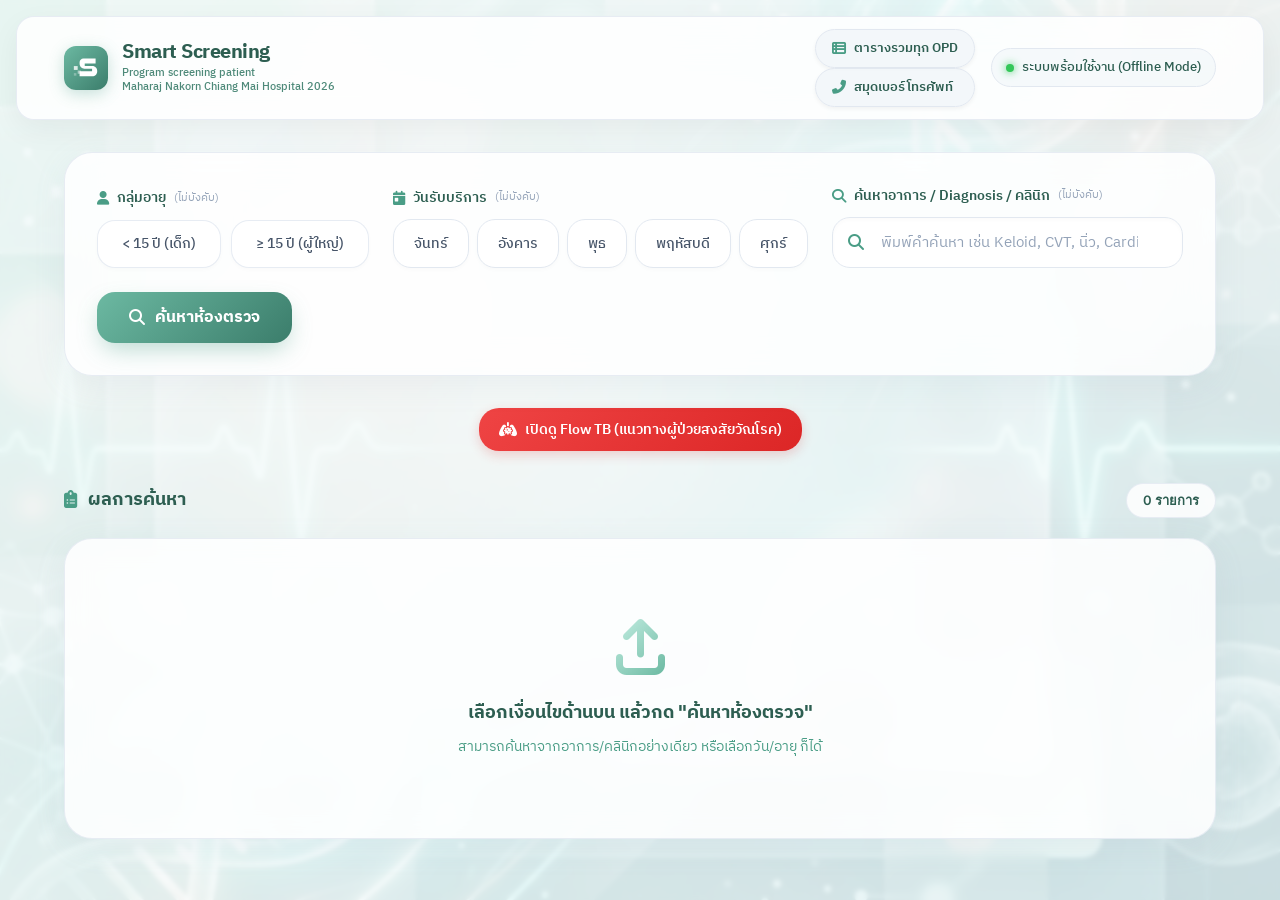
<file: index.html>
<!DOCTYPE html>
<html lang="th">

<head>
    <meta charset="UTF-8">
    <meta name="viewport" content="width=device-width, initial-scale=1.0">
    <title>Smart Screening Program</title>
    <meta name="description" content="ระบบคัดกรองและแนะนำห้องตรวจ OPD สำหรับเจ้าหน้าที่โรงพยาบาล">
    <link
        href="https://fonts.googleapis.com/css2?family=IBM+Plex+Sans+Thai:wght@400;500;600;700&family=Inter:wght@400;500;600&display=swap"
        rel="stylesheet">
    <link rel="stylesheet" href="https://cdnjs.cloudflare.com/ajax/libs/font-awesome/6.4.0/css/all.min.css">
    <link rel="icon" type="image/png" href="favicon.png">
    <script src="https://code.jquery.com/jquery-3.7.1.min.js"></script>
    <link rel="stylesheet" href="style.css?v=4">
</head>

<body class="glass-theme">
    <!-- Decorative background elements -->
    <div class="bg-blob blob-1"></div>
    <div class="bg-blob blob-2"></div>
    <div class="bg-blob blob-3"></div>

    <!-- Top Bar -->
    <header id="top-bar">
        <div class="top-bar-inner">
            <div class="brand">
                <div class="brand-icon">
                    <svg viewBox="0 0 100 100" fill="none" xmlns="http://www.w3.org/2000/svg">
                        <path
                            d="M30 32C30 25.4 35.4 20 42 20H80V36H46V44H70C78.3 44 85 50.7 85 59V61C85 69.3 78.3 76 70 76H30V60H69V52H45C36.7 52 30 45.3 30 37V32Z"
                            fill="white" />
                        <rect x="12" y="44" width="12" height="12" fill="white" opacity="0.8" />
                        <rect x="24" y="58" width="10" height="10" fill="white" opacity="0.5" />
                        <rect x="12" y="66" width="8" height="8" fill="white" opacity="0.3" />
                    </svg>
                </div>
                <div>
                    <h1>Smart Screening</h1>
                    <span class="brand-sub">Program screening patient<br>Maharaj Nakorn Chiang Mai Hospital 2026</span>
                </div>
            </div>
            <div class="top-bar-right">
                <div class="nav-links">
                    <a href="summary.html" class="nav-link">
                        <i class="fas fa-th-list"></i> ตารางรวมทุก OPD
                    </a>
                    <a href="directory.html" class="nav-link">
                        <i class="fas fa-phone-alt"></i> สมุดเบอร์โทรศัพท์
                    </a>
                </div>
                <div class="top-bar-status">
                    <span class="status-dot"></span>
                    <span class="status-text">ระบบพร้อมใช้งาน (Offline Mode)</span>
                </div>
            </div>
        </div>
    </header>

    <main id="app">
        <!-- Filter Bar -->
        <section id="filter-section">
            <div class="filter-bar">
                <!-- Age Group -->
                <div class="filter-group">
                    <label class="filter-label">
                        <i class="fa-solid fa-user"></i> กลุ่มอายุ
                        <span class="optional-tag">(ไม่บังคับ)</span>
                    </label>
                    <div class="age-options">
                        <label class="age-btn">
                            <input type="radio" name="age" value="<15">
                            <span>&lt; 15 ปี (เด็ก)</span>
                        </label>
                        <label class="age-btn">
                            <input type="radio" name="age" value=">=15">
                            <span>≥ 15 ปี (ผู้ใหญ่)</span>
                        </label>
                    </div>
                </div>

                <!-- Day -->
                <div class="filter-group">
                    <label class="filter-label">
                        <i class="fa-solid fa-calendar-day"></i> วันรับบริการ
                        <span class="optional-tag">(ไม่บังคับ)</span>
                    </label>
                    <div class="day-options" id="day-selector">
                        <button type="button" class="day-btn" data-day="Monday">จันทร์</button>
                        <button type="button" class="day-btn" data-day="Tuesday">อังคาร</button>
                        <button type="button" class="day-btn" data-day="Wednesday">พุธ</button>
                        <button type="button" class="day-btn" data-day="Thursday">พฤหัสบดี</button>
                        <button type="button" class="day-btn" data-day="Friday">ศุกร์</button>
                    </div>
                    <input type="hidden" id="selected-day" value="">
                </div>

                <!-- Keyword -->
                <div class="filter-group filter-group-search">
                    <label class="filter-label">
                        <i class="fa-solid fa-magnifying-glass"></i> ค้นหาอาการ / Diagnosis / คลินิก
                        <span class="optional-tag">(ไม่บังคับ)</span>
                    </label>
                    <div class="search-wrap">
                        <i class="fa-solid fa-magnifying-glass search-icon"></i>
                        <input type="text" id="keyword" placeholder="พิมพ์คำค้นหา เช่น Keloid, CVT, นิ่ว, Cardio..."
                            autocomplete="off">
                        <button type="button" id="clear-keyword" title="ล้างคำค้นหา" style="display:none;">
                            <i class="fa-solid fa-xmark"></i>
                        </button>
                        <div id="suggest-dropdown" class="suggest-dropdown"></div>
                    </div>
                </div>

                <button id="search-btn" type="button">
                    <i class="fa-solid fa-magnifying-glass"></i>
                    <span>ค้นหาห้องตรวจ</span>
                </button>
            </div>
            
            <div style="display: flex; justify-content: center; margin-top: 20px;">
                <button type="button" class="btn-flow-tb" onclick="openFlowTBModal(event)" style="box-shadow: 0 4px 12px rgba(220, 38, 38, 0.2); font-size: 14px; padding: 10px 20px;">
                    <i class="fa-solid fa-lungs-virus"></i> เปิดดู Flow TB (แนวทางผู้ป่วยสงสัยวัณโรค)
                </button>
            </div>
        </section>

        <!-- Results -->
        <section id="results-section">
            <div class="results-header">
                <h2><i class="fa-solid fa-clipboard-list"></i> ผลการค้นหา</h2>
                <span id="result-count" class="count-badge">0 รายการ</span>
            </div>
            <div id="results-container">
                <div class="empty-state">
                    <i class="fa-solid fa-arrow-up-from-bracket"></i>
                    <p class="empty-title">เลือกเงื่อนไขด้านบน แล้วกด "ค้นหาห้องตรวจ"</p>
                    <p class="empty-sub">สามารถค้นหาจากอาการ/คลินิกอย่างเดียว หรือเลือกวัน/อายุ ก็ได้</p>
                </div>
            </div>
        </section>

    <!-- Flow TB Modal -->
    <div class="flow-tb-modal" id="flowTBModal">
        <div class="flow-tb-content">
            <div class="flow-tb-header">
                <h2><i class="fa-solid fa-lungs-virus"></i> แนวทางปฏิบัติการดูแลผู้ป่วยสงสัยวัณโรค</h2>
                <button class="close-modal-btn" onclick="closeFlowTBModal()"><i class="fa-solid fa-xmark"></i></button>
            </div>
            <div class="flow-tb-body">
                <div class="fc-container">
                    <div class="fc-node primary">
                        ผู้ป่วยสงสัยวัณโรค
                    </div>
                    <div class="fc-connector"></div>
                    
                    <div class="fc-split">
                        <!-- OPD Staff Path -->
                        <div class="fc-branch">
                            <div class="fc-node action" style="border-color: #3b82f6; background: #eff6ff;">
                                <h4 style="color: #1d4ed8; text-align: center;">เจ้าหน้าที่ OPD</h4>
                            </div>
                            <div class="fc-connector"></div>
                            <div class="fc-node action">
                                <h4>แบบคัดกรองการติดเชื้อวัณโรค คะแนน ≥ 3</h4>
                                <ul>
                                    <li>ให้ผู้ป่วยสวม Surgical Mask (ห้ามใช้ Cloth Mask)</li>
                                    <li>บุคลากรสวม N95 Mask</li>
                                    <li>แนะนำวิธีการปฏิบัติตัวขณะรอตรวจ</li>
                                    <li><strong>เจ้าหน้าที่ OPD โทรประสาน EID (38589)</strong> เพื่อส่งต่อ</li>
                                </ul>
                            </div>
                            <div class="fc-connector"></div>
                            <div class="fc-node destination">
                                ส่งต่อ OPD EID (38589)
                            </div>
                            <div class="fc-connector"></div>
                            <div class="fc-node action">
                                <h4>กระบวนการที่ EID</h4>
                                <ul>
                                    <li><strong>1. ประเมินสัญญาณชีพแรกรับ</strong>
                                        <ul style="margin-top:4px; margin-bottom:4px;">
                                            <li>- <span style="color:#047857;">ปกติ/คงที่:</span> ส่งไป CXR ที่ EID-TB และกลับมารอผลที่ EID</li>
                                            <li>- <span style="color:#b91c1c;">ผิดปกติ/ไม่คงที่:</span> ประสาน ER ส่งไปห้อง Negative Pressure</li>
                                        </ul>
                                    </li>
                                    <li><strong>2. ประสานพยาบาล EID-TB</strong> แจ้งชื่อ นามสกุล HN</li>
                                </ul>
                            </div>
                        </div>

                        <!-- Other Clinics Path -->
                        <div class="fc-branch">
                            <div class="fc-node action" style="border-color: #8b5cf6; background: #f5f3ff;">
                                <h4 style="color: #6d28d9; text-align: center;">แพทย์ห้องตรวจอื่น</h4>
                            </div>
                            
                            <div class="cross-arrow-container">
                                <div class="fc-connector"></div>
                                <div class="cross-arrow"></div>
                            </div>
                            
                            <div class="fc-node action">
                                <h4>ผู้ป่วยสงสัยจากอาการ / ยังไม่ได้ CXR</h4>
                                <ul style="list-style: none; padding:0; text-align:center;">
                                    <li><i class="fa-solid fa-arrow-left"></i> เข้าสู่กระบวนการของ <strong>เจ้าหน้าที่ OPD</strong></li>
                                </ul>
                            </div>

                            <div class="mobile-text-path">
                                <div class="fc-connector"></div>
                                <div class="fc-node action">
                                    <h4>ส่งเสมหะแล้วพบเชื้อ / CXR ผิดปกติ</h4>
                                    <ul style="list-style: none; padding:0; text-align:center;">
                                        <li><i class="fa-solid fa-arrow-down"></i> ดูที่ <strong>แพทย์อายุรกรรม</strong></li>
                                    </ul>
                                </div>
                            </div>
                        </div>

                        <!-- Med Dept Path -->
                        <div class="fc-branch">
                            <div class="fc-node action" style="border-color: #10b981; background: #ecfdf5;">
                                <h4 style="color: #047857; text-align: center;">แพทย์ห้องอายุรกรรม</h4>
                            </div>
                            <div class="fc-connector"></div>
                            <div class="fc-node action">
                                <h4>ส่งเสมหะแล้วพบเชื้อ / CXR ผิดปกติ</h4>
                                <ul>
                                    <li>ให้ผู้ป่วยสวม Surgical Mask</li>
                                    <li>บุคลากรสวม N95 Mask</li>
                                    <li>แนะนำวิธีการปฏิบัติตัวขณะรอตรวจ</li>
                                    <li><strong>โทรประสาน EID-TB (38723)</strong> เพื่อส่งต่อ</li>
                                </ul>
                            </div>
                            <div class="fc-connector"></div>
                            <div class="fc-node destination">
                                ส่งต่อ EID-TB (38723)
                            </div>
                            <div class="fc-connector"></div>
                            <div class="fc-node action">
                                <h4>กระบวนการที่ EID - TB</h4>
                                <ul>
                                    <li>แจ้งแพทย์ขออ่านผล CXR</li>
                                    <li>พยาบาลแจ้งผล X-ray แก่ผู้ป่วย</li>
                                </ul>
                            </div>
                            <div class="fc-connector"></div>
                            <div class="fc-split" style="gap: 12px;">
                                <div class="fc-branch">
                                    <div class="fc-node terminal" style="padding: 12px 8px; font-size: 13px; border-color:#fca5a5; background:#fef2f2; color:#b91c1c;">
                                        <strong>ผล Positive</strong><br>ส่งพบแพทย์ที่<br>EID Complex<br><strong>TB Clinic</strong>
                                    </div>
                                </div>
                                <div class="fc-branch">
                                    <div class="fc-node terminal" style="padding: 12px 8px; font-size: 13px; border-color:#93c5fd; background:#eff6ff; color:#1d4ed8;">
                                        <strong>ผล Negative</strong><br>ส่งพบแพทย์ที่<br>EID Complex<br><strong>URI Clinic</strong>
                                    </div>
                                </div>
                            </div>
                        </div>
                    </div>
                </div>
            </div>
        </div>
    </div>
    </main>

    <script>
        $(function () {
            // Standalone Data
            const appData = window.appData = {
    "conditions": [
        {
            "opd": "1",
            "day_week": "",
            "clinic": "Sx.Plastic",
            "diagnosis": "Keloid ทั่วร่างกาย"
        },
        {
            "opd": "1",
            "day_week": "",
            "clinic": "Sx.Plastic",
            "diagnosis": "จี้ไฝ\/หูด ที่อยู่บริเวณใบหน้าทั้งหมด"
        },
        {
            "opd": "1",
            "day_week": "",
            "clinic": "Sx.Plastic",
            "diagnosis": "ก้อนบริเวณใบหน้าทั้งหมด"
        },
        {
            "opd": "1",
            "day_week": "",
            "clinic": "Sx.Plastic",
            "diagnosis": "ปวดกราม\/ขากรรไกร"
        },
        {
            "opd": "1",
            "day_week": "",
            "clinic": "Sx.Plastic",
            "diagnosis": "Clef lip Clef palate"
        },
        {
            "opd": "1",
            "day_week": "Tuesday",
            "clinic": "",
            "diagnosis": "ไฝ\/ติ่งเนื้อ\/ปานดำ บริเวณใบหน้า"
        },
        {
            "opd": "1",
            "day_week": "Thursday",
            "clinic": "",
            "diagnosis": "ไฝ\/ติ่งเนื้อ\/ปานดำ บริเวณใบหน้า"
        },
        {
            "opd": "1",
            "day_week": "Tuesday",
            "clinic": "",
            "diagnosis": "หูดบริเวณมือ"
        },
        {
            "opd": "1",
            "day_week": "Thursday",
            "clinic": "",
            "diagnosis": "หูดบริเวณมือ"
        },
        {
            "opd": "1",
            "day_week": "",
            "clinic": "Sx.Plastic",
            "diagnosis": "ก้อนบริเวณใบหน้าทั้งหมดตัดที่แนวผม"
        },
        {
            "opd": "1",
            "day_week": "",
            "clinic": "Sx.Plastic",
            "diagnosis": "ก้อนบริเวณใบหู"
        },
        {
            "opd": "1",
            "day_week": "",
            "clinic": "Sx.Plastic",
            "diagnosis": "ก้อนบริเวณมือตัดที่ข้อมือ* สัปดาห์ที่สาย HAND เป็น Plastic *"
        },
        {
            "opd": "1",
            "day_week": "",
            "clinic": "Sx.Plastic",
            "diagnosis": "สาย HAND : มือและข้อมือ"
        },
        {
            "opd": "2",
            "day_week": "",
            "clinic": "Uro.Ped",
            "diagnosis": "Hypospadias"
        },
        {
            "opd": "2",
            "day_week": "",
            "clinic": "Uro.Ped",
            "diagnosis": "Epispadias"
        },
        {
            "opd": "2",
            "day_week": "",
            "clinic": "Uro.Ped",
            "diagnosis": "Phimosis"
        },
        {
            "opd": "2",
            "day_week": "",
            "clinic": "Uro.Ped",
            "diagnosis": "Undescended Testis"
        },
        {
            "opd": "2",
            "day_week": "",
            "clinic": "Uro.Ped",
            "diagnosis": "Circumcision"
        },
        {
            "opd": "2",
            "day_week": "",
            "clinic": "Neuro.Sx",
            "diagnosis": "embolization"
        },
        {
            "opd": "2",
            "day_week": "",
            "clinic": "Neuro.Sx",
            "diagnosis": "Brain tumor \/ ก้อนต่างๆในสมอง"
        },
        {
            "opd": "2",
            "day_week": "",
            "clinic": "Neuro.Sx",
            "diagnosis": "Trauma > 24 ชม. ที่มีประวัติศีรษะกระแทก"
        },
        {
            "opd": "2",
            "day_week": "",
            "clinic": "Neuro.Sx",
            "diagnosis": "Epilepsy refer for Sx."
        },
        {
            "opd": "2",
            "day_week": "",
            "clinic": "Uro.Sx.",
            "diagnosis": "เปลี่ยนสาย Foley's cath อย่างเดียว (เคสเดิม)"
        },
        {
            "opd": "2",
            "day_week": "",
            "clinic": "Uro.Sx.",
            "diagnosis": "เคสใหม่ : Retained foley's cath จากห้องไหนให้ส่งกลับห้องเดิมเพื่อพิจารณา"
        },
        {
            "opd": "2",
            "day_week": "",
            "clinic": "Uro.Sx.",
            "diagnosis": "นิ่วทางเดินปัสสาวะ : รับเฉพาะ มีประวัติการรักษา \/ บันทึกข้อความ \/ ผลยืนยันว่าเป็นนิวทางเดินปัสสาวะจริง"
        },
        {
            "opd": "2",
            "day_week": "",
            "clinic": "Uro.Sx.",
            "diagnosis": "ปัสสาวะแสบขัด"
        },
        {
            "opd": "2",
            "day_week": "",
            "clinic": "Uro.Sx.",
            "diagnosis": "ปัสสาวะปนเลือด"
        },
        {
            "opd": "2",
            "day_week": "",
            "clinic": "Uro.Sx.",
            "diagnosis": "BPH"
        },
        {
            "opd": "2",
            "day_week": "",
            "clinic": "Uro.Sx.",
            "diagnosis": "CA"
        },
        {
            "opd": "2",
            "day_week": "Wednesday",
            "clinic": "",
            "diagnosis": "หูดบริเวณอวัยวะเพศชาย"
        },
        {
            "opd": "2",
            "day_week": "Thursday",
            "clinic": "",
            "diagnosis": "หูดบริเวณอวัยวะเพศชาย"
        },
        {
            "opd": "2",
            "day_week": "Wednesday",
            "clinic": "",
            "diagnosis": "Gonorrhea : ชาย"
        },
        {
            "opd": "2",
            "day_week": "Thursday",
            "clinic": "",
            "diagnosis": "Gonorrhea : ชาย"
        },
        {
            "opd": "3",
            "day_week": "Monday",
            "clinic": "",
            "diagnosis": "หูดบริเวณอวัยวะเพศหญิง"
        },
        {
            "opd": "3",
            "day_week": "Wednesday",
            "clinic": "",
            "diagnosis": "หูดบริเวณอวัยวะเพศหญิง"
        },
        {
            "opd": "3",
            "day_week": "Friday",
            "clinic": "",
            "diagnosis": "หูดบริเวณอวัยวะเพศหญิง"
        },
        {
            "opd": "3",
            "day_week": "Monday",
            "clinic": "",
            "diagnosis": "Gonorrhea : หญิง"
        },
        {
            "opd": "3",
            "day_week": "Wednesday",
            "clinic": "",
            "diagnosis": "Gonorrhea : หญิง"
        },
        {
            "opd": "3",
            "day_week": "Friday",
            "clinic": "",
            "diagnosis": "Gonorrhea : หญิง"
        },
        {
            "opd": "3",
            "day_week": "",
            "clinic": "Gyne",
            "diagnosis": "ปวดหน่วงท้องน้อย (ไม่มี ปัสสาวะแสบขัดร่วม)"
        },
        {
            "opd": "3",
            "day_week": "",
            "clinic": "Gyne",
            "diagnosis": "เลือดออกวางช่องคลอด"
        },
        {
            "opd": "3",
            "day_week": "",
            "clinic": "Gyne",
            "diagnosis": "ตรวจภายในประจำปี"
        },
        {
            "opd": "3",
            "day_week": "",
            "clinic": "Gyne",
            "diagnosis": "UPT positive มีเลือดออกทางช่องคลอดแต่ยังไม่ได้ฝากครรภ์"
        },
        {
            "opd": "3",
            "day_week": "",
            "clinic": "Gyne",
            "diagnosis": "Herpes"
        },
        {
            "opd": "3",
            "day_week": "",
            "clinic": "Gyne",
            "diagnosis": "Cyst"
        },
        {
            "opd": "3",
            "day_week": "",
            "clinic": "Gyne",
            "diagnosis": "ประจำเดือน \/ ตกขาวผิดปกติ"
        },
        {
            "opd": "3",
            "day_week": "",
            "clinic": "Gyne",
            "diagnosis": "หูด"
        },
        {
            "opd": "3",
            "day_week": "",
            "clinic": "Gyne",
            "diagnosis": "คลำพบก้อนบริเวณอวัยวะเพศ"
        },
        {
            "opd": "3",
            "day_week": "",
            "clinic": "Gyne",
            "diagnosis": "คลำพบก้อนบริเวณขาหนีบในตำแหน่งใกล้อวัยวะเพศ"
        },
        {
            "opd": "3",
            "day_week": "",
            "clinic": "Onco Gyne",
            "diagnosis": "Refer for CMT"
        },
        {
            "opd": "3",
            "day_week": "",
            "clinic": "Onco Gyne",
            "diagnosis": "Refer for Sx."
        },
        {
            "opd": "4",
            "day_week": "",
            "clinic": "ANC",
            "diagnosis": "ฝากครรภ์"
        },
        {
            "opd": "4",
            "day_week": "",
            "clinic": "ANC",
            "diagnosis": "U\/S"
        },
        {
            "opd": "4",
            "day_week": "",
            "clinic": "ANC",
            "diagnosis": "Amniocentesis"
        },
        {
            "opd": "4",
            "day_week": "",
            "clinic": "ANC",
            "diagnosis": "Cordocentesis"
        },
        {
            "opd": "4",
            "day_week": "",
            "clinic": "ANC",
            "diagnosis": "ให้คำปรึกษากรณีตั้งครรภ์ไม่พร้อม"
        },
        {
            "opd": "5",
            "day_week": "",
            "clinic": "Uro Gyne",
            "diagnosis": "POP"
        },
        {
            "opd": "5",
            "day_week": "",
            "clinic": "Uro Gyne",
            "diagnosis": "Cystocele"
        },
        {
            "opd": "5",
            "day_week": "",
            "clinic": "Uro Gyne",
            "diagnosis": "Vaginal stenosis"
        },
        {
            "opd": "5",
            "day_week": "",
            "clinic": "Uro Gyne",
            "diagnosis": "Uterine prolapse"
        },
        {
            "opd": "5",
            "day_week": "",
            "clinic": "Uro Gyne",
            "diagnosis": "Refer for Hysteroscopy"
        },
        {
            "opd": "5",
            "day_week": "",
            "clinic": "Uro Gyne",
            "diagnosis": "Refer for Cystectomy"
        },
        {
            "opd": "5",
            "day_week": "",
            "clinic": "Uro Gyne",
            "diagnosis": "Refer for Pessary"
        },
        {
            "opd": "5",
            "day_week": "",
            "clinic": "วางแผนครอบครัว",
            "diagnosis": "เตรียมความพร้อมก่อนมีบุตร"
        },
        {
            "opd": "5",
            "day_week": "",
            "clinic": "วางแผนครอบครัว",
            "diagnosis": "คุมกำเนิดมาตลอดเตรียมวางแผนมีบุตร"
        },
        {
            "opd": "6",
            "day_week": "",
            "clinic": "ภูมิแพ้",
            "diagnosis": "ภูมิแพ้ในระบบทางเดินหายใจ"
        },
        {
            "opd": "6",
            "day_week": "",
            "clinic": "ภูมิแพ้",
            "diagnosis": "ปรึกษาเรื่องการผ่าตัด Thyroid"
        },
        {
            "opd": "6",
            "day_week": "",
            "clinic": "ภูมิแพ้",
            "diagnosis": "ปรึกษาเรื่องการผ่าตัด Tonsils"
        },
        {
            "opd": "6",
            "day_week": "",
            "clinic": "ภูมิแพ้",
            "diagnosis": "ต่อม Adenoid โต"
        },
        {
            "opd": "6",
            "day_week": "",
            "clinic": "ภูมิแพ้",
            "diagnosis": "ผู้ป่วยมีอาการในระบบทางเดินหายใจที่ไม่มีไข้ร่วม"
        },
        {
            "opd": "6",
            "day_week": "",
            "clinic": "ภูมิแพ้",
            "diagnosis": "Skin Test - มีเฉพาะ test พื้นฐาน 9 test"
        },
        {
            "opd": "6",
            "day_week": "",
            "clinic": "ENT Ped",
            "diagnosis": "ปรึกษาเรื่องการผ่าตัด Thyid"
        },
        {
            "opd": "6",
            "day_week": "",
            "clinic": "ENT Ped",
            "diagnosis": "ปรึกษาเรื่องการผ่าตัด Tonsils"
        },
        {
            "opd": "6",
            "day_week": "",
            "clinic": "ENT Ped",
            "diagnosis": "ต่อม Adenoid โต"
        },
        {
            "opd": "6",
            "day_week": "",
            "clinic": "ENT Ped",
            "diagnosis": "ผู้ป่วยมีอาการในระบบทางเดินหายใจที่ไม่มีไข้ร่วม"
        },
        {
            "opd": "6",
            "day_week": "",
            "clinic": "นอนกรน OSA",
            "diagnosis": "Sleep test"
        },
        {
            "opd": "6",
            "day_week": "",
            "clinic": "นอนกรน OSA",
            "diagnosis": "นอนกรน"
        },
        {
            "opd": "6",
            "day_week": "",
            "clinic": "นอนกรน OSA",
            "diagnosis": "หยุดหายใจขณะหลับ"
        },
        {
            "opd": "6",
            "day_week": "",
            "clinic": "นอนกรน OSA",
            "diagnosis": "CPAP"
        },
        {
            "opd": "6",
            "day_week": "",
            "clinic": "ENT Tumor",
            "diagnosis": "มะเร็ง หู คอ จมูก"
        },
        {
            "opd": "6",
            "day_week": "",
            "clinic": "ENT Tumor",
            "diagnosis": "ก้อนบริเวณคอด้านหน้า"
        },
        {
            "opd": "6",
            "day_week": "",
            "clinic": "Sinus",
            "diagnosis": "Sinusitis"
        },
        {
            "opd": "6",
            "day_week": "",
            "clinic": "Sinus",
            "diagnosis": "ปรึกษาเรื่องการผ่าตัด Sinus"
        },
        {
            "opd": "6",
            "day_week": "",
            "clinic": "Sinus",
            "diagnosis": "ปรึกษาเรื่องการผ่าตัด Thyroid"
        },
        {
            "opd": "6",
            "day_week": "",
            "clinic": "Sinus",
            "diagnosis": "ปรึกษาเรื่องการผ่าตัด Tonsils"
        },
        {
            "opd": "6",
            "day_week": "",
            "clinic": "Sinus",
            "diagnosis": "ต่อม Adenoid โต"
        },
        {
            "opd": "6",
            "day_week": "",
            "clinic": "Sinus",
            "diagnosis": "ผู้ป่วยมีอาการในระบบทางเดินหายใจที่ไม่มีไข้ร่วม"
        },
        {
            "opd": "6",
            "day_week": "",
            "clinic": "โสตประสาทหู",
            "diagnosis": "การได้ยินลดลง"
        },
        {
            "opd": "6",
            "day_week": "",
            "clinic": "โสตประสาทหู",
            "diagnosis": "มีเสียงดังในหู่"
        },
        {
            "opd": "6",
            "day_week": "",
            "clinic": "โสตประสาทหู",
            "diagnosis": "Otitis"
        },
        {
            "opd": "6",
            "day_week": "",
            "clinic": "โสตประสาทหู",
            "diagnosis": "Otorrhea"
        },
        {
            "opd": "6",
            "day_week": "",
            "clinic": "โสตประสาทหู",
            "diagnosis": "Peripheral Vertigo"
        },
        {
            "opd": "6",
            "day_week": "",
            "clinic": "เครื่องช่วยฟัง",
            "diagnosis": "รับทั้ง New case และเคสเดิมต้องพบแพทย์เพื่อประเมินการได้ยินก่อน"
        },
        {
            "opd": "7",
            "day_week": "Monday",
            "clinic": "",
            "diagnosis": "ไฝ\/ติ่งเนื้อ ใกล้ดวงตา"
        },
        {
            "opd": "7",
            "day_week": "Tuesday",
            "clinic": "",
            "diagnosis": "ไฝ\/ติ่งเนื้อ ใกล้ดวงตา"
        },
        {
            "opd": "7",
            "day_week": "Wednesday",
            "clinic": "",
            "diagnosis": "ไฝ\/ติ่งเนื้อ ใกล้ดวงตา"
        },
        {
            "opd": "7",
            "day_week": "Friday",
            "clinic": "",
            "diagnosis": "ไฝ\/ติ่งเนื้อ ใกล้ดวงตา"
        },
        {
            "opd": "Retina",
            "day_week": "",
            "clinic": "จอประสาทตา",
            "diagnosis": "IOL Subluxation"
        },
        {
            "opd": "Retina",
            "day_week": "",
            "clinic": "จอประสาทตา",
            "diagnosis": "IOFB"
        },
        {
            "opd": "Retina",
            "day_week": "",
            "clinic": "จอประสาทตา",
            "diagnosis": "Endophthalmitis"
        },
        {
            "opd": "Retina",
            "day_week": "",
            "clinic": "จอประสาทตา",
            "diagnosis": "DR:Diabetic Retinopathy"
        },
        {
            "opd": "Retina",
            "day_week": "",
            "clinic": "จอประสาทตา",
            "diagnosis": "DME : Diabetic Macular Edema"
        },
        {
            "opd": "Retina",
            "day_week": "",
            "clinic": "จอประสาทตา",
            "diagnosis": "PDR : Proliferative Diabetic Retinopathy"
        },
        {
            "opd": "Retina",
            "day_week": "",
            "clinic": "จอประสาทตา",
            "diagnosis": "MH : Macular Hole"
        },
        {
            "opd": "Retina",
            "day_week": "",
            "clinic": "จอประสาทตา",
            "diagnosis": "RD:Retinal Detachment"
        },
        {
            "opd": "Retina",
            "day_week": "",
            "clinic": "จอประสาทตา",
            "diagnosis": "RRD: : Rhegmatogenous Retinal Detachment"
        },
        {
            "opd": "Retina",
            "day_week": "",
            "clinic": "จอประสาทตา",
            "diagnosis": "ERM : Epiretinal Membrane"
        },
        {
            "opd": "9",
            "day_week": "Monday",
            "clinic": "",
            "diagnosis": "ไฝ\/ติ่งเนื้อ\/หูด ประสงค์รักษาด้วยยา"
        },
        {
            "opd": "9",
            "day_week": "Tuesday",
            "clinic": "",
            "diagnosis": "ไฝ\/ติ่งเนื้อ\/หูด ประสงค์รักษาด้วยยา"
        },
        {
            "opd": "9",
            "day_week": "Wednesday",
            "clinic": "",
            "diagnosis": "ไฝ\/ติ่งเนื้อ\/หูด ประสงค์รักษาด้วยยา"
        },
        {
            "opd": "9",
            "day_week": "Thursday",
            "clinic": "",
            "diagnosis": "ไฝ\/ติ่งเนื้อ\/หูด ประสงค์รักษาด้วยยา"
        },
        {
            "opd": "9",
            "day_week": "Friday",
            "clinic": "",
            "diagnosis": "ไฝ\/ติ่งเนื้อ\/หูด ประสงค์รักษาด้วยยา"
        },
        {
            "opd": "9",
            "day_week": "Tuesday",
            "clinic": "",
            "diagnosis": "Adrenal mass Adrenal Vein Sampling (AVS)"
        },
        {
            "opd": "9",
            "day_week": "Thursday",
            "clinic": "",
            "diagnosis": "Adrenal mass Adrenal Vein Sampling (AVS)"
        },
        {
            "opd": "9",
            "day_week": "Tuesday",
            "clinic": "",
            "diagnosis": "Adrenal mass Biopsy"
        },
        {
            "opd": "9",
            "day_week": "Thursday",
            "clinic": "",
            "diagnosis": "Adrenal mass Biopsy"
        },
        {
            "opd": "9",
            "day_week": "",
            "clinic": "Neuro.Med",
            "diagnosis": "Refer Neuro med มหาราชฯ ครั้งแรก"
        },
        {
            "opd": "9",
            "day_week": "",
            "clinic": "Neuro.Med",
            "diagnosis": "ผู้ป่วยประสงค์ย้ายมารับการรักษาต่อเนื่องเกี่ยวกับ"
        },
        {
            "opd": "9",
            "day_week": "",
            "clinic": "Neuro.Med",
            "diagnosis": "อายุรกรรมทางระบบประสาท เช่น Stroke Dementia"
        },
        {
            "opd": "9",
            "day_week": "",
            "clinic": "Neuro.Med",
            "diagnosis": "Parkinson Migraine เป็นต้น"
        },
        {
            "opd": "9",
            "day_week": "",
            "clinic": "Neuro.Med",
            "diagnosis": "ผู้ป่วยใหม่สงสัยโรคอายุรกรรมทางระบบประสาท"
        },
        {
            "opd": "9",
            "day_week": "",
            "clinic": "Neuro.Med",
            "diagnosis": "ผู้ป่วยเดิม OPD21(Neuro) ผิดนัดเกิน 1 ปี"
        },
        {
            "opd": "9",
            "day_week": "",
            "clinic": "Hemato",
            "diagnosis": "Refer Hemato มหาราชฯ"
        },
        {
            "opd": "9",
            "day_week": "",
            "clinic": "Hemato",
            "diagnosis": "Lab CBC ผิดปกติประสงค์พบแพทย์"
        },
        {
            "opd": "9",
            "day_week": "",
            "clinic": "Hemato",
            "diagnosis": "ผู้ป่วยประสงค์ย้ายมารับการรักษาต่อเนื่องเกี่ยวกับอายุรกรรมโรคเลือด"
        },
        {
            "opd": "9",
            "day_week": "",
            "clinic": "Hemato",
            "diagnosis": "ผู้ป่วยเดิม OPD23(Hemato) ผิดนัดมีอาการ \/ ยาหมด"
        },
        {
            "opd": "9",
            "day_week": "",
            "clinic": "Cardio",
            "diagnosis": "Refer Cardio มหาราชฯ"
        },
        {
            "opd": "9",
            "day_week": "",
            "clinic": "Cardio",
            "diagnosis": "ผล EKG Abnormal"
        },
        {
            "opd": "9",
            "day_week": "",
            "clinic": "Cardio",
            "diagnosis": "ผู้ป่วยประสงค์ย้ายมารับการรักษาต่อเนื่องเกี่ยวกับอายุรกรรมโรคหัวใจ แต่ไม่มีประวัติการักษา \/บันทึกข้อความ \/ หนังสือส่งตัว"
        },
        {
            "opd": "9",
            "day_week": "",
            "clinic": "Cardio",
            "diagnosis": "ผู้ป่วยเดิม OPD22(Cardio) ผิดนัดมีอาการ \/ ยาหมด"
        },
        {
            "opd": "9",
            "day_week": "",
            "clinic": "Endocine",
            "diagnosis": "ผู้ป่วยใหม่ประสงค์ย้ายมารักษาต่อมีเอกสาร refer บันทึกข้อความ \/ ประวัติการรักษาที่ ไม่ได้ระบุ I131"
        },
        {
            "opd": "9",
            "day_week": "",
            "clinic": "Endocine",
            "diagnosis": "โรคอ้วน"
        },
        {
            "opd": "9",
            "day_week": "",
            "clinic": "Endocine",
            "diagnosis": "ผู้ป่วยประสงค์ย้ายมารับการรักษาต่อเนื่องเกี่ยวกับ อายุรกรรมต่อมไร้ท่อหรือไทรอยด์ แต่ไม่มีประวัติการรักษา \/ บันทึกข้อความ \/ หนังสือส่งตัว"
        },
        {
            "opd": "9",
            "day_week": "",
            "clinic": "Onco",
            "diagnosis": "Refer Oncologist"
        },
        {
            "opd": "9",
            "day_week": "",
            "clinic": "Onco",
            "diagnosis": "Multiple metastasis"
        },
        {
            "opd": "9",
            "day_week": "",
            "clinic": "Onco",
            "diagnosis": "CMT"
        },
        {
            "opd": "9",
            "day_week": "",
            "clinic": "Onco",
            "diagnosis": "Systemic therapy"
        },
        {
            "opd": "9",
            "day_week": "",
            "clinic": "Onco",
            "diagnosis": "Target therapy"
        },
        {
            "opd": "9",
            "day_week": "",
            "clinic": "Onco",
            "diagnosis": "New Case CA refer consult for palliative"
        },
        {
            "opd": "9",
            "day_week": "",
            "clinic": "Onco",
            "diagnosis": "New Case CA refer consult for pain clinic"
        },
        {
            "opd": "9",
            "day_week": "",
            "clinic": "Nephro",
            "diagnosis": "Refer Nephro มหาราชฯ"
        },
        {
            "opd": "9",
            "day_week": "",
            "clinic": "Nephro",
            "diagnosis": "ค่าไตผิดปกติประสงค์พบแพทย์"
        },
        {
            "opd": "9",
            "day_week": "",
            "clinic": "Nephro",
            "diagnosis": "ปัสสาวะมีลักษณะผิดปกติ เช่น ปัสสาวะเป็นฟอง ปัสสาวะบ่อย ปัสสาวะสีเข้ม แต่ไม่มี อาการปวดหน่วงท้องน้อย \/ ปัสสาวะแสบขัดร่วม"
        },
        {
            "opd": "9",
            "day_week": "",
            "clinic": "Nephro",
            "diagnosis": "ผู้ป่วยประสงค์ย้ายมารับการรักษาต่อเนื่องเกี่ยวกับอายุรกรรมโรคไต"
        },
        {
            "opd": "9",
            "day_week": "",
            "clinic": "Nephro",
            "diagnosis": "ผู้ป่วยเดิม OPD26(Nephro) ผิดนัดนัดมีอาการ \/ ยาหมด"
        },
        {
            "opd": "9",
            "day_week": "",
            "clinic": "GI",
            "diagnosis": "Refer GI med มหาราชฯ"
        },
        {
            "opd": "9",
            "day_week": "",
            "clinic": "GI",
            "diagnosis": "Stool occult blood positive ประสงค์พบแพทย์"
        },
        {
            "opd": "9",
            "day_week": "",
            "clinic": "GI",
            "diagnosis": "ผู้ป่วยประสงค์ย้ายมารับการรักษาต่อเนื่องเกี่ยวกับอายุรกรรมโรคทางเดินอาหาร"
        },
        {
            "opd": "9",
            "day_week": "",
            "clinic": "GI",
            "diagnosis": "ผู้ป่วยเดิม OPD23(GI) ผิดนัดมีอาการ \/ ยาหมด"
        },
        {
            "opd": "9",
            "day_week": "",
            "clinic": "Rheumato",
            "diagnosis": "Refer Rheumatologist มหาราชฯ"
        },
        {
            "opd": "9",
            "day_week": "",
            "clinic": "Rheumato",
            "diagnosis": "มีอาการปวดข้อต่างๆตามร่างกายหลายข้อร่วมกัน"
        },
        {
            "opd": "9",
            "day_week": "",
            "clinic": "Rheumato",
            "diagnosis": "ผู้ป่วยประสงค์ย้ายมารับการรักษาต่อเนื่องเกี่ยวกับอายุรกรรมโรคข้อและรูมาติสซั่ม"
        },
        {
            "opd": "9",
            "day_week": "",
            "clinic": "Rheumato",
            "diagnosis": "ผู้ป่วยเดิม OPD22(Rheumato) ผิดนัดมีอาการ \/ ยาหมด"
        },
        {
            "opd": "9",
            "day_week": "",
            "clinic": "Chest",
            "diagnosis": "Refer Chest med มหาราชฯ"
        },
        {
            "opd": "9",
            "day_week": "",
            "clinic": "Chest",
            "diagnosis": "ผู้ป่วยประสงค์ย้ายมารับการรักษาต่อเนื่องเกี่ยวกับอายุรกรรมโรคปอด"
        },
        {
            "opd": "9",
            "day_week": "",
            "clinic": "Chest",
            "diagnosis": "ผู้ป่วยเดิม OPD22(Chest) ผิดนัดมีอาการ \/ ยาหมด"
        },
        {
            "opd": "10",
            "day_week": "",
            "clinic": "Spine",
            "diagnosis": "Refer Ortho Spine มหาราชฯ"
        },
        {
            "opd": "10",
            "day_week": "",
            "clinic": "Spine",
            "diagnosis": "กระดูกหลังคด"
        },
        {
            "opd": "10",
            "day_week": "",
            "clinic": "Spine",
            "diagnosis": "กระดูกทับเส้นประสาท"
        },
        {
            "opd": "10",
            "day_week": "",
            "clinic": "Spine",
            "diagnosis": "ผู้ป่วยประสงค์ย้ายมารับการรักษาต่อเนื่องเกี่ยวกับโรคกระดูก ข้อ เอ็น และกล้ามเนื้อ"
        },
        {
            "opd": "10",
            "day_week": "",
            "clinic": "Spine",
            "diagnosis": "ผู้ป่วยเดิม OPD10 ผิดนัดมีอาการ \/ ยาหมด"
        },
        {
            "opd": "10",
            "day_week": "",
            "clinic": "Hand",
            "diagnosis": "Refer Ortho HAND มหาราชฯ"
        },
        {
            "opd": "10",
            "day_week": "",
            "clinic": "Hand",
            "diagnosis": "Lesion บริเวณมือและข้อมือ เช่น ก้อน \/ แผล เป็นต้น"
        },
        {
            "opd": "10",
            "day_week": "",
            "clinic": "Hand",
            "diagnosis": "ผู้ป่วยประสงค์ย้ายมารับการรักษาต่อเนื่องเกี่ยวกับโรคกระดูก ข้อ เอ็น และกล้ามเนื้อ"
        },
        {
            "opd": "10",
            "day_week": "",
            "clinic": "Hand",
            "diagnosis": "ผู้ป่วยเดิม OPD10 ผิดนัดมีอาการ \/ ยาหมด"
        },
        {
            "opd": "10",
            "day_week": "",
            "clinic": "Adult",
            "diagnosis": "Refer Ortho มหาราชฯ"
        },
        {
            "opd": "10",
            "day_week": "",
            "clinic": "Adult",
            "diagnosis": "ปวดเข่า เข่าเสื่อม"
        },
        {
            "opd": "10",
            "day_week": "",
            "clinic": "Adult",
            "diagnosis": "กระดูกพรุน"
        },
        {
            "opd": "10",
            "day_week": "",
            "clinic": "Adult",
            "diagnosis": "ผู้ป่วยประสงค์ย้ายมารับการรักษาต่อเนื่องเกี่ยวกับโรคกระดูก ข้อ เอ็น และกล้ามเนื้อ"
        },
        {
            "opd": "10",
            "day_week": "",
            "clinic": "Adult",
            "diagnosis": "ผู้ป่วยเดิม OPD10 ผิดนัดมีอาการ \/ ยาหมด"
        },
        {
            "opd": "10",
            "day_week": "",
            "clinic": "Trauma",
            "diagnosis": "Refer Ortho Trauma มหาราชฯ"
        },
        {
            "opd": "10",
            "day_week": "",
            "clinic": "Trauma",
            "diagnosis": "กระดูกหักจากการประสบอุบัติเหตุ"
        },
        {
            "opd": "10",
            "day_week": "",
            "clinic": "Trauma",
            "diagnosis": "ACL injury"
        },
        {
            "opd": "10",
            "day_week": "",
            "clinic": "Trauma",
            "diagnosis": "ผู้ป่วยประสงค์ย้ายมารับการรักษาต่อเนื่องเกี่ยวกับโรคกระดูก ข้อ เอ็น และกล้ามเนื้อ"
        },
        {
            "opd": "10",
            "day_week": "",
            "clinic": "Trauma",
            "diagnosis": "ผู้ป่วยเดิม OPD10 ผิดนัดมีอาการ \/ ยาหมด"
        },
        {
            "opd": "10",
            "day_week": "",
            "clinic": "Ortho Tumor",
            "diagnosis": "Refer Ortho Tumor มหาราชฯ"
        },
        {
            "opd": "10",
            "day_week": "",
            "clinic": "Ortho Tumor",
            "diagnosis": "มะเร็งที่มีการแพร่กระจายไปยังกระดูก"
        },
        {
            "opd": "10",
            "day_week": "",
            "clinic": "Ortho Tumor",
            "diagnosis": "ก้อนบริเวณกระดูก"
        },
        {
            "opd": "10",
            "day_week": "",
            "clinic": "Ortho Tumor",
            "diagnosis": "ผู้ป่วยประสงค์ย้ายมารับการรักษาต่อเนื่องเกี่ยวกับโรคกระดูก ข้อ เอ็น และกล้ามเนื้อ"
        },
        {
            "opd": "10",
            "day_week": "",
            "clinic": "Ortho Tumor",
            "diagnosis": "ผู้ป่วยเดิม OPD10 ผิดนัดมีอาการ \/ ยาหมด"
        },
        {
            "opd": "10",
            "day_week": "",
            "clinic": "Foot",
            "diagnosis": "Refer Ortho มหาราชฯ"
        },
        {
            "opd": "10",
            "day_week": "",
            "clinic": "Foot",
            "diagnosis": "รองช้ำ"
        },
        {
            "opd": "10",
            "day_week": "",
            "clinic": "Foot",
            "diagnosis": "เท้าแบน"
        },
        {
            "opd": "10",
            "day_week": "",
            "clinic": "Foot",
            "diagnosis": "ผู้ป่วยประสงค์ย้ายมารับการรักษาต่อเนื่องเกี่ยวกับโรคกระดูก ข้อ เอ็น และกล้ามเนื้อ"
        },
        {
            "opd": "10",
            "day_week": "",
            "clinic": "Foot",
            "diagnosis": "ผู้ป่วยเดิม OPD10 ผิดนัดมีอาการ \/ ยาหมด"
        },
        {
            "opd": "10",
            "day_week": "",
            "clinic": "Ankle",
            "diagnosis": "Refer Ortho มหาราชฯ"
        },
        {
            "opd": "10",
            "day_week": "",
            "clinic": "Ankle",
            "diagnosis": "รองช้ำ"
        },
        {
            "opd": "10",
            "day_week": "",
            "clinic": "Ankle",
            "diagnosis": "เท้าแบน"
        },
        {
            "opd": "10",
            "day_week": "",
            "clinic": "Ankle",
            "diagnosis": "ผู้ป่วยประสงค์ย้ายมารับการรักษาต่อเนื่องเกี่ยวกับโรคกระดูก ข้อ เอ็น และกล้ามเนื้อ"
        },
        {
            "opd": "10",
            "day_week": "",
            "clinic": "Ankle",
            "diagnosis": "ผู้ป่วยเดิม OPD10 ผิดนัดมีอาการ \/ ยาหมด"
        },
        {
            "opd": "10",
            "day_week": "",
            "clinic": "Ankle",
            "diagnosis": "เท้าปุก"
        },
        {
            "opd": "10",
            "day_week": "",
            "clinic": "Ankle",
            "diagnosis": "เท้าแบน"
        },
        {
            "opd": "10",
            "day_week": "",
            "clinic": "Foot",
            "diagnosis": "เท้าปุก"
        },
        {
            "opd": "10",
            "day_week": "",
            "clinic": "Foot",
            "diagnosis": "เท้าแบน"
        },
        {
            "opd": "21",
            "day_week": "Monday",
            "clinic": "",
            "diagnosis": "Adrenal mass Adrenal Vein Sampling (AVS)"
        },
        {
            "opd": "21",
            "day_week": "Wednesday",
            "clinic": "",
            "diagnosis": "Adrenal mass Adrenal Vein Sampling (AVS)"
        },
        {
            "opd": "21",
            "day_week": "Friday",
            "clinic": "",
            "diagnosis": "Adrenal mass Adrenal Vein Sampling (AVS)"
        },
        {
            "opd": "21",
            "day_week": "Monday",
            "clinic": "",
            "diagnosis": "Adrenal mass Biopsy"
        },
        {
            "opd": "21",
            "day_week": "Wednesday",
            "clinic": "",
            "diagnosis": "Adrenal mass Biopsy"
        },
        {
            "opd": "21",
            "day_week": "Friday",
            "clinic": "",
            "diagnosis": "Adrenal mass Biopsy"
        },
        {
            "opd": "21",
            "day_week": "Tuesday",
            "clinic": "Skin.Med",
            "diagnosis": "ปานแดง ต้องการ Laser"
        },
        {
            "opd": "21",
            "day_week": "Thursday",
            "clinic": "Skin.Med",
            "diagnosis": "ปานแดง ต้องการ Laser"
        },
        {
            "opd": "25",
            "day_week": "",
            "clinic": "ทันตกรรม",
            "diagnosis": "ขูดหินปูน"
        },
        {
            "opd": "25",
            "day_week": "",
            "clinic": "ทันตกรรม",
            "diagnosis": "อุนฟัน"
        },
        {
            "opd": "25",
            "day_week": "",
            "clinic": "ทันตกรรม",
            "diagnosis": "ถอนฟัน"
        },
        {
            "opd": "26",
            "day_week": "Friday",
            "clinic": "Skin.Med",
            "diagnosis": "ปานแดง ต้องการ Laser"
        },
        {
            "opd": "26",
            "day_week": "",
            "clinic": "Skin",
            "diagnosis": "Refer Skin med มหาราชฯ ครั้งแรก"
        },
        {
            "opd": "26",
            "day_week": "",
            "clinic": "Skin",
            "diagnosis": "ผู้ป่วยประสงค์ย้ายมารับการรักษาต่อเนื่องเกี่ยวกับอายุรกรรมโรคผิวหนัง"
        },
        {
            "opd": "9",
            "day_week": "",
            "clinic": "Skin",
            "diagnosis": "ผู้ป่วยเดิม OPD26(Skin) ผิดนัดเกิน 1 ปี"
        },
        {
            "opd": "9",
            "day_week": "",
            "clinic": "Sx.HBP",
            "diagnosis": "TACE"
        },
        {
            "opd": "9",
            "day_week": "",
            "clinic": "Sx.HBP",
            "diagnosis": "PTBD"
        },
        {
            "opd": "101",
            "day_week": "",
            "clinic": "Sx.HBP",
            "diagnosis": "RFA"
        },
        {
            "opd": "101",
            "day_week": "",
            "clinic": "Sx.HBP",
            "diagnosis": "MWA"
        },
        {
            "opd": "101",
            "day_week": "",
            "clinic": "Sx.HBP",
            "diagnosis": "ICGR15"
        },
        {
            "opd": "101",
            "day_week": "",
            "clinic": "Sx.HBP",
            "diagnosis": "HIPEC"
        },
        {
            "opd": "101",
            "day_week": "",
            "clinic": "Sx.HBP",
            "diagnosis": "Symptomatic gall stone"
        },
        {
            "opd": "101",
            "day_week": "",
            "clinic": "Sx.HBP",
            "diagnosis": "Acute pancreatitis without retain ampullary \/ common bile duct stone"
        },
        {
            "opd": "101",
            "day_week": "",
            "clinic": "Sx.HBP",
            "diagnosis": "Intrahepatic duct stone"
        },
        {
            "opd": "101",
            "day_week": "",
            "clinic": "Sx.HBP",
            "diagnosis": "Acute cholecystitis without common bile duct stone"
        },
        {
            "opd": "101",
            "day_week": "",
            "clinic": "Sx.GI",
            "diagnosis": "Hemorrhoid"
        },
        {
            "opd": "101",
            "day_week": "",
            "clinic": "Sx.GI",
            "diagnosis": "Appendicitis"
        },
        {
            "opd": "101",
            "day_week": "",
            "clinic": "Sx.GI",
            "diagnosis": "Bowel obstruction"
        },
        {
            "opd": "101",
            "day_week": "",
            "clinic": "Sx.GI",
            "diagnosis": "Fistula in ano"
        },
        {
            "opd": "101",
            "day_week": "",
            "clinic": "Sx.GI",
            "diagnosis": "GIST"
        },
        {
            "opd": "101",
            "day_week": "",
            "clinic": "Sx.GI",
            "diagnosis": "มะเร็งทางเดินอาหาร refer for Sx."
        },
        {
            "opd": "101",
            "day_week": "",
            "clinic": "Sx.GI",
            "diagnosis": "Inguinal Hernia"
        },
        {
            "opd": "101",
            "day_week": "",
            "clinic": "Sx.GI",
            "diagnosis": "Diaphragmatic Hernia"
        },
        {
            "opd": "101",
            "day_week": "",
            "clinic": "Sx.HNB",
            "diagnosis": "ก้อนต่างๆตามร่างกาย"
        },
        {
            "opd": "101",
            "day_week": "",
            "clinic": "Sx.HNB",
            "diagnosis": "ก้อนที่เต้านม"
        },
        {
            "opd": "101",
            "day_week": "",
            "clinic": "Sx.HNB",
            "diagnosis": "CA Breast"
        },
        {
            "opd": "101",
            "day_week": "",
            "clinic": "Sx.HNB",
            "diagnosis": "ยังไม่ได้ผ่าตัด ส่ง OPD101 ได้กรณี refer for Sx."
        },
        {
            "opd": "101",
            "day_week": "",
            "clinic": "Sx.HNB",
            "diagnosis": "ยังไม่ได้ผ่าตัด ส่ง OPD101 ได้กรณี refer for CMT"
        },
        {
            "opd": "101",
            "day_week": "",
            "clinic": "Sx.VAS",
            "diagnosis": "Refer for AVF"
        },
        {
            "opd": "101",
            "day_week": "",
            "clinic": "Sx.VAS",
            "diagnosis": "เส้นเลือดขอด ( CVI )"
        },
        {
            "opd": "101",
            "day_week": "Tuesday",
            "clinic": "",
            "diagnosis": "Adrenal mass Rerfer for Adrenalectomy"
        },
        {
            "opd": "101",
            "day_week": "Monday",
            "clinic": "",
            "diagnosis": "ก้อนต่างๆตามลำตัว และ ศีรษะ"
        },
        {
            "opd": "101",
            "day_week": "Tuesday",
            "clinic": "",
            "diagnosis": "ก้อนต่างๆตามลำตัว และ ศีรษะ"
        },
        {
            "opd": "101",
            "day_week": "Wednesday",
            "clinic": "",
            "diagnosis": "ก้อนต่างๆตามลำตัว และ ศีรษะ"
        },
        {
            "opd": "101",
            "day_week": "Thursday",
            "clinic": "",
            "diagnosis": "ก้อนต่างๆตามลำตัว และ ศีรษะ"
        },
        {
            "opd": "101",
            "day_week": "Monday",
            "clinic": "",
            "diagnosis": "ก้อนบริเวณขาหนีบ R\/O Hernia"
        },
        {
            "opd": "101",
            "day_week": "Tuesday",
            "clinic": "",
            "diagnosis": "ก้อนบริเวณขาหนีบ R\/O Hernia"
        },
        {
            "opd": "101",
            "day_week": "Wednesday",
            "clinic": "",
            "diagnosis": "ก้อนบริเวณขาหนีบ R\/O Hernia"
        },
        {
            "opd": "101",
            "day_week": "Thursday",
            "clinic": "",
            "diagnosis": "ก้อนบริเวณขาหนีบ R\/O Hernia"
        },
        {
            "opd": "101",
            "day_week": "Monday",
            "clinic": "",
            "diagnosis": "ก้อนบริเวณทวารหนัก"
        },
        {
            "opd": "101",
            "day_week": "Wednesday",
            "clinic": "",
            "diagnosis": "ก้อนบริเวณอวัยวะเพศชายหรือใกล้เคียงอวัยวะเพศชาย"
        },
        {
            "opd": "101",
            "day_week": "Thursday",
            "clinic": "",
            "diagnosis": "ก้อนบริเวณอวัยวะเพศชายหรือใกล้เคียงอวัยวะเพศชาย"
        },
        {
            "opd": "101",
            "day_week": "Monday",
            "clinic": "",
            "diagnosis": "ก้อนบริเวณอวัยวะเพศหญิงหรือใกล้เคียงอวัยวะเพศหญิง"
        },
        {
            "opd": "101",
            "day_week": "Wednesday",
            "clinic": "",
            "diagnosis": "ก้อนบริเวณอวัยวะเพศหญิงหรือใกล้เคียงอวัยวะเพศหญิง"
        },
        {
            "opd": "101",
            "day_week": "Friday",
            "clinic": "",
            "diagnosis": "ก้อนบริเวณอวัยวะเพศหญิงหรือใกล้เคียงอวัยวะเพศหญิง"
        },
        {
            "opd": "101",
            "day_week": "Monday",
            "clinic": "",
            "diagnosis": "ไฝ\/ติ่งเนื้อ ตามลำตัวประสงค์ต้ดออก"
        },
        {
            "opd": "101",
            "day_week": "Tuesday",
            "clinic": "",
            "diagnosis": "ไฝ\/ติ่งเนื้อ ตามลำตัวประสงค์ต้ดออก"
        },
        {
            "opd": "101",
            "day_week": "Wednesday",
            "clinic": "",
            "diagnosis": "ไฝ\/ติ่งเนื้อ ตามลำตัวประสงค์ต้ดออก"
        },
        {
            "opd": "101",
            "day_week": "Thursday",
            "clinic": "",
            "diagnosis": "ไฝ\/ติ่งเนื้อ ตามลำตัวประสงค์ต้ดออก"
        },
        {
            "opd": "101",
            "day_week": "",
            "clinic": "Hand",
            "diagnosis": "ก้อนบริเวณข้อต่อตามร่างกาย"
        },
        {
            "opd": "101",
            "day_week": "",
            "clinic": "Hand",
            "diagnosis": "ก้อนบริเวณเมือตัดที่ข้อมือ * สัปดาห์ที่สาย HAND เป็น Ortho *"
        },
        {
            "opd": "10",
            "day_week": "",
            "clinic": "Ortho Tumor",
            "diagnosis": "ก้อนบริเวณข้อต่อตามร่างกาย"
        },
        {
            "opd": "10",
            "day_week": "",
            "clinic": "Ortho Tumor",
            "diagnosis": "ก้อนบริเวณเมือตัดที่ข้อมือ * สัปดาห์ที่สาย HAND เป็น Ortho *"
        },
        {
            "opd": "10",
            "day_week": "",
            "clinic": "",
            "diagnosis": ""
        },
        {
            "opd": "10",
            "day_week": "",
            "clinic": "",
            "diagnosis": ""
        },
        {
            "opd": "EID",
            "day_week": "",
            "clinic": "EID",
            "diagnosis": "ไข้ ร่วมกับไอ \/ เจ็บคอ \/ น้ำมูก \/ เสมหะ"
        },
        {
            "opd": "EID",
            "day_week": "",
            "clinic": "EID",
            "diagnosis": "ไข้ออกผื่น"
        },
        {
            "opd": "EID",
            "day_week": "",
            "clinic": "EID",
            "diagnosis": "อีสุกอีใส"
        },
        {
            "opd": "EID",
            "day_week": "",
            "clinic": "EID",
            "diagnosis": "งูสวัด ( ในระยะแพร่กระจายเชื้อ )"
        },
        {
            "opd": "EID",
            "day_week": "",
            "clinic": "EID",
            "diagnosis": "Covid-19"
        },
        {
            "opd": "EID",
            "day_week": "",
            "clinic": "EID",
            "diagnosis": "ไข้หวัดใหญ่"
        },
        {
            "opd": "EID",
            "day_week": "",
            "clinic": "EID",
            "diagnosis": "RSV"
        },
        {
            "opd": "EID",
            "day_week": "",
            "clinic": "EID",
            "diagnosis": "หิด"
        },
        {
            "opd": "EID",
            "day_week": "",
            "clinic": "EID - TB",
            "diagnosis": "ผู้ป่วยวัณโรคปอด"
        },
        {
            "opd": "EID",
            "day_week": "",
            "clinic": "EID - TB",
            "diagnosis": "ไอเรื้อรัง > 2 สัปดาห์"
        },
        {
            "opd": "EID",
            "day_week": "",
            "clinic": "EID - TB",
            "diagnosis": "เสมหะปนเลือด"
        },
        {
            "opd": "EID",
            "day_week": "",
            "clinic": "EID - TB",
            "diagnosis": "คัดกรองวัณโรคปอด"
        },
        {
            "opd": "EID",
            "day_week": "",
            "clinic": "EID - TB",
            "diagnosis": "FLOW R\/O TB"
        },
        {
            "opd": "108",
            "day_week": "",
            "clinic": "ตรวจอายุรกรรมทั่วไป (108)",
            "diagnosis": "สิทธิประกันสังคมมหาราชฯ"
        },
        {
            "opd": "108",
            "day_week": "",
            "clinic": "ตรวจอายุรกรรมทั่วไป (108)",
            "diagnosis": "เคสเดิม 108 คลินิก"
        },
        {
            "opd": "108",
            "day_week": "",
            "clinic": "ตรวจอายุรกรรมทั่วไป (108)",
            "diagnosis": "ตรวจสุขภาพเพื่อขอใบรับรองแพทย์ทั่วไป"
        },
        {
            "opd": "108",
            "day_week": "",
            "clinic": "ตรวจอายุรกรรมทั่วไป (108)",
            "diagnosis": "ต่อใบขับขี่"
        },
        {
            "opd": "108",
            "day_week": "",
            "clinic": "ตรวจอายุรกรรมทั่วไป (108)",
            "diagnosis": "สมัครเรียน \/ สมัครงาน (ภายในประเทศ)"
        },
        {
            "opd": "108",
            "day_week": "",
            "clinic": "ตรวจอายุรกรรมทั่วไป (108)",
            "diagnosis": "อุปสมบท"
        },
        {
            "opd": "108",
            "day_week": "",
            "clinic": "ตรวจอายุรกรรมทั่วไป (108)",
            "diagnosis": "ตรวจสุขภาพประจำปี"
        },
        {
            "opd": "108",
            "day_week": "",
            "clinic": "ตรวจอายุรกรรมทั่วไป (108)",
            "diagnosis": "ตรวจภูมิคุ้มกันวัคซีน"
        },
        {
            "opd": "108",
            "day_week": "",
            "clinic": "ตรวจอายุรกรรมทั่วไป (108)",
            "diagnosis": "คลินิกวัคซีนทางเลือกชนิดต่างๆ"
        },
        {
            "opd": "ศูนย์สุขภาพ มช.",
            "day_week": "",
            "clinic": "ตรวจอายุรกรรมทั่วไป (ศูนย์สุขภาพ มช.)",
            "diagnosis": "นักศึกษามช."
        },
        {
            "opd": "ศูนย์สุขภาพ มช.",
            "day_week": "",
            "clinic": "ตรวจอายุรกรรมทั่วไป (ศูนย์สุขภาพ มช.)",
            "diagnosis": "บุคลากรภายในมหาวิทยาลัยเชียงใหม่"
        },
        {
            "opd": "ศูนย์สุขภาพ มช.",
            "day_week": "",
            "clinic": "ตรวจอายุรกรรมทั่วไป (ศูนย์สุขภาพ มช.)",
            "diagnosis": "บริการทำแผล"
        },
        {
            "opd": "ศูนย์สุขภาพ มช.",
            "day_week": "",
            "clinic": "ตรวจอายุรกรรมทั่วไป (ศูนย์สุขภาพ มช.)",
            "diagnosis": "ตรวจภูมิคุ้มกันวัคซีน"
        },
        {
            "opd": "ศูนย์สุขภาพ มช.",
            "day_week": "",
            "clinic": "ตรวจอายุรกรรมทั่วไป (ศูนย์สุขภาพ มช.)",
            "diagnosis": "คลินิกวัคซีนทางเลือกชนิดต่างๆ"
        },
        {
            "opd": "ศูนย์สุขภาพ มช.",
            "day_week": "",
            "clinic": "ตรวจอายุรกรรมทั่วไป (ศูนย์สุขภาพ มช.)",
            "diagnosis": "ศูนย์สุขใจ (CMU Mental Health Center)"
        },
        {
            "opd": "Pain",
            "day_week": "",
            "clinic": "Pain clinic",
            "diagnosis": "Pain"
        },
        {
            "opd": "Pain",
            "day_week": "",
            "clinic": "Pain clinic",
            "diagnosis": "Chronic Pain"
        },
        {
            "opd": "Pain",
            "day_week": "",
            "clinic": "Pain clinic",
            "diagnosis": "ปวดเรื้อรัง"
        },
        {
            "opd": "Pain",
            "day_week": "",
            "clinic": "Pain clinic",
            "diagnosis": "คลินิกแก้ปวด"
        },
        {
            "opd": "Pain",
            "day_week": "",
            "clinic": "Pain clinic",
            "diagnosis": "Consult Pain"
        },
        {
            "opd": "23",
            "day_week": "",
            "clinic": "GI.Med",
            "diagnosis": "นิ่วในถุงน้ำดี"
        },
        {
            "opd": "23",
            "day_week": "",
            "clinic": "GI.Med",
            "diagnosis": "HCC"
        },
        {
            "opd": "23",
            "day_week": "",
            "clinic": "GI.Med",
            "diagnosis": "Liver mass"
        },
        {
            "opd": "23",
            "day_week": "",
            "clinic": "GI.Med",
            "diagnosis": "ERCP"
        },
        {
            "opd": "23",
            "day_week": "",
            "clinic": "GI.Med",
            "diagnosis": "MRCP"
        },
        {
            "opd": "9",
            "day_week": "",
            "clinic": "GI",
            "diagnosis": "นิ่วในถุงน้ำดี"
        },
        {
            "opd": "9",
            "day_week": "",
            "clinic": "GI",
            "diagnosis": "HCC"
        },
        {
            "opd": "9",
            "day_week": "",
            "clinic": "GI",
            "diagnosis": "Liver mass"
        },
        {
            "opd": "9",
            "day_week": "",
            "clinic": "GI",
            "diagnosis": "ERCP"
        },
        {
            "opd": "9",
            "day_week": "",
            "clinic": "GI",
            "diagnosis": "MRCP"
        },
        {
            "opd": "101",
            "day_week": "",
            "clinic": "Sx.HBP",
            "diagnosis": "นิ่วในถุงน้ำดี"
        },
        {
            "opd": "101",
            "day_week": "",
            "clinic": "Sx.HBP",
            "diagnosis": "HCC"
        },
        {
            "opd": "101",
            "day_week": "",
            "clinic": "Sx.HBP",
            "diagnosis": "Liver mass"
        }
    ],
    "schedule": [
        {
            "opd": "1",
            "day_week": "Monday",
            "clinic": "ผ่าตัดกระเพาะ",
            "time_slot": "",
            "age_group": "≥15",
            "tel": "36335 , 35735",
            "remark": ""
        },
        {
            "opd": "1",
            "day_week": "Monday",
            "clinic": "CVT",
            "time_slot": "",
            "age_group": "≥15",
            "tel": "36335 , 35735",
            "remark": ""
        },
        {
            "opd": "1",
            "day_week": "Monday",
            "clinic": "Sx.Ped",
            "time_slot": "",
            "age_group": "<15",
            "tel": "36335 , 35735",
            "remark": ""
        },
        {
            "opd": "1",
            "day_week": "Tuesday",
            "clinic": "Sx.Plastic",
            "time_slot": "",
            "age_group": "≥15",
            "tel": "36335 , 35735",
            "remark": ""
        },
        {
            "opd": "1",
            "day_week": "Tuesday",
            "clinic": "Sx.Plastic",
            "time_slot": "",
            "age_group": "<15",
            "tel": "36335 , 35735",
            "remark": ""
        },
        {
            "opd": "1",
            "day_week": "Wednesday",
            "clinic": "Sx.Ped",
            "time_slot": "",
            "age_group": "<15",
            "tel": "36335 , 35735",
            "remark": ""
        },
        {
            "opd": "1",
            "day_week": "Wednesday",
            "clinic": "ผ่าตัดกระเพาะ",
            "time_slot": "",
            "age_group": "≥15",
            "tel": "36335 , 35735",
            "remark": ""
        },
        {
            "opd": "1",
            "day_week": "Thursday",
            "clinic": "Sx.plastic",
            "time_slot": "",
            "age_group": "≥15",
            "tel": "36335 , 35735",
            "remark": ""
        },
        {
            "opd": "1",
            "day_week": "Thursday",
            "clinic": "Sx.plastic",
            "time_slot": "",
            "age_group": "<15",
            "tel": "36335 , 35735",
            "remark": ""
        },
        {
            "opd": "1",
            "day_week": "Friday",
            "clinic": "CVT",
            "time_slot": "",
            "age_group": "≥15",
            "tel": "36335 , 35735",
            "remark": ""
        },
        {
            "opd": "2",
            "day_week": "Monday",
            "clinic": "Uro.Ped",
            "time_slot": "",
            "age_group": "<15",
            "tel": "35736 , 35739",
            "remark": ""
        },
        {
            "opd": "2",
            "day_week": "Monday",
            "clinic": "Neuro.Sx",
            "time_slot": "",
            "age_group": "≥15",
            "tel": "35736 , 35739",
            "remark": ""
        },
        {
            "opd": "2",
            "day_week": "Tuesday",
            "clinic": "Neuro.Sx",
            "time_slot": "",
            "age_group": "≥15",
            "tel": "35736 , 35739",
            "remark": ""
        },
        {
            "opd": "2",
            "day_week": "Wednesday",
            "clinic": "Uro.Sx.",
            "time_slot": "",
            "age_group": "≥15",
            "tel": "35736 , 35739",
            "remark": ""
        },
        {
            "opd": "2",
            "day_week": "Wednesday",
            "clinic": "Uro.Ped",
            "time_slot": "",
            "age_group": "<15",
            "tel": "35736 , 35739",
            "remark": ""
        },
        {
            "opd": "2",
            "day_week": "Thursday",
            "clinic": "Uro.Sx.",
            "time_slot": "",
            "age_group": "≥15",
            "tel": "35736 , 35739",
            "remark": ""
        },
        {
            "opd": "2",
            "day_week": "Friday",
            "clinic": "Neuro.Sx",
            "time_slot": "",
            "age_group": "≥15",
            "tel": "35736 , 35739",
            "remark": ""
        },
        {
            "opd": "3",
            "day_week": "Monday",
            "clinic": "Gyne",
            "time_slot": "",
            "age_group": "≥15",
            "tel": "35741 , 36341",
            "remark": ""
        },
        {
            "opd": "3",
            "day_week": "Tuesday",
            "clinic": "Onco Gyne",
            "time_slot": "",
            "age_group": "≥15",
            "tel": "35741 , 36341",
            "remark": ""
        },
        {
            "opd": "3",
            "day_week": "Wednesday",
            "clinic": "Gyne",
            "time_slot": "",
            "age_group": "≥15",
            "tel": "35741 , 36341",
            "remark": ""
        },
        {
            "opd": "3",
            "day_week": "Thursday",
            "clinic": "Onco Gyne",
            "time_slot": "",
            "age_group": "≥15",
            "tel": "35741 , 36341",
            "remark": ""
        },
        {
            "opd": "3",
            "day_week": "Friday",
            "clinic": "Gyne",
            "time_slot": "",
            "age_group": "≥15",
            "tel": "35741 , 36341",
            "remark": ""
        },
        {
            "opd": "4",
            "day_week": "Monday",
            "clinic": "ANC",
            "time_slot": "",
            "age_group": "≥15",
            "tel": "35742 , 35720",
            "remark": ""
        },
        {
            "opd": "4",
            "day_week": "Tuesday",
            "clinic": "ANC",
            "time_slot": "",
            "age_group": "≥15",
            "tel": "35742 , 35720",
            "remark": ""
        },
        {
            "opd": "4",
            "day_week": "Wednesday",
            "clinic": "ANC",
            "time_slot": "",
            "age_group": "≥15",
            "tel": "35742 , 35720",
            "remark": ""
        },
        {
            "opd": "4",
            "day_week": "Thursday",
            "clinic": "ANC",
            "time_slot": "",
            "age_group": "≥15",
            "tel": "35742 , 35720",
            "remark": ""
        },
        {
            "opd": "4",
            "day_week": "Friday",
            "clinic": "ANC",
            "time_slot": "",
            "age_group": "≥15",
            "tel": "35742 , 35720",
            "remark": ""
        },
        {
            "opd": "5",
            "day_week": "Monday",
            "clinic": "ตรวจหลังคลอด",
            "time_slot": "",
            "age_group": "≥15",
            "tel": "35743",
            "remark": ""
        },
        {
            "opd": "5",
            "day_week": "Monday",
            "clinic": "คุมกำเนิด",
            "time_slot": "",
            "age_group": "≥15",
            "tel": "35744",
            "remark": ""
        },
        {
            "opd": "5",
            "day_week": "Tuesday",
            "clinic": "Uro Gyne",
            "time_slot": "",
            "age_group": "≥15",
            "tel": "35745",
            "remark": ""
        },
        {
            "opd": "5",
            "day_week": "Tuesday",
            "clinic": "วางแผนครอบครัว",
            "time_slot": "",
            "age_group": "≥15",
            "tel": "35746",
            "remark": ""
        },
        {
            "opd": "5",
            "day_week": "Tuesday",
            "clinic": "คุมกำเนิด",
            "time_slot": "",
            "age_group": "≥15",
            "tel": "35747",
            "remark": ""
        },
        {
            "opd": "5",
            "day_week": "Wednesday",
            "clinic": "วัยทอง",
            "time_slot": "",
            "age_group": "≥15",
            "tel": "35747",
            "remark": ""
        },
        {
            "opd": "5",
            "day_week": "Wednesday",
            "clinic": "คุมกำเนิด",
            "time_slot": "",
            "age_group": "≥15",
            "tel": "35747",
            "remark": ""
        },
        {
            "opd": "5",
            "day_week": "Thursday",
            "clinic": "Uro Gyne",
            "time_slot": "",
            "age_group": "≥15",
            "tel": "35745",
            "remark": ""
        },
        {
            "opd": "5",
            "day_week": "Thursday",
            "clinic": "CMU Pride",
            "time_slot": "",
            "age_group": "≥15",
            "tel": "35745",
            "remark": ""
        },
        {
            "opd": "5",
            "day_week": "Thursday",
            "clinic": "วางแผนครอบครัว",
            "time_slot": "",
            "age_group": "≥15",
            "tel": "35746",
            "remark": ""
        },
        {
            "opd": "5",
            "day_week": "Thursday",
            "clinic": "คุมกำเนิด",
            "time_slot": "",
            "age_group": "≥15",
            "tel": "35747",
            "remark": ""
        },
        {
            "opd": "5",
            "day_week": "Friday",
            "clinic": "วัยทอง",
            "time_slot": "",
            "age_group": "≥15",
            "tel": "35747",
            "remark": ""
        },
        {
            "opd": "5",
            "day_week": "Friday",
            "clinic": "คุมกำเนิด",
            "time_slot": "",
            "age_group": "≥15",
            "tel": "35747",
            "remark": ""
        },
        {
            "opd": "6",
            "day_week": "Monday",
            "clinic": "ภูมิแพ้",
            "time_slot": "",
            "age_group": "≥15",
            "tel": "35745 , 36692",
            "remark": ""
        },
        {
            "opd": "6",
            "day_week": "Monday",
            "clinic": "ภูมิแพ้",
            "time_slot": "",
            "age_group": "<15",
            "tel": "35745 , 36692",
            "remark": ""
        },
        {
            "opd": "6",
            "day_week": "Monday",
            "clinic": "ENT Ped",
            "time_slot": "",
            "age_group": "<15",
            "tel": "35745 , 36692",
            "remark": ""
        },
        {
            "opd": "6",
            "day_week": "Monday",
            "clinic": "นอนกรน OSA",
            "time_slot": "",
            "age_group": "≥15",
            "tel": "35745 , 36692",
            "remark": ""
        },
        {
            "opd": "6",
            "day_week": "Monday",
            "clinic": "นอนกรน OSA",
            "time_slot": "",
            "age_group": "<15",
            "tel": "35745 , 36692",
            "remark": ""
        },
        {
            "opd": "6",
            "day_week": "Tuesday",
            "clinic": "ENT Tumor",
            "time_slot": "",
            "age_group": "≥15",
            "tel": "35745 , 36692",
            "remark": ""
        },
        {
            "opd": "6",
            "day_week": "Wednesday",
            "clinic": "Sinus",
            "time_slot": "",
            "age_group": "≥15",
            "tel": "35746 , 36692",
            "remark": ""
        },
        {
            "opd": "6",
            "day_week": "Wednesday",
            "clinic": "Sinus",
            "time_slot": "",
            "age_group": "<15",
            "tel": "35745 , 36692",
            "remark": ""
        },
        {
            "opd": "6",
            "day_week": "Thursday",
            "clinic": "โสตประสาทหู",
            "time_slot": "",
            "age_group": "<15",
            "tel": "35745 , 36692",
            "remark": ""
        },
        {
            "opd": "6",
            "day_week": "Thursday",
            "clinic": "เครื่องช่วยฟัง",
            "time_slot": "",
            "age_group": "<15",
            "tel": "35745 , 36692",
            "remark": ""
        },
        {
            "opd": "6",
            "day_week": "Thursday",
            "clinic": "ABR",
            "time_slot": "",
            "age_group": "<15",
            "tel": "35745 , 36692",
            "remark": ""
        },
        {
            "opd": "6",
            "day_week": "Thursday",
            "clinic": "โสตประสาทหู",
            "time_slot": "",
            "age_group": "≥15",
            "tel": "35745 , 36692",
            "remark": ""
        },
        {
            "opd": "6",
            "day_week": "Thursday",
            "clinic": "เครื่องช่วยฟัง",
            "time_slot": "",
            "age_group": "≥15",
            "tel": "35745 , 36692",
            "remark": ""
        },
        {
            "opd": "6",
            "day_week": "Thursday",
            "clinic": "ABR",
            "time_slot": "",
            "age_group": "≥15",
            "tel": "35745 , 36692",
            "remark": ""
        },
        {
            "opd": "6",
            "day_week": "Friday",
            "clinic": "นอนกรน OSA",
            "time_slot": "",
            "age_group": "≥15",
            "tel": "35745 , 36692",
            "remark": ""
        },
        {
            "opd": "6",
            "day_week": "Friday",
            "clinic": "นอนกรน OSA",
            "time_slot": "",
            "age_group": "<15",
            "tel": "35745 , 36692",
            "remark": ""
        },
        {
            "opd": "6",
            "day_week": "Friday",
            "clinic": "เครื่องช่วยฟัง",
            "time_slot": "",
            "age_group": "<15",
            "tel": "35745 , 36692",
            "remark": ""
        },
        {
            "opd": "6",
            "day_week": "Friday",
            "clinic": "ABR",
            "time_slot": "",
            "age_group": "<15",
            "tel": "35745 , 36692",
            "remark": ""
        },
        {
            "opd": "6",
            "day_week": "Friday",
            "clinic": "เครื่องช่วยฟัง",
            "time_slot": "",
            "age_group": "≥15",
            "tel": "35745 , 36692",
            "remark": ""
        },
        {
            "opd": "6",
            "day_week": "Friday",
            "clinic": "ABR",
            "time_slot": "",
            "age_group": "≥15",
            "tel": "35745 , 36692",
            "remark": ""
        },
        {
            "opd": "7",
            "day_week": "Monday",
            "clinic": "ตาเข",
            "time_slot": "",
            "age_group": "<15",
            "tel": "35748 , 36680",
            "remark": ""
        },
        {
            "opd": "7",
            "day_week": "Monday",
            "clinic": "ตาเด็ก",
            "time_slot": "",
            "age_group": "<15",
            "tel": "35748 , 36680",
            "remark": ""
        },
        {
            "opd": "7",
            "day_week": "Monday",
            "clinic": "ต้อหิน",
            "time_slot": "",
            "age_group": "≥15",
            "tel": "35748 , 36680",
            "remark": ""
        },
        {
            "opd": "7",
            "day_week": "Monday",
            "clinic": "ตาเข",
            "time_slot": "",
            "age_group": "≥15",
            "tel": "35748 , 36680",
            "remark": ""
        },
        {
            "opd": "7",
            "day_week": "Tuesday",
            "clinic": "ตาเข",
            "time_slot": "",
            "age_group": "≥15",
            "tel": "35748 , 36680",
            "remark": ""
        },
        {
            "opd": "7",
            "day_week": "Tuesday",
            "clinic": "ต้อหิน",
            "time_slot": "",
            "age_group": "≥15",
            "tel": "35748 , 36680",
            "remark": ""
        },
        {
            "opd": "7",
            "day_week": "Wednesday",
            "clinic": "จอรับภาพ",
            "time_slot": "",
            "age_group": "≥15",
            "tel": "35748 , 36680",
            "remark": ""
        },
        {
            "opd": "7",
            "day_week": "Wednesday",
            "clinic": "ต้อหิน",
            "time_slot": "",
            "age_group": "≥15",
            "tel": "35748 , 36680",
            "remark": ""
        },
        {
            "opd": "7",
            "day_week": "Wednesday",
            "clinic": "ตาเด็ก",
            "time_slot": "",
            "age_group": "<15",
            "tel": "35748 , 36680",
            "remark": ""
        },
        {
            "opd": "7",
            "day_week": "Thursday",
            "clinic": "Eye ID",
            "time_slot": "",
            "age_group": "≥15",
            "tel": "35748 , 36680",
            "remark": ""
        },
        {
            "opd": "7",
            "day_week": "Friday",
            "clinic": "ต้อหิน",
            "time_slot": "",
            "age_group": "≥15",
            "tel": "35748 , 36680",
            "remark": ""
        },
        {
            "opd": " Retina",
            "day_week": "Monday",
            "clinic": "จอประสาทตา",
            "time_slot": "",
            "age_group": "≥15",
            "tel": "35903 , 35910",
            "remark": ""
        },
        {
            "opd": " Retina",
            "day_week": "Tuesday",
            "clinic": "จอประสาทตา",
            "time_slot": "",
            "age_group": "≥15",
            "tel": "35903 , 35910",
            "remark": ""
        },
        {
            "opd": " Retina",
            "day_week": "Wednesday",
            "clinic": "จอประสาทตา",
            "time_slot": "",
            "age_group": "≥15",
            "tel": "35903 , 35910",
            "remark": ""
        },
        {
            "opd": " Retina",
            "day_week": "Thursday",
            "clinic": "จอประสาทตา",
            "time_slot": "",
            "age_group": "≥15",
            "tel": "35903 , 35910",
            "remark": ""
        },
        {
            "opd": " Retina",
            "day_week": "Friday",
            "clinic": "จอประสาทตา",
            "time_slot": "",
            "age_group": "≥15",
            "tel": "35903 , 35910",
            "remark": ""
        },
        {
            "opd": "9",
            "day_week": "Monday",
            "clinic": "Neuro.Med",
            "time_slot": "8.00-12.00",
            "age_group": "≥15",
            "tel": "35740 , 35751",
            "remark": ""
        },
        {
            "opd": "9",
            "day_week": "Monday",
            "clinic": "ID",
            "time_slot": "8.00-12.00",
            "age_group": "≥15",
            "tel": "35740 , 35751",
            "remark": ""
        },
        {
            "opd": "9",
            "day_week": "Monday",
            "clinic": "Skin",
            "time_slot": "8.00-12.00",
            "age_group": "≥15",
            "tel": "35740 , 35751",
            "remark": ""
        },
        {
            "opd": "9",
            "day_week": "Monday",
            "clinic": "Hemato",
            "time_slot": "8.00-12.00",
            "age_group": "≥15",
            "tel": "35740 , 35751",
            "remark": ""
        },
        {
            "opd": "9",
            "day_week": "Monday",
            "clinic": "Cardio",
            "time_slot": "13.00-16.00",
            "age_group": "≥15",
            "tel": "35740 , 35751",
            "remark": ""
        },
        {
            "opd": "9",
            "day_week": "Tuesday",
            "clinic": "Cardio",
            "time_slot": "8.00-16.00",
            "age_group": "≥15",
            "tel": "35740 , 35751",
            "remark": ""
        },
        {
            "opd": "9",
            "day_week": "Tuesday",
            "clinic": "Endocine",
            "time_slot": "8.00-12.00",
            "age_group": "≥15",
            "tel": "35740 , 35751",
            "remark": ""
        },
        {
            "opd": "9",
            "day_week": "Tuesday",
            "clinic": "Onco",
            "time_slot": "8.00-12.00",
            "age_group": "≥15",
            "tel": "35740 , 35751",
            "remark": ""
        },
        {
            "opd": "9",
            "day_week": "Tuesday",
            "clinic": "Nephro",
            "time_slot": "13.00-16.00",
            "age_group": "≥15",
            "tel": "35740 , 35751",
            "remark": ""
        },
        {
            "opd": "9",
            "day_week": "Wednesday",
            "clinic": "GI",
            "time_slot": "8.00-12.00",
            "age_group": "≥15",
            "tel": "35740 , 35751",
            "remark": ""
        },
        {
            "opd": "9",
            "day_week": "Wednesday",
            "clinic": "ID",
            "time_slot": "8.00-12.00",
            "age_group": "≥15",
            "tel": "35740 , 35751",
            "remark": ""
        },
        {
            "opd": "9",
            "day_week": "Wednesday",
            "clinic": "Skin",
            "time_slot": "8.00-12.00",
            "age_group": "≥15",
            "tel": "35740 , 35751",
            "remark": ""
        },
        {
            "opd": "9",
            "day_week": "Wednesday",
            "clinic": "Rheumato",
            "time_slot": "8.00-12.00",
            "age_group": "≥15",
            "tel": "35740 , 35751",
            "remark": ""
        },
        {
            "opd": "9",
            "day_week": "Wednesday",
            "clinic": "Chest",
            "time_slot": "13.00-16.00",
            "age_group": "≥15",
            "tel": "35740 , 35751",
            "remark": ""
        },
        {
            "opd": "9",
            "day_week": "Wednesday",
            "clinic": "Neuro.Med",
            "time_slot": "13.00-16.00",
            "age_group": "≥15",
            "tel": "35740 , 35751",
            "remark": ""
        },
        {
            "opd": "9",
            "day_week": "Thursday",
            "clinic": "GI",
            "time_slot": "8.00-12.00",
            "age_group": "≥15",
            "tel": "35740 , 35751",
            "remark": ""
        },
        {
            "opd": "9",
            "day_week": "Thursday",
            "clinic": "Endocine",
            "time_slot": "8.00-12.00",
            "age_group": "≥15",
            "tel": "35740 , 35751",
            "remark": ""
        },
        {
            "opd": "9",
            "day_week": "Thursday",
            "clinic": "Nephro",
            "time_slot": "13.00-16.00",
            "age_group": "≥15",
            "tel": "35740 , 35751",
            "remark": ""
        },
        {
            "opd": "9",
            "day_week": "Friday",
            "clinic": "Chest",
            "time_slot": "8.00-12.00",
            "age_group": "≥15",
            "tel": "35740 , 35751",
            "remark": ""
        },
        {
            "opd": "9",
            "day_week": "Friday",
            "clinic": "Hemato",
            "time_slot": "8.00-12.00",
            "age_group": "≥15",
            "tel": "35740 , 35751",
            "remark": ""
        },
        {
            "opd": "9",
            "day_week": "Friday",
            "clinic": "Rheumato",
            "time_slot": "8.00-12.00",
            "age_group": "≥15",
            "tel": "35740 , 35751",
            "remark": ""
        },
        {
            "opd": "9",
            "day_week": "Friday",
            "clinic": "Cardio",
            "time_slot": "13.00-16.00",
            "age_group": "≥15",
            "tel": "35740 , 35751",
            "remark": ""
        },
        {
            "opd": "9",
            "day_week": "Friday",
            "clinic": "Onco",
            "time_slot": "13.00-16.00",
            "age_group": "≥15",
            "tel": "35740 , 35751",
            "remark": ""
        },
        {
            "opd": "10",
            "day_week": "Monday",
            "clinic": "Ortho Ped",
            "time_slot": "",
            "age_group": "<15",
            "tel": "35750 , 35760",
            "remark": ""
        },
        {
            "opd": "10",
            "day_week": "Monday",
            "clinic": "Ortho General",
            "time_slot": "13.00-16.00",
            "age_group": "≥15",
            "tel": "35750 , 35760",
            "remark": ""
        },
        {
            "opd": "10",
            "day_week": "Tuesday",
            "clinic": "Spine",
            "time_slot": "",
            "age_group": "≥15",
            "tel": "35750 , 35760",
            "remark": ""
        },
        {
            "opd": "10",
            "day_week": "Tuesday",
            "clinic": "Hand",
            "time_slot": "",
            "age_group": "≥15",
            "tel": "35750 , 35760",
            "remark": ""
        },
        {
            "opd": "10",
            "day_week": "Tuesday",
            "clinic": "Adult",
            "time_slot": "",
            "age_group": "≥15",
            "tel": "35750 , 35760",
            "remark": ""
        },
        {
            "opd": "10",
            "day_week": "Wednesday",
            "clinic": "Trauma",
            "time_slot": "",
            "age_group": "≥15",
            "tel": "35750 , 35760",
            "remark": ""
        },
        {
            "opd": "10",
            "day_week": "Wednesday",
            "clinic": "Ortho Tumor",
            "time_slot": "",
            "age_group": "≥15",
            "tel": "35750 , 35760",
            "remark": ""
        },
        {
            "opd": "10",
            "day_week": "Wednesday",
            "clinic": "Adult",
            "time_slot": "",
            "age_group": "≥15",
            "tel": "35750 , 35760",
            "remark": ""
        },
        {
            "opd": "10",
            "day_week": "Thursday",
            "clinic": "Foot",
            "time_slot": "",
            "age_group": "≥15",
            "tel": "35750 , 35760",
            "remark": ""
        },
        {
            "opd": "10",
            "day_week": "Thursday",
            "clinic": "Ankle",
            "time_slot": "",
            "age_group": "≥15",
            "tel": "35750 , 35760",
            "remark": ""
        },
        {
            "opd": "10",
            "day_week": "Thursday",
            "clinic": "Trauma",
            "time_slot": "",
            "age_group": "≥15",
            "tel": "35750 , 35760",
            "remark": ""
        },
        {
            "opd": "10",
            "day_week": "Thursday",
            "clinic": "Foot",
            "time_slot": "",
            "age_group": "<15",
            "tel": "35750 , 35760",
            "remark": ""
        },
        {
            "opd": "10",
            "day_week": "Thursday",
            "clinic": "Ankle",
            "time_slot": "",
            "age_group": "<15",
            "tel": "35750 , 35760",
            "remark": ""
        },
        {
            "opd": "10",
            "day_week": "Friday",
            "clinic": "Spine",
            "time_slot": "",
            "age_group": "≥15",
            "tel": "35750 , 35760",
            "remark": ""
        },
        {
            "opd": "10",
            "day_week": "Friday",
            "clinic": "Adult",
            "time_slot": "",
            "age_group": "≥15",
            "tel": "35750 , 35760",
            "remark": ""
        },
        {
            "opd": "20",
            "day_week": "Monday",
            "clinic": "กายภาพฟื้นฟู",
            "time_slot": "",
            "age_group": "≥15",
            "tel": "34436 , 34415 , 36366",
            "remark": ""
        },
        {
            "opd": "20",
            "day_week": "Tuesday",
            "clinic": "กายภาพฟื้นฟู",
            "time_slot": "",
            "age_group": "≥15",
            "tel": "34436 , 34415 , 36366",
            "remark": ""
        },
        {
            "opd": "20",
            "day_week": "Wednesday",
            "clinic": "กายภาพฟื้นฟู",
            "time_slot": "",
            "age_group": "≥15",
            "tel": "34436 , 34415 , 36366",
            "remark": ""
        },
        {
            "opd": "20",
            "day_week": "Thursday",
            "clinic": "กายภาพฟื้นฟู",
            "time_slot": "",
            "age_group": "≥15",
            "tel": "34436 , 34415 , 36366",
            "remark": ""
        },
        {
            "opd": "20",
            "day_week": "Friday",
            "clinic": "กายภาพฟื้นฟู",
            "time_slot": "",
            "age_group": "≥15",
            "tel": "34436 , 34415 , 36366",
            "remark": ""
        },
        {
            "opd": "21",
            "day_week": "Monday",
            "clinic": "DM",
            "time_slot": "",
            "age_group": "≥15",
            "tel": "35752 , 36752",
            "remark": ""
        },
        {
            "opd": "21",
            "day_week": "Monday",
            "clinic": "Endocine.Med",
            "time_slot": "",
            "age_group": "≥15",
            "tel": "35752 , 36752",
            "remark": ""
        },
        {
            "opd": "21",
            "day_week": "Tuesday",
            "clinic": "Neuro.Med",
            "time_slot": "",
            "age_group": "≥15",
            "tel": "35752 , 36752",
            "remark": ""
        },
        {
            "opd": "21",
            "day_week": "Wednesday",
            "clinic": "Thyroid",
            "time_slot": "",
            "age_group": "≥15",
            "tel": "35752 , 36752",
            "remark": ""
        },
        {
            "opd": "21",
            "day_week": "Wednesday",
            "clinic": "Endocine.Med",
            "time_slot": "",
            "age_group": "≥15",
            "tel": "35752 , 36752",
            "remark": ""
        },
        {
            "opd": "21",
            "day_week": "Thursday",
            "clinic": "Neuro.Med",
            "time_slot": "",
            "age_group": "≥15",
            "tel": "35752 , 36752",
            "remark": ""
        },
        {
            "opd": "21",
            "day_week": "Friday",
            "clinic": "Thyroid",
            "time_slot": "",
            "age_group": "≥15",
            "tel": "35752 , 36752",
            "remark": ""
        },
        {
            "opd": "21",
            "day_week": "Friday",
            "clinic": "Endocine.Med",
            "time_slot": "",
            "age_group": "≥15",
            "tel": "35752 , 36752",
            "remark": ""
        },
        {
            "opd": "22",
            "day_week": "Monday",
            "clinic": "Chest.Med",
            "time_slot": "",
            "age_group": "≥15",
            "tel": "35753 , 36353",
            "remark": ""
        },
        {
            "opd": "22",
            "day_week": "Tuesday",
            "clinic": "Rheumato.Med",
            "time_slot": "",
            "age_group": "≥15",
            "tel": "35753 , 36353",
            "remark": ""
        },
        {
            "opd": "22",
            "day_week": "Wednesday",
            "clinic": "Cardio.Med",
            "time_slot": "",
            "age_group": "≥15",
            "tel": "35753 , 36353",
            "remark": ""
        },
        {
            "opd": "22",
            "day_week": "Thursday",
            "clinic": "ID.Med",
            "time_slot": "",
            "age_group": "≥15",
            "tel": "35753 , 36353",
            "remark": ""
        },
        {
            "opd": "22",
            "day_week": "Friday",
            "clinic": "ID.Med",
            "time_slot": "",
            "age_group": "≥15",
            "tel": "35753 , 36353",
            "remark": ""
        },
        {
            "opd": "23",
            "day_week": "Monday",
            "clinic": "GI.Med",
            "time_slot": "",
            "age_group": "≥15",
            "tel": "35754 , 36354",
            "remark": ""
        },
        {
            "opd": "23",
            "day_week": "Tuesday",
            "clinic": "Hemato.Med",
            "time_slot": "",
            "age_group": "≥15",
            "tel": "35754 , 36354",
            "remark": ""
        },
        {
            "opd": "23",
            "day_week": "Wednesday",
            "clinic": "ไม่มีคลินิก",
            "time_slot": "",
            "age_group": "≥15",
            "tel": "35754 , 36354",
            "remark": ""
        },
        {
            "opd": "23",
            "day_week": "Thursday",
            "clinic": "Hemato.Med",
            "time_slot": "",
            "age_group": "≥15",
            "tel": "35754 , 36354",
            "remark": ""
        },
        {
            "opd": "23",
            "day_week": "Friday",
            "clinic": "Botox",
            "time_slot": "",
            "age_group": "≥15",
            "tel": "35754 , 36354",
            "remark": ""
        },
        {
            "opd": "24",
            "day_week": "Monday",
            "clinic": "จิตเวช",
            "time_slot": "",
            "age_group": "≥15",
            "tel": "35755 , 36755",
            "remark": ""
        },
        {
            "opd": "24",
            "day_week": "Tuesday",
            "clinic": "จิตเวช",
            "time_slot": "",
            "age_group": "≥15",
            "tel": "35755 , 36755",
            "remark": ""
        },
        {
            "opd": "24",
            "day_week": "Wednesday",
            "clinic": "จิตเวช",
            "time_slot": "",
            "age_group": "≥15",
            "tel": "35755 , 36755",
            "remark": ""
        },
        {
            "opd": "24",
            "day_week": "Wednesday",
            "clinic": "เลิกบุหรี่สุรา",
            "time_slot": "",
            "age_group": "≥15",
            "tel": "35755 , 36755",
            "remark": ""
        },
        {
            "opd": "24",
            "day_week": "Thursday",
            "clinic": "จิตเวช",
            "time_slot": "",
            "age_group": "≥15",
            "tel": "35755 , 36755",
            "remark": ""
        },
        {
            "opd": "24",
            "day_week": "Friday",
            "clinic": "จิตเวช",
            "time_slot": "",
            "age_group": "≥15",
            "tel": "35755 , 36755",
            "remark": ""
        },
        {
            "opd": "24",
            "day_week": "Monday",
            "clinic": "จิตเวช",
            "time_slot": "",
            "age_group": "<15",
            "tel": "35755 , 36755",
            "remark": ""
        },
        {
            "opd": "24",
            "day_week": "Tuesday",
            "clinic": "จิตเวช",
            "time_slot": "",
            "age_group": "<15",
            "tel": "35755 , 36755",
            "remark": ""
        },
        {
            "opd": "24",
            "day_week": "Wednesday",
            "clinic": "จิตเวช",
            "time_slot": "",
            "age_group": "<15",
            "tel": "35755 , 36755",
            "remark": ""
        },
        {
            "opd": "24",
            "day_week": "Thursday",
            "clinic": "จิตเวช",
            "time_slot": "",
            "age_group": "<15",
            "tel": "35755 , 36755",
            "remark": ""
        },
        {
            "opd": "24",
            "day_week": "Friday",
            "clinic": "จิตเวช",
            "time_slot": "",
            "age_group": "<15",
            "tel": "35755 , 36755",
            "remark": ""
        },
        {
            "opd": "25",
            "day_week": "Monday",
            "clinic": "ทันตกรรม",
            "time_slot": "",
            "age_group": "≥15",
            "tel": "35699 , 36399",
            "remark": ""
        },
        {
            "opd": "25",
            "day_week": "Tuesday",
            "clinic": "ทันตกรรม",
            "time_slot": "",
            "age_group": "≥15",
            "tel": "35699 , 36399",
            "remark": ""
        },
        {
            "opd": "25",
            "day_week": "Wednesday",
            "clinic": "ทันตกรรม",
            "time_slot": "",
            "age_group": "≥15",
            "tel": "35699 , 36399",
            "remark": ""
        },
        {
            "opd": "25",
            "day_week": "Thursday",
            "clinic": "ทันตกรรม",
            "time_slot": "",
            "age_group": "≥15",
            "tel": "35699 , 36399",
            "remark": ""
        },
        {
            "opd": "25",
            "day_week": "Friday",
            "clinic": "ทันตกรรม",
            "time_slot": "",
            "age_group": "≥15",
            "tel": "35699 , 36399",
            "remark": ""
        },
        {
            "opd": "26",
            "day_week": "Monday",
            "clinic": "Onco",
            "time_slot": "",
            "age_group": "≥15",
            "tel": "35756 , 36766",
            "remark": ""
        },
        {
            "opd": "26",
            "day_week": "Monday",
            "clinic": "เปลี่ยนไต",
            "time_slot": "",
            "age_group": "≥15",
            "tel": "35756 , 36766",
            "remark": ""
        },
        {
            "opd": "26",
            "day_week": "Tuesday",
            "clinic": "Skin.Med",
            "time_slot": "",
            "age_group": "≥15",
            "tel": "35756 , 36766",
            "remark": ""
        },
        {
            "opd": "26",
            "day_week": "Wednesday",
            "clinic": "Nephro",
            "time_slot": "",
            "age_group": "≥15",
            "tel": "35756 , 36766",
            "remark": ""
        },
        {
            "opd": "26",
            "day_week": "Thursday",
            "clinic": "Skin.Med",
            "time_slot": "",
            "age_group": "≥15",
            "tel": "35756 , 36766",
            "remark": ""
        },
        {
            "opd": "26",
            "day_week": "Friday",
            "clinic": "Skin.Med",
            "time_slot": "",
            "age_group": "≥15",
            "tel": "35756 , 36766",
            "remark": ""
        },
        {
            "opd": "26",
            "day_week": "Friday",
            "clinic": "ไตวาย",
            "time_slot": "",
            "age_group": "≥15",
            "tel": "35756 , 36766",
            "remark": ""
        },
        {
            "opd": "27",
            "day_week": "Monday",
            "clinic": "ID",
            "time_slot": "",
            "age_group": "<15",
            "tel": "35757",
            "remark": ""
        },
        {
            "opd": "27",
            "day_week": "Monday",
            "clinic": "จิตเวช",
            "time_slot": "",
            "age_group": "<15",
            "tel": "35758",
            "remark": ""
        },
        {
            "opd": "27",
            "day_week": "Tuesday",
            "clinic": "GI",
            "time_slot": "",
            "age_group": "<15",
            "tel": "35759",
            "remark": ""
        },
        {
            "opd": "27",
            "day_week": "Tuesday",
            "clinic": "พัฒนาการ",
            "time_slot": "",
            "age_group": "<15",
            "tel": "35760",
            "remark": ""
        },
        {
            "opd": "27",
            "day_week": "Tuesday",
            "clinic": "Vaccine",
            "time_slot": "",
            "age_group": "<15",
            "tel": "35761",
            "remark": ""
        },
        {
            "opd": "27",
            "day_week": "Wednesday",
            "clinic": "Neuro",
            "time_slot": "",
            "age_group": "<15",
            "tel": "35762",
            "remark": ""
        },
        {
            "opd": "27",
            "day_week": "Thursday",
            "clinic": "Skin",
            "time_slot": "",
            "age_group": "<15",
            "tel": "35763",
            "remark": ""
        },
        {
            "opd": "27",
            "day_week": "Thursday",
            "clinic": "Chest",
            "time_slot": "",
            "age_group": "<15",
            "tel": "35764",
            "remark": ""
        },
        {
            "opd": "27",
            "day_week": "Thursday",
            "clinic": "Rheumato",
            "time_slot": "",
            "age_group": "<15",
            "tel": "35765",
            "remark": ""
        },
        {
            "opd": "27",
            "day_week": "Thursday",
            "clinic": "จิตเวช",
            "time_slot": "",
            "age_group": "<15",
            "tel": "35766",
            "remark": ""
        },
        {
            "opd": "27",
            "day_week": "Thursday",
            "clinic": "พัฒนาการ",
            "time_slot": "",
            "age_group": "<15",
            "tel": "35767",
            "remark": ""
        },
        {
            "opd": "27",
            "day_week": "Thursday",
            "clinic": "Vaccine",
            "time_slot": "",
            "age_group": "<15",
            "tel": "35768",
            "remark": ""
        },
        {
            "opd": "27",
            "day_week": "Friday",
            "clinic": "Cardio",
            "time_slot": "",
            "age_group": "<15",
            "tel": "35769",
            "remark": ""
        },
        {
            "opd": "28",
            "day_week": "Monday",
            "clinic": "เด็กป่วยทั่วไป",
            "time_slot": "",
            "age_group": "<15",
            "tel": "35758 , 36358",
            "remark": ""
        },
        {
            "opd": "28",
            "day_week": "Tuesday",
            "clinic": "เด็กป่วยทั่วไป",
            "time_slot": "",
            "age_group": "<15",
            "tel": "35758 , 36358",
            "remark": ""
        },
        {
            "opd": "28",
            "day_week": "Wednesday",
            "clinic": "เด็กป่วยทั่วไป",
            "time_slot": "",
            "age_group": "<15",
            "tel": "35758 , 36358",
            "remark": ""
        },
        {
            "opd": "28",
            "day_week": "Thursday",
            "clinic": "เด็กป่วยทั่วไป",
            "time_slot": "",
            "age_group": "<15",
            "tel": "35758 , 36358",
            "remark": ""
        },
        {
            "opd": "28",
            "day_week": "Friday",
            "clinic": "เด็กป่วยทั่วไป",
            "time_slot": "",
            "age_group": "<15",
            "tel": "35758 , 36358",
            "remark": ""
        },
        {
            "opd": "29",
            "day_week": "Monday",
            "clinic": "ภูมิแพ้",
            "time_slot": "",
            "age_group": "<15",
            "tel": "35759",
            "remark": ""
        },
        {
            "opd": "29",
            "day_week": "Monday",
            "clinic": "Endocine",
            "time_slot": "",
            "age_group": "<15",
            "tel": "35760",
            "remark": ""
        },
        {
            "opd": "29",
            "day_week": "Tuesday",
            "clinic": "Hemato",
            "time_slot": "",
            "age_group": "<15",
            "tel": "35761",
            "remark": ""
        },
        {
            "opd": "29",
            "day_week": "Wednesday",
            "clinic": "Endocine",
            "time_slot": "",
            "age_group": "<15",
            "tel": "35762",
            "remark": ""
        },
        {
            "opd": "29",
            "day_week": "Thursday",
            "clinic": "Nephro",
            "time_slot": "",
            "age_group": "<15",
            "tel": "35763",
            "remark": ""
        },
        {
            "opd": "29",
            "day_week": "Friday",
            "clinic": "Hemato",
            "time_slot": "",
            "age_group": "<15",
            "tel": "35764",
            "remark": ""
        },
        {
            "opd": "101",
            "day_week": "Monday",
            "clinic": "Sx.GI",
            "time_slot": "",
            "age_group": "≥15",
            "tel": "35728 , 35729",
            "remark": ""
        },
        {
            "opd": "101",
            "day_week": "Tuesday",
            "clinic": "Sx.HBP",
            "time_slot": "",
            "age_group": "≥15",
            "tel": "35728 , 35729",
            "remark": ""
        },
        {
            "opd": "101",
            "day_week": "Wednesday",
            "clinic": "Sx.HNB",
            "time_slot": "",
            "age_group": "≥15",
            "tel": "35728 , 35729",
            "remark": ""
        },
        {
            "opd": "101",
            "day_week": "Thursday",
            "clinic": "Sx.VAS",
            "time_slot": "",
            "age_group": "≥15",
            "tel": "35728 , 35729",
            "remark": ""
        },
        {
            "opd": "101",
            "day_week": "Friday",
            "clinic": "ไม่มีคลินิก",
            "time_slot": "",
            "age_group": "≥15",
            "tel": "35728 , 35729",
            "remark": ""
        },
        {
            "opd": "110",
            "day_week": "Monday",
            "clinic": "รังสีรักษา",
            "time_slot": "",
            "age_group": "≥15",
            "tel": "34605 , 35726",
            "remark": ""
        },
        {
            "opd": "110",
            "day_week": "Tuesday",
            "clinic": "รังสีรักษา",
            "time_slot": "",
            "age_group": "≥15",
            "tel": "34605 , 35726",
            "remark": ""
        },
        {
            "opd": "110",
            "day_week": "Tuesday",
            "clinic": "Intervention",
            "time_slot": "",
            "age_group": "≥15",
            "tel": "34605 , 35726",
            "remark": ""
        },
        {
            "opd": "110",
            "day_week": "Wednesday",
            "clinic": "Onco",
            "time_slot": "",
            "age_group": "≥15",
            "tel": "34605 , 35726",
            "remark": ""
        },
        {
            "opd": "110",
            "day_week": "Thursday",
            "clinic": "Onco",
            "time_slot": "",
            "age_group": "≥15",
            "tel": "34605 , 35726",
            "remark": ""
        },
        {
            "opd": "110",
            "day_week": "Friday",
            "clinic": "Cardio",
            "time_slot": "",
            "age_group": "≥15",
            "tel": "34605 , 35726",
            "remark": ""
        },
        {
            "opd": "Fammed",
            "day_week": "Monday",
            "clinic": "อายุรกรรมทั่วไป",
            "time_slot": "",
            "age_group": "≥15",
            "tel": "36363",
            "remark": ""
        },
        {
            "opd": "Fammed",
            "day_week": "Monday",
            "clinic": "ตรวจร่างกายไปต่างประเทศ",
            "time_slot": "",
            "age_group": "≥15",
            "tel": "36364",
            "remark": ""
        },
        {
            "opd": "Fammed",
            "day_week": "Tuesday",
            "clinic": "อายุรกรรมทั่วไป",
            "time_slot": "",
            "age_group": "≥15",
            "tel": "36365",
            "remark": ""
        },
        {
            "opd": "Fammed",
            "day_week": "Tuesday",
            "clinic": "ตรวจร่างกายไปต่างประเทศ",
            "time_slot": "",
            "age_group": "≥15",
            "tel": "36366",
            "remark": ""
        },
        {
            "opd": "Fammed",
            "day_week": "Tuesday",
            "clinic": "Palliative",
            "time_slot": "",
            "age_group": "≥15",
            "tel": "36367",
            "remark": ""
        },
        {
            "opd": "Fammed",
            "day_week": "Wednesday",
            "clinic": "ไม่มีคลินิก",
            "time_slot": "",
            "age_group": "≥15",
            "tel": "36368",
            "remark": ""
        },
        {
            "opd": "Fammed",
            "day_week": "Thursday",
            "clinic": "อายุรกรรมทั่วไป",
            "time_slot": "",
            "age_group": "≥15",
            "tel": "36369",
            "remark": ""
        },
        {
            "opd": "Fammed",
            "day_week": "Thursday",
            "clinic": "ตรวจร่างกายไปต่างประเทศ",
            "time_slot": "",
            "age_group": "≥15",
            "tel": "36370",
            "remark": ""
        },
        {
            "opd": "Fammed",
            "day_week": "Friday",
            "clinic": "อายุรกรรมทั่วไป",
            "time_slot": "",
            "age_group": "≥15",
            "tel": "36371",
            "remark": ""
        },
        {
            "opd": "108",
            "day_week": "Monday",
            "clinic": "OPD 108",
            "time_slot": "8.00 - 20.00",
            "age_group": "≥15",
            "tel": "35170, 36182",
            "remark": ""
        },
        {
            "opd": "108",
            "day_week": "Tuesday",
            "clinic": "OPD 108",
            "time_slot": "8.00 - 20.00",
            "age_group": "≥15",
            "tel": "35170, 36182",
            "remark": ""
        },
        {
            "opd": "108",
            "day_week": "Wednesday",
            "clinic": "OPD 108",
            "time_slot": "8.00 - 20.00",
            "age_group": "≥15",
            "tel": "35170, 36182",
            "remark": ""
        },
        {
            "opd": "108",
            "day_week": "Thursday",
            "clinic": "OPD 108",
            "time_slot": "8.00 - 20.00",
            "age_group": "≥15",
            "tel": "35170, 36182",
            "remark": ""
        },
        {
            "opd": "108",
            "day_week": "Friday",
            "clinic": "OPD 108",
            "time_slot": "8.00 - 20.00",
            "age_group": "≥15",
            "tel": "35170, 36182",
            "remark": ""
        },
        {
            "opd": "108",
            "day_week": "Saturday",
            "clinic": "OPD 108",
            "time_slot": "8.00 - 16.00",
            "age_group": "≥15",
            "tel": "35170, 36182",
            "remark": ""
        },
        {
            "opd": "108",
            "day_week": "Sunday",
            "clinic": "OPD 108",
            "time_slot": "8.00 - 16.00",
            "age_group": "≥15",
            "tel": "35170, 36182",
            "remark": ""
        },
        {
            "opd": "ศูนย์สุขภาพมช.",
            "day_week": "Monday",
            "clinic": "ศูนย์สุขภาพมช.",
            "time_slot": "8.00 - 20.00",
            "age_group": "≥15",
            "tel": "43181",
            "remark": ""
        },
        {
            "opd": "ศูนย์สุขภาพมช.",
            "day_week": "Tuesday",
            "clinic": "ศูนย์สุขภาพมช.",
            "time_slot": "8.00 - 20.00",
            "age_group": "≥15",
            "tel": "43181",
            "remark": ""
        },
        {
            "opd": "ศูนย์สุขภาพมช.",
            "day_week": "Wednesday",
            "clinic": "ศูนย์สุขภาพมช.",
            "time_slot": "8.00 - 20.00",
            "age_group": "≥15",
            "tel": "43181",
            "remark": ""
        },
        {
            "opd": "ศูนย์สุขภาพมช.",
            "day_week": "Thursday",
            "clinic": "ศูนย์สุขภาพมช.",
            "time_slot": "8.00 - 20.00",
            "age_group": "≥15",
            "tel": "43181",
            "remark": ""
        },
        {
            "opd": "ศูนย์สุขภาพมช.",
            "day_week": "Friday",
            "clinic": "ศูนย์สุขภาพมช.",
            "time_slot": "8.00 - 20.00",
            "age_group": "≥15",
            "tel": "43181",
            "remark": ""
        },
        {
            "opd": "ศูนย์สุขภาพมช.",
            "day_week": "Saturday",
            "clinic": "ศูนย์สุขภาพมช.",
            "time_slot": "8.00 - 16.00",
            "age_group": "≥15",
            "tel": "43181",
            "remark": ""
        },
        {
            "opd": "EID",
            "day_week": "Monday",
            "clinic": "EID",
            "time_slot": "8.00 - 16.00",
            "age_group": "",
            "tel": "38589, 38591",
            "remark": ""
        },
        {
            "opd": "EID",
            "day_week": "Monday",
            "clinic": "EID - TB",
            "time_slot": "8.00 - 16.00",
            "age_group": "",
            "tel": "38723",
            "remark": ""
        },
        {
            "opd": "EID",
            "day_week": "Tuesday",
            "clinic": "EID",
            "time_slot": "8.00 - 16.00",
            "age_group": "",
            "tel": "38589, 38591",
            "remark": ""
        },
        {
            "opd": "EID",
            "day_week": "Tuesday",
            "clinic": "EID - TB",
            "time_slot": "8.00 - 16.00",
            "age_group": "",
            "tel": "38723",
            "remark": ""
        },
        {
            "opd": "EID",
            "day_week": "Wednesday",
            "clinic": "EID",
            "time_slot": "8.00 - 16.00",
            "age_group": "",
            "tel": "38589, 38591",
            "remark": ""
        },
        {
            "opd": "EID",
            "day_week": "Wednesday",
            "clinic": "EID - TB",
            "time_slot": "8.00 - 16.00",
            "age_group": "",
            "tel": "38723",
            "remark": ""
        },
        {
            "opd": "EID",
            "day_week": "Thursday",
            "clinic": "EID",
            "time_slot": "8.00 - 16.00",
            "age_group": "",
            "tel": "38589, 38591",
            "remark": ""
        },
        {
            "opd": "EID",
            "day_week": "Thursday",
            "clinic": "EID - TB",
            "time_slot": "8.00 - 16.00",
            "age_group": "",
            "tel": "38723",
            "remark": ""
        },
        {
            "opd": "EID",
            "day_week": "Friday",
            "clinic": "EID",
            "time_slot": "8.00 - 16.00",
            "age_group": "",
            "tel": "38589, 38591",
            "remark": ""
        },
        {
            "opd": "EID",
            "day_week": "Friday",
            "clinic": "EID - TB",
            "time_slot": "8.00 - 16.00",
            "age_group": "",
            "tel": "38723",
            "remark": ""
        },
        {
            "opd": "EID",
            "day_week": "Saturday",
            "clinic": "EID",
            "time_slot": "8.00 - 16.00",
            "age_group": "",
            "tel": "38589, 38591",
            "remark": ""
        },
        {
            "opd": "EID",
            "day_week": "Saturday",
            "clinic": "EID - TB",
            "time_slot": "8.00 - 16.00",
            "age_group": "",
            "tel": "38723",
            "remark": ""
        }
    ],
    "warnings": {
        "ผ่าตัดกระเพาะ": [
            "หากผู้ป่วยแจ้งความประสงค์ปรึกษาเรื่อง\n\"ผ่าตัดกระเพาะ\"\nสามารถส่งพบแพทย์เพื่อประเมินได้\nไม่จำเป็นต้องผ่านห้องตรวจอายุรกรรมก่อน"
        ],
        "CVT": [
            "บางโรงพยาบาล Chest sx. จะอยู่รวมกับ\nCVT ดังนั้นกรณี refer มาใหม่\nต้องพิจารณา Diagnosis ผู้ป่วยร่วม\nCardio Med\nOPD 9 : จันทร์ \/ อังคาร \/ ศุกร์\nOPD 22 : พุธ\nOPD 110 : ศุกร์"
        ],
        "Sx.Ped": [
            "รับผู้ป่วยอายุ <15 ปี"
        ],
        "Sx.Plastic": [
            "สาย HAND ตัดที่ \"ข้อมือ\"\nสลับกับ ortho ทุกสัปดาห์ \nก้อน \/ ติ่งเนื้อ \/ หูด \/ ไฝ บริเวณใบหน้าทั้งหมดตัดกับ OPD101 ที่\n\"แนวผม\"\nปวดกราม \/ ขากรรไกร : สามารถ Advice พบคณะทันตแพทย์ได้"
        ],
        "Uro.Ped": [
            "บางกลุ่มอาการสามารถส่งพบ\nPed Sx. OPD 1 วันจันทร์\/พุธ ได้\nโทร Consult เป็นรายกรณี *\nOPD 1:35735\/36335"
        ],
        "Neuro.Sx": [
            "Embolization\nบางตำแหน่งต้องส่ง OPD101\nขึ้นอยู่กับ Diagnosis ของผู้ป่วย"
        ],
        "Uro.Sx.": [
            "ปัสสาวะมีสีผิดปกติ \/ ปัสสาวะเป็นฟอง \/โปรตีนรั่วในปัสสาวะ\nแต่ ไม่มี ปัสสาวะแสบขัดร่วม : ต้องส่ง OPD9 ก่อน"
        ],
        "Gyne": [
            "มะเร็งทางนรีเวช Refer for RT : สามารถส่งตรงห้องรังสีรักษาได้\nจันทร์\/อังคาร : OPD110 พุธ\/พฤหัสบดี\/ศุกร์ : RT Service\nกรณีผู้ป่วยประสงค์ ผ่าตัดส่องกล้อง : ส่ง OPD5\nไม่มีบริการตรวจยืนยันการตั้งครรภ์ด้วยการ U\/S : แนะนำติดต่อสถานพยาบาลเอกชน"
        ],
        "Onco Gyne": [
            "มะเร็งทางนรีเวช Refer for RT : สามารถส่งตรงห้องรังสีรักษาได้\nจันทร์\/อังคาร : OPD110 พุธ\/พฤหัสบดี\/ศุกร์ : RT Service\nกรณีผู้ป่วยประสงค์ ผ่าตัดส่องกล้อง : ส่ง OPD5\nไม่มีบริการตรวจยืนยันการตั้งครรภ์ด้วยการ U\/S : แนะนำติดต่อสถานพยาบาลเอกชน"
        ],
        "ANC": [
            "ฝากครรภ์ครั้งแรกและคัดกรอง Thalassemia : ต้องลงทะเบียนสามีด้วย\nFetal center และ CVS : ส่งห้องคลอด\nไม่รับยุติการตั้งครรภ์"
        ],
        "ตรวจหลังคลอด": [
            "กรณีมาไม่ตรงนัดหรือคลอดที่ร.พ.อื่นแต่ประสงค์มาตรวจหลังคลอดที่มหาราชฯ\nลงทะเบียนส่งผู้ป่วยติดต่อ OPD5\nเพื่อพิจารณาเป็นรายกรณี"
        ],
        "Uro Gyne": [
            "รับเฉพาะกรณีมีประวัติการรักษา\/บันทึกข้อความ ที่ระบุชัดเจนว่าเป็นอาการทาง Uro - Gyne คลำพบก้อนที่ช่องคลอดไม่มีเอกสารระบุชัดเจนว่ามดลูกหย่อน : ส่ง OPD3"
        ],
        "วางแผนครอบครัว": [
            "มีบุตรยาก \/ ปล่อยแต่ไม่ติด \/ แท้งซ้ำ : ติดต่อ ศูนย์ความเป็นเลิศฯโทร 34714, 34715"
        ],
        "วัยทอง": [
            "รับเฉพาะผู้ป่วยเดิมของคลินิกวัยทอง\nโรงพยาบาลมหาราชฯ\nประสงค์เข้าคลินิกวัยทอง 'ครั้งแรก'\nOPD5 วันศุกร์ เท่านั้น"
        ],
        "CMU Pride": [
            "ลงทะเบียนส่งผู้ป่วยติดต่อ OPD5\nเพื่อพิจารณานัดหมายรายกรณี"
        ],
        "Sx.HBP": [
            "Liver Biopsy\nยังไม่มีข้อสรุปแน่ชัดว่าเป็นของ Med \/ Sx.\n* โทร Consult เป็นรายกรณี *\nOPD 9: 35740 \/ 35751\nOPD 23: 35754 \/ 36354\nOPD 101: 35728 \/ 35729"
        ],
        "Endocine": [
            "OPD 21\nส่งตรงได้เฉพาะกรณี\nใบ refer ระบุ Endocrine ชัดเจน",
            "เปิดให้บริการ\n08.00 - 12.00 น.\nRefer for 1131\nสามารถส่ง OPD21 วันพุธ\/ศุกร์ ได้\nRefer\/บันทึกข้อความระบุพบ Endocrine\nสามารถส่ง OPD21 วันจันทร์\/พุธ\/ศุกร์ ได้"
        ],
        "คุมกำเนิด": [
            "ลงทะเบียนส่งผู้ป่วยติดต่อ OPD5\nเพื่อพิจารณานัดหมายรายกรณี"
        ],
        "ภูมิแพ้": [
            "ข้อควรระวัง\nSkin Test\nไม่มี test แพ้อาหาร\nต้องพบแพทย์เพื่อพิจารณานัดคิว\nกรณีไอเรื้อรัง > 2 สัปดาห์\/ ไอปนเลือด \/ เสมหะปนเลือด : Activate TB Flow\nURI (ไอ\/เจ็บคอ\/น้ำมูก\/เสมหะ) + ไข้ : ส่งต่อ OPD EID"
        ],
        "ENT Ped": [
            "ข้อควรระวัง\nกรณีไอเรื้อรัง > 2 สัปดาห์\n\/ ไอปนเลือด \/ เสมหะปนเลือด : Activate TB Flow\nURI (ไอ\/เจ็บคอ\/น้ำมูก\/เสมหะ) + ไข้ : ส่งต่อ OPD EID\nกลุ่ม Stenosis ทั้งหมด : ส่งประเมินหน้าห้องฉุกเฉินก่อน\nVertigo : รับเฉพาะ Peripheral Vertigo\nถ้าเป็น Central Vertigo : ส่ง OPD9"
        ],
        "ENT Tumor": [
            "กลุ่ม Stenosis ทั้งหมด : ส่งประเมินหน้าห้องฉุกเฉินก่อน"
        ],
        "Sinus": [
            "ข้อควรระวัง\nกรณีไอเรื้อรัง > 2 สัปดาห์\n\/ ไอปนเลือด \/ เสมหะปนเลือด : Activate TB Flow\nURI (ไอ\/เจ็บคอ\/น้ำมูก\/เสมหะ) + ไข้ : ส่งต่อ OPD EID\nกลุ่ม Stenosis ทั้งหมด : ส่งประเมินหน้าห้องฉุกเฉินก่อน\nVertigo : รับเฉพาะ Peripheral Vertigo\nถ้าเป็น Central Vertigo : ส่ง OPD9"
        ],
        "โสตประสาทหู": [
            "ข้อควรระวัง\nกรณีไอเรื้อรัง > 2 สัปดาห์\n\/ ไอปนเลือด \/ เสมหะปนเลือด : Activate TB Flow\nURI (ไอ\/เจ็บคอ\/น้ำมูก\/เสมหะ) + ไข้ : ส่งต่อ OPD EID\nกลุ่ม Stenosis ทั้งหมด : ส่งประเมินหน้าห้องฉุกเฉินก่อน\nVertigo : รับเฉพาะ Peripheral Vertigo\nถ้าเป็น Central Vertigo : ส่ง OPD10"
        ],
        "ต้อหิน": [
            "เนื่องจากผู้รับบริการจำนวนมาก\nกรุณาลงทะเบียน\nส่งผู้ป่วยติดต่อ OPD7\nเพื่อพิจารณาตรวจหรือ + \/ - ใบนัด"
        ],
        "Eye ID": [
            "รับเฉพาะ ผู้ป่วยโรคติดเชื้อ\nผู้ป่วยมา ตามนัด\nผู้ป่วยที่มี ภาวะฉุกเฉิน ทางตา\nผู้ป่วยที่ไม่ใช่ ID และถูก Refer มา\nสามารถส่งผู้ป่วยติดต่อ OPD7\nเพื่อพิจารณา\nความเร่งด่วนของอาการและ + \/ - ใบนัด\nผู้ป่วยเดิมที่ไม่ใช่ ID แต่มีอาการ\nส่งติดต่อ OPD 7 เพื่อพิจารณา\nความเร่งด่วนของอาการได้"
        ],
        "Neuro.Med": [
            "เปิดให้บริการ\n8.00 - 12.00 น."
        ],
        "ID": [
            "เปิดให้บริการ\n08.00 - 12.00 น.\nผู้ป่วย ID เดิมผิดนัด OPD 22\nกรณียาเดิมมีเพียงพอแนะนำพบ\nOPD 22 พฤหัสบดี\/ศุกร์ ไม่มีบริการยา PrEP       ",
            "*กรณี New Case\n*มีเอกสาร refer \/ บันทึกข้อความระบุโรค \/ หัตถการชัดเจน : ส่ง OPD 22 ตรงได้\n*มียาเดิม \/ ผล Lab ระบุชัดเจน : ส่ง OPD 22 ตรงได้\n*Unsafe Sex : ส่ง OPD 22 ตรงได้\n*ไม่มี เอกสาร refer \/ ผล Lab \/ ยาเดิม : ส่ง OPD 9 ก่อนเท่านั้น"
        ],
        "Skin.Med": [
            "เปิดให้บริการ\n08.00 - 12.00 น."
        ],
        "Hemato": [
            "เปิดให้บริการ\n08.00 - 12.00 น.\nRefer for BMT\nสามารถส่ง OPD23 วันอังคาร\/พฤหัสบดี ได้"
        ],
        "Cardio": [
            "เปิดให้บริการ\n8.00 - 16.00 น.\nRefer for Cardio\nสามารถส่ง OPD22 วันพุธ หรือ\nOPD110 วันศุกร์ ได้\nNew case\nRefer มาพบ CVT\nต้องส่งพบ Cardio med ก่อน",
            "เปิดให้บริการ\n13.00 - 16.00 น.\nRefer for Cardio\nสามารถส่ง OPD22 วันพุธ หรือ\nOPD110 วันศุกร์ ได้\nNew case\nRefer มาพบ CVT\nต้องส่งพบ Cardio med ก่อน"
        ],
        "Onco": [
            "Oncologist\nจันทร์ : OPD 26 มะเร็งทั่วไปวันจันทร์\nอังคาร:OPD9(08.00-12.00)\nพุธ - พฤหัสบดี : OPD 110\nศุกร์ : OPD 9 (13.00 - 16.00)"
        ],
        "Nephro": [
            "เปิดให้บริการ\n13.00 - 16.00 น.\nRefer for Kidney Bx.\nสามารถส่ง OPD26 วันพุธ ได้"
        ],
        "Chest": [
            "เปิดให้บริการ\n08.00 - 12.00 น.\nไอเรื้อรัง > 2 สัปดาห์ หรือ เสมหะปนเลือด\nต้องเข้าคัดกรองวัณโรคปอด\nFLOW R\/O TB\nRefer for EBUS\nสามารถส่ง OPD22 วันจันทร์ ได้"
        ],
        "Rheumato": [
            "เปิดให้บริการ\n08.00 - 12.00 น."
        ],
        "GI": [
            "เปิดให้บริการ\n08.00 - 12.00 น.\nRefer for ERCP \/ MRCP \/ EUS\nสามารถส่ง OPD23 วันจันทร์ได้\nบางหัตถการต้องส่ง\nOPD101 HBP วันอังคาร\nนิ่วในถุงน้ำดี \/ HCC \/\nLiver mass",
            "Liver Biopsy\nยังไม่มีข้อสรุปแน่ชัดว่าเป็นของ Med \/ Sx.\n* โทร Consult เป็นรายกรณี *\nOPD 9: 35740 \/ 35751\nOPD 23: 35754 \/ 36354\nOPD 101: 35728 \/ 35729"
        ],
        "GI.Med": [
            "เปิดให้บริการ\n08.00 - 12.00 น.\nRefer for ERCP \/ MRCP \/ EUS\nสามารถส่ง OPD23 วันจันทร์ได้\nบางหัตถการต้องส่ง\nOPD101 HBP วันอังคาร\nนิ่วในถุงน้ำดี \/ HCC \/\nLiver mass",
            "Liver Biopsy\nยังไม่มีข้อสรุปแน่ชัดว่าเป็นของ Med \/ Sx.\n* โทร Consult เป็นรายกรณี *\nOPD 9: 35740 \/ 35751\nOPD 23: 35754 \/ 36354\nOPD 101: 35728 \/ 35729"
        ],
        "Spine": [
            "บางกรณี C-Spine\nทาง Neuro Sx. รับเคส"
        ],
        "กายภายฟื้นฟู": [
            "เปิดให้บริการ\n08.00 - 11.30 น.\nใบรับรองความพิการ\nด้านการได้ยิน : OPD 6\nด้านการมองเห็น : OPD 7"
        ],
        "DM": [
            "*รับเฉพาะเคสเดิม*\n*กรณี New Case\nมีเอกสาร refer \/ บันทึกข้อความระบุพบ Endocrine\nชัดเจนสามารถส่งตรงได้\nRefer for AVS (Adrenal Vein Sampling)\nRefer Endocrine med มหาราชฯ"
        ],
        "Chest.Med": [
            "*รับเฉพาะเคสเดิม\n*กรณี New Case\nมีเอกสาร refer \/ บันทึกข้อความระบุโรค \/ หัตถการ เช่น EBUS ชัดเจน : ส่ง OPD 22 ตรงได้"
        ],
        "Botox": [
            "รับเฉพาะ Case Consult\nจากห้องตรวจของมหาราชฯ\nตรงนัดเท่านั้น"
        ],
        "ทันตกรรม": [
            "เปิดให้บริการ\n8.00 - 10.00 น.\nทันตกรรมที่มีความซับซ้อน\nติดต่อคณะทันตแพทย์\nโทร 053- 944431"
        ],
        "เปลี่ยนไต": [
            "*กรณี New Case\nมีเอกสาร refer \/ บันทึกข้อความระบุเพื่อเข้า\nโครงการเปลี่ยนไต (KT) ชัดเจน : ส่ง OPD 26 ตรงได้\nไม่มี เอกสาร refer:\/ บันทึกข้อความ แต่ประสงค์เข้าโครงการเปลี่ยนไต : แนะนำให้กลับไปพบแพทย์ประจำตัวเรื่องโรคไตเพื่อ\nพิจารณาว่าสามารถเข้าโครงการได้หรือไม่ หากเข้าได้ทางแพทย์และโรงพยาบาลเดิมจะมีเอกสารนำส่งผู้ป่วยมาเพื่อเข้าโครงการ\n*กรณีผู้ป่วยมาติดต่อไม่ตรงวัน\nสามารถลงทะเบียนเข้า Location\n\" เปลี่ยนไตและไตเทียม \"\nและส่งผู้ป่วยติดต่อที่ชั้น 10 หน่วยเปลี่ยนไต\nเพื่อนำเอกสารเข้าระบบไว้ก่อน"
        ],
        "ไตวาย": [
            "รับเฉพาะเคส Consult มาตรงนัด\nกรณีผู้ป่วยเดิมมาติดต่อไม่ตรงวันนัด\n* โทร Consult เป็นรายกรณี\n35864 \/ 35756"
        ],
        "Sx.HNB": [
            "เคสผ่าตัดเต้านมแล้วไม่สามารถส่ง OPD 101 ได้ ต้องส่งต่อตาม Plan\n- Refer For CMT\n- Refer For RT"
        ],
        "Sx.VAS": [
            "กรณีมาไม่ตรงวันแต่มีอาการ\n* โทร Consult เป็นรายกรณี\n35728 \/ 35729\nDVT\nส่ง\nOPD9"
        ],
        "Intervention": [
            "รับเฉพาะ Case Consult\nจากห้องตรวจของมหาราชฯ เท่านั้น\nเปิดให้บริการ\n13.00 - 16.00 น."
        ],
        "Pain clinic": [
            "รับเฉพาะ Case Consult จากห้องตรวจของมหาราชฯ เท่านั้น"
        ]
    },
    "directory": {
        "opd": [
            [
                "OPD 1",
                "35735, 36335"
            ],
            [
                "OPD 2",
                "35736, 35739"
            ],
            [
                "OPD 3",
                "35741, 36341"
            ],
            [
                "OPD 4",
                "35742, 35720"
            ],
            [
                "OPD 5",
                "35743"
            ],
            [
                "OPD 6",
                "35745, 36692"
            ],
            [
                "OPD 7",
                "35748, 36680"
            ],
            [
                "OPD Retina",
                "35903, 35910"
            ],
            [
                "OPD 9",
                "35740, 35751"
            ],
            [
                "OPD 10",
                "35750, 35760"
            ],
            [
                "OPD 20",
                "34436, 36366"
            ],
            [
                "OPD 21",
                "35752, 36752"
            ],
            [
                "OPD 22",
                "35753, 36353"
            ],
            [
                "OPD 23",
                "35754, 36354"
            ],
            [
                "OPD 24",
                "35755, 36755"
            ],
            [
                "จิตเวชเด็ก",
                "35960"
            ],
            [
                "OPD 25",
                "35699, 36399"
            ],
            [
                "OPD 26",
                "35756, 36766"
            ],
            [
                "OPD 27",
                "35757"
            ],
            [
                "Ped Cardio",
                "35419"
            ],
            [
                "OPD 28",
                "35758, 36358"
            ],
            [
                "OPD 29",
                "35759"
            ],
            [
                "OPD 101",
                "35728, 35729"
            ],
            [
                "OPD 110",
                "34605, 35726"
            ],
            [
                "OPD 108",
                "35170, 36182"
            ],
            [
                "OPD RT",
                "34430, 35492"
            ],
            [
                "Med Non",
                "36711, 36713"
            ],
            [
                "Fam med",
                "36363"
            ],
            [
                "Pain Clinic",
                "36379"
            ],
            [
                "EID",
                "38589, 38591"
            ],
            [
                "EID - TB",
                "38723"
            ],
            [
                "ดื้อยา",
                "36338"
            ],
            [
                "ศูนย์สุขภาพมช.",
                "43181"
            ],
            [
                "OPD สงฆ์",
                "35966"
            ],
            [
                "Ostomy",
                "36527"
            ],
            [
                "ทำแผล",
                "34408"
            ],
            [
                "ฉีดยา",
                "35734"
            ],
            [
                "นิติเวชชั้น 3",
                "34433"
            ],
            [
                "Triage",
                "35677"
            ],
            [
                "ER",
                "36333"
            ],
            [
                "Observe",
                "36334, 35737"
            ],
            [
                "เวชระเบียน",
                "35636, 36647"
            ],
            [
                "DNA",
                "34560"
            ],
            [
                "ICWN",
                "35714, 35724"
            ],
            [
                "Telemed",
                "34160"
            ]
        ],
        "other": [
            [
                "ศูนย์รับเงิน 1",
                "35249, 35250"
            ],
            [
                "ศูนย์รับเงิน 2",
                "35247, 35248"
            ],
            [
                "ศูนย์รับเงิน 3",
                "36531"
            ],
            [
                "บัตรทอง OPD",
                "36535, 36577"
            ],
            [
                "บัตรทอง IPD",
                "35602"
            ],
            [
                "ประกันสังคม",
                "35181, 36181"
            ],
            [
                "สังคมสงเคราะห์",
                "35650"
            ],
            [
                "ศูนย์จองห้อง",
                "36385, 34489"
            ],
            [
                "ห้องยา 30",
                "35616, 36316"
            ],
            [
                "ห้องยา 16",
                "36530"
            ],
            [
                "ศูนย์ส่งยา ปณ.",
                "34005"
            ],
            [
                "อุปกรณ์ฝากขาย",
                "34428, 34429"
            ],
            [
                "Lab center",
                "35645"
            ],
            [
                "ศูนย์รับ Lab",
                "36240, 36244"
            ],
            [
                "X-ray 33",
                "35453, 35454"
            ],
            [
                "นัดคิว CT",
                "36198"
            ],
            [
                "นัดคิว MMG",
                "36554"
            ],
            [
                "นัดคิว U\/S",
                "36707"
            ],
            [
                "ศูนย์สร้างเสริม",
                "35710, 36561"
            ],
            [
                "สำนักงาน OPD",
                "35731"
            ],
            [
                "ฝ่ายการ",
                "35721"
            ],
            [
                "ขอประวัติ",
                "35601"
            ],
            [
                "สนง.ผอ.",
                "36155"
            ],
            [
                "สนง.คณบดี",
                "36144"
            ],
            [
                "IT",
                "35919"
            ],
            [
                "ช่างบันไดเลื่อน",
                "36218"
            ],
            [
                "รปภ.",
                "35500, 38700"
            ],
            [
                "เปล",
                "35692"
            ],
            [
                "บ้านพักญาติ",
                "34738"
            ]
        ],
        "affiliate": [
            [
                "ศรีพัฒน์",
                "36900, 36901"
            ],
            [
                "ศูนย์ความเป็นเลิศ",
                "34700, 34701"
            ],
            [
                "GMC",
                "20666"
            ],
            [
                "มีบุตรยาก",
                "34714, 34715"
            ]
        ]
    },
    "generated_at": "2026-04-29 06:19:01"
} ;

            const dayTH = { Monday: 'จันทร์', Tuesday: 'อังคาร', Wednesday: 'พุธ', Thursday: 'พฤหัสบดี', Friday: 'ศุกร์', Saturday: 'เสาร์', Sunday: 'อาทิตย์' };
            const dayOrder = { Monday: 1, Tuesday: 2, Wednesday: 3, Thursday: 4, Friday: 5, Saturday: 6, Sunday: 7 };

            // Day selector
            $('.day-btn').click(function () {
                if ($(this).hasClass('active')) {
                    $(this).removeClass('active');
                    $('#selected-day').val('');
                } else {
                    $('.day-btn').removeClass('active');
                    $(this).addClass('active');
                    $('#selected-day').val($(this).data('day'));
                }
            });

            // Age selector
            $('.age-btn span').click(function (e) {
                const radio = $(this).prev('input[type=radio]');
                if (radio.prop('checked')) {
                    e.preventDefault();
                    radio.prop('checked', false);
                }
            });

            // Autocomplete logic
            let suggestTimer = null;
            $('#keyword').on('input', function () {
                const val = $(this).val().trim().toLowerCase();
                $('#clear-keyword').toggle(val.length > 0);
                clearTimeout(suggestTimer);
                
                if (!appData) return;

                if (val.length >= 1) {
                    suggestTimer = setTimeout(() => {
                        const suggestions = [];
                        
                        // Search diagnosis
                        const uniqueDiag = new Set();
                        appData.conditions.forEach(c => {
                            if (c.diagnosis.toLowerCase().includes(val) && !uniqueDiag.has(c.diagnosis)) {
                                suggestions.push({ text: c.diagnosis, type: 'diagnosis' });
                                uniqueDiag.add(c.diagnosis);
                            }
                        });

                        // Search clinic
                        const uniqueClinic = new Set();
                        appData.schedule.forEach(s => {
                            if (s.clinic.toLowerCase().includes(val) && !uniqueClinic.has(s.clinic)) {
                                suggestions.push({ text: s.clinic, type: 'clinic' });
                                uniqueClinic.add(s.clinic);
                            }
                        });

                        const dd = $('#suggest-dropdown');
                        if (!suggestions.length) { dd.hide().empty(); return; }
                        
                        let html = '';
                        suggestions.slice(0, 20).forEach(item => {
                            const icon = item.type === 'clinic' ? 'fa-hospital' : 'fa-notes-medical';
                            const label = item.type === 'clinic' ? 'คลินิก' : 'อาการ';
                            html += `<div class="suggest-item" data-text="${item.text.replace(/"/g, '&quot;')}">
                                <i class="fa-solid ${icon} suggest-icon"></i>
                                <span class="suggest-text">${item.text}</span>
                                <span class="suggest-type">${label}</span>
                            </div>`;
                        });
                        dd.html(html).show();
                    }, 150);
                } else {
                    $('#suggest-dropdown').hide().empty();
                }
            });

            // Click suggestion
            $(document).on('click', '.suggest-item', function () {
                $('#keyword').val($(this).data('text'));
                $('#suggest-dropdown').hide().empty();
                $('#clear-keyword').show();
                performSearch();
            });

            $(document).click(function (e) {
                if (!$(e.target).closest('.search-wrap').length) {
                    $('#suggest-dropdown').hide();
                }
            });

            $('#clear-keyword').click(function () {
                $('#keyword').val('').focus();
                $(this).hide();
                $('#suggest-dropdown').hide().empty();
            });

            $('#keyword').keypress(function (e) {
                if (e.which === 13) {
                    $('#suggest-dropdown').hide();
                    performSearch();
                }
            });

            $('#search-btn').click(performSearch);

            function performSearch() {
                if (!appData) return;

                const ageRadio = $('input[name="age"]:checked');
                const age = ageRadio.length ? ageRadio.val() : '';
                const day = $('#selected-day').val();
                const keyword = $('#keyword').val().trim().toLowerCase();
                const container = $('#results-container');
                const countBadge = $('#result-count');

                if (!age && !day && !keyword) {
                    container.html(`
                    <div class="empty-state">
                        <i class="fa-solid fa-filter"></i>
                        <p class="empty-title">กรุณาเลือกเงื่อนไขอย่างน้อย 1 ข้อ</p>
                        <p class="empty-sub">เลือกอายุ หรือ วัน หรือ พิมพ์อาการ/คลินิก</p>
                    </div>`);
                    countBadge.text('0 รายการ');
                    return;
                }

                $('#search-btn').addClass('loading').prop('disabled', true);
                container.html('<div class="loading-state"><div class="spinner"></div><span>กำลังค้นหา...</span></div>');

                setTimeout(() => {
                    const resultsMap = new Map();

                    if (keyword !== '') {
                        // Keyword search mode
                        appData.conditions.forEach(cond => {
                            if (cond.diagnosis.toLowerCase().includes(keyword) || cond.clinic.toLowerCase().includes(keyword)) {
                                
                                if (day !== '' && cond.day_week !== '' && cond.day_week.toLowerCase() !== day.toLowerCase()) {
                                    return;
                                }

                                appData.schedule.forEach(sched => {
                                    // Match by OPD and optionally Clinic/Day
                                    let matchOpd = (cond.opd === '' || sched.opd === cond.opd);
                                    let matchClinic = (cond.clinic === '' || sched.clinic === cond.clinic);
                                    let matchDay = (day !== '' ? (sched.day_week === day) : (cond.day_week === '' || sched.day_week === cond.day_week));
                                    let matchAge = false;
                                    if (age === '') {
                                        matchAge = true;
                                    } else {
                                        // Standardize comparison to handle both >= and ≥
                                        const standardSchedAge = sched.age_group.replace('≥', '>=');
                                        const standardInputAge = age.replace('≥', '>=');
                                        matchAge = (standardSchedAge === standardInputAge || sched.age_group === '');
                                    }

                                    if (matchOpd && matchClinic && matchDay && matchAge) {
                                        const key = `${sched.opd}_${sched.clinic}_${sched.day_week}_${sched.time_slot}_${sched.age_group}`;
                                        if (!resultsMap.has(key)) {
                                            const item = { ...sched, diagnosis_matched: cond.diagnosis };
                                            resultsMap.set(key, item);
                                        }
                                    }
                                });
                            }
                        });

                        // Direct clinic match
                        appData.schedule.forEach(sched => {
                            if (sched.clinic.toLowerCase().includes(keyword) || (sched.remark && sched.remark.toLowerCase().includes(keyword))) {
                                let matchDay = (day === '' || sched.day_week === day);
                                
                                let matchAge = false;
                                if (age === '') {
                                    matchAge = true;
                                } else {
                                    const standardSchedAge = sched.age_group.replace('≥', '>=');
                                    const standardInputAge = age.replace('≥', '>=');
                                    matchAge = (standardSchedAge === standardInputAge || sched.age_group === '');
                                }

                                if (matchDay && matchAge) {
                                    const key = `${sched.opd}_${sched.clinic}_${sched.day_week}_${sched.time_slot}_${sched.age_group}`;
                                    if (!resultsMap.has(key)) {
                                        const item = { ...sched, diagnosis_matched: sched.clinic };
                                        resultsMap.set(key, item);
                                    }
                                }
                            }
                        });
                    } else {
                        // No keyword mode
                        appData.schedule.forEach(sched => {
                            let matchDay = (day === '' || sched.day_week === day);
                            
                            let matchAge = false;
                            if (age === '') {
                                matchAge = true;
                            } else {
                                const standardSchedAge = sched.age_group.replace('≥', '>=');
                                const standardInputAge = age.replace('≥', '>=');
                                matchAge = (standardSchedAge === standardInputAge || sched.age_group === '');
                            }

                            if (matchDay && matchAge) {
                                const key = `${sched.opd}_${sched.clinic}_${sched.day_week}_${sched.time_slot}_${sched.age_group}`;
                                if (!resultsMap.has(key)) {
                                    const item = { ...sched, diagnosis_matched: '-' };
                                    resultsMap.set(key, item);
                                }
                            }
                        });
                    }

                    let results = Array.from(resultsMap.values());
                    
                    // Add warnings
                    results = results.map(r => {
                        let w = appData.warnings[r.clinic] || [];
                        if (r.age_group === '<15') {
                            const adultClinics = ['ID', 'GI', 'Skin', 'Chest', 'Rheumato', 'Neuro', 'Endocine', 'Hemato', 'Nephro', 'Neuro.Med', 'GI.Med', 'Skin.Med', 'Cardio'];
                            if (adultClinics.includes(r.clinic)) {
                                w = [];
                            } else {
                                // Filter out TB and EID flow strings
                                w = w.map(text => {
                                    let lines = text.split('\n');
                                    lines = lines.filter(l => !l.includes('Activate TB Flow') && !l.includes('OPD EID') && !l.includes('ไอเรื้อรัง') && !l.includes('URI'));
                                    let result = lines.join('\n').trim();
                                    return (result === 'ข้อควรระวัง' || result === '') ? null : result;
                                }).filter(Boolean);
                            }
                        }
                        if (r.clinic === 'Cardio') {
                            if (r.time_slot && r.time_slot.includes('8.00')) {
                                w = w.filter(text => text.includes('8.00'));
                            } else if (r.time_slot && r.time_slot.includes('13.00')) {
                                w = w.filter(text => text.includes('13.00'));
                            }
                        }

                        return { ...r, warnings: w };
                    });

                    // Sort
                    results.sort((a, b) => {
                        const da = dayOrder[a.day_week] || 9;
                        const db = dayOrder[b.day_week] || 9;
                        if (da !== db) return da - db;
                        return a.opd.localeCompare(b.opd, undefined, { numeric: true });
                    });

                    renderResults(results, day === '');
                    $('#search-btn').removeClass('loading').prop('disabled', false);
                }, 300);
            }

            function renderResults(data, showDay) {
                const container = $('#results-container');
                const countBadge = $('#result-count');
                countBadge.text(data.length + ' รายการ');

                if (!data.length) {
                    container.html(`
                    <div class="empty-state">
                        <i class="fa-regular fa-rectangle-list"></i>
                        <p class="empty-title">ไม่พบ OPD ที่ตรงกับเงื่อนไข</p>
                        <p class="empty-sub">ลองเปลี่ยนวัน กลุ่มอายุ หรือคำค้นหาใหม่</p>
                    </div>`);
                    return;
                }

                let html = '';
                data.forEach((item, i) => {
                    const clinic = item.clinic || 'ทั่วไป';
                    const time = item.time_slot || 'ตามเวลาทำการ';
                    const tel = item.tel || '-';
                    const diag = item.diagnosis_matched && item.diagnosis_matched !== '-' ? item.diagnosis_matched : '';
                    const ageDisplay = item.age_group || '';
                    const dayDisplay = dayTH[item.day_week] || item.day_week || '';

                    let showTBButton = false;
                    if (diag && (diag.includes('วัณโรค') || diag.includes('TB') || diag.includes('ไอเรื้อรัง') || diag.includes('เสมหะปนเลือด'))) {
                        showTBButton = true;
                    }

                    let warnHtml = '';
                    if (item.warnings && item.warnings.length) {
                        item.warnings.forEach(w => {
                            if (!w) return;
                            let t = w.replace(/(consult|Consult|CONSULT)/gi, '<strong class="consult-hl">$1</strong>');
                            if (t.includes('Activate TB Flow')) {
                                t = t.replace(/Activate TB Flow/gi, 'Activate TB Flow <br><button type="button" class="btn-flow-tb" onclick="openFlowTBModal(event)"><i class="fa-solid fa-lungs-virus"></i> เปิด Flow TB</button>');
                            }
                            warnHtml += `<div class="warning-box"><i class="fa-solid fa-triangle-exclamation"></i><div class="warning-text">${t}</div></div>`;
                        });
                    }

                    let remarkHtml = '';
                    if (item.remark) {
                        remarkHtml = `<div class="remark-box"><i class="fa-solid fa-circle-info"></i><span>${item.remark}</span></div>`;
                    }

                    let dayBadge = showDay && dayDisplay ? `<div class="day-badge ${item.day_week}">${dayDisplay}</div>` : '';
                    let ageBadge = ageDisplay ? `<div class="age-badge-tag">${(ageDisplay.includes('>=') || ageDisplay.includes('≥')) ? '≥15 ปี' : '<15 ปี'}</div>` : '';

                    html += `
                    <div class="result-card" style="animation-delay:${i * 0.04}s; cursor: pointer;" onclick="openClinicDiagnosisModal('${item.clinic || ''}', '${item.opd}')" title="คลิกเพื่อดูรายละเอียดอาการที่รับตรวจ">
                        <div class="card-top">
                            <div class="opd-badge">OPD ${item.opd}</div>
                            <div class="clinic-name">${clinic}</div>
                            <div class="card-top-tags">
                                ${dayBadge}
                                ${ageBadge}
                                <div class="time-badge"><i class="fa-regular fa-clock"></i> ${time}</div>
                            </div>
                        </div>
                        <div class="card-body">
                            <div class="info-row">
                                <div class="info-item">
                                    <span class="info-label">เบอร์ติดต่อ</span>
                                    <span class="info-value tel">${tel}</span>
                                </div>
                                ${diag ? `<div class="info-item"><span class="info-label">เงื่อนไขที่พบ</span><span class="info-value">${diag}</span></div>` : ''}
                            </div>
                            ${remarkHtml}
                            ${warnHtml}
                            ${showTBButton ? `<div style="margin-top:10px;"><button type="button" class="btn-flow-tb" onclick="openFlowTBModal(event)"><i class="fa-solid fa-lungs-virus"></i> เปิด Flow TB</button></div>` : ''}
                        </div>
                    </div>`;
                });
                container.html(html);
            }
        });

        // Flow TB Modal Logic
        function openFlowTBModal(e) {
            if(e) e.stopPropagation();
            $('#flowTBModal').addClass('show');
            $('body').css('overflow', 'hidden');
        }

        function closeFlowTBModal() {
            $('#flowTBModal').removeClass('show');
            $('body').css('overflow', '');
        }

        $(document).ready(function() {
            $('#flowTBModal').click(function(e) {
                if (e.target === this) closeFlowTBModal();
            });
            $('#clinicDiagModal').click(function(e) {
                if (e.target === this) closeClinicDiagnosisModal();
            });
        });

        // Clinic Diagnosis Modal Logic
        function openClinicDiagnosisModal(clinicName, opd) {
            if (!clinicName) return;
            
            const diagnoses = [];
            appData.conditions.forEach(c => {
                if (c.clinic === clinicName && c.opd === opd && c.diagnosis) {
                    diagnoses.push(c.diagnosis);
                }
            });
            
            $('#diagModalTitle').text(clinicName);
            
            const listContainer = $('#diagModalList');
            if (diagnoses.length > 0) {
                let html = '';
                [...new Set(diagnoses)].forEach(d => {
                    html += `<li class="diag-item"><i class="fa-solid fa-check-circle"></i> <span>${d}</span></li>`;
                });
                listContainer.html(html);
            } else {
                listContainer.html(`<li class="diag-item" style="justify-content:center; color: #64748b; padding: 20px;">ไม่มีข้อมูลรายละเอียดเพิ่มเติม</li>`);
            }
            
            $('#clinicDiagModal').addClass('show');
            $('body').css('overflow', 'hidden');
        }

        function closeClinicDiagnosisModal() {
            $('#clinicDiagModal').removeClass('show');
            $('body').css('overflow', '');
        }
    </script>

    <!-- Clinic Diagnosis Modal -->
    <div class="clinic-diag-modal" id="clinicDiagModal">
        <div class="clinic-diag-content">
            <div class="clinic-diag-header">
                <h2><i class="fa-solid fa-notes-medical"></i> <span id="diagModalTitle">รายละเอียดคลินิก</span></h2>
                <button class="close-modal-btn" onclick="closeClinicDiagnosisModal(event)"><i class="fa-solid fa-xmark"></i></button>
            </div>
            <div class="clinic-diag-body">
                <ul class="diag-list" id="diagModalList">
                    <!-- list will be injected here -->
                </ul>
            </div>
        </div>
    </div>
</body>

</html>
</file>
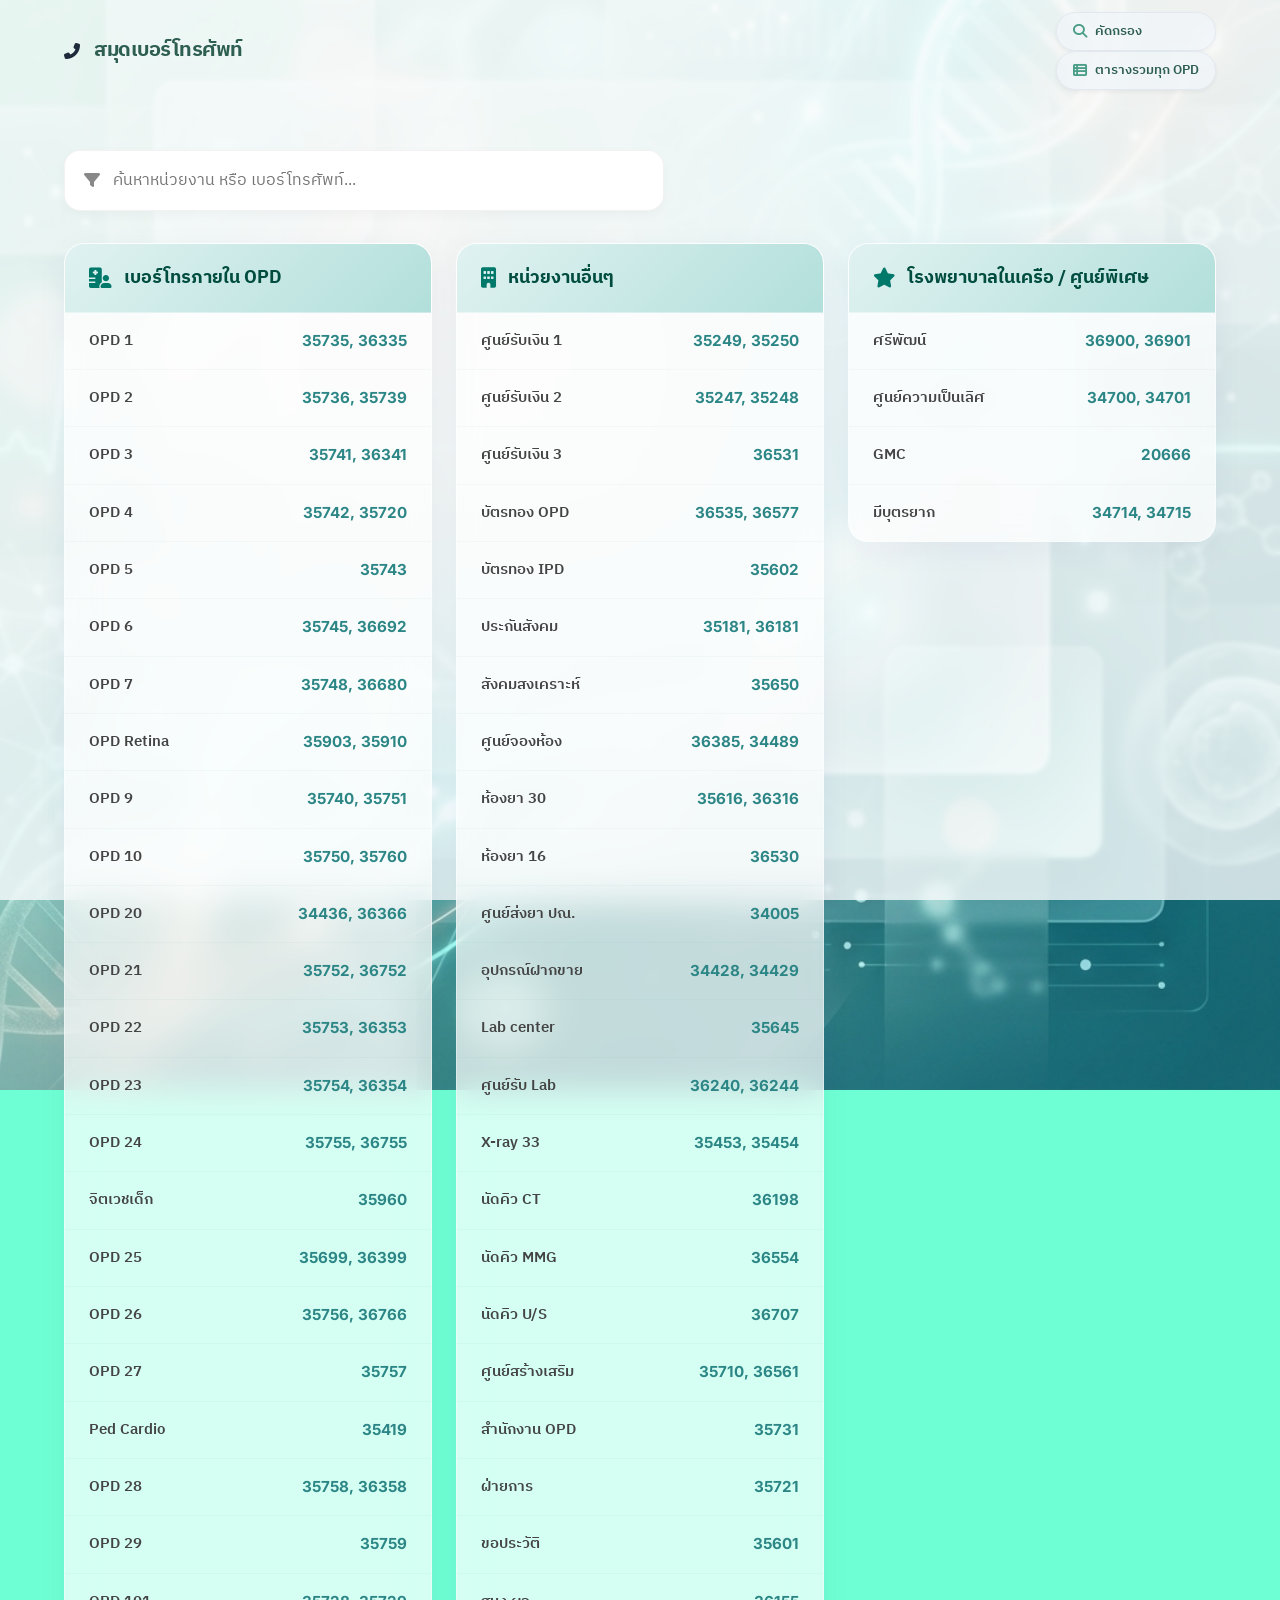
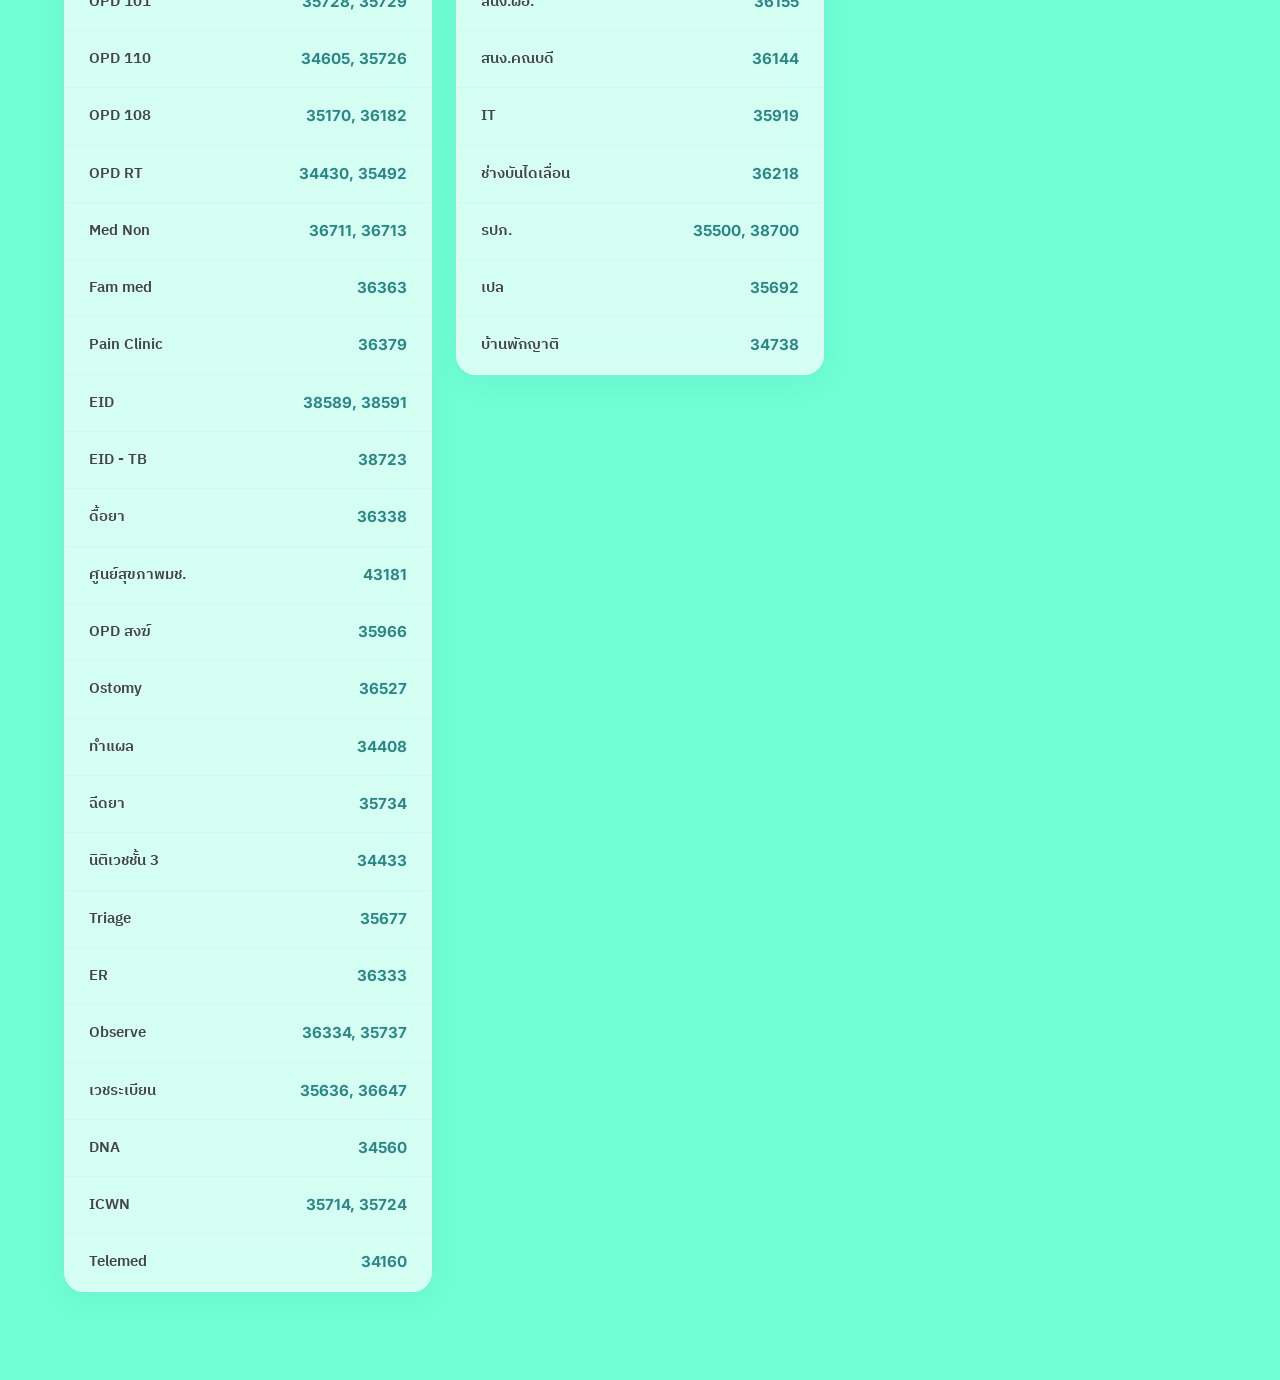
<file: directory.html>
<!DOCTYPE html>
<html lang="th">

<head>
    <meta charset="UTF-8">
    <meta name="viewport" content="width=device-width, initial-scale=1.0">
    <title>สมุดเบอร์โทรศัพท์ - Smart Screening</title>
    <link rel="stylesheet" href="style.css?v=3">
    <link rel="stylesheet" href="https://cdnjs.cloudflare.com/ajax/libs/font-awesome/6.4.0/css/all.min.css">
    <link rel="icon" type="image/png" href="favicon.png">
    <link
        href="https://fonts.googleapis.com/css2?family=IBM+Plex+Sans+Thai:wght@300;400;500;600;700&family=Inter:wght@300;400;500;600;700&display=swap"
        rel="stylesheet">
    <style>
        .directory-container {
            display: grid;
            grid-template-columns: repeat(3, 1fr);
            gap: 24px;
            margin-bottom: 40px;
            margin-top: 20px;
        }

        .directory-section {
            background: rgba(255, 255, 255, 0.7);
            backdrop-filter: blur(16px);
            -webkit-backdrop-filter: blur(16px);
            border: 1px solid rgba(255, 255, 255, 0.4);
            border-radius: 1.25rem;
            box-shadow: 0 8px 32px rgba(31, 38, 135, 0.05);
            overflow: hidden;
            height: fit-content;
            transition: all 0.3s cubic-bezier(0.34, 1.56, 0.64, 1);
        }

        .directory-section:hover {
            transform: translateY(-8px);
            border-color: #79d2bd;
            box-shadow: 0 20px 40px rgba(74, 157, 134, 0.12);
        }

        .directory-header {
            background: linear-gradient(135deg, #e0f2f1, #b2dfdb);
            padding: 1.25rem 1.5rem;
            border-bottom: 1px solid rgba(255, 255, 255, 0.3);
            display: flex;
            align-items: center;
            gap: 12px;
        }

        .directory-header i {
            color: #00796b;
            font-size: 1.25rem;
        }

        .directory-header h3 {
            font-family: 'IBM Plex Sans Thai', sans-serif;
            font-size: 1.1rem;
            font-weight: 700;
            color: #004d40;
            margin: 0;
        }

        .directory-table {
            width: 100%;
            border-collapse: collapse;
        }

        .directory-table tr {
            border-bottom: 1px solid rgba(74, 157, 134, 0.05);
            transition: background 0.2s;
        }

        .directory-table tr:hover {
            background: rgba(255, 255, 255, 0.5);
        }

        .directory-table tr:last-child {
            border-bottom: none;
        }

        .directory-table td {
            padding: 1rem 1.5rem;
            font-size: 0.95rem;
        }

        .dept-col {
            font-family: 'IBM Plex Sans Thai', sans-serif;
            color: #444;
            font-weight: 600;
            width: 55%;
        }

        .phone-col {
            text-align: right;
            font-family: 'Inter', sans-serif;
            color: #2d8686;
            font-weight: 700;
            white-space: nowrap;
        }

        .directory-search-container {
            margin-bottom: 2rem;
            max-width: 600px;
        }

        .directory-search-wrapper {
            position: relative;
        }

        .directory-search-wrapper i {
            position: absolute;
            left: 1.25rem;
            top: 50%;
            transform: translateY(-50%);
            color: #888;
        }

        .directory-search-input {
            width: 100%;
            padding: 1rem 1rem 1rem 3rem;
            border-radius: 1rem;
            border: 1px solid rgba(0, 0, 0, 0.05);
            background: white;
            font-size: 1rem;
            outline: none;
            transition: all 0.3s ease;
            box-shadow: 0 4px 12px rgba(0, 0, 0, 0.03);
        }

        .directory-search-input:focus {
            box-shadow: 0 8px 24px rgba(74, 157, 134, 0.15);
            border-color: #79d2bd;
        }

        @media (max-width: 1100px) {
            .directory-container {
                grid-template-columns: repeat(2, 1fr);
            }
        }

        @media (max-width: 768px) {
            .directory-container {
                grid-template-columns: 1fr;
            }
        }
    </style>
</head>

<body>
    <header class="top-bar">
        <div class="top-bar-inner">
            <div class="top-bar-left">
                <div class="brand">
                    <i class="fa-solid fa-phone-flip"></i>
                    <h1>สมุดเบอร์โทรศัพท์</h1>
                </div>
            </div>
            <div class="top-bar-right">
                <div class="nav-links">
                    <a href="index.html" class="nav-link">
                        <i class="fas fa-search"></i> คัดกรอง
                    </a>
                    <a href="summary.html" class="nav-link">
                        <i class="fas fa-th-list"></i> ตารางรวมทุก OPD
                    </a>
                </div>
            </div>
        </div>
    </header>

    <main id="app">
        <div class="directory-search-container">
            <div class="directory-search-wrapper">
                <i class="fas fa-filter"></i>
                <input type="text" id="directory-search" class="directory-search-input"
                    placeholder="ค้นหาหน่วยงาน หรือ เบอร์โทรศัพท์...">
            </div>
        </div>

        <div class="directory-container" id="directory-content">
            <!-- Sections will be injected here -->
        </div>
    </main>

    <script>
        document.addEventListener('DOMContentLoaded', function () {
            // Standalone Data
            const appData = {
                "conditions": [
                    {
                        "opd": "1",
                        "day_week": "",
                        "clinic": "Sx.Plastic",
                        "diagnosis": "Keloid ทั่วร่างกาย"
                    },
                    {
                        "opd": "1",
                        "day_week": "",
                        "clinic": "Sx.Plastic",
                        "diagnosis": "จี้ไฝ\/หูด ที่อยู่บริเวณใบหน้าทั้งหมด"
                    },
                    {
                        "opd": "1",
                        "day_week": "",
                        "clinic": "Sx.Plastic",
                        "diagnosis": "ก้อนบริเวณใบหน้าทั้งหมด"
                    },
                    {
                        "opd": "1",
                        "day_week": "",
                        "clinic": "Sx.Plastic",
                        "diagnosis": "ปวดกราม\/ขากรรไกร"
                    },
                    {
                        "opd": "1",
                        "day_week": "",
                        "clinic": "Sx.Plastic",
                        "diagnosis": "Clef lip Clef palate"
                    },
                    {
                        "opd": "1",
                        "day_week": "Tuesday",
                        "clinic": "",
                        "diagnosis": "ไฝ\/ติ่งเนื้อ\/ปานดำ บริเวณใบหน้า"
                    },
                    {
                        "opd": "1",
                        "day_week": "Thursday",
                        "clinic": "",
                        "diagnosis": "ไฝ\/ติ่งเนื้อ\/ปานดำ บริเวณใบหน้า"
                    },
                    {
                        "opd": "1",
                        "day_week": "Tuesday",
                        "clinic": "",
                        "diagnosis": "หูดบริเวณมือ"
                    },
                    {
                        "opd": "1",
                        "day_week": "Thursday",
                        "clinic": "",
                        "diagnosis": "หูดบริเวณมือ"
                    },
                    {
                        "opd": "1",
                        "day_week": "",
                        "clinic": "Sx.Plastic",
                        "diagnosis": "ก้อนบริเวณใบหน้าทั้งหมดตัดที่แนวผม"
                    },
                    {
                        "opd": "1",
                        "day_week": "",
                        "clinic": "Sx.Plastic",
                        "diagnosis": "ก้อนบริเวณใบหู"
                    },
                    {
                        "opd": "1",
                        "day_week": "",
                        "clinic": "Sx.Plastic",
                        "diagnosis": "ก้อนบริเวณมือตัดที่ข้อมือ* สัปดาห์ที่สาย HAND เป็น Plastic *"
                    },
                    {
                        "opd": "1",
                        "day_week": "",
                        "clinic": "Sx.Plastic",
                        "diagnosis": "สาย HAND : มือและข้อมือ"
                    },
                    {
                        "opd": "2",
                        "day_week": "",
                        "clinic": "Uro.Ped",
                        "diagnosis": "Hypospadias"
                    },
                    {
                        "opd": "2",
                        "day_week": "",
                        "clinic": "Uro.Ped",
                        "diagnosis": "Epispadias"
                    },
                    {
                        "opd": "2",
                        "day_week": "",
                        "clinic": "Uro.Ped",
                        "diagnosis": "Phimosis"
                    },
                    {
                        "opd": "2",
                        "day_week": "",
                        "clinic": "Uro.Ped",
                        "diagnosis": "Undescended Testis"
                    },
                    {
                        "opd": "2",
                        "day_week": "",
                        "clinic": "Uro.Ped",
                        "diagnosis": "Circumcision"
                    },
                    {
                        "opd": "2",
                        "day_week": "",
                        "clinic": "Neuro.Sx",
                        "diagnosis": "embolization"
                    },
                    {
                        "opd": "2",
                        "day_week": "",
                        "clinic": "Neuro.Sx",
                        "diagnosis": "Brain tumor \/ ก้อนต่างๆในสมอง"
                    },
                    {
                        "opd": "2",
                        "day_week": "",
                        "clinic": "Neuro.Sx",
                        "diagnosis": "Trauma > 24 ชม. ที่มีประวัติศีรษะกระแทก"
                    },
                    {
                        "opd": "2",
                        "day_week": "",
                        "clinic": "Neuro.Sx",
                        "diagnosis": "Epilepsy refer for Sx."
                    },
                    {
                        "opd": "2",
                        "day_week": "",
                        "clinic": "Uro.Sx.",
                        "diagnosis": "เปลี่ยนสาย Foley's cath อย่างเดียว (เคสเดิม)"
                    },
                    {
                        "opd": "2",
                        "day_week": "",
                        "clinic": "Uro.Sx.",
                        "diagnosis": "เคสใหม่ : Retained foley's cath จากห้องไหนให้ส่งกลับห้องเดิมเพื่อพิจารณา"
                    },
                    {
                        "opd": "2",
                        "day_week": "",
                        "clinic": "Uro.Sx.",
                        "diagnosis": "นิ่วทางเดินปัสสาวะ : รับเฉพาะ มีประวัติการรักษา \/ บันทึกข้อความ \/ ผลยืนยันว่าเป็นนิวทางเดินปัสสาวะจริง"
                    },
                    {
                        "opd": "2",
                        "day_week": "",
                        "clinic": "Uro.Sx.",
                        "diagnosis": "ปัสสาวะแสบขัด"
                    },
                    {
                        "opd": "2",
                        "day_week": "",
                        "clinic": "Uro.Sx.",
                        "diagnosis": "ปัสสาวะปนเลือด"
                    },
                    {
                        "opd": "2",
                        "day_week": "",
                        "clinic": "Uro.Sx.",
                        "diagnosis": "BPH"
                    },
                    {
                        "opd": "2",
                        "day_week": "",
                        "clinic": "Uro.Sx.",
                        "diagnosis": "CA"
                    },
                    {
                        "opd": "2",
                        "day_week": "Wednesday",
                        "clinic": "",
                        "diagnosis": "หูดบริเวณอวัยวะเพศชาย"
                    },
                    {
                        "opd": "2",
                        "day_week": "Thursday",
                        "clinic": "",
                        "diagnosis": "หูดบริเวณอวัยวะเพศชาย"
                    },
                    {
                        "opd": "2",
                        "day_week": "Wednesday",
                        "clinic": "",
                        "diagnosis": "Gonorrhea : ชาย"
                    },
                    {
                        "opd": "2",
                        "day_week": "Thursday",
                        "clinic": "",
                        "diagnosis": "Gonorrhea : ชาย"
                    },
                    {
                        "opd": "3",
                        "day_week": "Monday",
                        "clinic": "",
                        "diagnosis": "หูดบริเวณอวัยวะเพศหญิง"
                    },
                    {
                        "opd": "3",
                        "day_week": "Wednesday",
                        "clinic": "",
                        "diagnosis": "หูดบริเวณอวัยวะเพศหญิง"
                    },
                    {
                        "opd": "3",
                        "day_week": "Friday",
                        "clinic": "",
                        "diagnosis": "หูดบริเวณอวัยวะเพศหญิง"
                    },
                    {
                        "opd": "3",
                        "day_week": "Monday",
                        "clinic": "",
                        "diagnosis": "Gonorrhea : หญิง"
                    },
                    {
                        "opd": "3",
                        "day_week": "Wednesday",
                        "clinic": "",
                        "diagnosis": "Gonorrhea : หญิง"
                    },
                    {
                        "opd": "3",
                        "day_week": "Friday",
                        "clinic": "",
                        "diagnosis": "Gonorrhea : หญิง"
                    },
                    {
                        "opd": "3",
                        "day_week": "",
                        "clinic": "Gyne",
                        "diagnosis": "ปวดหน่วงท้องน้อย (ไม่มี ปัสสาวะแสบขัดร่วม)"
                    },
                    {
                        "opd": "3",
                        "day_week": "",
                        "clinic": "Gyne",
                        "diagnosis": "เลือดออกวางช่องคลอด"
                    },
                    {
                        "opd": "3",
                        "day_week": "",
                        "clinic": "Gyne",
                        "diagnosis": "ตรวจภายในประจำปี"
                    },
                    {
                        "opd": "3",
                        "day_week": "",
                        "clinic": "Gyne",
                        "diagnosis": "UPT positive มีเลือดออกทางช่องคลอดแต่ยังไม่ได้ฝากครรภ์"
                    },
                    {
                        "opd": "3",
                        "day_week": "",
                        "clinic": "Gyne",
                        "diagnosis": "Herpes"
                    },
                    {
                        "opd": "3",
                        "day_week": "",
                        "clinic": "Gyne",
                        "diagnosis": "Cyst"
                    },
                    {
                        "opd": "3",
                        "day_week": "",
                        "clinic": "Gyne",
                        "diagnosis": "ประจำเดือน \/ ตกขาวผิดปกติ"
                    },
                    {
                        "opd": "3",
                        "day_week": "",
                        "clinic": "Gyne",
                        "diagnosis": "หูด"
                    },
                    {
                        "opd": "3",
                        "day_week": "",
                        "clinic": "Gyne",
                        "diagnosis": "คลำพบก้อนบริเวณอวัยวะเพศ"
                    },
                    {
                        "opd": "3",
                        "day_week": "",
                        "clinic": "Gyne",
                        "diagnosis": "คลำพบก้อนบริเวณขาหนีบในตำแหน่งใกล้อวัยวะเพศ"
                    },
                    {
                        "opd": "3",
                        "day_week": "",
                        "clinic": "Onco Gyne",
                        "diagnosis": "Refer for CMT"
                    },
                    {
                        "opd": "3",
                        "day_week": "",
                        "clinic": "Onco Gyne",
                        "diagnosis": "Refer for Sx."
                    },
                    {
                        "opd": "4",
                        "day_week": "",
                        "clinic": "ANC",
                        "diagnosis": "ฝากครรภ์"
                    },
                    {
                        "opd": "4",
                        "day_week": "",
                        "clinic": "ANC",
                        "diagnosis": "U\/S"
                    },
                    {
                        "opd": "4",
                        "day_week": "",
                        "clinic": "ANC",
                        "diagnosis": "Amniocentesis"
                    },
                    {
                        "opd": "4",
                        "day_week": "",
                        "clinic": "ANC",
                        "diagnosis": "Cordocentesis"
                    },
                    {
                        "opd": "4",
                        "day_week": "",
                        "clinic": "ANC",
                        "diagnosis": "ให้คำปรึกษากรณีตั้งครรภ์ไม่พร้อม"
                    },
                    {
                        "opd": "5",
                        "day_week": "",
                        "clinic": "Uro Gyne",
                        "diagnosis": "POP"
                    },
                    {
                        "opd": "5",
                        "day_week": "",
                        "clinic": "Uro Gyne",
                        "diagnosis": "Cystocele"
                    },
                    {
                        "opd": "5",
                        "day_week": "",
                        "clinic": "Uro Gyne",
                        "diagnosis": "Vaginal stenosis"
                    },
                    {
                        "opd": "5",
                        "day_week": "",
                        "clinic": "Uro Gyne",
                        "diagnosis": "Uterine prolapse"
                    },
                    {
                        "opd": "5",
                        "day_week": "",
                        "clinic": "Uro Gyne",
                        "diagnosis": "Refer for Hysteroscopy"
                    },
                    {
                        "opd": "5",
                        "day_week": "",
                        "clinic": "Uro Gyne",
                        "diagnosis": "Refer for Cystectomy"
                    },
                    {
                        "opd": "5",
                        "day_week": "",
                        "clinic": "Uro Gyne",
                        "diagnosis": "Refer for Pessary"
                    },
                    {
                        "opd": "5",
                        "day_week": "",
                        "clinic": "วางแผนครอบครัว",
                        "diagnosis": "เตรียมความพร้อมก่อนมีบุตร"
                    },
                    {
                        "opd": "5",
                        "day_week": "",
                        "clinic": "วางแผนครอบครัว",
                        "diagnosis": "คุมกำเนิดมาตลอดเตรียมวางแผนมีบุตร"
                    },
                    {
                        "opd": "6",
                        "day_week": "",
                        "clinic": "ภูมิแพ้",
                        "diagnosis": "ภูมิแพ้ในระบบทางเดินหายใจ"
                    },
                    {
                        "opd": "6",
                        "day_week": "",
                        "clinic": "ภูมิแพ้",
                        "diagnosis": "ปรึกษาเรื่องการผ่าตัด Thyroid"
                    },
                    {
                        "opd": "6",
                        "day_week": "",
                        "clinic": "ภูมิแพ้",
                        "diagnosis": "ปรึกษาเรื่องการผ่าตัด Tonsils"
                    },
                    {
                        "opd": "6",
                        "day_week": "",
                        "clinic": "ภูมิแพ้",
                        "diagnosis": "ต่อม Adenoid โต"
                    },
                    {
                        "opd": "6",
                        "day_week": "",
                        "clinic": "ภูมิแพ้",
                        "diagnosis": "ผู้ป่วยมีอาการในระบบทางเดินหายใจที่ไม่มีไข้ร่วม"
                    },
                    {
                        "opd": "6",
                        "day_week": "",
                        "clinic": "ภูมิแพ้",
                        "diagnosis": "Skin Test - มีเฉพาะ test พื้นฐาน 9 test"
                    },
                    {
                        "opd": "6",
                        "day_week": "",
                        "clinic": "ENT Ped",
                        "diagnosis": "ปรึกษาเรื่องการผ่าตัด Thyid"
                    },
                    {
                        "opd": "6",
                        "day_week": "",
                        "clinic": "ENT Ped",
                        "diagnosis": "ปรึกษาเรื่องการผ่าตัด Tonsils"
                    },
                    {
                        "opd": "6",
                        "day_week": "",
                        "clinic": "ENT Ped",
                        "diagnosis": "ต่อม Adenoid โต"
                    },
                    {
                        "opd": "6",
                        "day_week": "",
                        "clinic": "ENT Ped",
                        "diagnosis": "ผู้ป่วยมีอาการในระบบทางเดินหายใจที่ไม่มีไข้ร่วม"
                    },
                    {
                        "opd": "6",
                        "day_week": "",
                        "clinic": "นอนกรน OSA",
                        "diagnosis": "Sleep test"
                    },
                    {
                        "opd": "6",
                        "day_week": "",
                        "clinic": "นอนกรน OSA",
                        "diagnosis": "นอนกรน"
                    },
                    {
                        "opd": "6",
                        "day_week": "",
                        "clinic": "นอนกรน OSA",
                        "diagnosis": "หยุดหายใจขณะหลับ"
                    },
                    {
                        "opd": "6",
                        "day_week": "",
                        "clinic": "นอนกรน OSA",
                        "diagnosis": "CPAP"
                    },
                    {
                        "opd": "6",
                        "day_week": "",
                        "clinic": "ENT Tumor",
                        "diagnosis": "มะเร็ง หู คอ จมูก"
                    },
                    {
                        "opd": "6",
                        "day_week": "",
                        "clinic": "ENT Tumor",
                        "diagnosis": "ก้อนบริเวณคอด้านหน้า"
                    },
                    {
                        "opd": "6",
                        "day_week": "",
                        "clinic": "Sinus",
                        "diagnosis": "Sinusitis"
                    },
                    {
                        "opd": "6",
                        "day_week": "",
                        "clinic": "Sinus",
                        "diagnosis": "ปรึกษาเรื่องการผ่าตัด Sinus"
                    },
                    {
                        "opd": "6",
                        "day_week": "",
                        "clinic": "Sinus",
                        "diagnosis": "ปรึกษาเรื่องการผ่าตัด Thyroid"
                    },
                    {
                        "opd": "6",
                        "day_week": "",
                        "clinic": "Sinus",
                        "diagnosis": "ปรึกษาเรื่องการผ่าตัด Tonsils"
                    },
                    {
                        "opd": "6",
                        "day_week": "",
                        "clinic": "Sinus",
                        "diagnosis": "ต่อม Adenoid โต"
                    },
                    {
                        "opd": "6",
                        "day_week": "",
                        "clinic": "Sinus",
                        "diagnosis": "ผู้ป่วยมีอาการในระบบทางเดินหายใจที่ไม่มีไข้ร่วม"
                    },
                    {
                        "opd": "6",
                        "day_week": "",
                        "clinic": "โสตประสาทหู",
                        "diagnosis": "การได้ยินลดลง"
                    },
                    {
                        "opd": "6",
                        "day_week": "",
                        "clinic": "โสตประสาทหู",
                        "diagnosis": "มีเสียงดังในหู่"
                    },
                    {
                        "opd": "6",
                        "day_week": "",
                        "clinic": "โสตประสาทหู",
                        "diagnosis": "Otitis"
                    },
                    {
                        "opd": "6",
                        "day_week": "",
                        "clinic": "โสตประสาทหู",
                        "diagnosis": "Otorrhea"
                    },
                    {
                        "opd": "6",
                        "day_week": "",
                        "clinic": "โสตประสาทหู",
                        "diagnosis": "Peripheral Vertigo"
                    },
                    {
                        "opd": "6",
                        "day_week": "",
                        "clinic": "เครื่องช่วยฟัง",
                        "diagnosis": "รับทั้ง New case และเคสเดิมต้องพบแพทย์เพื่อประเมินการได้ยินก่อน"
                    },
                    {
                        "opd": "7",
                        "day_week": "Monday",
                        "clinic": "",
                        "diagnosis": "ไฝ\/ติ่งเนื้อ ใกล้ดวงตา"
                    },
                    {
                        "opd": "7",
                        "day_week": "Tuesday",
                        "clinic": "",
                        "diagnosis": "ไฝ\/ติ่งเนื้อ ใกล้ดวงตา"
                    },
                    {
                        "opd": "7",
                        "day_week": "Wednesday",
                        "clinic": "",
                        "diagnosis": "ไฝ\/ติ่งเนื้อ ใกล้ดวงตา"
                    },
                    {
                        "opd": "7",
                        "day_week": "Friday",
                        "clinic": "",
                        "diagnosis": "ไฝ\/ติ่งเนื้อ ใกล้ดวงตา"
                    },
                    {
                        "opd": "Retina",
                        "day_week": "",
                        "clinic": "จอประสาทตา",
                        "diagnosis": "IOL Subluxation"
                    },
                    {
                        "opd": "Retina",
                        "day_week": "",
                        "clinic": "จอประสาทตา",
                        "diagnosis": "IOFB"
                    },
                    {
                        "opd": "Retina",
                        "day_week": "",
                        "clinic": "จอประสาทตา",
                        "diagnosis": "Endophthalmitis"
                    },
                    {
                        "opd": "Retina",
                        "day_week": "",
                        "clinic": "จอประสาทตา",
                        "diagnosis": "DR:Diabetic Retinopathy"
                    },
                    {
                        "opd": "Retina",
                        "day_week": "",
                        "clinic": "จอประสาทตา",
                        "diagnosis": "DME : Diabetic Macular Edema"
                    },
                    {
                        "opd": "Retina",
                        "day_week": "",
                        "clinic": "จอประสาทตา",
                        "diagnosis": "PDR : Proliferative Diabetic Retinopathy"
                    },
                    {
                        "opd": "Retina",
                        "day_week": "",
                        "clinic": "จอประสาทตา",
                        "diagnosis": "MH : Macular Hole"
                    },
                    {
                        "opd": "Retina",
                        "day_week": "",
                        "clinic": "จอประสาทตา",
                        "diagnosis": "RD:Retinal Detachment"
                    },
                    {
                        "opd": "Retina",
                        "day_week": "",
                        "clinic": "จอประสาทตา",
                        "diagnosis": "RRD: : Rhegmatogenous Retinal Detachment"
                    },
                    {
                        "opd": "Retina",
                        "day_week": "",
                        "clinic": "จอประสาทตา",
                        "diagnosis": "ERM : Epiretinal Membrane"
                    },
                    {
                        "opd": "9",
                        "day_week": "Monday",
                        "clinic": "",
                        "diagnosis": "ไฝ\/ติ่งเนื้อ\/หูด ประสงค์รักษาด้วยยา"
                    },
                    {
                        "opd": "9",
                        "day_week": "Tuesday",
                        "clinic": "",
                        "diagnosis": "ไฝ\/ติ่งเนื้อ\/หูด ประสงค์รักษาด้วยยา"
                    },
                    {
                        "opd": "9",
                        "day_week": "Wednesday",
                        "clinic": "",
                        "diagnosis": "ไฝ\/ติ่งเนื้อ\/หูด ประสงค์รักษาด้วยยา"
                    },
                    {
                        "opd": "9",
                        "day_week": "Thursday",
                        "clinic": "",
                        "diagnosis": "ไฝ\/ติ่งเนื้อ\/หูด ประสงค์รักษาด้วยยา"
                    },
                    {
                        "opd": "9",
                        "day_week": "Friday",
                        "clinic": "",
                        "diagnosis": "ไฝ\/ติ่งเนื้อ\/หูด ประสงค์รักษาด้วยยา"
                    },
                    {
                        "opd": "9",
                        "day_week": "Tuesday",
                        "clinic": "",
                        "diagnosis": "Adrenal mass Adrenal Vein Sampling (AVS)"
                    },
                    {
                        "opd": "9",
                        "day_week": "Thursday",
                        "clinic": "",
                        "diagnosis": "Adrenal mass Adrenal Vein Sampling (AVS)"
                    },
                    {
                        "opd": "9",
                        "day_week": "Tuesday",
                        "clinic": "",
                        "diagnosis": "Adrenal mass Biopsy"
                    },
                    {
                        "opd": "9",
                        "day_week": "Thursday",
                        "clinic": "",
                        "diagnosis": "Adrenal mass Biopsy"
                    },
                    {
                        "opd": "9",
                        "day_week": "",
                        "clinic": "Neuro.Med",
                        "diagnosis": "Refer Neuro med มหาราชฯ ครั้งแรก"
                    },
                    {
                        "opd": "9",
                        "day_week": "",
                        "clinic": "Neuro.Med",
                        "diagnosis": "ผู้ป่วยประสงค์ย้ายมารับการรักษาต่อเนื่องเกี่ยวกับ"
                    },
                    {
                        "opd": "9",
                        "day_week": "",
                        "clinic": "Neuro.Med",
                        "diagnosis": "อายุรกรรมทางระบบประสาท เช่น Stroke Dementia"
                    },
                    {
                        "opd": "9",
                        "day_week": "",
                        "clinic": "Neuro.Med",
                        "diagnosis": "Parkinson Migraine เป็นต้น"
                    },
                    {
                        "opd": "9",
                        "day_week": "",
                        "clinic": "Neuro.Med",
                        "diagnosis": "ผู้ป่วยใหม่สงสัยโรคอายุรกรรมทางระบบประสาท"
                    },
                    {
                        "opd": "9",
                        "day_week": "",
                        "clinic": "Neuro.Med",
                        "diagnosis": "ผู้ป่วยเดิม OPD21(Neuro) ผิดนัดเกิน 1 ปี"
                    },
                    {
                        "opd": "9",
                        "day_week": "",
                        "clinic": "Hemato",
                        "diagnosis": "Refer Hemato มหาราชฯ"
                    },
                    {
                        "opd": "9",
                        "day_week": "",
                        "clinic": "Hemato",
                        "diagnosis": "Lab CBC ผิดปกติประสงค์พบแพทย์"
                    },
                    {
                        "opd": "9",
                        "day_week": "",
                        "clinic": "Hemato",
                        "diagnosis": "ผู้ป่วยประสงค์ย้ายมารับการรักษาต่อเนื่องเกี่ยวกับอายุรกรรมโรคเลือด"
                    },
                    {
                        "opd": "9",
                        "day_week": "",
                        "clinic": "Hemato",
                        "diagnosis": "ผู้ป่วยเดิม OPD23(Hemato) ผิดนัดมีอาการ \/ ยาหมด"
                    },
                    {
                        "opd": "9",
                        "day_week": "",
                        "clinic": "Cardio",
                        "diagnosis": "Refer Cardio มหาราชฯ"
                    },
                    {
                        "opd": "9",
                        "day_week": "",
                        "clinic": "Cardio",
                        "diagnosis": "ผล EKG Abnormal"
                    },
                    {
                        "opd": "9",
                        "day_week": "",
                        "clinic": "Cardio",
                        "diagnosis": "ผู้ป่วยประสงค์ย้ายมารับการรักษาต่อเนื่องเกี่ยวกับอายุรกรรมโรคหัวใจ แต่ไม่มีประวัติการักษา \/บันทึกข้อความ \/ หนังสือส่งตัว"
                    },
                    {
                        "opd": "9",
                        "day_week": "",
                        "clinic": "Cardio",
                        "diagnosis": "ผู้ป่วยเดิม OPD22(Cardio) ผิดนัดมีอาการ \/ ยาหมด"
                    },
                    {
                        "opd": "9",
                        "day_week": "",
                        "clinic": "Endocine",
                        "diagnosis": "ผู้ป่วยใหม่ประสงค์ย้ายมารักษาต่อมีเอกสาร refer บันทึกข้อความ \/ ประวัติการรักษาที่ ไม่ได้ระบุ I131"
                    },
                    {
                        "opd": "9",
                        "day_week": "",
                        "clinic": "Endocine",
                        "diagnosis": "โรคอ้วน"
                    },
                    {
                        "opd": "9",
                        "day_week": "",
                        "clinic": "Endocine",
                        "diagnosis": "ผู้ป่วยประสงค์ย้ายมารับการรักษาต่อเนื่องเกี่ยวกับ อายุรกรรมต่อมไร้ท่อหรือไทรอยด์ แต่ไม่มีประวัติการรักษา \/ บันทึกข้อความ \/ หนังสือส่งตัว"
                    },
                    {
                        "opd": "9",
                        "day_week": "",
                        "clinic": "Onco",
                        "diagnosis": "Refer Oncologist"
                    },
                    {
                        "opd": "9",
                        "day_week": "",
                        "clinic": "Onco",
                        "diagnosis": "Multiple metastasis"
                    },
                    {
                        "opd": "9",
                        "day_week": "",
                        "clinic": "Onco",
                        "diagnosis": "CMT"
                    },
                    {
                        "opd": "9",
                        "day_week": "",
                        "clinic": "Onco",
                        "diagnosis": "Systemic therapy"
                    },
                    {
                        "opd": "9",
                        "day_week": "",
                        "clinic": "Onco",
                        "diagnosis": "Target therapy"
                    },
                    {
                        "opd": "9",
                        "day_week": "",
                        "clinic": "Onco",
                        "diagnosis": "New Case CA refer consult for palliative"
                    },
                    {
                        "opd": "9",
                        "day_week": "",
                        "clinic": "Onco",
                        "diagnosis": "New Case CA refer consult for pain clinic"
                    },
                    {
                        "opd": "9",
                        "day_week": "",
                        "clinic": "Nephro",
                        "diagnosis": "Refer Nephro มหาราชฯ"
                    },
                    {
                        "opd": "9",
                        "day_week": "",
                        "clinic": "Nephro",
                        "diagnosis": "ค่าไตผิดปกติประสงค์พบแพทย์"
                    },
                    {
                        "opd": "9",
                        "day_week": "",
                        "clinic": "Nephro",
                        "diagnosis": "ปัสสาวะมีลักษณะผิดปกติ เช่น ปัสสาวะเป็นฟอง ปัสสาวะบ่อย ปัสสาวะสีเข้ม แต่ไม่มี อาการปวดหน่วงท้องน้อย \/ ปัสสาวะแสบขัดร่วม"
                    },
                    {
                        "opd": "9",
                        "day_week": "",
                        "clinic": "Nephro",
                        "diagnosis": "ผู้ป่วยประสงค์ย้ายมารับการรักษาต่อเนื่องเกี่ยวกับอายุรกรรมโรคไต"
                    },
                    {
                        "opd": "9",
                        "day_week": "",
                        "clinic": "Nephro",
                        "diagnosis": "ผู้ป่วยเดิม OPD26(Nephro) ผิดนัดนัดมีอาการ \/ ยาหมด"
                    },
                    {
                        "opd": "9",
                        "day_week": "",
                        "clinic": "GI",
                        "diagnosis": "Refer GI med มหาราชฯ"
                    },
                    {
                        "opd": "9",
                        "day_week": "",
                        "clinic": "GI",
                        "diagnosis": "Stool occult blood positive ประสงค์พบแพทย์"
                    },
                    {
                        "opd": "9",
                        "day_week": "",
                        "clinic": "GI",
                        "diagnosis": "ผู้ป่วยประสงค์ย้ายมารับการรักษาต่อเนื่องเกี่ยวกับอายุรกรรมโรคทางเดินอาหาร"
                    },
                    {
                        "opd": "9",
                        "day_week": "",
                        "clinic": "GI",
                        "diagnosis": "ผู้ป่วยเดิม OPD23(GI) ผิดนัดมีอาการ \/ ยาหมด"
                    },
                    {
                        "opd": "9",
                        "day_week": "",
                        "clinic": "Rheumato",
                        "diagnosis": "Refer Rheumatologist มหาราชฯ"
                    },
                    {
                        "opd": "9",
                        "day_week": "",
                        "clinic": "Rheumato",
                        "diagnosis": "มีอาการปวดข้อต่างๆตามร่างกายหลายข้อร่วมกัน"
                    },
                    {
                        "opd": "9",
                        "day_week": "",
                        "clinic": "Rheumato",
                        "diagnosis": "ผู้ป่วยประสงค์ย้ายมารับการรักษาต่อเนื่องเกี่ยวกับอายุรกรรมโรคข้อและรูมาติสซั่ม"
                    },
                    {
                        "opd": "9",
                        "day_week": "",
                        "clinic": "Rheumato",
                        "diagnosis": "ผู้ป่วยเดิม OPD22(Rheumato) ผิดนัดมีอาการ \/ ยาหมด"
                    },
                    {
                        "opd": "9",
                        "day_week": "",
                        "clinic": "Chest",
                        "diagnosis": "Refer Chest med มหาราชฯ"
                    },
                    {
                        "opd": "9",
                        "day_week": "",
                        "clinic": "Chest",
                        "diagnosis": "ผู้ป่วยประสงค์ย้ายมารับการรักษาต่อเนื่องเกี่ยวกับอายุรกรรมโรคปอด"
                    },
                    {
                        "opd": "9",
                        "day_week": "",
                        "clinic": "Chest",
                        "diagnosis": "ผู้ป่วยเดิม OPD22(Chest) ผิดนัดมีอาการ \/ ยาหมด"
                    },
                    {
                        "opd": "10",
                        "day_week": "",
                        "clinic": "Spine",
                        "diagnosis": "Refer Ortho Spine มหาราชฯ"
                    },
                    {
                        "opd": "10",
                        "day_week": "",
                        "clinic": "Spine",
                        "diagnosis": "กระดูกหลังคด"
                    },
                    {
                        "opd": "10",
                        "day_week": "",
                        "clinic": "Spine",
                        "diagnosis": "กระดูกทับเส้นประสาท"
                    },
                    {
                        "opd": "10",
                        "day_week": "",
                        "clinic": "Spine",
                        "diagnosis": "ผู้ป่วยประสงค์ย้ายมารับการรักษาต่อเนื่องเกี่ยวกับโรคกระดูก ข้อ เอ็น และกล้ามเนื้อ"
                    },
                    {
                        "opd": "10",
                        "day_week": "",
                        "clinic": "Spine",
                        "diagnosis": "ผู้ป่วยเดิม OPD10 ผิดนัดมีอาการ \/ ยาหมด"
                    },
                    {
                        "opd": "10",
                        "day_week": "",
                        "clinic": "Hand",
                        "diagnosis": "Refer Ortho HAND มหาราชฯ"
                    },
                    {
                        "opd": "10",
                        "day_week": "",
                        "clinic": "Hand",
                        "diagnosis": "Lesion บริเวณมือและข้อมือ เช่น ก้อน \/ แผล เป็นต้น"
                    },
                    {
                        "opd": "10",
                        "day_week": "",
                        "clinic": "Hand",
                        "diagnosis": "ผู้ป่วยประสงค์ย้ายมารับการรักษาต่อเนื่องเกี่ยวกับโรคกระดูก ข้อ เอ็น และกล้ามเนื้อ"
                    },
                    {
                        "opd": "10",
                        "day_week": "",
                        "clinic": "Hand",
                        "diagnosis": "ผู้ป่วยเดิม OPD10 ผิดนัดมีอาการ \/ ยาหมด"
                    },
                    {
                        "opd": "10",
                        "day_week": "",
                        "clinic": "Adult",
                        "diagnosis": "Refer Ortho มหาราชฯ"
                    },
                    {
                        "opd": "10",
                        "day_week": "",
                        "clinic": "Adult",
                        "diagnosis": "ปวดเข่า เข่าเสื่อม"
                    },
                    {
                        "opd": "10",
                        "day_week": "",
                        "clinic": "Adult",
                        "diagnosis": "กระดูกพรุน"
                    },
                    {
                        "opd": "10",
                        "day_week": "",
                        "clinic": "Adult",
                        "diagnosis": "ผู้ป่วยประสงค์ย้ายมารับการรักษาต่อเนื่องเกี่ยวกับโรคกระดูก ข้อ เอ็น และกล้ามเนื้อ"
                    },
                    {
                        "opd": "10",
                        "day_week": "",
                        "clinic": "Adult",
                        "diagnosis": "ผู้ป่วยเดิม OPD10 ผิดนัดมีอาการ \/ ยาหมด"
                    },
                    {
                        "opd": "10",
                        "day_week": "",
                        "clinic": "Trauma",
                        "diagnosis": "Refer Ortho Trauma มหาราชฯ"
                    },
                    {
                        "opd": "10",
                        "day_week": "",
                        "clinic": "Trauma",
                        "diagnosis": "กระดูกหักจากการประสบอุบัติเหตุ"
                    },
                    {
                        "opd": "10",
                        "day_week": "",
                        "clinic": "Trauma",
                        "diagnosis": "ACL injury"
                    },
                    {
                        "opd": "10",
                        "day_week": "",
                        "clinic": "Trauma",
                        "diagnosis": "ผู้ป่วยประสงค์ย้ายมารับการรักษาต่อเนื่องเกี่ยวกับโรคกระดูก ข้อ เอ็น และกล้ามเนื้อ"
                    },
                    {
                        "opd": "10",
                        "day_week": "",
                        "clinic": "Trauma",
                        "diagnosis": "ผู้ป่วยเดิม OPD10 ผิดนัดมีอาการ \/ ยาหมด"
                    },
                    {
                        "opd": "10",
                        "day_week": "",
                        "clinic": "Ortho Tumor",
                        "diagnosis": "Refer Ortho Tumor มหาราชฯ"
                    },
                    {
                        "opd": "10",
                        "day_week": "",
                        "clinic": "Ortho Tumor",
                        "diagnosis": "มะเร็งที่มีการแพร่กระจายไปยังกระดูก"
                    },
                    {
                        "opd": "10",
                        "day_week": "",
                        "clinic": "Ortho Tumor",
                        "diagnosis": "ก้อนบริเวณกระดูก"
                    },
                    {
                        "opd": "10",
                        "day_week": "",
                        "clinic": "Ortho Tumor",
                        "diagnosis": "ผู้ป่วยประสงค์ย้ายมารับการรักษาต่อเนื่องเกี่ยวกับโรคกระดูก ข้อ เอ็น และกล้ามเนื้อ"
                    },
                    {
                        "opd": "10",
                        "day_week": "",
                        "clinic": "Ortho Tumor",
                        "diagnosis": "ผู้ป่วยเดิม OPD10 ผิดนัดมีอาการ \/ ยาหมด"
                    },
                    {
                        "opd": "10",
                        "day_week": "",
                        "clinic": "Foot",
                        "diagnosis": "Refer Ortho มหาราชฯ"
                    },
                    {
                        "opd": "10",
                        "day_week": "",
                        "clinic": "Foot",
                        "diagnosis": "รองช้ำ"
                    },
                    {
                        "opd": "10",
                        "day_week": "",
                        "clinic": "Foot",
                        "diagnosis": "เท้าแบน"
                    },
                    {
                        "opd": "10",
                        "day_week": "",
                        "clinic": "Foot",
                        "diagnosis": "ผู้ป่วยประสงค์ย้ายมารับการรักษาต่อเนื่องเกี่ยวกับโรคกระดูก ข้อ เอ็น และกล้ามเนื้อ"
                    },
                    {
                        "opd": "10",
                        "day_week": "",
                        "clinic": "Foot",
                        "diagnosis": "ผู้ป่วยเดิม OPD10 ผิดนัดมีอาการ \/ ยาหมด"
                    },
                    {
                        "opd": "10",
                        "day_week": "",
                        "clinic": "Ankle",
                        "diagnosis": "Refer Ortho มหาราชฯ"
                    },
                    {
                        "opd": "10",
                        "day_week": "",
                        "clinic": "Ankle",
                        "diagnosis": "รองช้ำ"
                    },
                    {
                        "opd": "10",
                        "day_week": "",
                        "clinic": "Ankle",
                        "diagnosis": "เท้าแบน"
                    },
                    {
                        "opd": "10",
                        "day_week": "",
                        "clinic": "Ankle",
                        "diagnosis": "ผู้ป่วยประสงค์ย้ายมารับการรักษาต่อเนื่องเกี่ยวกับโรคกระดูก ข้อ เอ็น และกล้ามเนื้อ"
                    },
                    {
                        "opd": "10",
                        "day_week": "",
                        "clinic": "Ankle",
                        "diagnosis": "ผู้ป่วยเดิม OPD10 ผิดนัดมีอาการ \/ ยาหมด"
                    },
                    {
                        "opd": "10",
                        "day_week": "",
                        "clinic": "Ankle",
                        "diagnosis": "เท้าปุก"
                    },
                    {
                        "opd": "10",
                        "day_week": "",
                        "clinic": "Ankle",
                        "diagnosis": "เท้าแบน"
                    },
                    {
                        "opd": "10",
                        "day_week": "",
                        "clinic": "Foot",
                        "diagnosis": "เท้าปุก"
                    },
                    {
                        "opd": "10",
                        "day_week": "",
                        "clinic": "Foot",
                        "diagnosis": "เท้าแบน"
                    },
                    {
                        "opd": "21",
                        "day_week": "Monday",
                        "clinic": "",
                        "diagnosis": "Adrenal mass Adrenal Vein Sampling (AVS)"
                    },
                    {
                        "opd": "21",
                        "day_week": "Wednesday",
                        "clinic": "",
                        "diagnosis": "Adrenal mass Adrenal Vein Sampling (AVS)"
                    },
                    {
                        "opd": "21",
                        "day_week": "Friday",
                        "clinic": "",
                        "diagnosis": "Adrenal mass Adrenal Vein Sampling (AVS)"
                    },
                    {
                        "opd": "21",
                        "day_week": "Monday",
                        "clinic": "",
                        "diagnosis": "Adrenal mass Biopsy"
                    },
                    {
                        "opd": "21",
                        "day_week": "Wednesday",
                        "clinic": "",
                        "diagnosis": "Adrenal mass Biopsy"
                    },
                    {
                        "opd": "21",
                        "day_week": "Friday",
                        "clinic": "",
                        "diagnosis": "Adrenal mass Biopsy"
                    },
                    {
                        "opd": "21",
                        "day_week": "Tuesday",
                        "clinic": "Skin.Med",
                        "diagnosis": "ปานแดง ต้องการ Laser"
                    },
                    {
                        "opd": "21",
                        "day_week": "Thursday",
                        "clinic": "Skin.Med",
                        "diagnosis": "ปานแดง ต้องการ Laser"
                    },
                    {
                        "opd": "25",
                        "day_week": "",
                        "clinic": "ทันตกรรม",
                        "diagnosis": "ขูดหินปูน"
                    },
                    {
                        "opd": "25",
                        "day_week": "",
                        "clinic": "ทันตกรรม",
                        "diagnosis": "อุนฟัน"
                    },
                    {
                        "opd": "25",
                        "day_week": "",
                        "clinic": "ทันตกรรม",
                        "diagnosis": "ถอนฟัน"
                    },
                    {
                        "opd": "26",
                        "day_week": "Friday",
                        "clinic": "Skin.Med",
                        "diagnosis": "ปานแดง ต้องการ Laser"
                    },
                    {
                        "opd": "26",
                        "day_week": "",
                        "clinic": "Skin",
                        "diagnosis": "Refer Skin med มหาราชฯ ครั้งแรก"
                    },
                    {
                        "opd": "26",
                        "day_week": "",
                        "clinic": "Skin",
                        "diagnosis": "ผู้ป่วยประสงค์ย้ายมารับการรักษาต่อเนื่องเกี่ยวกับอายุรกรรมโรคผิวหนัง"
                    },
                    {
                        "opd": "9",
                        "day_week": "",
                        "clinic": "Skin",
                        "diagnosis": "ผู้ป่วยเดิม OPD26(Skin) ผิดนัดเกิน 1 ปี"
                    },
                    {
                        "opd": "9",
                        "day_week": "",
                        "clinic": "Sx.HBP",
                        "diagnosis": "TACE"
                    },
                    {
                        "opd": "9",
                        "day_week": "",
                        "clinic": "Sx.HBP",
                        "diagnosis": "PTBD"
                    },
                    {
                        "opd": "101",
                        "day_week": "",
                        "clinic": "Sx.HBP",
                        "diagnosis": "RFA"
                    },
                    {
                        "opd": "101",
                        "day_week": "",
                        "clinic": "Sx.HBP",
                        "diagnosis": "MWA"
                    },
                    {
                        "opd": "101",
                        "day_week": "",
                        "clinic": "Sx.HBP",
                        "diagnosis": "ICGR15"
                    },
                    {
                        "opd": "101",
                        "day_week": "",
                        "clinic": "Sx.HBP",
                        "diagnosis": "HIPEC"
                    },
                    {
                        "opd": "101",
                        "day_week": "",
                        "clinic": "Sx.HBP",
                        "diagnosis": "Symptomatic gall stone"
                    },
                    {
                        "opd": "101",
                        "day_week": "",
                        "clinic": "Sx.HBP",
                        "diagnosis": "Acute pancreatitis without retain ampullary \/ common bile duct stone"
                    },
                    {
                        "opd": "101",
                        "day_week": "",
                        "clinic": "Sx.HBP",
                        "diagnosis": "Intrahepatic duct stone"
                    },
                    {
                        "opd": "101",
                        "day_week": "",
                        "clinic": "Sx.HBP",
                        "diagnosis": "Acute cholecystitis without common bile duct stone"
                    },
                    {
                        "opd": "101",
                        "day_week": "",
                        "clinic": "Sx.GI",
                        "diagnosis": "Hemorrhoid"
                    },
                    {
                        "opd": "101",
                        "day_week": "",
                        "clinic": "Sx.GI",
                        "diagnosis": "Appendicitis"
                    },
                    {
                        "opd": "101",
                        "day_week": "",
                        "clinic": "Sx.GI",
                        "diagnosis": "Bowel obstruction"
                    },
                    {
                        "opd": "101",
                        "day_week": "",
                        "clinic": "Sx.GI",
                        "diagnosis": "Fistula in ano"
                    },
                    {
                        "opd": "101",
                        "day_week": "",
                        "clinic": "Sx.GI",
                        "diagnosis": "GIST"
                    },
                    {
                        "opd": "101",
                        "day_week": "",
                        "clinic": "Sx.GI",
                        "diagnosis": "มะเร็งทางเดินอาหาร refer for Sx."
                    },
                    {
                        "opd": "101",
                        "day_week": "",
                        "clinic": "Sx.GI",
                        "diagnosis": "Inguinal Hernia"
                    },
                    {
                        "opd": "101",
                        "day_week": "",
                        "clinic": "Sx.GI",
                        "diagnosis": "Diaphragmatic Hernia"
                    },
                    {
                        "opd": "101",
                        "day_week": "",
                        "clinic": "Sx.HNB",
                        "diagnosis": "ก้อนต่างๆตามร่างกาย"
                    },
                    {
                        "opd": "101",
                        "day_week": "",
                        "clinic": "Sx.HNB",
                        "diagnosis": "ก้อนที่เต้านม"
                    },
                    {
                        "opd": "101",
                        "day_week": "",
                        "clinic": "Sx.HNB",
                        "diagnosis": "CA Breast"
                    },
                    {
                        "opd": "101",
                        "day_week": "",
                        "clinic": "Sx.HNB",
                        "diagnosis": "ยังไม่ได้ผ่าตัด ส่ง OPD101 ได้กรณี refer for Sx."
                    },
                    {
                        "opd": "101",
                        "day_week": "",
                        "clinic": "Sx.HNB",
                        "diagnosis": "ยังไม่ได้ผ่าตัด ส่ง OPD101 ได้กรณี refer for CMT"
                    },
                    {
                        "opd": "101",
                        "day_week": "",
                        "clinic": "Sx.VAS",
                        "diagnosis": "Refer for AVF"
                    },
                    {
                        "opd": "101",
                        "day_week": "",
                        "clinic": "Sx.VAS",
                        "diagnosis": "เส้นเลือดขอด ( CVI )"
                    },
                    {
                        "opd": "101",
                        "day_week": "Tuesday",
                        "clinic": "",
                        "diagnosis": "Adrenal mass Rerfer for Adrenalectomy"
                    },
                    {
                        "opd": "101",
                        "day_week": "Monday",
                        "clinic": "",
                        "diagnosis": "ก้อนต่างๆตามลำตัว และ ศีรษะ"
                    },
                    {
                        "opd": "101",
                        "day_week": "Tuesday",
                        "clinic": "",
                        "diagnosis": "ก้อนต่างๆตามลำตัว และ ศีรษะ"
                    },
                    {
                        "opd": "101",
                        "day_week": "Wednesday",
                        "clinic": "",
                        "diagnosis": "ก้อนต่างๆตามลำตัว และ ศีรษะ"
                    },
                    {
                        "opd": "101",
                        "day_week": "Thursday",
                        "clinic": "",
                        "diagnosis": "ก้อนต่างๆตามลำตัว และ ศีรษะ"
                    },
                    {
                        "opd": "101",
                        "day_week": "Monday",
                        "clinic": "",
                        "diagnosis": "ก้อนบริเวณขาหนีบ R\/O Hernia"
                    },
                    {
                        "opd": "101",
                        "day_week": "Tuesday",
                        "clinic": "",
                        "diagnosis": "ก้อนบริเวณขาหนีบ R\/O Hernia"
                    },
                    {
                        "opd": "101",
                        "day_week": "Wednesday",
                        "clinic": "",
                        "diagnosis": "ก้อนบริเวณขาหนีบ R\/O Hernia"
                    },
                    {
                        "opd": "101",
                        "day_week": "Thursday",
                        "clinic": "",
                        "diagnosis": "ก้อนบริเวณขาหนีบ R\/O Hernia"
                    },
                    {
                        "opd": "101",
                        "day_week": "Monday",
                        "clinic": "",
                        "diagnosis": "ก้อนบริเวณทวารหนัก"
                    },
                    {
                        "opd": "101",
                        "day_week": "Wednesday",
                        "clinic": "",
                        "diagnosis": "ก้อนบริเวณอวัยวะเพศชายหรือใกล้เคียงอวัยวะเพศชาย"
                    },
                    {
                        "opd": "101",
                        "day_week": "Thursday",
                        "clinic": "",
                        "diagnosis": "ก้อนบริเวณอวัยวะเพศชายหรือใกล้เคียงอวัยวะเพศชาย"
                    },
                    {
                        "opd": "101",
                        "day_week": "Monday",
                        "clinic": "",
                        "diagnosis": "ก้อนบริเวณอวัยวะเพศหญิงหรือใกล้เคียงอวัยวะเพศหญิง"
                    },
                    {
                        "opd": "101",
                        "day_week": "Wednesday",
                        "clinic": "",
                        "diagnosis": "ก้อนบริเวณอวัยวะเพศหญิงหรือใกล้เคียงอวัยวะเพศหญิง"
                    },
                    {
                        "opd": "101",
                        "day_week": "Friday",
                        "clinic": "",
                        "diagnosis": "ก้อนบริเวณอวัยวะเพศหญิงหรือใกล้เคียงอวัยวะเพศหญิง"
                    },
                    {
                        "opd": "101",
                        "day_week": "Monday",
                        "clinic": "",
                        "diagnosis": "ไฝ\/ติ่งเนื้อ ตามลำตัวประสงค์ต้ดออก"
                    },
                    {
                        "opd": "101",
                        "day_week": "Tuesday",
                        "clinic": "",
                        "diagnosis": "ไฝ\/ติ่งเนื้อ ตามลำตัวประสงค์ต้ดออก"
                    },
                    {
                        "opd": "101",
                        "day_week": "Wednesday",
                        "clinic": "",
                        "diagnosis": "ไฝ\/ติ่งเนื้อ ตามลำตัวประสงค์ต้ดออก"
                    },
                    {
                        "opd": "101",
                        "day_week": "Thursday",
                        "clinic": "",
                        "diagnosis": "ไฝ\/ติ่งเนื้อ ตามลำตัวประสงค์ต้ดออก"
                    },
                    {
                        "opd": "101",
                        "day_week": "",
                        "clinic": "Hand",
                        "diagnosis": "ก้อนบริเวณข้อต่อตามร่างกาย"
                    },
                    {
                        "opd": "101",
                        "day_week": "",
                        "clinic": "Hand",
                        "diagnosis": "ก้อนบริเวณเมือตัดที่ข้อมือ * สัปดาห์ที่สาย HAND เป็น Ortho *"
                    },
                    {
                        "opd": "10",
                        "day_week": "",
                        "clinic": "Ortho Tumor",
                        "diagnosis": "ก้อนบริเวณข้อต่อตามร่างกาย"
                    },
                    {
                        "opd": "10",
                        "day_week": "",
                        "clinic": "Ortho Tumor",
                        "diagnosis": "ก้อนบริเวณเมือตัดที่ข้อมือ * สัปดาห์ที่สาย HAND เป็น Ortho *"
                    },
                    {
                        "opd": "10",
                        "day_week": "",
                        "clinic": "",
                        "diagnosis": ""
                    },
                    {
                        "opd": "10",
                        "day_week": "",
                        "clinic": "",
                        "diagnosis": ""
                    },
                    {
                        "opd": "EID",
                        "day_week": "",
                        "clinic": "EID Clinic",
                        "diagnosis": "ไข้ ร่วมกับไอ \/ เจ็บคอ \/ น้ำมูก \/ เสมหะ"
                    },
                    {
                        "opd": "EID",
                        "day_week": "",
                        "clinic": "EID Clinic",
                        "diagnosis": "ไข้ออกผื่น"
                    },
                    {
                        "opd": "EID",
                        "day_week": "",
                        "clinic": "EID Clinic",
                        "diagnosis": "อีสุกอีใส"
                    },
                    {
                        "opd": "EID",
                        "day_week": "",
                        "clinic": "EID Clinic",
                        "diagnosis": "งูสวัด ( ในระยะแพร่กระจายเชื้อ )"
                    },
                    {
                        "opd": "EID",
                        "day_week": "",
                        "clinic": "EID Clinic",
                        "diagnosis": "Covid-19"
                    },
                    {
                        "opd": "EID",
                        "day_week": "",
                        "clinic": "EID Clinic",
                        "diagnosis": "ไข้หวัดใหญ่"
                    },
                    {
                        "opd": "EID",
                        "day_week": "",
                        "clinic": "EID Clinic",
                        "diagnosis": "RSV"
                    },
                    {
                        "opd": "EID",
                        "day_week": "",
                        "clinic": "EID Clinic",
                        "diagnosis": "หิด"
                    },
                    {
                        "opd": "EID",
                        "day_week": "",
                        "clinic": "EID - TB Clinic",
                        "diagnosis": "ผู้ป่วยวัณโรคปอด"
                    },
                    {
                        "opd": "EID",
                        "day_week": "",
                        "clinic": "EID - TB Clinic",
                        "diagnosis": "ไอเรื้อรัง > 2 สัปดาห์"
                    },
                    {
                        "opd": "EID",
                        "day_week": "",
                        "clinic": "EID - TB Clinic",
                        "diagnosis": "เสมหะปนเลือด"
                    },
                    {
                        "opd": "EID",
                        "day_week": "",
                        "clinic": "EID - TB Clinic",
                        "diagnosis": "คัดกรองวัณโรคปอด"
                    },
                    {
                        "opd": "EID",
                        "day_week": "",
                        "clinic": "EID - TB Clinic",
                        "diagnosis": "FLOW R\/O TB"
                    },
                    {
                        "opd": "108",
                        "day_week": "",
                        "clinic": "ตรวจอายุรกรรมทั่วไป (108)",
                        "diagnosis": "สิทธิประกันสังคมมหาราชฯ"
                    },
                    {
                        "opd": "108",
                        "day_week": "",
                        "clinic": "ตรวจอายุรกรรมทั่วไป (108)",
                        "diagnosis": "เคสเดิม 108 คลินิก"
                    },
                    {
                        "opd": "108",
                        "day_week": "",
                        "clinic": "ตรวจอายุรกรรมทั่วไป (108)",
                        "diagnosis": "ตรวจสุขภาพเพื่อขอใบรับรองแพทย์ทั่วไป"
                    },
                    {
                        "opd": "108",
                        "day_week": "",
                        "clinic": "ตรวจอายุรกรรมทั่วไป (108)",
                        "diagnosis": "ต่อใบขับขี่"
                    },
                    {
                        "opd": "108",
                        "day_week": "",
                        "clinic": "ตรวจอายุรกรรมทั่วไป (108)",
                        "diagnosis": "สมัครเรียน \/ สมัครงาน (ภายในประเทศ)"
                    },
                    {
                        "opd": "108",
                        "day_week": "",
                        "clinic": "ตรวจอายุรกรรมทั่วไป (108)",
                        "diagnosis": "อุปสมบท"
                    },
                    {
                        "opd": "108",
                        "day_week": "",
                        "clinic": "ตรวจอายุรกรรมทั่วไป (108)",
                        "diagnosis": "ตรวจสุขภาพประจำปี"
                    },
                    {
                        "opd": "108",
                        "day_week": "",
                        "clinic": "ตรวจอายุรกรรมทั่วไป (108)",
                        "diagnosis": "ตรวจภูมิคุ้มกันวัคซีน"
                    },
                    {
                        "opd": "108",
                        "day_week": "",
                        "clinic": "ตรวจอายุรกรรมทั่วไป (108)",
                        "diagnosis": "คลินิกวัคซีนทางเลือกชนิดต่างๆ"
                    },
                    {
                        "opd": "ศูนย์สุขภาพ มช.",
                        "day_week": "",
                        "clinic": "ตรวจอายุรกรรมทั่วไป (ศูนย์สุขภาพ มช.)",
                        "diagnosis": "นักศึกษามช."
                    },
                    {
                        "opd": "ศูนย์สุขภาพ มช.",
                        "day_week": "",
                        "clinic": "ตรวจอายุรกรรมทั่วไป (ศูนย์สุขภาพ มช.)",
                        "diagnosis": "บุคลากรภายในมหาวิทยาลัยเชียงใหม่"
                    },
                    {
                        "opd": "ศูนย์สุขภาพ มช.",
                        "day_week": "",
                        "clinic": "ตรวจอายุรกรรมทั่วไป (ศูนย์สุขภาพ มช.)",
                        "diagnosis": "บริการทำแผล"
                    },
                    {
                        "opd": "ศูนย์สุขภาพ มช.",
                        "day_week": "",
                        "clinic": "ตรวจอายุรกรรมทั่วไป (ศูนย์สุขภาพ มช.)",
                        "diagnosis": "ตรวจภูมิคุ้มกันวัคซีน"
                    },
                    {
                        "opd": "ศูนย์สุขภาพ มช.",
                        "day_week": "",
                        "clinic": "ตรวจอายุรกรรมทั่วไป (ศูนย์สุขภาพ มช.)",
                        "diagnosis": "คลินิกวัคซีนทางเลือกชนิดต่างๆ"
                    },
                    {
                        "opd": "ศูนย์สุขภาพ มช.",
                        "day_week": "",
                        "clinic": "ตรวจอายุรกรรมทั่วไป (ศูนย์สุขภาพ มช.)",
                        "diagnosis": "ศูนย์สุขใจ (CMU Mental Health Center)"
                    },
                    {
                        "opd": "Pain",
                        "day_week": "",
                        "clinic": "Pain clinic",
                        "diagnosis": "Pain"
                    },
                    {
                        "opd": "Pain",
                        "day_week": "",
                        "clinic": "Pain clinic",
                        "diagnosis": "Chronic Pain"
                    },
                    {
                        "opd": "Pain",
                        "day_week": "",
                        "clinic": "Pain clinic",
                        "diagnosis": "ปวดเรื้อรัง"
                    },
                    {
                        "opd": "Pain",
                        "day_week": "",
                        "clinic": "Pain clinic",
                        "diagnosis": "คลินิกแก้ปวด"
                    },
                    {
                        "opd": "Pain",
                        "day_week": "",
                        "clinic": "Pain clinic",
                        "diagnosis": "Consult Pain"
                    }
                ],
                "schedule": [
                    {
                        "opd": "1",
                        "day_week": "Monday",
                        "clinic": "ผ่าตัดกระเพาะ",
                        "time_slot": "",
                        "age_group": "≥15",
                        "tel": "36335 , 35735",
                        "remark": ""
                    },
                    {
                        "opd": "1",
                        "day_week": "Monday",
                        "clinic": "CVT",
                        "time_slot": "",
                        "age_group": "≥15",
                        "tel": "36335 , 35735",
                        "remark": ""
                    },
                    {
                        "opd": "1",
                        "day_week": "Monday",
                        "clinic": "Sx.Ped",
                        "time_slot": "",
                        "age_group": "<15",
                        "tel": "36335 , 35735",
                        "remark": ""
                    },
                    {
                        "opd": "1",
                        "day_week": "Tuesday",
                        "clinic": "Sx.Plastic",
                        "time_slot": "",
                        "age_group": "≥15",
                        "tel": "36335 , 35735",
                        "remark": ""
                    },
                    {
                        "opd": "1",
                        "day_week": "Tuesday",
                        "clinic": "Sx.Plastic",
                        "time_slot": "",
                        "age_group": "<15",
                        "tel": "36335 , 35735",
                        "remark": ""
                    },
                    {
                        "opd": "1",
                        "day_week": "Wednesday",
                        "clinic": "Sx.Ped",
                        "time_slot": "",
                        "age_group": "<15",
                        "tel": "36335 , 35735",
                        "remark": ""
                    },
                    {
                        "opd": "1",
                        "day_week": "Wednesday",
                        "clinic": "ผ่าตัดกระเพาะ",
                        "time_slot": "",
                        "age_group": "≥15",
                        "tel": "36335 , 35735",
                        "remark": ""
                    },
                    {
                        "opd": "1",
                        "day_week": "Thursday",
                        "clinic": "Sx.plastic",
                        "time_slot": "",
                        "age_group": "≥15",
                        "tel": "36335 , 35735",
                        "remark": ""
                    },
                    {
                        "opd": "1",
                        "day_week": "Thursday",
                        "clinic": "Sx.plastic",
                        "time_slot": "",
                        "age_group": "<15",
                        "tel": "36335 , 35735",
                        "remark": ""
                    },
                    {
                        "opd": "1",
                        "day_week": "Friday",
                        "clinic": "CVT",
                        "time_slot": "",
                        "age_group": "≥15",
                        "tel": "36335 , 35735",
                        "remark": ""
                    },
                    {
                        "opd": "2",
                        "day_week": "Monday",
                        "clinic": "Uro.Ped",
                        "time_slot": "",
                        "age_group": "<15",
                        "tel": "35736 , 35739",
                        "remark": ""
                    },
                    {
                        "opd": "2",
                        "day_week": "Monday",
                        "clinic": "Neuro.Sx",
                        "time_slot": "",
                        "age_group": "≥15",
                        "tel": "35736 , 35739",
                        "remark": ""
                    },
                    {
                        "opd": "2",
                        "day_week": "Tuesday",
                        "clinic": "Neuro.Sx",
                        "time_slot": "",
                        "age_group": "≥15",
                        "tel": "35736 , 35739",
                        "remark": ""
                    },
                    {
                        "opd": "2",
                        "day_week": "Wednesday",
                        "clinic": "Uro.Sx.",
                        "time_slot": "",
                        "age_group": "≥15",
                        "tel": "35736 , 35739",
                        "remark": ""
                    },
                    {
                        "opd": "2",
                        "day_week": "Wednesday",
                        "clinic": "Uro.Ped",
                        "time_slot": "",
                        "age_group": "<15",
                        "tel": "35736 , 35739",
                        "remark": ""
                    },
                    {
                        "opd": "2",
                        "day_week": "Thursday",
                        "clinic": "Uro.Sx.",
                        "time_slot": "",
                        "age_group": "≥15",
                        "tel": "35736 , 35739",
                        "remark": ""
                    },
                    {
                        "opd": "2",
                        "day_week": "Friday",
                        "clinic": "Neuro.Sx",
                        "time_slot": "",
                        "age_group": "≥15",
                        "tel": "35736 , 35739",
                        "remark": ""
                    },
                    {
                        "opd": "3",
                        "day_week": "Monday",
                        "clinic": "Gyne",
                        "time_slot": "",
                        "age_group": "≥15",
                        "tel": "35741 , 36341",
                        "remark": ""
                    },
                    {
                        "opd": "3",
                        "day_week": "Tuesday",
                        "clinic": "Onco Gyne",
                        "time_slot": "",
                        "age_group": "≥15",
                        "tel": "35741 , 36341",
                        "remark": ""
                    },
                    {
                        "opd": "3",
                        "day_week": "Wednesday",
                        "clinic": "Gyne",
                        "time_slot": "",
                        "age_group": "≥15",
                        "tel": "35741 , 36341",
                        "remark": ""
                    },
                    {
                        "opd": "3",
                        "day_week": "Thursday",
                        "clinic": "Onco Gyne",
                        "time_slot": "",
                        "age_group": "≥15",
                        "tel": "35741 , 36341",
                        "remark": ""
                    },
                    {
                        "opd": "3",
                        "day_week": "Friday",
                        "clinic": "Gyne",
                        "time_slot": "",
                        "age_group": "≥15",
                        "tel": "35741 , 36341",
                        "remark": ""
                    },
                    {
                        "opd": "4",
                        "day_week": "Monday",
                        "clinic": "ANC",
                        "time_slot": "",
                        "age_group": "≥15",
                        "tel": "35742 , 35720",
                        "remark": ""
                    },
                    {
                        "opd": "4",
                        "day_week": "Tuesday",
                        "clinic": "ANC",
                        "time_slot": "",
                        "age_group": "≥15",
                        "tel": "35742 , 35720",
                        "remark": ""
                    },
                    {
                        "opd": "4",
                        "day_week": "Wednesday",
                        "clinic": "ANC",
                        "time_slot": "",
                        "age_group": "≥15",
                        "tel": "35742 , 35720",
                        "remark": ""
                    },
                    {
                        "opd": "4",
                        "day_week": "Thursday",
                        "clinic": "ANC",
                        "time_slot": "",
                        "age_group": "≥15",
                        "tel": "35742 , 35720",
                        "remark": ""
                    },
                    {
                        "opd": "4",
                        "day_week": "Friday",
                        "clinic": "ANC",
                        "time_slot": "",
                        "age_group": "≥15",
                        "tel": "35742 , 35720",
                        "remark": ""
                    },
                    {
                        "opd": "5",
                        "day_week": "Monday",
                        "clinic": "ตรวจหลังคลอด",
                        "time_slot": "",
                        "age_group": "≥15",
                        "tel": "35743",
                        "remark": ""
                    },
                    {
                        "opd": "5",
                        "day_week": "Monday",
                        "clinic": "คุมกำเนิด",
                        "time_slot": "",
                        "age_group": "≥15",
                        "tel": "35744",
                        "remark": ""
                    },
                    {
                        "opd": "5",
                        "day_week": "Tuesday",
                        "clinic": "Uro Gyne",
                        "time_slot": "",
                        "age_group": "≥15",
                        "tel": "35745",
                        "remark": ""
                    },
                    {
                        "opd": "5",
                        "day_week": "Tuesday",
                        "clinic": "วางแผนครอบครัว",
                        "time_slot": "",
                        "age_group": "≥15",
                        "tel": "35746",
                        "remark": ""
                    },
                    {
                        "opd": "5",
                        "day_week": "Tuesday",
                        "clinic": "คุมกำเนิด",
                        "time_slot": "",
                        "age_group": "≥15",
                        "tel": "35747",
                        "remark": ""
                    },
                    {
                        "opd": "5",
                        "day_week": "Wednesday",
                        "clinic": "วัยทอง",
                        "time_slot": "",
                        "age_group": "≥15",
                        "tel": "35747",
                        "remark": ""
                    },
                    {
                        "opd": "5",
                        "day_week": "Wednesday",
                        "clinic": "คุมกำเนิด",
                        "time_slot": "",
                        "age_group": "≥15",
                        "tel": "35747",
                        "remark": ""
                    },
                    {
                        "opd": "5",
                        "day_week": "Thursday",
                        "clinic": "Uro Gyne",
                        "time_slot": "",
                        "age_group": "≥15",
                        "tel": "35745",
                        "remark": ""
                    },
                    {
                        "opd": "5",
                        "day_week": "Thursday",
                        "clinic": "CMU Pride",
                        "time_slot": "",
                        "age_group": "≥15",
                        "tel": "35745",
                        "remark": ""
                    },
                    {
                        "opd": "5",
                        "day_week": "Thursday",
                        "clinic": "วางแผนครอบครัว",
                        "time_slot": "",
                        "age_group": "≥15",
                        "tel": "35746",
                        "remark": ""
                    },
                    {
                        "opd": "5",
                        "day_week": "Thursday",
                        "clinic": "คุมกำเนิด",
                        "time_slot": "",
                        "age_group": "≥15",
                        "tel": "35747",
                        "remark": ""
                    },
                    {
                        "opd": "5",
                        "day_week": "Friday",
                        "clinic": "วัยทอง",
                        "time_slot": "",
                        "age_group": "≥15",
                        "tel": "35747",
                        "remark": ""
                    },
                    {
                        "opd": "5",
                        "day_week": "Friday",
                        "clinic": "คุมกำเนิด",
                        "time_slot": "",
                        "age_group": "≥15",
                        "tel": "35747",
                        "remark": ""
                    },
                    {
                        "opd": "6",
                        "day_week": "Monday",
                        "clinic": "ภูมิแพ้",
                        "time_slot": "",
                        "age_group": "≥15",
                        "tel": "35745 , 36692",
                        "remark": ""
                    },
                    {
                        "opd": "6",
                        "day_week": "Monday",
                        "clinic": "ภูมิแพ้",
                        "time_slot": "",
                        "age_group": "<15",
                        "tel": "35745 , 36692",
                        "remark": ""
                    },
                    {
                        "opd": "6",
                        "day_week": "Monday",
                        "clinic": "ENT Ped",
                        "time_slot": "",
                        "age_group": "<15",
                        "tel": "35745 , 36692",
                        "remark": ""
                    },
                    {
                        "opd": "6",
                        "day_week": "Monday",
                        "clinic": "นอนกรน OSA",
                        "time_slot": "",
                        "age_group": "≥15",
                        "tel": "35745 , 36692",
                        "remark": ""
                    },
                    {
                        "opd": "6",
                        "day_week": "Monday",
                        "clinic": "นอนกรน OSA",
                        "time_slot": "",
                        "age_group": "<15",
                        "tel": "35745 , 36692",
                        "remark": ""
                    },
                    {
                        "opd": "6",
                        "day_week": "Tuesday",
                        "clinic": "ENT Tumor",
                        "time_slot": "",
                        "age_group": "≥15",
                        "tel": "35745 , 36692",
                        "remark": ""
                    },
                    {
                        "opd": "6",
                        "day_week": "Wednesday",
                        "clinic": "Sinus",
                        "time_slot": "",
                        "age_group": "≥15",
                        "tel": "35746 , 36692",
                        "remark": ""
                    },
                    {
                        "opd": "6",
                        "day_week": "Wednesday",
                        "clinic": "Sinus",
                        "time_slot": "",
                        "age_group": "<15",
                        "tel": "35745 , 36692",
                        "remark": ""
                    },
                    {
                        "opd": "6",
                        "day_week": "Thursday",
                        "clinic": "โสตประสาทหู",
                        "time_slot": "",
                        "age_group": "<15",
                        "tel": "35745 , 36692",
                        "remark": ""
                    },
                    {
                        "opd": "6",
                        "day_week": "Thursday",
                        "clinic": "เครื่องช่วยฟัง",
                        "time_slot": "",
                        "age_group": "<15",
                        "tel": "35745 , 36692",
                        "remark": ""
                    },
                    {
                        "opd": "6",
                        "day_week": "Thursday",
                        "clinic": "ABR",
                        "time_slot": "",
                        "age_group": "<15",
                        "tel": "35745 , 36692",
                        "remark": ""
                    },
                    {
                        "opd": "6",
                        "day_week": "Thursday",
                        "clinic": "โสตประสาทหู",
                        "time_slot": "",
                        "age_group": "≥15",
                        "tel": "35745 , 36692",
                        "remark": ""
                    },
                    {
                        "opd": "6",
                        "day_week": "Thursday",
                        "clinic": "เครื่องช่วยฟัง",
                        "time_slot": "",
                        "age_group": "≥15",
                        "tel": "35745 , 36692",
                        "remark": ""
                    },
                    {
                        "opd": "6",
                        "day_week": "Thursday",
                        "clinic": "ABR",
                        "time_slot": "",
                        "age_group": "≥15",
                        "tel": "35745 , 36692",
                        "remark": ""
                    },
                    {
                        "opd": "6",
                        "day_week": "Friday",
                        "clinic": "นอนกรน OSA",
                        "time_slot": "",
                        "age_group": "≥15",
                        "tel": "35745 , 36692",
                        "remark": ""
                    },
                    {
                        "opd": "6",
                        "day_week": "Friday",
                        "clinic": "นอนกรน OSA",
                        "time_slot": "",
                        "age_group": "<15",
                        "tel": "35745 , 36692",
                        "remark": ""
                    },
                    {
                        "opd": "6",
                        "day_week": "Friday",
                        "clinic": "เครื่องช่วยฟัง",
                        "time_slot": "",
                        "age_group": "<15",
                        "tel": "35745 , 36692",
                        "remark": ""
                    },
                    {
                        "opd": "6",
                        "day_week": "Friday",
                        "clinic": "ABR",
                        "time_slot": "",
                        "age_group": "<15",
                        "tel": "35745 , 36692",
                        "remark": ""
                    },
                    {
                        "opd": "6",
                        "day_week": "Friday",
                        "clinic": "เครื่องช่วยฟัง",
                        "time_slot": "",
                        "age_group": "≥15",
                        "tel": "35745 , 36692",
                        "remark": ""
                    },
                    {
                        "opd": "6",
                        "day_week": "Friday",
                        "clinic": "ABR",
                        "time_slot": "",
                        "age_group": "≥15",
                        "tel": "35745 , 36692",
                        "remark": ""
                    },
                    {
                        "opd": "7",
                        "day_week": "Monday",
                        "clinic": "ตาเข",
                        "time_slot": "",
                        "age_group": "<15",
                        "tel": "35748 , 36680",
                        "remark": ""
                    },
                    {
                        "opd": "7",
                        "day_week": "Monday",
                        "clinic": "ตาเด็ก",
                        "time_slot": "",
                        "age_group": "<15",
                        "tel": "35748 , 36680",
                        "remark": ""
                    },
                    {
                        "opd": "7",
                        "day_week": "Monday",
                        "clinic": "ต้อหิน",
                        "time_slot": "",
                        "age_group": "≥15",
                        "tel": "35748 , 36680",
                        "remark": ""
                    },
                    {
                        "opd": "7",
                        "day_week": "Monday",
                        "clinic": "ตาเข",
                        "time_slot": "",
                        "age_group": "≥15",
                        "tel": "35748 , 36680",
                        "remark": ""
                    },
                    {
                        "opd": "7",
                        "day_week": "Tuesday",
                        "clinic": "ตาเข",
                        "time_slot": "",
                        "age_group": "≥15",
                        "tel": "35748 , 36680",
                        "remark": ""
                    },
                    {
                        "opd": "7",
                        "day_week": "Tuesday",
                        "clinic": "ต้อหิน",
                        "time_slot": "",
                        "age_group": "≥15",
                        "tel": "35748 , 36680",
                        "remark": ""
                    },
                    {
                        "opd": "7",
                        "day_week": "Wednesday",
                        "clinic": "จอรับภาพ",
                        "time_slot": "",
                        "age_group": "≥15",
                        "tel": "35748 , 36680",
                        "remark": ""
                    },
                    {
                        "opd": "7",
                        "day_week": "Wednesday",
                        "clinic": "ต้อหิน",
                        "time_slot": "",
                        "age_group": "≥15",
                        "tel": "35748 , 36680",
                        "remark": ""
                    },
                    {
                        "opd": "7",
                        "day_week": "Wednesday",
                        "clinic": "ตาเด็ก",
                        "time_slot": "",
                        "age_group": "<15",
                        "tel": "35748 , 36680",
                        "remark": ""
                    },
                    {
                        "opd": "7",
                        "day_week": "Thursday",
                        "clinic": "Eye ID",
                        "time_slot": "",
                        "age_group": "≥15",
                        "tel": "35748 , 36680",
                        "remark": ""
                    },
                    {
                        "opd": "7",
                        "day_week": "Friday",
                        "clinic": "ต้อหิน",
                        "time_slot": "",
                        "age_group": "≥15",
                        "tel": "35748 , 36680",
                        "remark": ""
                    },
                    {
                        "opd": " Retina",
                        "day_week": "Monday",
                        "clinic": "จอประสาทตา",
                        "time_slot": "",
                        "age_group": "≥15",
                        "tel": "35903 , 35910",
                        "remark": ""
                    },
                    {
                        "opd": " Retina",
                        "day_week": "Tuesday",
                        "clinic": "จอประสาทตา",
                        "time_slot": "",
                        "age_group": "≥15",
                        "tel": "35903 , 35910",
                        "remark": ""
                    },
                    {
                        "opd": " Retina",
                        "day_week": "Wednesday",
                        "clinic": "จอประสาทตา",
                        "time_slot": "",
                        "age_group": "≥15",
                        "tel": "35903 , 35910",
                        "remark": ""
                    },
                    {
                        "opd": " Retina",
                        "day_week": "Thursday",
                        "clinic": "จอประสาทตา",
                        "time_slot": "",
                        "age_group": "≥15",
                        "tel": "35903 , 35910",
                        "remark": ""
                    },
                    {
                        "opd": " Retina",
                        "day_week": "Friday",
                        "clinic": "จอประสาทตา",
                        "time_slot": "",
                        "age_group": "≥15",
                        "tel": "35903 , 35910",
                        "remark": ""
                    },
                    {
                        "opd": "9",
                        "day_week": "Monday",
                        "clinic": "Neuro.Med",
                        "time_slot": "8.00-12.00",
                        "age_group": "≥15",
                        "tel": "35740 , 35751",
                        "remark": ""
                    },
                    {
                        "opd": "9",
                        "day_week": "Monday",
                        "clinic": "ID",
                        "time_slot": "8.00-12.00",
                        "age_group": "≥15",
                        "tel": "35740 , 35751",
                        "remark": ""
                    },
                    {
                        "opd": "9",
                        "day_week": "Monday",
                        "clinic": "Skin",
                        "time_slot": "8.00-12.00",
                        "age_group": "≥15",
                        "tel": "35740 , 35751",
                        "remark": ""
                    },
                    {
                        "opd": "9",
                        "day_week": "Monday",
                        "clinic": "Hemato",
                        "time_slot": "8.00-12.00",
                        "age_group": "≥15",
                        "tel": "35740 , 35751",
                        "remark": ""
                    },
                    {
                        "opd": "9",
                        "day_week": "Monday",
                        "clinic": "Cardio",
                        "time_slot": "13.00-16.00",
                        "age_group": "≥15",
                        "tel": "35740 , 35751",
                        "remark": ""
                    },
                    {
                        "opd": "9",
                        "day_week": "Tuesday",
                        "clinic": "Cardio",
                        "time_slot": "8.00-16.00",
                        "age_group": "≥15",
                        "tel": "35740 , 35751",
                        "remark": ""
                    },
                    {
                        "opd": "9",
                        "day_week": "Tuesday",
                        "clinic": "Endocine",
                        "time_slot": "8.00-12.00",
                        "age_group": "≥15",
                        "tel": "35740 , 35751",
                        "remark": ""
                    },
                    {
                        "opd": "9",
                        "day_week": "Tuesday",
                        "clinic": "Onco",
                        "time_slot": "8.00-12.00",
                        "age_group": "≥15",
                        "tel": "35740 , 35751",
                        "remark": ""
                    },
                    {
                        "opd": "9",
                        "day_week": "Tuesday",
                        "clinic": "Nephro",
                        "time_slot": "13.00-16.00",
                        "age_group": "≥15",
                        "tel": "35740 , 35751",
                        "remark": ""
                    },
                    {
                        "opd": "9",
                        "day_week": "Wednesday",
                        "clinic": "GI",
                        "time_slot": "8.00-12.00",
                        "age_group": "≥15",
                        "tel": "35740 , 35751",
                        "remark": ""
                    },
                    {
                        "opd": "9",
                        "day_week": "Wednesday",
                        "clinic": "ID",
                        "time_slot": "8.00-12.00",
                        "age_group": "≥15",
                        "tel": "35740 , 35751",
                        "remark": ""
                    },
                    {
                        "opd": "9",
                        "day_week": "Wednesday",
                        "clinic": "Skin",
                        "time_slot": "8.00-12.00",
                        "age_group": "≥15",
                        "tel": "35740 , 35751",
                        "remark": ""
                    },
                    {
                        "opd": "9",
                        "day_week": "Wednesday",
                        "clinic": "Rheumato",
                        "time_slot": "8.00-12.00",
                        "age_group": "≥15",
                        "tel": "35740 , 35751",
                        "remark": ""
                    },
                    {
                        "opd": "9",
                        "day_week": "Wednesday",
                        "clinic": "Chest",
                        "time_slot": "13.00-16.00",
                        "age_group": "≥15",
                        "tel": "35740 , 35751",
                        "remark": ""
                    },
                    {
                        "opd": "9",
                        "day_week": "Wednesday",
                        "clinic": "Neuro.Med",
                        "time_slot": "13.00-16.00",
                        "age_group": "≥15",
                        "tel": "35740 , 35751",
                        "remark": ""
                    },
                    {
                        "opd": "9",
                        "day_week": "Thursday",
                        "clinic": "GI",
                        "time_slot": "8.00-12.00",
                        "age_group": "≥15",
                        "tel": "35740 , 35751",
                        "remark": ""
                    },
                    {
                        "opd": "9",
                        "day_week": "Thursday",
                        "clinic": "Endocine",
                        "time_slot": "8.00-12.00",
                        "age_group": "≥15",
                        "tel": "35740 , 35751",
                        "remark": ""
                    },
                    {
                        "opd": "9",
                        "day_week": "Thursday",
                        "clinic": "Nephro",
                        "time_slot": "13.00-16.00",
                        "age_group": "≥15",
                        "tel": "35740 , 35751",
                        "remark": ""
                    },
                    {
                        "opd": "9",
                        "day_week": "Friday",
                        "clinic": "Chest",
                        "time_slot": "8.00-12.00",
                        "age_group": "≥15",
                        "tel": "35740 , 35751",
                        "remark": ""
                    },
                    {
                        "opd": "9",
                        "day_week": "Friday",
                        "clinic": "Hemato",
                        "time_slot": "8.00-12.00",
                        "age_group": "≥15",
                        "tel": "35740 , 35751",
                        "remark": ""
                    },
                    {
                        "opd": "9",
                        "day_week": "Friday",
                        "clinic": "Rheumato",
                        "time_slot": "8.00-12.00",
                        "age_group": "≥15",
                        "tel": "35740 , 35751",
                        "remark": ""
                    },
                    {
                        "opd": "9",
                        "day_week": "Friday",
                        "clinic": "Cardio",
                        "time_slot": "13.00-16.00",
                        "age_group": "≥15",
                        "tel": "35740 , 35751",
                        "remark": ""
                    },
                    {
                        "opd": "9",
                        "day_week": "Friday",
                        "clinic": "Onco",
                        "time_slot": "13.00-16.00",
                        "age_group": "≥15",
                        "tel": "35740 , 35751",
                        "remark": ""
                    },
                    {
                        "opd": "10",
                        "day_week": "Monday",
                        "clinic": "Ortho Ped",
                        "time_slot": "",
                        "age_group": "<15",
                        "tel": "35750 , 35760",
                        "remark": ""
                    },
                    {
                        "opd": "10",
                        "day_week": "Monday",
                        "clinic": "Ortho General",
                        "time_slot": "13.00-16.00",
                        "age_group": "≥15",
                        "tel": "35750 , 35760",
                        "remark": ""
                    },
                    {
                        "opd": "10",
                        "day_week": "Tuesday",
                        "clinic": "Spine",
                        "time_slot": "",
                        "age_group": "≥15",
                        "tel": "35750 , 35760",
                        "remark": ""
                    },
                    {
                        "opd": "10",
                        "day_week": "Tuesday",
                        "clinic": "Hand",
                        "time_slot": "",
                        "age_group": "≥15",
                        "tel": "35750 , 35760",
                        "remark": ""
                    },
                    {
                        "opd": "10",
                        "day_week": "Tuesday",
                        "clinic": "Adult",
                        "time_slot": "",
                        "age_group": "≥15",
                        "tel": "35750 , 35760",
                        "remark": ""
                    },
                    {
                        "opd": "10",
                        "day_week": "Wednesday",
                        "clinic": "Trauma",
                        "time_slot": "",
                        "age_group": "≥15",
                        "tel": "35750 , 35760",
                        "remark": ""
                    },
                    {
                        "opd": "10",
                        "day_week": "Wednesday",
                        "clinic": "Ortho Tumor",
                        "time_slot": "",
                        "age_group": "≥15",
                        "tel": "35750 , 35760",
                        "remark": ""
                    },
                    {
                        "opd": "10",
                        "day_week": "Wednesday",
                        "clinic": "Adult",
                        "time_slot": "",
                        "age_group": "≥15",
                        "tel": "35750 , 35760",
                        "remark": ""
                    },
                    {
                        "opd": "10",
                        "day_week": "Thursday",
                        "clinic": "Foot",
                        "time_slot": "",
                        "age_group": "≥15",
                        "tel": "35750 , 35760",
                        "remark": ""
                    },
                    {
                        "opd": "10",
                        "day_week": "Thursday",
                        "clinic": "Ankle",
                        "time_slot": "",
                        "age_group": "≥15",
                        "tel": "35750 , 35760",
                        "remark": ""
                    },
                    {
                        "opd": "10",
                        "day_week": "Thursday",
                        "clinic": "Trauma",
                        "time_slot": "",
                        "age_group": "≥15",
                        "tel": "35750 , 35760",
                        "remark": ""
                    },
                    {
                        "opd": "10",
                        "day_week": "Thursday",
                        "clinic": "Foot",
                        "time_slot": "",
                        "age_group": "<15",
                        "tel": "35750 , 35760",
                        "remark": ""
                    },
                    {
                        "opd": "10",
                        "day_week": "Thursday",
                        "clinic": "Ankle",
                        "time_slot": "",
                        "age_group": "<15",
                        "tel": "35750 , 35760",
                        "remark": ""
                    },
                    {
                        "opd": "10",
                        "day_week": "Friday",
                        "clinic": "Spine",
                        "time_slot": "",
                        "age_group": "≥15",
                        "tel": "35750 , 35760",
                        "remark": ""
                    },
                    {
                        "opd": "10",
                        "day_week": "Friday",
                        "clinic": "Adult",
                        "time_slot": "",
                        "age_group": "≥15",
                        "tel": "35750 , 35760",
                        "remark": ""
                    },
                    {
                        "opd": "20",
                        "day_week": "Monday",
                        "clinic": "กายภาพฟื้นฟู",
                        "time_slot": "",
                        "age_group": "≥15",
                        "tel": "34436 , 34415 , 36366",
                        "remark": ""
                    },
                    {
                        "opd": "20",
                        "day_week": "Tuesday",
                        "clinic": "กายภาพฟื้นฟู",
                        "time_slot": "",
                        "age_group": "≥15",
                        "tel": "34436 , 34415 , 36366",
                        "remark": ""
                    },
                    {
                        "opd": "20",
                        "day_week": "Wednesday",
                        "clinic": "กายภาพฟื้นฟู",
                        "time_slot": "",
                        "age_group": "≥15",
                        "tel": "34436 , 34415 , 36366",
                        "remark": ""
                    },
                    {
                        "opd": "20",
                        "day_week": "Thursday",
                        "clinic": "กายภาพฟื้นฟู",
                        "time_slot": "",
                        "age_group": "≥15",
                        "tel": "34436 , 34415 , 36366",
                        "remark": ""
                    },
                    {
                        "opd": "20",
                        "day_week": "Friday",
                        "clinic": "กายภาพฟื้นฟู",
                        "time_slot": "",
                        "age_group": "≥15",
                        "tel": "34436 , 34415 , 36366",
                        "remark": ""
                    },
                    {
                        "opd": "21",
                        "day_week": "Monday",
                        "clinic": "DM",
                        "time_slot": "",
                        "age_group": "≥15",
                        "tel": "35752 , 36752",
                        "remark": ""
                    },
                    {
                        "opd": "21",
                        "day_week": "Monday",
                        "clinic": "Endocine.Med",
                        "time_slot": "",
                        "age_group": "≥15",
                        "tel": "35752 , 36752",
                        "remark": ""
                    },
                    {
                        "opd": "21",
                        "day_week": "Tuesday",
                        "clinic": "Neuro.Med",
                        "time_slot": "",
                        "age_group": "≥15",
                        "tel": "35752 , 36752",
                        "remark": ""
                    },
                    {
                        "opd": "21",
                        "day_week": "Wednesday",
                        "clinic": "Thyroid",
                        "time_slot": "",
                        "age_group": "≥15",
                        "tel": "35752 , 36752",
                        "remark": ""
                    },
                    {
                        "opd": "21",
                        "day_week": "Wednesday",
                        "clinic": "Endocine.Med",
                        "time_slot": "",
                        "age_group": "≥15",
                        "tel": "35752 , 36752",
                        "remark": ""
                    },
                    {
                        "opd": "21",
                        "day_week": "Thursday",
                        "clinic": "Neuro.Med",
                        "time_slot": "",
                        "age_group": "≥15",
                        "tel": "35752 , 36752",
                        "remark": ""
                    },
                    {
                        "opd": "21",
                        "day_week": "Friday",
                        "clinic": "Thyroid",
                        "time_slot": "",
                        "age_group": "≥15",
                        "tel": "35752 , 36752",
                        "remark": ""
                    },
                    {
                        "opd": "21",
                        "day_week": "Friday",
                        "clinic": "Endocine.Med",
                        "time_slot": "",
                        "age_group": "≥15",
                        "tel": "35752 , 36752",
                        "remark": ""
                    },
                    {
                        "opd": "22",
                        "day_week": "Monday",
                        "clinic": "Chest.Med",
                        "time_slot": "",
                        "age_group": "≥15",
                        "tel": "35753 , 36353",
                        "remark": ""
                    },
                    {
                        "opd": "22",
                        "day_week": "Tuesday",
                        "clinic": "Rheumato.Med",
                        "time_slot": "",
                        "age_group": "≥15",
                        "tel": "35753 , 36353",
                        "remark": ""
                    },
                    {
                        "opd": "22",
                        "day_week": "Wednesday",
                        "clinic": "Cardio.Med",
                        "time_slot": "",
                        "age_group": "≥15",
                        "tel": "35753 , 36353",
                        "remark": ""
                    },
                    {
                        "opd": "22",
                        "day_week": "Thursday",
                        "clinic": "ID.Med",
                        "time_slot": "",
                        "age_group": "≥15",
                        "tel": "35753 , 36353",
                        "remark": ""
                    },
                    {
                        "opd": "22",
                        "day_week": "Friday",
                        "clinic": "ID.Med",
                        "time_slot": "",
                        "age_group": "≥15",
                        "tel": "35753 , 36353",
                        "remark": ""
                    },
                    {
                        "opd": "23",
                        "day_week": "Monday",
                        "clinic": "GI.Med",
                        "time_slot": "",
                        "age_group": "≥15",
                        "tel": "35754 , 36354",
                        "remark": ""
                    },
                    {
                        "opd": "23",
                        "day_week": "Tuesday",
                        "clinic": "Hemato.Med",
                        "time_slot": "",
                        "age_group": "≥15",
                        "tel": "35754 , 36354",
                        "remark": ""
                    },
                    {
                        "opd": "23",
                        "day_week": "Wednesday",
                        "clinic": "ไม่มีคลินิก",
                        "time_slot": "",
                        "age_group": "≥15",
                        "tel": "35754 , 36354",
                        "remark": ""
                    },
                    {
                        "opd": "23",
                        "day_week": "Thursday",
                        "clinic": "Hemato.Med",
                        "time_slot": "",
                        "age_group": "≥15",
                        "tel": "35754 , 36354",
                        "remark": ""
                    },
                    {
                        "opd": "23",
                        "day_week": "Friday",
                        "clinic": "Botox",
                        "time_slot": "",
                        "age_group": "≥15",
                        "tel": "35754 , 36354",
                        "remark": ""
                    },
                    {
                        "opd": "24",
                        "day_week": "Monday",
                        "clinic": "จิตเวช",
                        "time_slot": "",
                        "age_group": "≥15",
                        "tel": "35755 , 36755",
                        "remark": ""
                    },
                    {
                        "opd": "24",
                        "day_week": "Tuesday",
                        "clinic": "จิตเวช",
                        "time_slot": "",
                        "age_group": "≥15",
                        "tel": "35755 , 36755",
                        "remark": ""
                    },
                    {
                        "opd": "24",
                        "day_week": "Wednesday",
                        "clinic": "จิตเวช",
                        "time_slot": "",
                        "age_group": "≥15",
                        "tel": "35755 , 36755",
                        "remark": ""
                    },
                    {
                        "opd": "24",
                        "day_week": "Wednesday",
                        "clinic": "เลิกบุหรี่สุรา",
                        "time_slot": "",
                        "age_group": "≥15",
                        "tel": "35755 , 36755",
                        "remark": ""
                    },
                    {
                        "opd": "24",
                        "day_week": "Thursday",
                        "clinic": "จิตเวช",
                        "time_slot": "",
                        "age_group": "≥15",
                        "tel": "35755 , 36755",
                        "remark": ""
                    },
                    {
                        "opd": "24",
                        "day_week": "Friday",
                        "clinic": "จิตเวช",
                        "time_slot": "",
                        "age_group": "≥15",
                        "tel": "35755 , 36755",
                        "remark": ""
                    },
                    {
                        "opd": "24",
                        "day_week": "Monday",
                        "clinic": "จิตเวช",
                        "time_slot": "",
                        "age_group": "<15",
                        "tel": "35755 , 36755",
                        "remark": ""
                    },
                    {
                        "opd": "24",
                        "day_week": "Tuesday",
                        "clinic": "จิตเวช",
                        "time_slot": "",
                        "age_group": "<15",
                        "tel": "35755 , 36755",
                        "remark": ""
                    },
                    {
                        "opd": "24",
                        "day_week": "Wednesday",
                        "clinic": "จิตเวช",
                        "time_slot": "",
                        "age_group": "<15",
                        "tel": "35755 , 36755",
                        "remark": ""
                    },
                    {
                        "opd": "24",
                        "day_week": "Thursday",
                        "clinic": "จิตเวช",
                        "time_slot": "",
                        "age_group": "<15",
                        "tel": "35755 , 36755",
                        "remark": ""
                    },
                    {
                        "opd": "24",
                        "day_week": "Friday",
                        "clinic": "จิตเวช",
                        "time_slot": "",
                        "age_group": "<15",
                        "tel": "35755 , 36755",
                        "remark": ""
                    },
                    {
                        "opd": "25",
                        "day_week": "Monday",
                        "clinic": "ทันตกรรม",
                        "time_slot": "",
                        "age_group": "≥15",
                        "tel": "35699 , 36399",
                        "remark": ""
                    },
                    {
                        "opd": "25",
                        "day_week": "Tuesday",
                        "clinic": "ทันตกรรม",
                        "time_slot": "",
                        "age_group": "≥15",
                        "tel": "35699 , 36399",
                        "remark": ""
                    },
                    {
                        "opd": "25",
                        "day_week": "Wednesday",
                        "clinic": "ทันตกรรม",
                        "time_slot": "",
                        "age_group": "≥15",
                        "tel": "35699 , 36399",
                        "remark": ""
                    },
                    {
                        "opd": "25",
                        "day_week": "Thursday",
                        "clinic": "ทันตกรรม",
                        "time_slot": "",
                        "age_group": "≥15",
                        "tel": "35699 , 36399",
                        "remark": ""
                    },
                    {
                        "opd": "25",
                        "day_week": "Friday",
                        "clinic": "ทันตกรรม",
                        "time_slot": "",
                        "age_group": "≥15",
                        "tel": "35699 , 36399",
                        "remark": ""
                    },
                    {
                        "opd": "26",
                        "day_week": "Monday",
                        "clinic": "Onco",
                        "time_slot": "",
                        "age_group": "≥15",
                        "tel": "35756 , 36766",
                        "remark": ""
                    },
                    {
                        "opd": "26",
                        "day_week": "Monday",
                        "clinic": "เปลี่ยนไต",
                        "time_slot": "",
                        "age_group": "≥15",
                        "tel": "35756 , 36766",
                        "remark": ""
                    },
                    {
                        "opd": "26",
                        "day_week": "Tuesday",
                        "clinic": "Skin.Med",
                        "time_slot": "",
                        "age_group": "≥15",
                        "tel": "35756 , 36766",
                        "remark": ""
                    },
                    {
                        "opd": "26",
                        "day_week": "Wednesday",
                        "clinic": "Nephro",
                        "time_slot": "",
                        "age_group": "≥15",
                        "tel": "35756 , 36766",
                        "remark": ""
                    },
                    {
                        "opd": "26",
                        "day_week": "Thursday",
                        "clinic": "Skin.Med",
                        "time_slot": "",
                        "age_group": "≥15",
                        "tel": "35756 , 36766",
                        "remark": ""
                    },
                    {
                        "opd": "26",
                        "day_week": "Friday",
                        "clinic": "Skin.Med",
                        "time_slot": "",
                        "age_group": "≥15",
                        "tel": "35756 , 36766",
                        "remark": ""
                    },
                    {
                        "opd": "26",
                        "day_week": "Friday",
                        "clinic": "ไตวาย",
                        "time_slot": "",
                        "age_group": "≥15",
                        "tel": "35756 , 36766",
                        "remark": ""
                    },
                    {
                        "opd": "27",
                        "day_week": "Monday",
                        "clinic": "ID",
                        "time_slot": "",
                        "age_group": "<15",
                        "tel": "35757",
                        "remark": ""
                    },
                    {
                        "opd": "27",
                        "day_week": "Monday",
                        "clinic": "จิตเวช",
                        "time_slot": "",
                        "age_group": "<15",
                        "tel": "35758",
                        "remark": ""
                    },
                    {
                        "opd": "27",
                        "day_week": "Tuesday",
                        "clinic": "GI",
                        "time_slot": "",
                        "age_group": "<15",
                        "tel": "35759",
                        "remark": ""
                    },
                    {
                        "opd": "27",
                        "day_week": "Tuesday",
                        "clinic": "พัฒนาการ",
                        "time_slot": "",
                        "age_group": "<15",
                        "tel": "35760",
                        "remark": ""
                    },
                    {
                        "opd": "27",
                        "day_week": "Tuesday",
                        "clinic": "Vaccine",
                        "time_slot": "",
                        "age_group": "<15",
                        "tel": "35761",
                        "remark": ""
                    },
                    {
                        "opd": "27",
                        "day_week": "Wednesday",
                        "clinic": "Neuro",
                        "time_slot": "",
                        "age_group": "<15",
                        "tel": "35762",
                        "remark": ""
                    },
                    {
                        "opd": "27",
                        "day_week": "Thursday",
                        "clinic": "Skin",
                        "time_slot": "",
                        "age_group": "<15",
                        "tel": "35763",
                        "remark": ""
                    },
                    {
                        "opd": "27",
                        "day_week": "Thursday",
                        "clinic": "Chest",
                        "time_slot": "",
                        "age_group": "<15",
                        "tel": "35764",
                        "remark": ""
                    },
                    {
                        "opd": "27",
                        "day_week": "Thursday",
                        "clinic": "Rheumato",
                        "time_slot": "",
                        "age_group": "<15",
                        "tel": "35765",
                        "remark": ""
                    },
                    {
                        "opd": "27",
                        "day_week": "Thursday",
                        "clinic": "จิตเวช",
                        "time_slot": "",
                        "age_group": "<15",
                        "tel": "35766",
                        "remark": ""
                    },
                    {
                        "opd": "27",
                        "day_week": "Thursday",
                        "clinic": "พัฒนาการ",
                        "time_slot": "",
                        "age_group": "<15",
                        "tel": "35767",
                        "remark": ""
                    },
                    {
                        "opd": "27",
                        "day_week": "Thursday",
                        "clinic": "Vaccine",
                        "time_slot": "",
                        "age_group": "<15",
                        "tel": "35768",
                        "remark": ""
                    },
                    {
                        "opd": "27",
                        "day_week": "Friday",
                        "clinic": "Cardio",
                        "time_slot": "",
                        "age_group": "<15",
                        "tel": "35769",
                        "remark": ""
                    },
                    {
                        "opd": "28",
                        "day_week": "Monday",
                        "clinic": "เด็กป่วยทั่วไป",
                        "time_slot": "",
                        "age_group": "<15",
                        "tel": "35758 , 36358",
                        "remark": ""
                    },
                    {
                        "opd": "28",
                        "day_week": "Tuesday",
                        "clinic": "เด็กป่วยทั่วไป",
                        "time_slot": "",
                        "age_group": "<15",
                        "tel": "35758 , 36358",
                        "remark": ""
                    },
                    {
                        "opd": "28",
                        "day_week": "Wednesday",
                        "clinic": "เด็กป่วยทั่วไป",
                        "time_slot": "",
                        "age_group": "<15",
                        "tel": "35758 , 36358",
                        "remark": ""
                    },
                    {
                        "opd": "28",
                        "day_week": "Thursday",
                        "clinic": "เด็กป่วยทั่วไป",
                        "time_slot": "",
                        "age_group": "<15",
                        "tel": "35758 , 36358",
                        "remark": ""
                    },
                    {
                        "opd": "28",
                        "day_week": "Friday",
                        "clinic": "เด็กป่วยทั่วไป",
                        "time_slot": "",
                        "age_group": "<15",
                        "tel": "35758 , 36358",
                        "remark": ""
                    },
                    {
                        "opd": "29",
                        "day_week": "Monday",
                        "clinic": "ภูมิแพ้",
                        "time_slot": "",
                        "age_group": "<15",
                        "tel": "35759",
                        "remark": ""
                    },
                    {
                        "opd": "29",
                        "day_week": "Monday",
                        "clinic": "Endocine",
                        "time_slot": "",
                        "age_group": "<15",
                        "tel": "35760",
                        "remark": ""
                    },
                    {
                        "opd": "29",
                        "day_week": "Tuesday",
                        "clinic": "Hemato",
                        "time_slot": "",
                        "age_group": "<15",
                        "tel": "35761",
                        "remark": ""
                    },
                    {
                        "opd": "29",
                        "day_week": "Wednesday",
                        "clinic": "Endocine",
                        "time_slot": "",
                        "age_group": "<15",
                        "tel": "35762",
                        "remark": ""
                    },
                    {
                        "opd": "29",
                        "day_week": "Thursday",
                        "clinic": "Nephro",
                        "time_slot": "",
                        "age_group": "<15",
                        "tel": "35763",
                        "remark": ""
                    },
                    {
                        "opd": "29",
                        "day_week": "Friday",
                        "clinic": "Hemato",
                        "time_slot": "",
                        "age_group": "<15",
                        "tel": "35764",
                        "remark": ""
                    },
                    {
                        "opd": "101",
                        "day_week": "Monday",
                        "clinic": "Sx.GI",
                        "time_slot": "",
                        "age_group": "≥15",
                        "tel": "35728 , 35729",
                        "remark": ""
                    },
                    {
                        "opd": "101",
                        "day_week": "Tuesday",
                        "clinic": "Sx.HBP",
                        "time_slot": "",
                        "age_group": "≥15",
                        "tel": "35728 , 35729",
                        "remark": ""
                    },
                    {
                        "opd": "101",
                        "day_week": "Wednesday",
                        "clinic": "Sx.HNB",
                        "time_slot": "",
                        "age_group": "≥15",
                        "tel": "35728 , 35729",
                        "remark": ""
                    },
                    {
                        "opd": "101",
                        "day_week": "Thursday",
                        "clinic": "Sx.VAS",
                        "time_slot": "",
                        "age_group": "≥15",
                        "tel": "35728 , 35729",
                        "remark": ""
                    },
                    {
                        "opd": "101",
                        "day_week": "Friday",
                        "clinic": "ไม่มีคลินิก",
                        "time_slot": "",
                        "age_group": "≥15",
                        "tel": "35728 , 35729",
                        "remark": ""
                    },
                    {
                        "opd": "110",
                        "day_week": "Monday",
                        "clinic": "รังสีรักษา",
                        "time_slot": "",
                        "age_group": "≥15",
                        "tel": "34605 , 35726",
                        "remark": ""
                    },
                    {
                        "opd": "110",
                        "day_week": "Tuesday",
                        "clinic": "รังสีรักษา",
                        "time_slot": "",
                        "age_group": "≥15",
                        "tel": "34605 , 35726",
                        "remark": ""
                    },
                    {
                        "opd": "110",
                        "day_week": "Tuesday",
                        "clinic": "Intervention",
                        "time_slot": "",
                        "age_group": "≥15",
                        "tel": "34605 , 35726",
                        "remark": ""
                    },
                    {
                        "opd": "110",
                        "day_week": "Wednesday",
                        "clinic": "Onco",
                        "time_slot": "",
                        "age_group": "≥15",
                        "tel": "34605 , 35726",
                        "remark": ""
                    },
                    {
                        "opd": "110",
                        "day_week": "Thursday",
                        "clinic": "Onco",
                        "time_slot": "",
                        "age_group": "≥15",
                        "tel": "34605 , 35726",
                        "remark": ""
                    },
                    {
                        "opd": "110",
                        "day_week": "Friday",
                        "clinic": "Cardio",
                        "time_slot": "",
                        "age_group": "≥15",
                        "tel": "34605 , 35726",
                        "remark": ""
                    },
                    {
                        "opd": "Fammed",
                        "day_week": "Monday",
                        "clinic": "อายุรกรรมทั่วไป",
                        "time_slot": "",
                        "age_group": "≥15",
                        "tel": "36363",
                        "remark": ""
                    },
                    {
                        "opd": "Fammed",
                        "day_week": "Monday",
                        "clinic": "ตรวจร่างกายไปต่างประเทศ",
                        "time_slot": "",
                        "age_group": "≥15",
                        "tel": "36364",
                        "remark": ""
                    },
                    {
                        "opd": "Fammed",
                        "day_week": "Tuesday",
                        "clinic": "อายุรกรรมทั่วไป",
                        "time_slot": "",
                        "age_group": "≥15",
                        "tel": "36365",
                        "remark": ""
                    },
                    {
                        "opd": "Fammed",
                        "day_week": "Tuesday",
                        "clinic": "ตรวจร่างกายไปต่างประเทศ",
                        "time_slot": "",
                        "age_group": "≥15",
                        "tel": "36366",
                        "remark": ""
                    },
                    {
                        "opd": "Fammed",
                        "day_week": "Tuesday",
                        "clinic": "Palliative",
                        "time_slot": "",
                        "age_group": "≥15",
                        "tel": "36367",
                        "remark": ""
                    },
                    {
                        "opd": "Fammed",
                        "day_week": "Wednesday",
                        "clinic": "ไม่มีคลินิก",
                        "time_slot": "",
                        "age_group": "≥15",
                        "tel": "36368",
                        "remark": ""
                    },
                    {
                        "opd": "Fammed",
                        "day_week": "Thursday",
                        "clinic": "อายุรกรรมทั่วไป",
                        "time_slot": "",
                        "age_group": "≥15",
                        "tel": "36369",
                        "remark": ""
                    },
                    {
                        "opd": "Fammed",
                        "day_week": "Thursday",
                        "clinic": "ตรวจร่างกายไปต่างประเทศ",
                        "time_slot": "",
                        "age_group": "≥15",
                        "tel": "36370",
                        "remark": ""
                    },
                    {
                        "opd": "Fammed",
                        "day_week": "Friday",
                        "clinic": "อายุรกรรมทั่วไป",
                        "time_slot": "",
                        "age_group": "≥15",
                        "tel": "36371",
                        "remark": ""
                    },
                    {
                        "opd": "108",
                        "day_week": "Monday",
                        "clinic": "OPD 108",
                        "time_slot": "8.00 - 20.00",
                        "age_group": "≥15",
                        "tel": "35170, 36182",
                        "remark": ""
                    },
                    {
                        "opd": "108",
                        "day_week": "Tuesday",
                        "clinic": "OPD 108",
                        "time_slot": "8.00 - 20.00",
                        "age_group": "≥15",
                        "tel": "35170, 36182",
                        "remark": ""
                    },
                    {
                        "opd": "108",
                        "day_week": "Wednesday",
                        "clinic": "OPD 108",
                        "time_slot": "8.00 - 20.00",
                        "age_group": "≥15",
                        "tel": "35170, 36182",
                        "remark": ""
                    },
                    {
                        "opd": "108",
                        "day_week": "Thursday",
                        "clinic": "OPD 108",
                        "time_slot": "8.00 - 20.00",
                        "age_group": "≥15",
                        "tel": "35170, 36182",
                        "remark": ""
                    },
                    {
                        "opd": "108",
                        "day_week": "Friday",
                        "clinic": "OPD 108",
                        "time_slot": "8.00 - 20.00",
                        "age_group": "≥15",
                        "tel": "35170, 36182",
                        "remark": ""
                    },
                    {
                        "opd": "108",
                        "day_week": "Saturday",
                        "clinic": "OPD 108",
                        "time_slot": "8.00 - 16.00",
                        "age_group": "≥15",
                        "tel": "35170, 36182",
                        "remark": ""
                    },
                    {
                        "opd": "108",
                        "day_week": "Sunday",
                        "clinic": "OPD 108",
                        "time_slot": "8.00 - 16.00",
                        "age_group": "≥15",
                        "tel": "35170, 36182",
                        "remark": ""
                    },
                    {
                        "opd": "ศูนย์สุขภาพมช.",
                        "day_week": "Monday",
                        "clinic": "ศูนย์สุขภาพมช.",
                        "time_slot": "8.00 - 20.00",
                        "age_group": "≥15",
                        "tel": "43181",
                        "remark": ""
                    },
                    {
                        "opd": "ศูนย์สุขภาพมช.",
                        "day_week": "Tuesday",
                        "clinic": "ศูนย์สุขภาพมช.",
                        "time_slot": "8.00 - 20.00",
                        "age_group": "≥15",
                        "tel": "43181",
                        "remark": ""
                    },
                    {
                        "opd": "ศูนย์สุขภาพมช.",
                        "day_week": "Wednesday",
                        "clinic": "ศูนย์สุขภาพมช.",
                        "time_slot": "8.00 - 20.00",
                        "age_group": "≥15",
                        "tel": "43181",
                        "remark": ""
                    },
                    {
                        "opd": "ศูนย์สุขภาพมช.",
                        "day_week": "Thursday",
                        "clinic": "ศูนย์สุขภาพมช.",
                        "time_slot": "8.00 - 20.00",
                        "age_group": "≥15",
                        "tel": "43181",
                        "remark": ""
                    },
                    {
                        "opd": "ศูนย์สุขภาพมช.",
                        "day_week": "Friday",
                        "clinic": "ศูนย์สุขภาพมช.",
                        "time_slot": "8.00 - 20.00",
                        "age_group": "≥15",
                        "tel": "43181",
                        "remark": ""
                    },
                    {
                        "opd": "ศูนย์สุขภาพมช.",
                        "day_week": "Saturday",
                        "clinic": "ศูนย์สุขภาพมช.",
                        "time_slot": "8.00 - 16.00",
                        "age_group": "≥15",
                        "tel": "43181",
                        "remark": ""
                    },
                    {
                        "opd": "EID",
                        "day_week": "Monday",
                        "clinic": "EID",
                        "time_slot": "8.00 - 16.00",
                        "age_group": "",
                        "tel": "38589, 38591",
                        "remark": ""
                    },
                    {
                        "opd": "EID",
                        "day_week": "Monday",
                        "clinic": "EID - TB",
                        "time_slot": "8.00 - 16.00",
                        "age_group": "",
                        "tel": "38723",
                        "remark": ""
                    },
                    {
                        "opd": "EID",
                        "day_week": "Tuesday",
                        "clinic": "EID",
                        "time_slot": "8.00 - 16.00",
                        "age_group": "",
                        "tel": "38589, 38591",
                        "remark": ""
                    },
                    {
                        "opd": "EID",
                        "day_week": "Tuesday",
                        "clinic": "EID - TB",
                        "time_slot": "8.00 - 16.00",
                        "age_group": "",
                        "tel": "38723",
                        "remark": ""
                    },
                    {
                        "opd": "EID",
                        "day_week": "Wednesday",
                        "clinic": "EID",
                        "time_slot": "8.00 - 16.00",
                        "age_group": "",
                        "tel": "38589, 38591",
                        "remark": ""
                    },
                    {
                        "opd": "EID",
                        "day_week": "Wednesday",
                        "clinic": "EID - TB",
                        "time_slot": "8.00 - 16.00",
                        "age_group": "",
                        "tel": "38723",
                        "remark": ""
                    },
                    {
                        "opd": "EID",
                        "day_week": "Thursday",
                        "clinic": "EID",
                        "time_slot": "8.00 - 16.00",
                        "age_group": "",
                        "tel": "38589, 38591",
                        "remark": ""
                    },
                    {
                        "opd": "EID",
                        "day_week": "Thursday",
                        "clinic": "EID - TB",
                        "time_slot": "8.00 - 16.00",
                        "age_group": "",
                        "tel": "38723",
                        "remark": ""
                    },
                    {
                        "opd": "EID",
                        "day_week": "Friday",
                        "clinic": "EID",
                        "time_slot": "8.00 - 16.00",
                        "age_group": "",
                        "tel": "38589, 38591",
                        "remark": ""
                    },
                    {
                        "opd": "EID",
                        "day_week": "Friday",
                        "clinic": "EID - TB",
                        "time_slot": "8.00 - 16.00",
                        "age_group": "",
                        "tel": "38723",
                        "remark": ""
                    },
                    {
                        "opd": "EID",
                        "day_week": "Saturday",
                        "clinic": "EID",
                        "time_slot": "8.00 - 16.00",
                        "age_group": "",
                        "tel": "38589, 38591",
                        "remark": ""
                    },
                    {
                        "opd": "EID",
                        "day_week": "Saturday",
                        "clinic": "EID - TB",
                        "time_slot": "8.00 - 16.00",
                        "age_group": "",
                        "tel": "38723",
                        "remark": ""
                    }
                ],
                "warnings": {
                    "ผ่าตัดกระเพาะ": [
                        "หากผู้ป่วยแจ้งความประสงค์ปรึกษาเรื่อง\n\"ผ่าตัดกระเพาะ\"\nสามารถส่งพบแพทย์เพื่อประเมินได้\nไม่จำเป็นต้องผ่านห้องตรวจอายุรกรรมก่อน"
                    ],
                    "CVT": [
                        "บางโรงพยาบาล Chest sx. จะอยู่รวมกับ\nCVT ดังนั้นกรณี refer มาใหม่\nต้องพิจารณา Diagnosis ผู้ป่วยร่วม\nCardio Med\nOPD 9 : จันทร์ \/ อังคาร \/ ศุกร์\nOPD 22 : พุธ\nOPD 110 : ศุกร์"
                    ],
                    "Sx.Ped": [
                        "รับผู้ป่วยอายุ <15 ปี"
                    ],
                    "Sx.Plastic": [
                        "สาย HAND ตัดที่ \"ข้อมือ\"\nสลับกับ ortho ทุกสัปดาห์ \nก้อน \/ ติ่งเนื้อ \/ หูด \/ ไฝ บริเวณใบหน้าทั้งหมดตัดกับ OPD101 ที่\n\"แนวผม\"\nปวดกราม \/ ขากรรไกร : สามารถ Advice พบคณะทันตแพทย์ได้"
                    ],
                    "Uro.Ped": [
                        "บางกลุ่มอาการสามารถส่งพบ\nPed Sx. OPD 1 วันจันทร์\/พุธ ได้\nโทร Consult เป็นรายกรณี *\nOPD 1:35735\/36335"
                    ],
                    "Neuro.Sx": [
                        "Embolization\nบางตำแหน่งต้องส่ง OPD101\nขึ้นอยู่กับ Diagnosis ของผู้ป่วย"
                    ],
                    "Uro.Sx.": [
                        "ปัสสาวะมีสีผิดปกติ \/ ปัสสาวะเป็นฟอง \/โปรตีนรั่วในปัสสาวะ\nแต่ ไม่มี ปัสสาวะแสบขัดร่วม : ต้องส่ง OPD9 ก่อน"
                    ],
                    "Gyne": [
                        "มะเร็งทางนรีเวช Refer for RT : สามารถส่งตรงห้องรังสีรักษาได้\nจันทร์\/อังคาร : OPD110 พุธ\/พฤหัสบดี\/ศุกร์ : RT Service\nกรณีผู้ป่วยประสงค์ ผ่าตัดส่องกล้อง : ส่ง OPD5\nไม่มีบริการตรวจยืนยันการตั้งครรภ์ด้วยการ U\/S : แนะนำติดต่อสถานพยาบาลเอกชน"
                    ],
                    "Onco Gyne": [
                        "มะเร็งทางนรีเวช Refer for RT : สามารถส่งตรงห้องรังสีรักษาได้\nจันทร์\/อังคาร : OPD110 พุธ\/พฤหัสบดี\/ศุกร์ : RT Service\nกรณีผู้ป่วยประสงค์ ผ่าตัดส่องกล้อง : ส่ง OPD5\nไม่มีบริการตรวจยืนยันการตั้งครรภ์ด้วยการ U\/S : แนะนำติดต่อสถานพยาบาลเอกชน"
                    ],
                    "ANC": [
                        "ฝากครรภ์ครั้งแรกและคัดกรอง Thalassemia : ต้องลงทะเบียนสามีด้วย\nFetal center และ CVS : ส่งห้องคลอด\nไม่รับยุติการตั้งครรภ์"
                    ],
                    "ตรวจหลังคลอด": [
                        "กรณีมาไม่ตรงนัดหรือคลอดที่ร.พ.อื่นแต่ประสงค์มาตรวจหลังคลอดที่มหาราชฯ\nลงทะเบียนส่งผู้ป่วยติดต่อ OPD5\nเพื่อพิจารณาเป็นรายกรณี"
                    ],
                    "Uro Gyne": [
                        "รับเฉพาะกรณีมีประวัติการรักษา\/บันทึกข้อความ ที่ระบุชัดเจนว่าเป็นอาการทาง Uro - Gyne คลำพบก้อนที่ช่องคลอดไม่มีเอกสารระบุชัดเจนว่ามดลูกหย่อน : ส่ง OPD3"
                    ],
                    "วางแผนครอบครัว": [
                        "มีบุตรยาก \/ ปล่อยแต่ไม่ติด \/ แท้งซ้ำ : ติดต่อ ศูนย์ความเป็นเลิศฯโทร 34714, 34715"
                    ],
                    "วัยทอง": [
                        "รับเฉพาะผู้ป่วยเดิมของคลินิกวัยทอง\nโรงพยาบาลมหาราชฯ\nประสงค์เข้าคลินิกวัยทอง 'ครั้งแรก'\nOPD5 วันศุกร์ เท่านั้น"
                    ],
                    "CMU Pride": [
                        "ลงทะเบียนส่งผู้ป่วยติดต่อ OPD5\nเพื่อพิจารณานัดหมายรายกรณี"
                    ],
                    "Sx.HBP": [
                        "Liver Biopsy\nยังไม่มีข้อสรุปแน่ชัดว่าเป็นของ Med \/ Sx.\n* โทร Consult เป็นรายกรณี *\nOPD 9: 35740 \/ 35751\nOPD 23: 35754 \/ 36354\nOPD 101: 35728 \/ 35729"
                    ],
                    "Endocine": [
                        "OPD 21\nส่งตรงได้เฉพาะกรณี\nใบ refer ระบุ Endocrine ชัดเจน",
                        "เปิดให้บริการ\n08.00 - 12.00 น.\nRefer for I131\nสามารถส่ง OPD21 วันพุธ\/ศุกร์ ได้\nRefer\/บันทึกข้อความระบุพบ Endocrine\nสามารถส่ง OPD21 วันจันทร์\/พุธ\/ศุกร์ ได้"
                    ],
                    "คุมกำเนิด": [
                        "ลงทะเบียนส่งผู้ป่วยติดต่อ OPD5\nเพื่อพิจารณานัดหมายรายกรณี"
                    ],
                    "ภูมิแพ้": [
                        "ข้อควรระวัง\nSkin Test\nไม่มี test แพ้อาหาร\nต้องพบแพทย์เพื่อพิจารณานัดคิว\nกรณีไอเรื้อรัง > 2 สัปดาห์\/ ไอปนเลือด \/ เสมหะปนเลือด : Activate TB Flow\nURI (ไอ\/เจ็บคอ\/น้ำมูก\/เสมหะ) + ไข้ : ส่งต่อ OPD EID"
                    ],
                    "ENT Ped": [
                        "ข้อควรระวัง\nกรณีไอเรื้อรัง > 2 สัปดาห์\n\/ ไอปนเลือด \/ เสมหะปนเลือด : Activate TB Flow\nURI (ไอ\/เจ็บคอ\/น้ำมูก\/เสมหะ) + ไข้ : ส่งต่อ OPD EID\nกลุ่ม Stenosis ทั้งหมด : ส่งประเมินหน้าห้องฉุกเฉินก่อน\nVertigo : รับเฉพาะ Peripheral Vertigo\nถ้าเป็น Central Vertigo : ส่ง OPD9"
                    ],
                    "ENT Tumor": [
                        "กลุ่ม Stenosis ทั้งหมด : ส่งประเมินหน้าห้องฉุกเฉินก่อน"
                    ],
                    "Sinus": [
                        "ข้อควรระวัง\nกรณีไอเรื้อรัง > 2 สัปดาห์\n\/ ไอปนเลือด \/ เสมหะปนเลือด : Activate TB Flow\nURI (ไอ\/เจ็บคอ\/น้ำมูก\/เสมหะ) + ไข้ : ส่งต่อ OPD EID\nกลุ่ม Stenosis ทั้งหมด : ส่งประเมินหน้าห้องฉุกเฉินก่อน\nVertigo : รับเฉพาะ Peripheral Vertigo\nถ้าเป็น Central Vertigo : ส่ง OPD9"
                    ],
                    "โสตประสาทหู": [
                        "ข้อควรระวัง\nกรณีไอเรื้อรัง > 2 สัปดาห์\n\/ ไอปนเลือด \/ เสมหะปนเลือด : Activate TB Flow\nURI (ไอ\/เจ็บคอ\/น้ำมูก\/เสมหะ) + ไข้ : ส่งต่อ OPD EID\nกลุ่ม Stenosis ทั้งหมด : ส่งประเมินหน้าห้องฉุกเฉินก่อน\nVertigo : รับเฉพาะ Peripheral Vertigo\nถ้าเป็น Central Vertigo : ส่ง OPD10"
                    ],
                    "ต้อหิน": [
                        "เนื่องจากผู้รับบริการจำนวนมาก\nกรุณาลงทะเบียน\nส่งผู้ป่วยติดต่อ OPD7\nเพื่อพิจารณาตรวจหรือ + \/ - ใบนัด"
                    ],
                    "Eye ID": [
                        "รับเฉพาะ ผู้ป่วยโรคติดเชื้อ\nผู้ป่วยมา ตามนัด\nผู้ป่วยที่มี ภาวะฉุกเฉิน ทางตา\nผู้ป่วยที่ไม่ใช่ ID และถูก Refer มา\nสามารถส่งผู้ป่วยติดต่อ OPD7\nเพื่อพิจารณา\nความเร่งด่วนของอาการและ + \/ - ใบนัด\nผู้ป่วยเดิมที่ไม่ใช่ ID แต่มีอาการ\nส่งติดต่อ OPD 7 เพื่อพิจารณา\nความเร่งด่วนของอาการได้"
                    ],
                    "Neuro.Med": [
                        "เปิดให้บริการ\n8.00 - 12.00 น."
                    ],
                    "ID": [
                        "เปิดให้บริการ\n08.00 - 12.00 น.\nผู้ป่วย ID เดิมผิดนัด OPD 22\nกรณียาเดิมมีเพียงพอแนะนำพบ\nOPD 22 พฤหัสบดี\/ศุกร์ ไม่มีบริการยา PrEP       ",
                        "*กรณี New Case\n*มีเอกสาร refer \/ บันทึกข้อความระบุโรค \/ หัตถการชัดเจน : ส่ง OPD 22 ตรงได้\n*มียาเดิม \/ ผล Lab ระบุชัดเจน : ส่ง OPD 22 ตรงได้\n*Unsafe Sex : ส่ง OPD 22 ตรงได้\n*ไม่มี เอกสาร refer \/ ผล Lab \/ ยาเดิม : ส่ง OPD 9 ก่อนเท่านั้น"
                    ],
                    "Skin.Med": [
                        "เปิดให้บริการ\n08.00 - 12.00 น."
                    ],
                    "Hemato": [
                        "เปิดให้บริการ\n08.00 - 12.00 น.\nRefer for BMT\nสามารถส่ง OPD23 วันอังคาร\/พฤหัสบดี ได้"
                    ],
                    "Cardio": [
                        "เปิดให้บริการ\n8.00 - 16.00 น.\nRefer for Cardio\nสามารถส่ง OPD22 วันพุธ หรือ\nOPD110 วันศุกร์ ได้\nNew case\nRefer มาพบ CVT\nต้องส่งพบ Cardio med ก่อน",
                        "เปิดให้บริการ\n13.00 - 16.00 น.\nRefer for Cardio\nสามารถส่ง OPD22 วันพุธ หรือ\nOPD110 วันศุกร์ ได้\nNew case\nRefer มาพบ CVT\nต้องส่งพบ Cardio med ก่อน"
                    ],
                    "Onco": [
                        "Oncologist\nจันทร์ : OPD 26 มะเร็งทั่วไปวันจันทร์\nอังคาร:OPD9(08.00-12.00)\nพุธ - พฤหัสบดี : OPD 110\nศุกร์ : OPD 9 (13.00 - 16.00)"
                    ],
                    "Nephro": [
                        "เปิดให้บริการ\n13.00 - 16.00 น.\nRefer for Kidney Bx.\nสามารถส่ง OPD26 วันพุธ ได้"
                    ],
                    "Chest": [
                        "เปิดให้บริการ\n08.00 - 12.00 น.\nไอเรื้อรัง > 2 สัปดาห์ หรือ เสมหะปนเลือด\nต้องเข้าคัดกรองวัณโรคปอด\nFLOW R\/O TB\nRefer for EBUS\nสามารถส่ง OPD22 วันจันทร์ ได้"
                    ],
                    "Rheumato": [
                        "เปิดให้บริการ\n08.00 - 12.00 น."
                    ],
                    "GI": [
                        "เปิดให้บริการ\n08.00 - 12.00 น.\nRefer for ERCP \/ MRCP \/ EUS\nสามารถส่ง OPD23 วันจันทร์ได้\nบางหัตถการต้องส่ง\nOPD101 HBP วันอังคาร\nนิ่วในถุงน้ำดี \/ HCC \/\nLiver mass"
                    ],
                    "Spine": [
                        "บางกรณี C-Spine\nทาง Neuro Sx. รับเคส"
                    ],
                    "กายภายฟื้นฟู": [
                        "เปิดให้บริการ\n08.00 - 11.30 น.\nใบรับรองความพิการ\nด้านการได้ยิน : OPD 6\nด้านการมองเห็น : OPD 7"
                    ],
                    "DM": [
                        "*รับเฉพาะเคสเดิม*\n*กรณี New Case\nมีเอกสาร refer \/ บันทึกข้อความระบุพบ Endocrine\nชัดเจนสามารถส่งตรงได้\nRefer for AVS (Adrenal Vein Sampling)\nRefer Endocrine med มหาราชฯ"
                    ],
                    "Chest.Med": [
                        "*รับเฉพาะเคสเดิม\n*กรณี New Case\nมีเอกสาร refer \/ บันทึกข้อความระบุโรค \/ หัตถการ เช่น EBUS ชัดเจน : ส่ง OPD 22 ตรงได้"
                    ],
                    "Botox": [
                        "รับเฉพาะ Case Consult\nจากห้องตรวจของมหาราชฯ\nตรงนัดเท่านั้น"
                    ],
                    "ทันตกรรม": [
                        "เปิดให้บริการ\n8.00 - 10.00 น.\nทันตกรรมที่มีความซับซ้อน\nติดต่อคณะทันตแพทย์\nโทร 053- 944431"
                    ],
                    "เปลี่ยนไต": [
                        "*กรณี New Case\nมีเอกสาร refer \/ บันทึกข้อความระบุเพื่อเข้า\nโครงการเปลี่ยนไต (KT) ชัดเจน : ส่ง OPD 26 ตรงได้\nไม่มี เอกสาร refer:\/ บันทึกข้อความ แต่ประสงค์เข้าโครงการเปลี่ยนไต : แนะนำให้กลับไปพบแพทย์ประจำตัวเรื่องโรคไตเพื่อ\nพิจารณาว่าสามารถเข้าโครงการได้หรือไม่ หากเข้าได้ทางแพทย์และโรงพยาบาลเดิมจะมีเอกสารนำส่งผู้ป่วยมาเพื่อเข้าโครงการ\n*กรณีผู้ป่วยมาติดต่อไม่ตรงวัน\nสามารถลงทะเบียนเข้า Location\n\" เปลี่ยนไตและไตเทียม \"\nและส่งผู้ป่วยติดต่อที่ชั้น 10 หน่วยเปลี่ยนไต\nเพื่อนำเอกสารเข้าระบบไว้ก่อน"
                    ],
                    "ไตวาย": [
                        "รับเฉพาะเคส Consult มาตรงนัด\nกรณีผู้ป่วยเดิมมาติดต่อไม่ตรงวันนัด\n* โทร Consult เป็นรายกรณี\n35864 \/ 35756"
                    ],
                    "Sx.HNB": [
                        "เคสผ่าตัดเต้านมแล้วไม่สามารถส่ง OPD 101 ได้ ต้องส่งต่อตาม Plan\n- Refer For CMT\n- Refer For RT"
                    ],
                    "Sx.VAS": [
                        "กรณีมาไม่ตรงวันแต่มีอาการ\n* โทร Consult เป็นรายกรณี\n35728 \/ 35729\nDVT\nส่ง\nOPD9"
                    ],
                    "Intervention": [
                        "รับเฉพาะ Case Consult\nจากห้องตรวจของมหาราชฯ เท่านั้น\nเปิดให้บริการ\n13.00 - 16.00 น."
                    ],
                    "Pain clinic": [
                        "รับเฉพาะ Case Consult จากห้องตรวจของมหาราชฯ เท่านั้น"
                    ]
                },
                "directory": {
                    "opd": [
                        [
                            "OPD 1",
                            "35735, 36335"
                        ],
                        [
                            "OPD 2",
                            "35736, 35739"
                        ],
                        [
                            "OPD 3",
                            "35741, 36341"
                        ],
                        [
                            "OPD 4",
                            "35742, 35720"
                        ],
                        [
                            "OPD 5",
                            "35743"
                        ],
                        [
                            "OPD 6",
                            "35745, 36692"
                        ],
                        [
                            "OPD 7",
                            "35748, 36680"
                        ],
                        [
                            "OPD Retina",
                            "35903, 35910"
                        ],
                        [
                            "OPD 9",
                            "35740, 35751"
                        ],
                        [
                            "OPD 10",
                            "35750, 35760"
                        ],
                        [
                            "OPD 20",
                            "34436, 36366"
                        ],
                        [
                            "OPD 21",
                            "35752, 36752"
                        ],
                        [
                            "OPD 22",
                            "35753, 36353"
                        ],
                        [
                            "OPD 23",
                            "35754, 36354"
                        ],
                        [
                            "OPD 24",
                            "35755, 36755"
                        ],
                        [
                            "จิตเวชเด็ก",
                            "35960"
                        ],
                        [
                            "OPD 25",
                            "35699, 36399"
                        ],
                        [
                            "OPD 26",
                            "35756, 36766"
                        ],
                        [
                            "OPD 27",
                            "35757"
                        ],
                        [
                            "Ped Cardio",
                            "35419"
                        ],
                        [
                            "OPD 28",
                            "35758, 36358"
                        ],
                        [
                            "OPD 29",
                            "35759"
                        ],
                        [
                            "OPD 101",
                            "35728, 35729"
                        ],
                        [
                            "OPD 110",
                            "34605, 35726"
                        ],
                        [
                            "OPD 108",
                            "35170, 36182"
                        ],
                        [
                            "OPD RT",
                            "34430, 35492"
                        ],
                        [
                            "Med Non",
                            "36711, 36713"
                        ],
                        [
                            "Fam med",
                            "36363"
                        ],
                        [
                            "Pain Clinic",
                            "36379"
                        ],
                        [
                            "EID",
                            "38589, 38591"
                        ],
                        [
                            "EID - TB",
                            "38723"
                        ],
                        [
                            "ดื้อยา",
                            "36338"
                        ],
                        [
                            "ศูนย์สุขภาพมช.",
                            "43181"
                        ],
                        [
                            "OPD สงฆ์",
                            "35966"
                        ],
                        [
                            "Ostomy",
                            "36527"
                        ],
                        [
                            "ทำแผล",
                            "34408"
                        ],
                        [
                            "ฉีดยา",
                            "35734"
                        ],
                        [
                            "นิติเวชชั้น 3",
                            "34433"
                        ],
                        [
                            "Triage",
                            "35677"
                        ],
                        [
                            "ER",
                            "36333"
                        ],
                        [
                            "Observe",
                            "36334, 35737"
                        ],
                        [
                            "เวชระเบียน",
                            "35636, 36647"
                        ],
                        [
                            "DNA",
                            "34560"
                        ],
                        [
                            "ICWN",
                            "35714, 35724"
                        ],
                        [
                            "Telemed",
                            "34160"
                        ]
                    ],
                    "other": [
                        [
                            "ศูนย์รับเงิน 1",
                            "35249, 35250"
                        ],
                        [
                            "ศูนย์รับเงิน 2",
                            "35247, 35248"
                        ],
                        [
                            "ศูนย์รับเงิน 3",
                            "36531"
                        ],
                        [
                            "บัตรทอง OPD",
                            "36535, 36577"
                        ],
                        [
                            "บัตรทอง IPD",
                            "35602"
                        ],
                        [
                            "ประกันสังคม",
                            "35181, 36181"
                        ],
                        [
                            "สังคมสงเคราะห์",
                            "35650"
                        ],
                        [
                            "ศูนย์จองห้อง",
                            "36385, 34489"
                        ],
                        [
                            "ห้องยา 30",
                            "35616, 36316"
                        ],
                        [
                            "ห้องยา 16",
                            "36530"
                        ],
                        [
                            "ศูนย์ส่งยา ปณ.",
                            "34005"
                        ],
                        [
                            "อุปกรณ์ฝากขาย",
                            "34428, 34429"
                        ],
                        [
                            "Lab center",
                            "35645"
                        ],
                        [
                            "ศูนย์รับ Lab",
                            "36240, 36244"
                        ],
                        [
                            "X-ray 33",
                            "35453, 35454"
                        ],
                        [
                            "นัดคิว CT",
                            "36198"
                        ],
                        [
                            "นัดคิว MMG",
                            "36554"
                        ],
                        [
                            "นัดคิว U\/S",
                            "36707"
                        ],
                        [
                            "ศูนย์สร้างเสริม",
                            "35710, 36561"
                        ],
                        [
                            "สำนักงาน OPD",
                            "35731"
                        ],
                        [
                            "ฝ่ายการ",
                            "35721"
                        ],
                        [
                            "ขอประวัติ",
                            "35601"
                        ],
                        [
                            "สนง.ผอ.",
                            "36155"
                        ],
                        [
                            "สนง.คณบดี",
                            "36144"
                        ],
                        [
                            "IT",
                            "35919"
                        ],
                        [
                            "ช่างบันไดเลื่อน",
                            "36218"
                        ],
                        [
                            "รปภ.",
                            "35500, 38700"
                        ],
                        [
                            "เปล",
                            "35692"
                        ],
                        [
                            "บ้านพักญาติ",
                            "34738"
                        ]
                    ],
                    "affiliate": [
                        [
                            "ศรีพัฒน์",
                            "36900, 36901"
                        ],
                        [
                            "ศูนย์ความเป็นเลิศ",
                            "34700, 34701"
                        ],
                        [
                            "GMC",
                            "20666"
                        ],
                        [
                            "มีบุตรยาก",
                            "34714, 34715"
                        ]
                    ]
                },
                "generated_at": "2026-04-29 06:19:01"
            };
            renderDirectory(appData.directory);

            function renderDirectory(dir) {
                const container = document.getElementById('directory-content');

                const sections = [
                    { id: 'opd', title: 'เบอร์โทรภายใน OPD', icon: 'fas fa-hospital-user', items: dir.opd },
                    { id: 'other', title: 'หน่วยงานอื่นๆ', icon: 'fas fa-building', items: dir.other },
                    { id: 'affiliate', title: 'โรงพยาบาลในเครือ / ศูนย์พิเศษ', icon: 'fas fa-star', items: dir.affiliate }
                ];

                let html = '';
                sections.forEach(sec => {
                    html += `
                    <section class="directory-section" data-section="${sec.id}">
                        <div class="directory-header">
                            <i class="${sec.icon}"></i>
                            <h3>${sec.title}</h3>
                        </div>
                        <div class="directory-table-wrapper">
                            <table class="directory-table">
                                <tbody>`;
                    sec.items.forEach(item => {
                        html += `
                                    <tr>
                                        <td class="dept-col">${item[0]}</td>
                                        <td class="phone-col">${item[1]}</td>
                                    </tr>`;
                    });
                    html += `
                                </tbody>
                            </table>
                        </div>
                    </section>`;
                });
                container.innerHTML = html;

                // Attach search event
                document.getElementById('directory-search').addEventListener('input', function (e) {
                    const term = e.target.value.toLowerCase();
                    const rows = document.querySelectorAll('.directory-table tr');

                    rows.forEach(row => {
                        const text = row.textContent.toLowerCase();
                        row.style.display = text.includes(term) ? '' : 'none';
                    });

                    document.querySelectorAll('.directory-section').forEach(section => {
                        const visibleRows = section.querySelectorAll('tr:not([style*="display: none"])');
                        section.style.display = visibleRows.length === 0 ? 'none' : '';
                    });
                });
            }
        });
    </script>
</body>

</html>
</file>
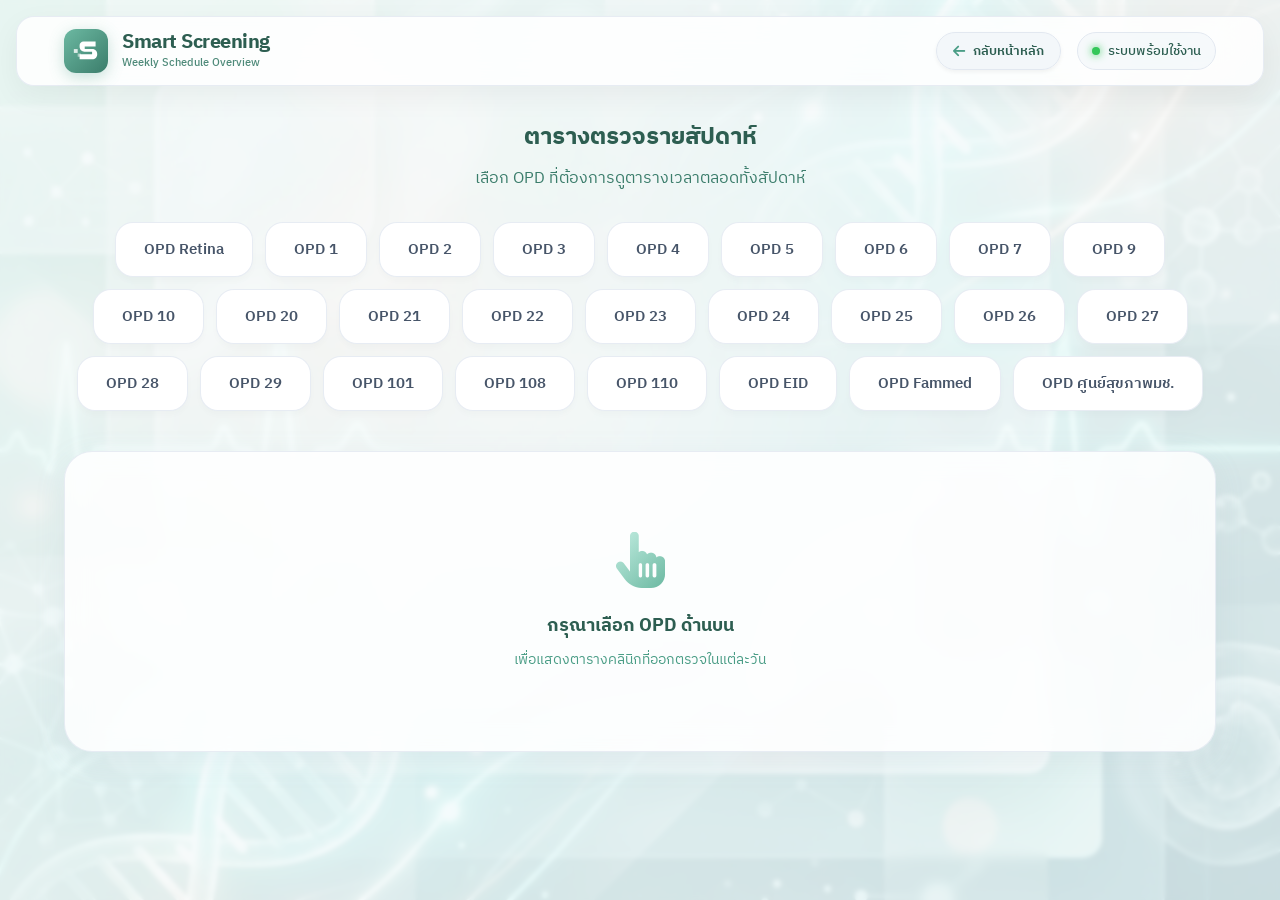
<file: summary.html>
<!DOCTYPE html>
<html lang="th">

<head>
    <meta charset="UTF-8">
    <meta name="viewport" content="width=device-width, initial-scale=1.0">
    <title>สรุปตารางรายสัปดาห์ - Smart Screening</title>
    <link
        href="https://fonts.googleapis.com/css2?family=IBM+Plex+Sans+Thai:wght@400;500;600;700&family=Inter:wght@400;500;600&display=swap"
        rel="stylesheet">
    <link rel="stylesheet" href="https://cdnjs.cloudflare.com/ajax/libs/font-awesome/6.4.0/css/all.min.css">
    <link rel="icon" type="image/png" href="favicon.png">
    <script src="https://code.jquery.com/jquery-3.7.1.min.js"></script>
    <link rel="stylesheet" href="style.css?v=3">
</head>

<body class="glass-theme">
    <header id="top-bar">
        <div class="top-bar-inner">
            <div class="brand">
                <div class="brand-icon">
                    <svg viewBox="0 0 100 100" fill="none" xmlns="http://www.w3.org/2000/svg">
                        <path
                            d="M30 32C30 25.4 35.4 20 42 20H80V36H46V44H70C78.3 44 85 50.7 85 59V61C85 69.3 78.3 76 70 76H30V60H69V52H45C36.7 52 30 45.3 30 37V32Z"
                            fill="white" />
                        <rect x="12" y="44" width="12" height="12" fill="white" opacity="0.8" />
                        <rect x="24" y="58" width="10" height="10" fill="white" opacity="0.5" />
                    </svg>
                </div>
                <div>
                    <h1>Smart Screening</h1>
                    <span class="brand-sub">Weekly Schedule Overview</span>
                </div>
            </div>
            <div class="top-bar-right">
                <a href="index.html" class="nav-link">
                    <i class="fa-solid fa-arrow-left"></i>
                    <span>กลับหน้าหลัก</span>
                </a>
                <div class="top-bar-status">
                    <span class="status-dot"></span>
                    <span class="status-text">ระบบพร้อมใช้งาน</span>
                </div>
            </div>
        </div>
    </header>

    <main id="app">
        <section class="results-header"
            style="justify-content: center; margin-bottom: 30px; flex-direction: column; text-align: center;">
            <h2 style="font-size: 24px; margin-bottom: 10px;">ตารางตรวจรายสัปดาห์</h2>
            <p style="color: var(--mint-600);">เลือก OPD ที่ต้องการดูตารางเวลาตลอดทั้งสัปดาห์</p>
        </section>

        <section id="opd-selection">
            <div class="opd-selector" id="opd-buttons">
                <!-- Buttons will be injected here -->
            </div>
        </section>

        <section id="weekly-schedule-view" class="weekly-schedule-container">
            <div id="schedule-content">
                <div class="empty-state">
                    <i class="fa-solid fa-hand-pointer"></i>
                    <p class="empty-title">กรุณาเลือก OPD ด้านบน</p>
                    <p class="empty-sub">เพื่อแสดงตารางคลินิกที่ออกตรวจในแต่ละวัน</p>
                </div>
            </div>
        </section>
    </main>

    <script>
        $(function () {
            // Standalone Data
            const appData = window.appData = {
    "conditions": [
        {
            "opd": "1",
            "day_week": "",
            "clinic": "Sx.Plastic",
            "diagnosis": "Keloid ทั่วร่างกาย"
        },
        {
            "opd": "1",
            "day_week": "",
            "clinic": "Sx.Plastic",
            "diagnosis": "จี้ไฝ\/หูด ที่อยู่บริเวณใบหน้าทั้งหมด"
        },
        {
            "opd": "1",
            "day_week": "",
            "clinic": "Sx.Plastic",
            "diagnosis": "ก้อนบริเวณใบหน้าทั้งหมด"
        },
        {
            "opd": "1",
            "day_week": "",
            "clinic": "Sx.Plastic",
            "diagnosis": "ปวดกราม\/ขากรรไกร"
        },
        {
            "opd": "1",
            "day_week": "",
            "clinic": "Sx.Plastic",
            "diagnosis": "Clef lip Clef palate"
        },
        {
            "opd": "1",
            "day_week": "Tuesday",
            "clinic": "",
            "diagnosis": "ไฝ\/ติ่งเนื้อ\/ปานดำ บริเวณใบหน้า"
        },
        {
            "opd": "1",
            "day_week": "Thursday",
            "clinic": "",
            "diagnosis": "ไฝ\/ติ่งเนื้อ\/ปานดำ บริเวณใบหน้า"
        },
        {
            "opd": "1",
            "day_week": "Tuesday",
            "clinic": "",
            "diagnosis": "หูดบริเวณมือ"
        },
        {
            "opd": "1",
            "day_week": "Thursday",
            "clinic": "",
            "diagnosis": "หูดบริเวณมือ"
        },
        {
            "opd": "1",
            "day_week": "",
            "clinic": "Sx.Plastic",
            "diagnosis": "ก้อนบริเวณใบหน้าทั้งหมดตัดที่แนวผม"
        },
        {
            "opd": "1",
            "day_week": "",
            "clinic": "Sx.Plastic",
            "diagnosis": "ก้อนบริเวณใบหู"
        },
        {
            "opd": "1",
            "day_week": "",
            "clinic": "Sx.Plastic",
            "diagnosis": "ก้อนบริเวณมือตัดที่ข้อมือ* สัปดาห์ที่สาย HAND เป็น Plastic *"
        },
        {
            "opd": "1",
            "day_week": "",
            "clinic": "Sx.Plastic",
            "diagnosis": "สาย HAND : มือและข้อมือ"
        },
        {
            "opd": "2",
            "day_week": "",
            "clinic": "Uro.Ped",
            "diagnosis": "Hypospadias"
        },
        {
            "opd": "2",
            "day_week": "",
            "clinic": "Uro.Ped",
            "diagnosis": "Epispadias"
        },
        {
            "opd": "2",
            "day_week": "",
            "clinic": "Uro.Ped",
            "diagnosis": "Phimosis"
        },
        {
            "opd": "2",
            "day_week": "",
            "clinic": "Uro.Ped",
            "diagnosis": "Undescended Testis"
        },
        {
            "opd": "2",
            "day_week": "",
            "clinic": "Uro.Ped",
            "diagnosis": "Circumcision"
        },
        {
            "opd": "2",
            "day_week": "",
            "clinic": "Neuro.Sx",
            "diagnosis": "embolization"
        },
        {
            "opd": "2",
            "day_week": "",
            "clinic": "Neuro.Sx",
            "diagnosis": "Brain tumor \/ ก้อนต่างๆในสมอง"
        },
        {
            "opd": "2",
            "day_week": "",
            "clinic": "Neuro.Sx",
            "diagnosis": "Trauma > 24 ชม. ที่มีประวัติศีรษะกระแทก"
        },
        {
            "opd": "2",
            "day_week": "",
            "clinic": "Neuro.Sx",
            "diagnosis": "Epilepsy refer for Sx."
        },
        {
            "opd": "2",
            "day_week": "",
            "clinic": "Uro.Sx.",
            "diagnosis": "เปลี่ยนสาย Foley's cath อย่างเดียว (เคสเดิม)"
        },
        {
            "opd": "2",
            "day_week": "",
            "clinic": "Uro.Sx.",
            "diagnosis": "เคสใหม่ : Retained foley's cath จากห้องไหนให้ส่งกลับห้องเดิมเพื่อพิจารณา"
        },
        {
            "opd": "2",
            "day_week": "",
            "clinic": "Uro.Sx.",
            "diagnosis": "นิ่วทางเดินปัสสาวะ : รับเฉพาะ มีประวัติการรักษา \/ บันทึกข้อความ \/ ผลยืนยันว่าเป็นนิวทางเดินปัสสาวะจริง"
        },
        {
            "opd": "2",
            "day_week": "",
            "clinic": "Uro.Sx.",
            "diagnosis": "ปัสสาวะแสบขัด"
        },
        {
            "opd": "2",
            "day_week": "",
            "clinic": "Uro.Sx.",
            "diagnosis": "ปัสสาวะปนเลือด"
        },
        {
            "opd": "2",
            "day_week": "",
            "clinic": "Uro.Sx.",
            "diagnosis": "BPH"
        },
        {
            "opd": "2",
            "day_week": "",
            "clinic": "Uro.Sx.",
            "diagnosis": "CA"
        },
        {
            "opd": "2",
            "day_week": "Wednesday",
            "clinic": "",
            "diagnosis": "หูดบริเวณอวัยวะเพศชาย"
        },
        {
            "opd": "2",
            "day_week": "Thursday",
            "clinic": "",
            "diagnosis": "หูดบริเวณอวัยวะเพศชาย"
        },
        {
            "opd": "2",
            "day_week": "Wednesday",
            "clinic": "",
            "diagnosis": "Gonorrhea : ชาย"
        },
        {
            "opd": "2",
            "day_week": "Thursday",
            "clinic": "",
            "diagnosis": "Gonorrhea : ชาย"
        },
        {
            "opd": "3",
            "day_week": "Monday",
            "clinic": "",
            "diagnosis": "หูดบริเวณอวัยวะเพศหญิง"
        },
        {
            "opd": "3",
            "day_week": "Wednesday",
            "clinic": "",
            "diagnosis": "หูดบริเวณอวัยวะเพศหญิง"
        },
        {
            "opd": "3",
            "day_week": "Friday",
            "clinic": "",
            "diagnosis": "หูดบริเวณอวัยวะเพศหญิง"
        },
        {
            "opd": "3",
            "day_week": "Monday",
            "clinic": "",
            "diagnosis": "Gonorrhea : หญิง"
        },
        {
            "opd": "3",
            "day_week": "Wednesday",
            "clinic": "",
            "diagnosis": "Gonorrhea : หญิง"
        },
        {
            "opd": "3",
            "day_week": "Friday",
            "clinic": "",
            "diagnosis": "Gonorrhea : หญิง"
        },
        {
            "opd": "3",
            "day_week": "",
            "clinic": "Gyne",
            "diagnosis": "ปวดหน่วงท้องน้อย (ไม่มี ปัสสาวะแสบขัดร่วม)"
        },
        {
            "opd": "3",
            "day_week": "",
            "clinic": "Gyne",
            "diagnosis": "เลือดออกวางช่องคลอด"
        },
        {
            "opd": "3",
            "day_week": "",
            "clinic": "Gyne",
            "diagnosis": "ตรวจภายในประจำปี"
        },
        {
            "opd": "3",
            "day_week": "",
            "clinic": "Gyne",
            "diagnosis": "UPT positive มีเลือดออกทางช่องคลอดแต่ยังไม่ได้ฝากครรภ์"
        },
        {
            "opd": "3",
            "day_week": "",
            "clinic": "Gyne",
            "diagnosis": "Herpes"
        },
        {
            "opd": "3",
            "day_week": "",
            "clinic": "Gyne",
            "diagnosis": "Cyst"
        },
        {
            "opd": "3",
            "day_week": "",
            "clinic": "Gyne",
            "diagnosis": "ประจำเดือน \/ ตกขาวผิดปกติ"
        },
        {
            "opd": "3",
            "day_week": "",
            "clinic": "Gyne",
            "diagnosis": "หูด"
        },
        {
            "opd": "3",
            "day_week": "",
            "clinic": "Gyne",
            "diagnosis": "คลำพบก้อนบริเวณอวัยวะเพศ"
        },
        {
            "opd": "3",
            "day_week": "",
            "clinic": "Gyne",
            "diagnosis": "คลำพบก้อนบริเวณขาหนีบในตำแหน่งใกล้อวัยวะเพศ"
        },
        {
            "opd": "3",
            "day_week": "",
            "clinic": "Onco Gyne",
            "diagnosis": "Refer for CMT"
        },
        {
            "opd": "3",
            "day_week": "",
            "clinic": "Onco Gyne",
            "diagnosis": "Refer for Sx."
        },
        {
            "opd": "4",
            "day_week": "",
            "clinic": "ANC",
            "diagnosis": "ฝากครรภ์"
        },
        {
            "opd": "4",
            "day_week": "",
            "clinic": "ANC",
            "diagnosis": "U\/S"
        },
        {
            "opd": "4",
            "day_week": "",
            "clinic": "ANC",
            "diagnosis": "Amniocentesis"
        },
        {
            "opd": "4",
            "day_week": "",
            "clinic": "ANC",
            "diagnosis": "Cordocentesis"
        },
        {
            "opd": "4",
            "day_week": "",
            "clinic": "ANC",
            "diagnosis": "ให้คำปรึกษากรณีตั้งครรภ์ไม่พร้อม"
        },
        {
            "opd": "5",
            "day_week": "",
            "clinic": "Uro Gyne",
            "diagnosis": "POP"
        },
        {
            "opd": "5",
            "day_week": "",
            "clinic": "Uro Gyne",
            "diagnosis": "Cystocele"
        },
        {
            "opd": "5",
            "day_week": "",
            "clinic": "Uro Gyne",
            "diagnosis": "Vaginal stenosis"
        },
        {
            "opd": "5",
            "day_week": "",
            "clinic": "Uro Gyne",
            "diagnosis": "Uterine prolapse"
        },
        {
            "opd": "5",
            "day_week": "",
            "clinic": "Uro Gyne",
            "diagnosis": "Refer for Hysteroscopy"
        },
        {
            "opd": "5",
            "day_week": "",
            "clinic": "Uro Gyne",
            "diagnosis": "Refer for Cystectomy"
        },
        {
            "opd": "5",
            "day_week": "",
            "clinic": "Uro Gyne",
            "diagnosis": "Refer for Pessary"
        },
        {
            "opd": "5",
            "day_week": "",
            "clinic": "วางแผนครอบครัว",
            "diagnosis": "เตรียมความพร้อมก่อนมีบุตร"
        },
        {
            "opd": "5",
            "day_week": "",
            "clinic": "วางแผนครอบครัว",
            "diagnosis": "คุมกำเนิดมาตลอดเตรียมวางแผนมีบุตร"
        },
        {
            "opd": "6",
            "day_week": "",
            "clinic": "ภูมิแพ้",
            "diagnosis": "ภูมิแพ้ในระบบทางเดินหายใจ"
        },
        {
            "opd": "6",
            "day_week": "",
            "clinic": "ภูมิแพ้",
            "diagnosis": "ปรึกษาเรื่องการผ่าตัด Thyroid"
        },
        {
            "opd": "6",
            "day_week": "",
            "clinic": "ภูมิแพ้",
            "diagnosis": "ปรึกษาเรื่องการผ่าตัด Tonsils"
        },
        {
            "opd": "6",
            "day_week": "",
            "clinic": "ภูมิแพ้",
            "diagnosis": "ต่อม Adenoid โต"
        },
        {
            "opd": "6",
            "day_week": "",
            "clinic": "ภูมิแพ้",
            "diagnosis": "ผู้ป่วยมีอาการในระบบทางเดินหายใจที่ไม่มีไข้ร่วม"
        },
        {
            "opd": "6",
            "day_week": "",
            "clinic": "ภูมิแพ้",
            "diagnosis": "Skin Test - มีเฉพาะ test พื้นฐาน 9 test"
        },
        {
            "opd": "6",
            "day_week": "",
            "clinic": "ENT Ped",
            "diagnosis": "ปรึกษาเรื่องการผ่าตัด Thyid"
        },
        {
            "opd": "6",
            "day_week": "",
            "clinic": "ENT Ped",
            "diagnosis": "ปรึกษาเรื่องการผ่าตัด Tonsils"
        },
        {
            "opd": "6",
            "day_week": "",
            "clinic": "ENT Ped",
            "diagnosis": "ต่อม Adenoid โต"
        },
        {
            "opd": "6",
            "day_week": "",
            "clinic": "ENT Ped",
            "diagnosis": "ผู้ป่วยมีอาการในระบบทางเดินหายใจที่ไม่มีไข้ร่วม"
        },
        {
            "opd": "6",
            "day_week": "",
            "clinic": "นอนกรน OSA",
            "diagnosis": "Sleep test"
        },
        {
            "opd": "6",
            "day_week": "",
            "clinic": "นอนกรน OSA",
            "diagnosis": "นอนกรน"
        },
        {
            "opd": "6",
            "day_week": "",
            "clinic": "นอนกรน OSA",
            "diagnosis": "หยุดหายใจขณะหลับ"
        },
        {
            "opd": "6",
            "day_week": "",
            "clinic": "นอนกรน OSA",
            "diagnosis": "CPAP"
        },
        {
            "opd": "6",
            "day_week": "",
            "clinic": "ENT Tumor",
            "diagnosis": "มะเร็ง หู คอ จมูก"
        },
        {
            "opd": "6",
            "day_week": "",
            "clinic": "ENT Tumor",
            "diagnosis": "ก้อนบริเวณคอด้านหน้า"
        },
        {
            "opd": "6",
            "day_week": "",
            "clinic": "Sinus",
            "diagnosis": "Sinusitis"
        },
        {
            "opd": "6",
            "day_week": "",
            "clinic": "Sinus",
            "diagnosis": "ปรึกษาเรื่องการผ่าตัด Sinus"
        },
        {
            "opd": "6",
            "day_week": "",
            "clinic": "Sinus",
            "diagnosis": "ปรึกษาเรื่องการผ่าตัด Thyroid"
        },
        {
            "opd": "6",
            "day_week": "",
            "clinic": "Sinus",
            "diagnosis": "ปรึกษาเรื่องการผ่าตัด Tonsils"
        },
        {
            "opd": "6",
            "day_week": "",
            "clinic": "Sinus",
            "diagnosis": "ต่อม Adenoid โต"
        },
        {
            "opd": "6",
            "day_week": "",
            "clinic": "Sinus",
            "diagnosis": "ผู้ป่วยมีอาการในระบบทางเดินหายใจที่ไม่มีไข้ร่วม"
        },
        {
            "opd": "6",
            "day_week": "",
            "clinic": "โสตประสาทหู",
            "diagnosis": "การได้ยินลดลง"
        },
        {
            "opd": "6",
            "day_week": "",
            "clinic": "โสตประสาทหู",
            "diagnosis": "มีเสียงดังในหู่"
        },
        {
            "opd": "6",
            "day_week": "",
            "clinic": "โสตประสาทหู",
            "diagnosis": "Otitis"
        },
        {
            "opd": "6",
            "day_week": "",
            "clinic": "โสตประสาทหู",
            "diagnosis": "Otorrhea"
        },
        {
            "opd": "6",
            "day_week": "",
            "clinic": "โสตประสาทหู",
            "diagnosis": "Peripheral Vertigo"
        },
        {
            "opd": "6",
            "day_week": "",
            "clinic": "เครื่องช่วยฟัง",
            "diagnosis": "รับทั้ง New case และเคสเดิมต้องพบแพทย์เพื่อประเมินการได้ยินก่อน"
        },
        {
            "opd": "7",
            "day_week": "Monday",
            "clinic": "",
            "diagnosis": "ไฝ\/ติ่งเนื้อ ใกล้ดวงตา"
        },
        {
            "opd": "7",
            "day_week": "Tuesday",
            "clinic": "",
            "diagnosis": "ไฝ\/ติ่งเนื้อ ใกล้ดวงตา"
        },
        {
            "opd": "7",
            "day_week": "Wednesday",
            "clinic": "",
            "diagnosis": "ไฝ\/ติ่งเนื้อ ใกล้ดวงตา"
        },
        {
            "opd": "7",
            "day_week": "Friday",
            "clinic": "",
            "diagnosis": "ไฝ\/ติ่งเนื้อ ใกล้ดวงตา"
        },
        {
            "opd": "Retina",
            "day_week": "",
            "clinic": "จอประสาทตา",
            "diagnosis": "IOL Subluxation"
        },
        {
            "opd": "Retina",
            "day_week": "",
            "clinic": "จอประสาทตา",
            "diagnosis": "IOFB"
        },
        {
            "opd": "Retina",
            "day_week": "",
            "clinic": "จอประสาทตา",
            "diagnosis": "Endophthalmitis"
        },
        {
            "opd": "Retina",
            "day_week": "",
            "clinic": "จอประสาทตา",
            "diagnosis": "DR:Diabetic Retinopathy"
        },
        {
            "opd": "Retina",
            "day_week": "",
            "clinic": "จอประสาทตา",
            "diagnosis": "DME : Diabetic Macular Edema"
        },
        {
            "opd": "Retina",
            "day_week": "",
            "clinic": "จอประสาทตา",
            "diagnosis": "PDR : Proliferative Diabetic Retinopathy"
        },
        {
            "opd": "Retina",
            "day_week": "",
            "clinic": "จอประสาทตา",
            "diagnosis": "MH : Macular Hole"
        },
        {
            "opd": "Retina",
            "day_week": "",
            "clinic": "จอประสาทตา",
            "diagnosis": "RD:Retinal Detachment"
        },
        {
            "opd": "Retina",
            "day_week": "",
            "clinic": "จอประสาทตา",
            "diagnosis": "RRD: : Rhegmatogenous Retinal Detachment"
        },
        {
            "opd": "Retina",
            "day_week": "",
            "clinic": "จอประสาทตา",
            "diagnosis": "ERM : Epiretinal Membrane"
        },
        {
            "opd": "9",
            "day_week": "Monday",
            "clinic": "",
            "diagnosis": "ไฝ\/ติ่งเนื้อ\/หูด ประสงค์รักษาด้วยยา"
        },
        {
            "opd": "9",
            "day_week": "Tuesday",
            "clinic": "",
            "diagnosis": "ไฝ\/ติ่งเนื้อ\/หูด ประสงค์รักษาด้วยยา"
        },
        {
            "opd": "9",
            "day_week": "Wednesday",
            "clinic": "",
            "diagnosis": "ไฝ\/ติ่งเนื้อ\/หูด ประสงค์รักษาด้วยยา"
        },
        {
            "opd": "9",
            "day_week": "Thursday",
            "clinic": "",
            "diagnosis": "ไฝ\/ติ่งเนื้อ\/หูด ประสงค์รักษาด้วยยา"
        },
        {
            "opd": "9",
            "day_week": "Friday",
            "clinic": "",
            "diagnosis": "ไฝ\/ติ่งเนื้อ\/หูด ประสงค์รักษาด้วยยา"
        },
        {
            "opd": "9",
            "day_week": "Tuesday",
            "clinic": "",
            "diagnosis": "Adrenal mass Adrenal Vein Sampling (AVS)"
        },
        {
            "opd": "9",
            "day_week": "Thursday",
            "clinic": "",
            "diagnosis": "Adrenal mass Adrenal Vein Sampling (AVS)"
        },
        {
            "opd": "9",
            "day_week": "Tuesday",
            "clinic": "",
            "diagnosis": "Adrenal mass Biopsy"
        },
        {
            "opd": "9",
            "day_week": "Thursday",
            "clinic": "",
            "diagnosis": "Adrenal mass Biopsy"
        },
        {
            "opd": "9",
            "day_week": "",
            "clinic": "Neuro.Med",
            "diagnosis": "Refer Neuro med มหาราชฯ ครั้งแรก"
        },
        {
            "opd": "9",
            "day_week": "",
            "clinic": "Neuro.Med",
            "diagnosis": "ผู้ป่วยประสงค์ย้ายมารับการรักษาต่อเนื่องเกี่ยวกับ"
        },
        {
            "opd": "9",
            "day_week": "",
            "clinic": "Neuro.Med",
            "diagnosis": "อายุรกรรมทางระบบประสาท เช่น Stroke Dementia"
        },
        {
            "opd": "9",
            "day_week": "",
            "clinic": "Neuro.Med",
            "diagnosis": "Parkinson Migraine เป็นต้น"
        },
        {
            "opd": "9",
            "day_week": "",
            "clinic": "Neuro.Med",
            "diagnosis": "ผู้ป่วยใหม่สงสัยโรคอายุรกรรมทางระบบประสาท"
        },
        {
            "opd": "9",
            "day_week": "",
            "clinic": "Neuro.Med",
            "diagnosis": "ผู้ป่วยเดิม OPD21(Neuro) ผิดนัดเกิน 1 ปี"
        },
        {
            "opd": "9",
            "day_week": "",
            "clinic": "Hemato",
            "diagnosis": "Refer Hemato มหาราชฯ"
        },
        {
            "opd": "9",
            "day_week": "",
            "clinic": "Hemato",
            "diagnosis": "Lab CBC ผิดปกติประสงค์พบแพทย์"
        },
        {
            "opd": "9",
            "day_week": "",
            "clinic": "Hemato",
            "diagnosis": "ผู้ป่วยประสงค์ย้ายมารับการรักษาต่อเนื่องเกี่ยวกับอายุรกรรมโรคเลือด"
        },
        {
            "opd": "9",
            "day_week": "",
            "clinic": "Hemato",
            "diagnosis": "ผู้ป่วยเดิม OPD23(Hemato) ผิดนัดมีอาการ \/ ยาหมด"
        },
        {
            "opd": "9",
            "day_week": "",
            "clinic": "Cardio",
            "diagnosis": "Refer Cardio มหาราชฯ"
        },
        {
            "opd": "9",
            "day_week": "",
            "clinic": "Cardio",
            "diagnosis": "ผล EKG Abnormal"
        },
        {
            "opd": "9",
            "day_week": "",
            "clinic": "Cardio",
            "diagnosis": "ผู้ป่วยประสงค์ย้ายมารับการรักษาต่อเนื่องเกี่ยวกับอายุรกรรมโรคหัวใจ แต่ไม่มีประวัติการักษา \/บันทึกข้อความ \/ หนังสือส่งตัว"
        },
        {
            "opd": "9",
            "day_week": "",
            "clinic": "Cardio",
            "diagnosis": "ผู้ป่วยเดิม OPD22(Cardio) ผิดนัดมีอาการ \/ ยาหมด"
        },
        {
            "opd": "9",
            "day_week": "",
            "clinic": "Endocine",
            "diagnosis": "ผู้ป่วยใหม่ประสงค์ย้ายมารักษาต่อมีเอกสาร refer บันทึกข้อความ \/ ประวัติการรักษาที่ ไม่ได้ระบุ I131"
        },
        {
            "opd": "9",
            "day_week": "",
            "clinic": "Endocine",
            "diagnosis": "โรคอ้วน"
        },
        {
            "opd": "9",
            "day_week": "",
            "clinic": "Endocine",
            "diagnosis": "ผู้ป่วยประสงค์ย้ายมารับการรักษาต่อเนื่องเกี่ยวกับ อายุรกรรมต่อมไร้ท่อหรือไทรอยด์ แต่ไม่มีประวัติการรักษา \/ บันทึกข้อความ \/ หนังสือส่งตัว"
        },
        {
            "opd": "9",
            "day_week": "",
            "clinic": "Onco",
            "diagnosis": "Refer Oncologist"
        },
        {
            "opd": "9",
            "day_week": "",
            "clinic": "Onco",
            "diagnosis": "Multiple metastasis"
        },
        {
            "opd": "9",
            "day_week": "",
            "clinic": "Onco",
            "diagnosis": "CMT"
        },
        {
            "opd": "9",
            "day_week": "",
            "clinic": "Onco",
            "diagnosis": "Systemic therapy"
        },
        {
            "opd": "9",
            "day_week": "",
            "clinic": "Onco",
            "diagnosis": "Target therapy"
        },
        {
            "opd": "9",
            "day_week": "",
            "clinic": "Onco",
            "diagnosis": "New Case CA refer consult for palliative"
        },
        {
            "opd": "9",
            "day_week": "",
            "clinic": "Onco",
            "diagnosis": "New Case CA refer consult for pain clinic"
        },
        {
            "opd": "9",
            "day_week": "",
            "clinic": "Nephro",
            "diagnosis": "Refer Nephro มหาราชฯ"
        },
        {
            "opd": "9",
            "day_week": "",
            "clinic": "Nephro",
            "diagnosis": "ค่าไตผิดปกติประสงค์พบแพทย์"
        },
        {
            "opd": "9",
            "day_week": "",
            "clinic": "Nephro",
            "diagnosis": "ปัสสาวะมีลักษณะผิดปกติ เช่น ปัสสาวะเป็นฟอง ปัสสาวะบ่อย ปัสสาวะสีเข้ม แต่ไม่มี อาการปวดหน่วงท้องน้อย \/ ปัสสาวะแสบขัดร่วม"
        },
        {
            "opd": "9",
            "day_week": "",
            "clinic": "Nephro",
            "diagnosis": "ผู้ป่วยประสงค์ย้ายมารับการรักษาต่อเนื่องเกี่ยวกับอายุรกรรมโรคไต"
        },
        {
            "opd": "9",
            "day_week": "",
            "clinic": "Nephro",
            "diagnosis": "ผู้ป่วยเดิม OPD26(Nephro) ผิดนัดนัดมีอาการ \/ ยาหมด"
        },
        {
            "opd": "9",
            "day_week": "",
            "clinic": "GI",
            "diagnosis": "Refer GI med มหาราชฯ"
        },
        {
            "opd": "9",
            "day_week": "",
            "clinic": "GI",
            "diagnosis": "Stool occult blood positive ประสงค์พบแพทย์"
        },
        {
            "opd": "9",
            "day_week": "",
            "clinic": "GI",
            "diagnosis": "ผู้ป่วยประสงค์ย้ายมารับการรักษาต่อเนื่องเกี่ยวกับอายุรกรรมโรคทางเดินอาหาร"
        },
        {
            "opd": "9",
            "day_week": "",
            "clinic": "GI",
            "diagnosis": "ผู้ป่วยเดิม OPD23(GI) ผิดนัดมีอาการ \/ ยาหมด"
        },
        {
            "opd": "9",
            "day_week": "",
            "clinic": "Rheumato",
            "diagnosis": "Refer Rheumatologist มหาราชฯ"
        },
        {
            "opd": "9",
            "day_week": "",
            "clinic": "Rheumato",
            "diagnosis": "มีอาการปวดข้อต่างๆตามร่างกายหลายข้อร่วมกัน"
        },
        {
            "opd": "9",
            "day_week": "",
            "clinic": "Rheumato",
            "diagnosis": "ผู้ป่วยประสงค์ย้ายมารับการรักษาต่อเนื่องเกี่ยวกับอายุรกรรมโรคข้อและรูมาติสซั่ม"
        },
        {
            "opd": "9",
            "day_week": "",
            "clinic": "Rheumato",
            "diagnosis": "ผู้ป่วยเดิม OPD22(Rheumato) ผิดนัดมีอาการ \/ ยาหมด"
        },
        {
            "opd": "9",
            "day_week": "",
            "clinic": "Chest",
            "diagnosis": "Refer Chest med มหาราชฯ"
        },
        {
            "opd": "9",
            "day_week": "",
            "clinic": "Chest",
            "diagnosis": "ผู้ป่วยประสงค์ย้ายมารับการรักษาต่อเนื่องเกี่ยวกับอายุรกรรมโรคปอด"
        },
        {
            "opd": "9",
            "day_week": "",
            "clinic": "Chest",
            "diagnosis": "ผู้ป่วยเดิม OPD22(Chest) ผิดนัดมีอาการ \/ ยาหมด"
        },
        {
            "opd": "10",
            "day_week": "",
            "clinic": "Spine",
            "diagnosis": "Refer Ortho Spine มหาราชฯ"
        },
        {
            "opd": "10",
            "day_week": "",
            "clinic": "Spine",
            "diagnosis": "กระดูกหลังคด"
        },
        {
            "opd": "10",
            "day_week": "",
            "clinic": "Spine",
            "diagnosis": "กระดูกทับเส้นประสาท"
        },
        {
            "opd": "10",
            "day_week": "",
            "clinic": "Spine",
            "diagnosis": "ผู้ป่วยประสงค์ย้ายมารับการรักษาต่อเนื่องเกี่ยวกับโรคกระดูก ข้อ เอ็น และกล้ามเนื้อ"
        },
        {
            "opd": "10",
            "day_week": "",
            "clinic": "Spine",
            "diagnosis": "ผู้ป่วยเดิม OPD10 ผิดนัดมีอาการ \/ ยาหมด"
        },
        {
            "opd": "10",
            "day_week": "",
            "clinic": "Hand",
            "diagnosis": "Refer Ortho HAND มหาราชฯ"
        },
        {
            "opd": "10",
            "day_week": "",
            "clinic": "Hand",
            "diagnosis": "Lesion บริเวณมือและข้อมือ เช่น ก้อน \/ แผล เป็นต้น"
        },
        {
            "opd": "10",
            "day_week": "",
            "clinic": "Hand",
            "diagnosis": "ผู้ป่วยประสงค์ย้ายมารับการรักษาต่อเนื่องเกี่ยวกับโรคกระดูก ข้อ เอ็น และกล้ามเนื้อ"
        },
        {
            "opd": "10",
            "day_week": "",
            "clinic": "Hand",
            "diagnosis": "ผู้ป่วยเดิม OPD10 ผิดนัดมีอาการ \/ ยาหมด"
        },
        {
            "opd": "10",
            "day_week": "",
            "clinic": "Adult",
            "diagnosis": "Refer Ortho มหาราชฯ"
        },
        {
            "opd": "10",
            "day_week": "",
            "clinic": "Adult",
            "diagnosis": "ปวดเข่า เข่าเสื่อม"
        },
        {
            "opd": "10",
            "day_week": "",
            "clinic": "Adult",
            "diagnosis": "กระดูกพรุน"
        },
        {
            "opd": "10",
            "day_week": "",
            "clinic": "Adult",
            "diagnosis": "ผู้ป่วยประสงค์ย้ายมารับการรักษาต่อเนื่องเกี่ยวกับโรคกระดูก ข้อ เอ็น และกล้ามเนื้อ"
        },
        {
            "opd": "10",
            "day_week": "",
            "clinic": "Adult",
            "diagnosis": "ผู้ป่วยเดิม OPD10 ผิดนัดมีอาการ \/ ยาหมด"
        },
        {
            "opd": "10",
            "day_week": "",
            "clinic": "Trauma",
            "diagnosis": "Refer Ortho Trauma มหาราชฯ"
        },
        {
            "opd": "10",
            "day_week": "",
            "clinic": "Trauma",
            "diagnosis": "กระดูกหักจากการประสบอุบัติเหตุ"
        },
        {
            "opd": "10",
            "day_week": "",
            "clinic": "Trauma",
            "diagnosis": "ACL injury"
        },
        {
            "opd": "10",
            "day_week": "",
            "clinic": "Trauma",
            "diagnosis": "ผู้ป่วยประสงค์ย้ายมารับการรักษาต่อเนื่องเกี่ยวกับโรคกระดูก ข้อ เอ็น และกล้ามเนื้อ"
        },
        {
            "opd": "10",
            "day_week": "",
            "clinic": "Trauma",
            "diagnosis": "ผู้ป่วยเดิม OPD10 ผิดนัดมีอาการ \/ ยาหมด"
        },
        {
            "opd": "10",
            "day_week": "",
            "clinic": "Ortho Tumor",
            "diagnosis": "Refer Ortho Tumor มหาราชฯ"
        },
        {
            "opd": "10",
            "day_week": "",
            "clinic": "Ortho Tumor",
            "diagnosis": "มะเร็งที่มีการแพร่กระจายไปยังกระดูก"
        },
        {
            "opd": "10",
            "day_week": "",
            "clinic": "Ortho Tumor",
            "diagnosis": "ก้อนบริเวณกระดูก"
        },
        {
            "opd": "10",
            "day_week": "",
            "clinic": "Ortho Tumor",
            "diagnosis": "ผู้ป่วยประสงค์ย้ายมารับการรักษาต่อเนื่องเกี่ยวกับโรคกระดูก ข้อ เอ็น และกล้ามเนื้อ"
        },
        {
            "opd": "10",
            "day_week": "",
            "clinic": "Ortho Tumor",
            "diagnosis": "ผู้ป่วยเดิม OPD10 ผิดนัดมีอาการ \/ ยาหมด"
        },
        {
            "opd": "10",
            "day_week": "",
            "clinic": "Foot",
            "diagnosis": "Refer Ortho มหาราชฯ"
        },
        {
            "opd": "10",
            "day_week": "",
            "clinic": "Foot",
            "diagnosis": "รองช้ำ"
        },
        {
            "opd": "10",
            "day_week": "",
            "clinic": "Foot",
            "diagnosis": "เท้าแบน"
        },
        {
            "opd": "10",
            "day_week": "",
            "clinic": "Foot",
            "diagnosis": "ผู้ป่วยประสงค์ย้ายมารับการรักษาต่อเนื่องเกี่ยวกับโรคกระดูก ข้อ เอ็น และกล้ามเนื้อ"
        },
        {
            "opd": "10",
            "day_week": "",
            "clinic": "Foot",
            "diagnosis": "ผู้ป่วยเดิม OPD10 ผิดนัดมีอาการ \/ ยาหมด"
        },
        {
            "opd": "10",
            "day_week": "",
            "clinic": "Ankle",
            "diagnosis": "Refer Ortho มหาราชฯ"
        },
        {
            "opd": "10",
            "day_week": "",
            "clinic": "Ankle",
            "diagnosis": "รองช้ำ"
        },
        {
            "opd": "10",
            "day_week": "",
            "clinic": "Ankle",
            "diagnosis": "เท้าแบน"
        },
        {
            "opd": "10",
            "day_week": "",
            "clinic": "Ankle",
            "diagnosis": "ผู้ป่วยประสงค์ย้ายมารับการรักษาต่อเนื่องเกี่ยวกับโรคกระดูก ข้อ เอ็น และกล้ามเนื้อ"
        },
        {
            "opd": "10",
            "day_week": "",
            "clinic": "Ankle",
            "diagnosis": "ผู้ป่วยเดิม OPD10 ผิดนัดมีอาการ \/ ยาหมด"
        },
        {
            "opd": "10",
            "day_week": "",
            "clinic": "Ankle",
            "diagnosis": "เท้าปุก"
        },
        {
            "opd": "10",
            "day_week": "",
            "clinic": "Ankle",
            "diagnosis": "เท้าแบน"
        },
        {
            "opd": "10",
            "day_week": "",
            "clinic": "Foot",
            "diagnosis": "เท้าปุก"
        },
        {
            "opd": "10",
            "day_week": "",
            "clinic": "Foot",
            "diagnosis": "เท้าแบน"
        },
        {
            "opd": "21",
            "day_week": "Monday",
            "clinic": "",
            "diagnosis": "Adrenal mass Adrenal Vein Sampling (AVS)"
        },
        {
            "opd": "21",
            "day_week": "Wednesday",
            "clinic": "",
            "diagnosis": "Adrenal mass Adrenal Vein Sampling (AVS)"
        },
        {
            "opd": "21",
            "day_week": "Friday",
            "clinic": "",
            "diagnosis": "Adrenal mass Adrenal Vein Sampling (AVS)"
        },
        {
            "opd": "21",
            "day_week": "Monday",
            "clinic": "",
            "diagnosis": "Adrenal mass Biopsy"
        },
        {
            "opd": "21",
            "day_week": "Wednesday",
            "clinic": "",
            "diagnosis": "Adrenal mass Biopsy"
        },
        {
            "opd": "21",
            "day_week": "Friday",
            "clinic": "",
            "diagnosis": "Adrenal mass Biopsy"
        },
        {
            "opd": "21",
            "day_week": "Tuesday",
            "clinic": "Skin.Med",
            "diagnosis": "ปานแดง ต้องการ Laser"
        },
        {
            "opd": "21",
            "day_week": "Thursday",
            "clinic": "Skin.Med",
            "diagnosis": "ปานแดง ต้องการ Laser"
        },
        {
            "opd": "25",
            "day_week": "",
            "clinic": "ทันตกรรม",
            "diagnosis": "ขูดหินปูน"
        },
        {
            "opd": "25",
            "day_week": "",
            "clinic": "ทันตกรรม",
            "diagnosis": "อุนฟัน"
        },
        {
            "opd": "25",
            "day_week": "",
            "clinic": "ทันตกรรม",
            "diagnosis": "ถอนฟัน"
        },
        {
            "opd": "26",
            "day_week": "Friday",
            "clinic": "Skin.Med",
            "diagnosis": "ปานแดง ต้องการ Laser"
        },
        {
            "opd": "26",
            "day_week": "",
            "clinic": "Skin",
            "diagnosis": "Refer Skin med มหาราชฯ ครั้งแรก"
        },
        {
            "opd": "26",
            "day_week": "",
            "clinic": "Skin",
            "diagnosis": "ผู้ป่วยประสงค์ย้ายมารับการรักษาต่อเนื่องเกี่ยวกับอายุรกรรมโรคผิวหนัง"
        },
        {
            "opd": "9",
            "day_week": "",
            "clinic": "Skin",
            "diagnosis": "ผู้ป่วยเดิม OPD26(Skin) ผิดนัดเกิน 1 ปี"
        },
        {
            "opd": "9",
            "day_week": "",
            "clinic": "Sx.HBP",
            "diagnosis": "TACE"
        },
        {
            "opd": "9",
            "day_week": "",
            "clinic": "Sx.HBP",
            "diagnosis": "PTBD"
        },
        {
            "opd": "101",
            "day_week": "",
            "clinic": "Sx.HBP",
            "diagnosis": "RFA"
        },
        {
            "opd": "101",
            "day_week": "",
            "clinic": "Sx.HBP",
            "diagnosis": "MWA"
        },
        {
            "opd": "101",
            "day_week": "",
            "clinic": "Sx.HBP",
            "diagnosis": "ICGR15"
        },
        {
            "opd": "101",
            "day_week": "",
            "clinic": "Sx.HBP",
            "diagnosis": "HIPEC"
        },
        {
            "opd": "101",
            "day_week": "",
            "clinic": "Sx.HBP",
            "diagnosis": "Symptomatic gall stone"
        },
        {
            "opd": "101",
            "day_week": "",
            "clinic": "Sx.HBP",
            "diagnosis": "Acute pancreatitis without retain ampullary \/ common bile duct stone"
        },
        {
            "opd": "101",
            "day_week": "",
            "clinic": "Sx.HBP",
            "diagnosis": "Intrahepatic duct stone"
        },
        {
            "opd": "101",
            "day_week": "",
            "clinic": "Sx.HBP",
            "diagnosis": "Acute cholecystitis without common bile duct stone"
        },
        {
            "opd": "101",
            "day_week": "",
            "clinic": "Sx.GI",
            "diagnosis": "Hemorrhoid"
        },
        {
            "opd": "101",
            "day_week": "",
            "clinic": "Sx.GI",
            "diagnosis": "Appendicitis"
        },
        {
            "opd": "101",
            "day_week": "",
            "clinic": "Sx.GI",
            "diagnosis": "Bowel obstruction"
        },
        {
            "opd": "101",
            "day_week": "",
            "clinic": "Sx.GI",
            "diagnosis": "Fistula in ano"
        },
        {
            "opd": "101",
            "day_week": "",
            "clinic": "Sx.GI",
            "diagnosis": "GIST"
        },
        {
            "opd": "101",
            "day_week": "",
            "clinic": "Sx.GI",
            "diagnosis": "มะเร็งทางเดินอาหาร refer for Sx."
        },
        {
            "opd": "101",
            "day_week": "",
            "clinic": "Sx.GI",
            "diagnosis": "Inguinal Hernia"
        },
        {
            "opd": "101",
            "day_week": "",
            "clinic": "Sx.GI",
            "diagnosis": "Diaphragmatic Hernia"
        },
        {
            "opd": "101",
            "day_week": "",
            "clinic": "Sx.HNB",
            "diagnosis": "ก้อนต่างๆตามร่างกาย"
        },
        {
            "opd": "101",
            "day_week": "",
            "clinic": "Sx.HNB",
            "diagnosis": "ก้อนที่เต้านม"
        },
        {
            "opd": "101",
            "day_week": "",
            "clinic": "Sx.HNB",
            "diagnosis": "CA Breast"
        },
        {
            "opd": "101",
            "day_week": "",
            "clinic": "Sx.HNB",
            "diagnosis": "ยังไม่ได้ผ่าตัด ส่ง OPD101 ได้กรณี refer for Sx."
        },
        {
            "opd": "101",
            "day_week": "",
            "clinic": "Sx.HNB",
            "diagnosis": "ยังไม่ได้ผ่าตัด ส่ง OPD101 ได้กรณี refer for CMT"
        },
        {
            "opd": "101",
            "day_week": "",
            "clinic": "Sx.VAS",
            "diagnosis": "Refer for AVF"
        },
        {
            "opd": "101",
            "day_week": "",
            "clinic": "Sx.VAS",
            "diagnosis": "เส้นเลือดขอด ( CVI )"
        },
        {
            "opd": "101",
            "day_week": "Tuesday",
            "clinic": "",
            "diagnosis": "Adrenal mass Rerfer for Adrenalectomy"
        },
        {
            "opd": "101",
            "day_week": "Monday",
            "clinic": "",
            "diagnosis": "ก้อนต่างๆตามลำตัว และ ศีรษะ"
        },
        {
            "opd": "101",
            "day_week": "Tuesday",
            "clinic": "",
            "diagnosis": "ก้อนต่างๆตามลำตัว และ ศีรษะ"
        },
        {
            "opd": "101",
            "day_week": "Wednesday",
            "clinic": "",
            "diagnosis": "ก้อนต่างๆตามลำตัว และ ศีรษะ"
        },
        {
            "opd": "101",
            "day_week": "Thursday",
            "clinic": "",
            "diagnosis": "ก้อนต่างๆตามลำตัว และ ศีรษะ"
        },
        {
            "opd": "101",
            "day_week": "Monday",
            "clinic": "",
            "diagnosis": "ก้อนบริเวณขาหนีบ R\/O Hernia"
        },
        {
            "opd": "101",
            "day_week": "Tuesday",
            "clinic": "",
            "diagnosis": "ก้อนบริเวณขาหนีบ R\/O Hernia"
        },
        {
            "opd": "101",
            "day_week": "Wednesday",
            "clinic": "",
            "diagnosis": "ก้อนบริเวณขาหนีบ R\/O Hernia"
        },
        {
            "opd": "101",
            "day_week": "Thursday",
            "clinic": "",
            "diagnosis": "ก้อนบริเวณขาหนีบ R\/O Hernia"
        },
        {
            "opd": "101",
            "day_week": "Monday",
            "clinic": "",
            "diagnosis": "ก้อนบริเวณทวารหนัก"
        },
        {
            "opd": "101",
            "day_week": "Wednesday",
            "clinic": "",
            "diagnosis": "ก้อนบริเวณอวัยวะเพศชายหรือใกล้เคียงอวัยวะเพศชาย"
        },
        {
            "opd": "101",
            "day_week": "Thursday",
            "clinic": "",
            "diagnosis": "ก้อนบริเวณอวัยวะเพศชายหรือใกล้เคียงอวัยวะเพศชาย"
        },
        {
            "opd": "101",
            "day_week": "Monday",
            "clinic": "",
            "diagnosis": "ก้อนบริเวณอวัยวะเพศหญิงหรือใกล้เคียงอวัยวะเพศหญิง"
        },
        {
            "opd": "101",
            "day_week": "Wednesday",
            "clinic": "",
            "diagnosis": "ก้อนบริเวณอวัยวะเพศหญิงหรือใกล้เคียงอวัยวะเพศหญิง"
        },
        {
            "opd": "101",
            "day_week": "Friday",
            "clinic": "",
            "diagnosis": "ก้อนบริเวณอวัยวะเพศหญิงหรือใกล้เคียงอวัยวะเพศหญิง"
        },
        {
            "opd": "101",
            "day_week": "Monday",
            "clinic": "",
            "diagnosis": "ไฝ\/ติ่งเนื้อ ตามลำตัวประสงค์ต้ดออก"
        },
        {
            "opd": "101",
            "day_week": "Tuesday",
            "clinic": "",
            "diagnosis": "ไฝ\/ติ่งเนื้อ ตามลำตัวประสงค์ต้ดออก"
        },
        {
            "opd": "101",
            "day_week": "Wednesday",
            "clinic": "",
            "diagnosis": "ไฝ\/ติ่งเนื้อ ตามลำตัวประสงค์ต้ดออก"
        },
        {
            "opd": "101",
            "day_week": "Thursday",
            "clinic": "",
            "diagnosis": "ไฝ\/ติ่งเนื้อ ตามลำตัวประสงค์ต้ดออก"
        },
        {
            "opd": "101",
            "day_week": "",
            "clinic": "Hand",
            "diagnosis": "ก้อนบริเวณข้อต่อตามร่างกาย"
        },
        {
            "opd": "101",
            "day_week": "",
            "clinic": "Hand",
            "diagnosis": "ก้อนบริเวณเมือตัดที่ข้อมือ * สัปดาห์ที่สาย HAND เป็น Ortho *"
        },
        {
            "opd": "10",
            "day_week": "",
            "clinic": "Ortho Tumor",
            "diagnosis": "ก้อนบริเวณข้อต่อตามร่างกาย"
        },
        {
            "opd": "10",
            "day_week": "",
            "clinic": "Ortho Tumor",
            "diagnosis": "ก้อนบริเวณเมือตัดที่ข้อมือ * สัปดาห์ที่สาย HAND เป็น Ortho *"
        },
        {
            "opd": "10",
            "day_week": "",
            "clinic": "",
            "diagnosis": ""
        },
        {
            "opd": "10",
            "day_week": "",
            "clinic": "",
            "diagnosis": ""
        },
        {
            "opd": "EID",
            "day_week": "",
            "clinic": "EID",
            "diagnosis": "ไข้ ร่วมกับไอ \/ เจ็บคอ \/ น้ำมูก \/ เสมหะ"
        },
        {
            "opd": "EID",
            "day_week": "",
            "clinic": "EID",
            "diagnosis": "ไข้ออกผื่น"
        },
        {
            "opd": "EID",
            "day_week": "",
            "clinic": "EID",
            "diagnosis": "อีสุกอีใส"
        },
        {
            "opd": "EID",
            "day_week": "",
            "clinic": "EID",
            "diagnosis": "งูสวัด ( ในระยะแพร่กระจายเชื้อ )"
        },
        {
            "opd": "EID",
            "day_week": "",
            "clinic": "EID",
            "diagnosis": "Covid-19"
        },
        {
            "opd": "EID",
            "day_week": "",
            "clinic": "EID",
            "diagnosis": "ไข้หวัดใหญ่"
        },
        {
            "opd": "EID",
            "day_week": "",
            "clinic": "EID",
            "diagnosis": "RSV"
        },
        {
            "opd": "EID",
            "day_week": "",
            "clinic": "EID",
            "diagnosis": "หิด"
        },
        {
            "opd": "EID",
            "day_week": "",
            "clinic": "EID - TB",
            "diagnosis": "ผู้ป่วยวัณโรคปอด"
        },
        {
            "opd": "EID",
            "day_week": "",
            "clinic": "EID - TB",
            "diagnosis": "ไอเรื้อรัง > 2 สัปดาห์"
        },
        {
            "opd": "EID",
            "day_week": "",
            "clinic": "EID - TB",
            "diagnosis": "เสมหะปนเลือด"
        },
        {
            "opd": "EID",
            "day_week": "",
            "clinic": "EID - TB",
            "diagnosis": "คัดกรองวัณโรคปอด"
        },
        {
            "opd": "EID",
            "day_week": "",
            "clinic": "EID - TB",
            "diagnosis": "FLOW R\/O TB"
        },
        {
            "opd": "108",
            "day_week": "",
            "clinic": "ตรวจอายุรกรรมทั่วไป (108)",
            "diagnosis": "สิทธิประกันสังคมมหาราชฯ"
        },
        {
            "opd": "108",
            "day_week": "",
            "clinic": "ตรวจอายุรกรรมทั่วไป (108)",
            "diagnosis": "เคสเดิม 108 คลินิก"
        },
        {
            "opd": "108",
            "day_week": "",
            "clinic": "ตรวจอายุรกรรมทั่วไป (108)",
            "diagnosis": "ตรวจสุขภาพเพื่อขอใบรับรองแพทย์ทั่วไป"
        },
        {
            "opd": "108",
            "day_week": "",
            "clinic": "ตรวจอายุรกรรมทั่วไป (108)",
            "diagnosis": "ต่อใบขับขี่"
        },
        {
            "opd": "108",
            "day_week": "",
            "clinic": "ตรวจอายุรกรรมทั่วไป (108)",
            "diagnosis": "สมัครเรียน \/ สมัครงาน (ภายในประเทศ)"
        },
        {
            "opd": "108",
            "day_week": "",
            "clinic": "ตรวจอายุรกรรมทั่วไป (108)",
            "diagnosis": "อุปสมบท"
        },
        {
            "opd": "108",
            "day_week": "",
            "clinic": "ตรวจอายุรกรรมทั่วไป (108)",
            "diagnosis": "ตรวจสุขภาพประจำปี"
        },
        {
            "opd": "108",
            "day_week": "",
            "clinic": "ตรวจอายุรกรรมทั่วไป (108)",
            "diagnosis": "ตรวจภูมิคุ้มกันวัคซีน"
        },
        {
            "opd": "108",
            "day_week": "",
            "clinic": "ตรวจอายุรกรรมทั่วไป (108)",
            "diagnosis": "คลินิกวัคซีนทางเลือกชนิดต่างๆ"
        },
        {
            "opd": "ศูนย์สุขภาพ มช.",
            "day_week": "",
            "clinic": "ตรวจอายุรกรรมทั่วไป (ศูนย์สุขภาพ มช.)",
            "diagnosis": "นักศึกษามช."
        },
        {
            "opd": "ศูนย์สุขภาพ มช.",
            "day_week": "",
            "clinic": "ตรวจอายุรกรรมทั่วไป (ศูนย์สุขภาพ มช.)",
            "diagnosis": "บุคลากรภายในมหาวิทยาลัยเชียงใหม่"
        },
        {
            "opd": "ศูนย์สุขภาพ มช.",
            "day_week": "",
            "clinic": "ตรวจอายุรกรรมทั่วไป (ศูนย์สุขภาพ มช.)",
            "diagnosis": "บริการทำแผล"
        },
        {
            "opd": "ศูนย์สุขภาพ มช.",
            "day_week": "",
            "clinic": "ตรวจอายุรกรรมทั่วไป (ศูนย์สุขภาพ มช.)",
            "diagnosis": "ตรวจภูมิคุ้มกันวัคซีน"
        },
        {
            "opd": "ศูนย์สุขภาพ มช.",
            "day_week": "",
            "clinic": "ตรวจอายุรกรรมทั่วไป (ศูนย์สุขภาพ มช.)",
            "diagnosis": "คลินิกวัคซีนทางเลือกชนิดต่างๆ"
        },
        {
            "opd": "ศูนย์สุขภาพ มช.",
            "day_week": "",
            "clinic": "ตรวจอายุรกรรมทั่วไป (ศูนย์สุขภาพ มช.)",
            "diagnosis": "ศูนย์สุขใจ (CMU Mental Health Center)"
        },
        {
            "opd": "Pain",
            "day_week": "",
            "clinic": "Pain clinic",
            "diagnosis": "Pain"
        },
        {
            "opd": "Pain",
            "day_week": "",
            "clinic": "Pain clinic",
            "diagnosis": "Chronic Pain"
        },
        {
            "opd": "Pain",
            "day_week": "",
            "clinic": "Pain clinic",
            "diagnosis": "ปวดเรื้อรัง"
        },
        {
            "opd": "Pain",
            "day_week": "",
            "clinic": "Pain clinic",
            "diagnosis": "คลินิกแก้ปวด"
        },
        {
            "opd": "Pain",
            "day_week": "",
            "clinic": "Pain clinic",
            "diagnosis": "Consult Pain"
        },
        {
            "opd": "23",
            "day_week": "Monday",
            "clinic": "GI.Med",
            "diagnosis": "นิ่วในถุงน้ำดี"
        },
        {
            "opd": "23",
            "day_week": "Monday",
            "clinic": "GI.Med",
            "diagnosis": "HCC"
        },
        {
            "opd": "23",
            "day_week": "Monday",
            "clinic": "GI.Med",
            "diagnosis": "liver mass"
        },
        {
            "opd": "9",
            "day_week": "Wednesday",
            "clinic": "GI",
            "diagnosis": "นิ่วในถุงน้ำดี"
        },
        {
            "opd": "9",
            "day_week": "Wednesday",
            "clinic": "GI",
            "diagnosis": "HCC"
        },
        {
            "opd": "9",
            "day_week": "Wednesday",
            "clinic": "GI",
            "diagnosis": "liver mass"
        },
        {
            "opd": "9",
            "day_week": "Thursday",
            "clinic": "GI",
            "diagnosis": "นิ่วในถุงน้ำดี"
        },
        {
            "opd": "9",
            "day_week": "Thursday",
            "clinic": "GI",
            "diagnosis": "HCC"
        },
        {
            "opd": "9",
            "day_week": "Thursday",
            "clinic": "GI",
            "diagnosis": "liver mass"
        },
        {
            "opd": "101",
            "day_week": "Tuesday",
            "clinic": "Sx.HBP",
            "diagnosis": "นิ่วในถุงน้ำดี"
        },
        {
            "opd": "101",
            "day_week": "Tuesday",
            "clinic": "Sx.HBP",
            "diagnosis": "HCC"
        },
        {
            "opd": "101",
            "day_week": "Tuesday",
            "clinic": "Sx.HBP",
            "diagnosis": "liver mass"
        }
    ],
    "schedule": [
        {
            "opd": "1",
            "day_week": "Monday",
            "clinic": "ผ่าตัดกระเพาะ",
            "time_slot": "",
            "age_group": "≥15",
            "tel": "36335 , 35735",
            "remark": ""
        },
        {
            "opd": "1",
            "day_week": "Monday",
            "clinic": "CVT",
            "time_slot": "",
            "age_group": "≥15",
            "tel": "36335 , 35735",
            "remark": ""
        },
        {
            "opd": "1",
            "day_week": "Monday",
            "clinic": "Sx.Ped",
            "time_slot": "",
            "age_group": "<15",
            "tel": "36335 , 35735",
            "remark": ""
        },
        {
            "opd": "1",
            "day_week": "Tuesday",
            "clinic": "Sx.Plastic",
            "time_slot": "",
            "age_group": "≥15",
            "tel": "36335 , 35735",
            "remark": ""
        },
        {
            "opd": "1",
            "day_week": "Tuesday",
            "clinic": "Sx.Plastic",
            "time_slot": "",
            "age_group": "<15",
            "tel": "36335 , 35735",
            "remark": ""
        },
        {
            "opd": "1",
            "day_week": "Wednesday",
            "clinic": "Sx.Ped",
            "time_slot": "",
            "age_group": "<15",
            "tel": "36335 , 35735",
            "remark": ""
        },
        {
            "opd": "1",
            "day_week": "Wednesday",
            "clinic": "ผ่าตัดกระเพาะ",
            "time_slot": "",
            "age_group": "≥15",
            "tel": "36335 , 35735",
            "remark": ""
        },
        {
            "opd": "1",
            "day_week": "Thursday",
            "clinic": "Sx.plastic",
            "time_slot": "",
            "age_group": "≥15",
            "tel": "36335 , 35735",
            "remark": ""
        },
        {
            "opd": "1",
            "day_week": "Thursday",
            "clinic": "Sx.plastic",
            "time_slot": "",
            "age_group": "<15",
            "tel": "36335 , 35735",
            "remark": ""
        },
        {
            "opd": "1",
            "day_week": "Friday",
            "clinic": "CVT",
            "time_slot": "",
            "age_group": "≥15",
            "tel": "36335 , 35735",
            "remark": ""
        },
        {
            "opd": "2",
            "day_week": "Monday",
            "clinic": "Uro.Ped",
            "time_slot": "",
            "age_group": "<15",
            "tel": "35736 , 35739",
            "remark": ""
        },
        {
            "opd": "2",
            "day_week": "Monday",
            "clinic": "Neuro.Sx",
            "time_slot": "",
            "age_group": "≥15",
            "tel": "35736 , 35739",
            "remark": ""
        },
        {
            "opd": "2",
            "day_week": "Tuesday",
            "clinic": "Neuro.Sx",
            "time_slot": "",
            "age_group": "≥15",
            "tel": "35736 , 35739",
            "remark": ""
        },
        {
            "opd": "2",
            "day_week": "Wednesday",
            "clinic": "Uro.Sx.",
            "time_slot": "",
            "age_group": "≥15",
            "tel": "35736 , 35739",
            "remark": ""
        },
        {
            "opd": "2",
            "day_week": "Wednesday",
            "clinic": "Uro.Ped",
            "time_slot": "",
            "age_group": "<15",
            "tel": "35736 , 35739",
            "remark": ""
        },
        {
            "opd": "2",
            "day_week": "Thursday",
            "clinic": "Uro.Sx.",
            "time_slot": "",
            "age_group": "≥15",
            "tel": "35736 , 35739",
            "remark": ""
        },
        {
            "opd": "2",
            "day_week": "Friday",
            "clinic": "Neuro.Sx",
            "time_slot": "",
            "age_group": "≥15",
            "tel": "35736 , 35739",
            "remark": ""
        },
        {
            "opd": "3",
            "day_week": "Monday",
            "clinic": "Gyne",
            "time_slot": "",
            "age_group": "≥15",
            "tel": "35741 , 36341",
            "remark": ""
        },
        {
            "opd": "3",
            "day_week": "Tuesday",
            "clinic": "Onco Gyne",
            "time_slot": "",
            "age_group": "≥15",
            "tel": "35741 , 36341",
            "remark": ""
        },
        {
            "opd": "3",
            "day_week": "Wednesday",
            "clinic": "Gyne",
            "time_slot": "",
            "age_group": "≥15",
            "tel": "35741 , 36341",
            "remark": ""
        },
        {
            "opd": "3",
            "day_week": "Thursday",
            "clinic": "Onco Gyne",
            "time_slot": "",
            "age_group": "≥15",
            "tel": "35741 , 36341",
            "remark": ""
        },
        {
            "opd": "3",
            "day_week": "Friday",
            "clinic": "Gyne",
            "time_slot": "",
            "age_group": "≥15",
            "tel": "35741 , 36341",
            "remark": ""
        },
        {
            "opd": "4",
            "day_week": "Monday",
            "clinic": "ANC",
            "time_slot": "",
            "age_group": "≥15",
            "tel": "35742 , 35720",
            "remark": ""
        },
        {
            "opd": "4",
            "day_week": "Tuesday",
            "clinic": "ANC",
            "time_slot": "",
            "age_group": "≥15",
            "tel": "35742 , 35720",
            "remark": ""
        },
        {
            "opd": "4",
            "day_week": "Wednesday",
            "clinic": "ANC",
            "time_slot": "",
            "age_group": "≥15",
            "tel": "35742 , 35720",
            "remark": ""
        },
        {
            "opd": "4",
            "day_week": "Thursday",
            "clinic": "ANC",
            "time_slot": "",
            "age_group": "≥15",
            "tel": "35742 , 35720",
            "remark": ""
        },
        {
            "opd": "4",
            "day_week": "Friday",
            "clinic": "ANC",
            "time_slot": "",
            "age_group": "≥15",
            "tel": "35742 , 35720",
            "remark": ""
        },
        {
            "opd": "5",
            "day_week": "Monday",
            "clinic": "ตรวจหลังคลอด",
            "time_slot": "",
            "age_group": "≥15",
            "tel": "35743",
            "remark": ""
        },
        {
            "opd": "5",
            "day_week": "Monday",
            "clinic": "คุมกำเนิด",
            "time_slot": "",
            "age_group": "≥15",
            "tel": "35744",
            "remark": ""
        },
        {
            "opd": "5",
            "day_week": "Tuesday",
            "clinic": "Uro Gyne",
            "time_slot": "",
            "age_group": "≥15",
            "tel": "35745",
            "remark": ""
        },
        {
            "opd": "5",
            "day_week": "Tuesday",
            "clinic": "วางแผนครอบครัว",
            "time_slot": "",
            "age_group": "≥15",
            "tel": "35746",
            "remark": ""
        },
        {
            "opd": "5",
            "day_week": "Tuesday",
            "clinic": "คุมกำเนิด",
            "time_slot": "",
            "age_group": "≥15",
            "tel": "35747",
            "remark": ""
        },
        {
            "opd": "5",
            "day_week": "Wednesday",
            "clinic": "วัยทอง",
            "time_slot": "",
            "age_group": "≥15",
            "tel": "35747",
            "remark": ""
        },
        {
            "opd": "5",
            "day_week": "Wednesday",
            "clinic": "คุมกำเนิด",
            "time_slot": "",
            "age_group": "≥15",
            "tel": "35747",
            "remark": ""
        },
        {
            "opd": "5",
            "day_week": "Thursday",
            "clinic": "Uro Gyne",
            "time_slot": "",
            "age_group": "≥15",
            "tel": "35745",
            "remark": ""
        },
        {
            "opd": "5",
            "day_week": "Thursday",
            "clinic": "CMU Pride",
            "time_slot": "",
            "age_group": "≥15",
            "tel": "35745",
            "remark": ""
        },
        {
            "opd": "5",
            "day_week": "Thursday",
            "clinic": "วางแผนครอบครัว",
            "time_slot": "",
            "age_group": "≥15",
            "tel": "35746",
            "remark": ""
        },
        {
            "opd": "5",
            "day_week": "Thursday",
            "clinic": "คุมกำเนิด",
            "time_slot": "",
            "age_group": "≥15",
            "tel": "35747",
            "remark": ""
        },
        {
            "opd": "5",
            "day_week": "Friday",
            "clinic": "วัยทอง",
            "time_slot": "",
            "age_group": "≥15",
            "tel": "35747",
            "remark": ""
        },
        {
            "opd": "5",
            "day_week": "Friday",
            "clinic": "คุมกำเนิด",
            "time_slot": "",
            "age_group": "≥15",
            "tel": "35747",
            "remark": ""
        },
        {
            "opd": "6",
            "day_week": "Monday",
            "clinic": "ภูมิแพ้",
            "time_slot": "",
            "age_group": "≥15",
            "tel": "35745 , 36692",
            "remark": ""
        },
        {
            "opd": "6",
            "day_week": "Monday",
            "clinic": "ภูมิแพ้",
            "time_slot": "",
            "age_group": "<15",
            "tel": "35745 , 36692",
            "remark": ""
        },
        {
            "opd": "6",
            "day_week": "Monday",
            "clinic": "ENT Ped",
            "time_slot": "",
            "age_group": "<15",
            "tel": "35745 , 36692",
            "remark": ""
        },
        {
            "opd": "6",
            "day_week": "Monday",
            "clinic": "นอนกรน OSA",
            "time_slot": "",
            "age_group": "≥15",
            "tel": "35745 , 36692",
            "remark": ""
        },
        {
            "opd": "6",
            "day_week": "Monday",
            "clinic": "นอนกรน OSA",
            "time_slot": "",
            "age_group": "<15",
            "tel": "35745 , 36692",
            "remark": ""
        },
        {
            "opd": "6",
            "day_week": "Tuesday",
            "clinic": "ENT Tumor",
            "time_slot": "",
            "age_group": "≥15",
            "tel": "35745 , 36692",
            "remark": ""
        },
        {
            "opd": "6",
            "day_week": "Wednesday",
            "clinic": "Sinus",
            "time_slot": "",
            "age_group": "≥15",
            "tel": "35746 , 36692",
            "remark": ""
        },
        {
            "opd": "6",
            "day_week": "Wednesday",
            "clinic": "Sinus",
            "time_slot": "",
            "age_group": "<15",
            "tel": "35745 , 36692",
            "remark": ""
        },
        {
            "opd": "6",
            "day_week": "Thursday",
            "clinic": "โสตประสาทหู",
            "time_slot": "",
            "age_group": "<15",
            "tel": "35745 , 36692",
            "remark": ""
        },
        {
            "opd": "6",
            "day_week": "Thursday",
            "clinic": "เครื่องช่วยฟัง",
            "time_slot": "",
            "age_group": "<15",
            "tel": "35745 , 36692",
            "remark": ""
        },
        {
            "opd": "6",
            "day_week": "Thursday",
            "clinic": "ABR",
            "time_slot": "",
            "age_group": "<15",
            "tel": "35745 , 36692",
            "remark": ""
        },
        {
            "opd": "6",
            "day_week": "Thursday",
            "clinic": "โสตประสาทหู",
            "time_slot": "",
            "age_group": "≥15",
            "tel": "35745 , 36692",
            "remark": ""
        },
        {
            "opd": "6",
            "day_week": "Thursday",
            "clinic": "เครื่องช่วยฟัง",
            "time_slot": "",
            "age_group": "≥15",
            "tel": "35745 , 36692",
            "remark": ""
        },
        {
            "opd": "6",
            "day_week": "Thursday",
            "clinic": "ABR",
            "time_slot": "",
            "age_group": "≥15",
            "tel": "35745 , 36692",
            "remark": ""
        },
        {
            "opd": "6",
            "day_week": "Friday",
            "clinic": "นอนกรน OSA",
            "time_slot": "",
            "age_group": "≥15",
            "tel": "35745 , 36692",
            "remark": ""
        },
        {
            "opd": "6",
            "day_week": "Friday",
            "clinic": "นอนกรน OSA",
            "time_slot": "",
            "age_group": "<15",
            "tel": "35745 , 36692",
            "remark": ""
        },
        {
            "opd": "6",
            "day_week": "Friday",
            "clinic": "เครื่องช่วยฟัง",
            "time_slot": "",
            "age_group": "<15",
            "tel": "35745 , 36692",
            "remark": ""
        },
        {
            "opd": "6",
            "day_week": "Friday",
            "clinic": "ABR",
            "time_slot": "",
            "age_group": "<15",
            "tel": "35745 , 36692",
            "remark": ""
        },
        {
            "opd": "6",
            "day_week": "Friday",
            "clinic": "เครื่องช่วยฟัง",
            "time_slot": "",
            "age_group": "≥15",
            "tel": "35745 , 36692",
            "remark": ""
        },
        {
            "opd": "6",
            "day_week": "Friday",
            "clinic": "ABR",
            "time_slot": "",
            "age_group": "≥15",
            "tel": "35745 , 36692",
            "remark": ""
        },
        {
            "opd": "7",
            "day_week": "Monday",
            "clinic": "ตาเข",
            "time_slot": "",
            "age_group": "<15",
            "tel": "35748 , 36680",
            "remark": ""
        },
        {
            "opd": "7",
            "day_week": "Monday",
            "clinic": "ตาเด็ก",
            "time_slot": "",
            "age_group": "<15",
            "tel": "35748 , 36680",
            "remark": ""
        },
        {
            "opd": "7",
            "day_week": "Monday",
            "clinic": "ต้อหิน",
            "time_slot": "",
            "age_group": "≥15",
            "tel": "35748 , 36680",
            "remark": ""
        },
        {
            "opd": "7",
            "day_week": "Monday",
            "clinic": "ตาเข",
            "time_slot": "",
            "age_group": "≥15",
            "tel": "35748 , 36680",
            "remark": ""
        },
        {
            "opd": "7",
            "day_week": "Tuesday",
            "clinic": "ตาเข",
            "time_slot": "",
            "age_group": "≥15",
            "tel": "35748 , 36680",
            "remark": ""
        },
        {
            "opd": "7",
            "day_week": "Tuesday",
            "clinic": "ต้อหิน",
            "time_slot": "",
            "age_group": "≥15",
            "tel": "35748 , 36680",
            "remark": ""
        },
        {
            "opd": "7",
            "day_week": "Wednesday",
            "clinic": "จอรับภาพ",
            "time_slot": "",
            "age_group": "≥15",
            "tel": "35748 , 36680",
            "remark": ""
        },
        {
            "opd": "7",
            "day_week": "Wednesday",
            "clinic": "ต้อหิน",
            "time_slot": "",
            "age_group": "≥15",
            "tel": "35748 , 36680",
            "remark": ""
        },
        {
            "opd": "7",
            "day_week": "Wednesday",
            "clinic": "ตาเด็ก",
            "time_slot": "",
            "age_group": "<15",
            "tel": "35748 , 36680",
            "remark": ""
        },
        {
            "opd": "7",
            "day_week": "Thursday",
            "clinic": "Eye ID",
            "time_slot": "",
            "age_group": "≥15",
            "tel": "35748 , 36680",
            "remark": ""
        },
        {
            "opd": "7",
            "day_week": "Friday",
            "clinic": "ต้อหิน",
            "time_slot": "",
            "age_group": "≥15",
            "tel": "35748 , 36680",
            "remark": ""
        },
        {
            "opd": " Retina",
            "day_week": "Monday",
            "clinic": "จอประสาทตา",
            "time_slot": "",
            "age_group": "≥15",
            "tel": "35903 , 35910",
            "remark": ""
        },
        {
            "opd": " Retina",
            "day_week": "Tuesday",
            "clinic": "จอประสาทตา",
            "time_slot": "",
            "age_group": "≥15",
            "tel": "35903 , 35910",
            "remark": ""
        },
        {
            "opd": " Retina",
            "day_week": "Wednesday",
            "clinic": "จอประสาทตา",
            "time_slot": "",
            "age_group": "≥15",
            "tel": "35903 , 35910",
            "remark": ""
        },
        {
            "opd": " Retina",
            "day_week": "Thursday",
            "clinic": "จอประสาทตา",
            "time_slot": "",
            "age_group": "≥15",
            "tel": "35903 , 35910",
            "remark": ""
        },
        {
            "opd": " Retina",
            "day_week": "Friday",
            "clinic": "จอประสาทตา",
            "time_slot": "",
            "age_group": "≥15",
            "tel": "35903 , 35910",
            "remark": ""
        },
        {
            "opd": "9",
            "day_week": "Monday",
            "clinic": "Neuro.Med",
            "time_slot": "8.00-12.00",
            "age_group": "≥15",
            "tel": "35740 , 35751",
            "remark": ""
        },
        {
            "opd": "9",
            "day_week": "Monday",
            "clinic": "ID",
            "time_slot": "8.00-12.00",
            "age_group": "≥15",
            "tel": "35740 , 35751",
            "remark": ""
        },
        {
            "opd": "9",
            "day_week": "Monday",
            "clinic": "Skin",
            "time_slot": "8.00-12.00",
            "age_group": "≥15",
            "tel": "35740 , 35751",
            "remark": ""
        },
        {
            "opd": "9",
            "day_week": "Monday",
            "clinic": "Hemato",
            "time_slot": "8.00-12.00",
            "age_group": "≥15",
            "tel": "35740 , 35751",
            "remark": ""
        },
        {
            "opd": "9",
            "day_week": "Monday",
            "clinic": "Cardio",
            "time_slot": "13.00-16.00",
            "age_group": "≥15",
            "tel": "35740 , 35751",
            "remark": ""
        },
        {
            "opd": "9",
            "day_week": "Tuesday",
            "clinic": "Cardio",
            "time_slot": "8.00-16.00",
            "age_group": "≥15",
            "tel": "35740 , 35751",
            "remark": ""
        },
        {
            "opd": "9",
            "day_week": "Tuesday",
            "clinic": "Endocine",
            "time_slot": "8.00-12.00",
            "age_group": "≥15",
            "tel": "35740 , 35751",
            "remark": ""
        },
        {
            "opd": "9",
            "day_week": "Tuesday",
            "clinic": "Onco",
            "time_slot": "8.00-12.00",
            "age_group": "≥15",
            "tel": "35740 , 35751",
            "remark": ""
        },
        {
            "opd": "9",
            "day_week": "Tuesday",
            "clinic": "Nephro",
            "time_slot": "13.00-16.00",
            "age_group": "≥15",
            "tel": "35740 , 35751",
            "remark": ""
        },
        {
            "opd": "9",
            "day_week": "Wednesday",
            "clinic": "GI",
            "time_slot": "8.00-12.00",
            "age_group": "≥15",
            "tel": "35740 , 35751",
            "remark": ""
        },
        {
            "opd": "9",
            "day_week": "Wednesday",
            "clinic": "ID",
            "time_slot": "8.00-12.00",
            "age_group": "≥15",
            "tel": "35740 , 35751",
            "remark": ""
        },
        {
            "opd": "9",
            "day_week": "Wednesday",
            "clinic": "Skin",
            "time_slot": "8.00-12.00",
            "age_group": "≥15",
            "tel": "35740 , 35751",
            "remark": ""
        },
        {
            "opd": "9",
            "day_week": "Wednesday",
            "clinic": "Rheumato",
            "time_slot": "8.00-12.00",
            "age_group": "≥15",
            "tel": "35740 , 35751",
            "remark": ""
        },
        {
            "opd": "9",
            "day_week": "Wednesday",
            "clinic": "Chest",
            "time_slot": "13.00-16.00",
            "age_group": "≥15",
            "tel": "35740 , 35751",
            "remark": ""
        },
        {
            "opd": "9",
            "day_week": "Wednesday",
            "clinic": "Neuro.Med",
            "time_slot": "13.00-16.00",
            "age_group": "≥15",
            "tel": "35740 , 35751",
            "remark": ""
        },
        {
            "opd": "9",
            "day_week": "Thursday",
            "clinic": "GI",
            "time_slot": "8.00-12.00",
            "age_group": "≥15",
            "tel": "35740 , 35751",
            "remark": ""
        },
        {
            "opd": "9",
            "day_week": "Thursday",
            "clinic": "Endocine",
            "time_slot": "8.00-12.00",
            "age_group": "≥15",
            "tel": "35740 , 35751",
            "remark": ""
        },
        {
            "opd": "9",
            "day_week": "Thursday",
            "clinic": "Nephro",
            "time_slot": "13.00-16.00",
            "age_group": "≥15",
            "tel": "35740 , 35751",
            "remark": ""
        },
        {
            "opd": "9",
            "day_week": "Friday",
            "clinic": "Chest",
            "time_slot": "8.00-12.00",
            "age_group": "≥15",
            "tel": "35740 , 35751",
            "remark": ""
        },
        {
            "opd": "9",
            "day_week": "Friday",
            "clinic": "Hemato",
            "time_slot": "8.00-12.00",
            "age_group": "≥15",
            "tel": "35740 , 35751",
            "remark": ""
        },
        {
            "opd": "9",
            "day_week": "Friday",
            "clinic": "Rheumato",
            "time_slot": "8.00-12.00",
            "age_group": "≥15",
            "tel": "35740 , 35751",
            "remark": ""
        },
        {
            "opd": "9",
            "day_week": "Friday",
            "clinic": "Cardio",
            "time_slot": "13.00-16.00",
            "age_group": "≥15",
            "tel": "35740 , 35751",
            "remark": ""
        },
        {
            "opd": "9",
            "day_week": "Friday",
            "clinic": "Onco",
            "time_slot": "13.00-16.00",
            "age_group": "≥15",
            "tel": "35740 , 35751",
            "remark": ""
        },
        {
            "opd": "10",
            "day_week": "Monday",
            "clinic": "Ortho Ped",
            "time_slot": "",
            "age_group": "<15",
            "tel": "35750 , 35760",
            "remark": ""
        },
        {
            "opd": "10",
            "day_week": "Monday",
            "clinic": "Ortho General",
            "time_slot": "13.00-16.00",
            "age_group": "≥15",
            "tel": "35750 , 35760",
            "remark": ""
        },
        {
            "opd": "10",
            "day_week": "Tuesday",
            "clinic": "Spine",
            "time_slot": "",
            "age_group": "≥15",
            "tel": "35750 , 35760",
            "remark": ""
        },
        {
            "opd": "10",
            "day_week": "Tuesday",
            "clinic": "Hand",
            "time_slot": "",
            "age_group": "≥15",
            "tel": "35750 , 35760",
            "remark": ""
        },
        {
            "opd": "10",
            "day_week": "Tuesday",
            "clinic": "Adult",
            "time_slot": "",
            "age_group": "≥15",
            "tel": "35750 , 35760",
            "remark": ""
        },
        {
            "opd": "10",
            "day_week": "Wednesday",
            "clinic": "Trauma",
            "time_slot": "",
            "age_group": "≥15",
            "tel": "35750 , 35760",
            "remark": ""
        },
        {
            "opd": "10",
            "day_week": "Wednesday",
            "clinic": "Ortho Tumor",
            "time_slot": "",
            "age_group": "≥15",
            "tel": "35750 , 35760",
            "remark": ""
        },
        {
            "opd": "10",
            "day_week": "Wednesday",
            "clinic": "Adult",
            "time_slot": "",
            "age_group": "≥15",
            "tel": "35750 , 35760",
            "remark": ""
        },
        {
            "opd": "10",
            "day_week": "Thursday",
            "clinic": "Foot",
            "time_slot": "",
            "age_group": "≥15",
            "tel": "35750 , 35760",
            "remark": ""
        },
        {
            "opd": "10",
            "day_week": "Thursday",
            "clinic": "Ankle",
            "time_slot": "",
            "age_group": "≥15",
            "tel": "35750 , 35760",
            "remark": ""
        },
        {
            "opd": "10",
            "day_week": "Thursday",
            "clinic": "Trauma",
            "time_slot": "",
            "age_group": "≥15",
            "tel": "35750 , 35760",
            "remark": ""
        },
        {
            "opd": "10",
            "day_week": "Thursday",
            "clinic": "Foot",
            "time_slot": "",
            "age_group": "<15",
            "tel": "35750 , 35760",
            "remark": ""
        },
        {
            "opd": "10",
            "day_week": "Thursday",
            "clinic": "Ankle",
            "time_slot": "",
            "age_group": "<15",
            "tel": "35750 , 35760",
            "remark": ""
        },
        {
            "opd": "10",
            "day_week": "Friday",
            "clinic": "Spine",
            "time_slot": "",
            "age_group": "≥15",
            "tel": "35750 , 35760",
            "remark": ""
        },
        {
            "opd": "10",
            "day_week": "Friday",
            "clinic": "Adult",
            "time_slot": "",
            "age_group": "≥15",
            "tel": "35750 , 35760",
            "remark": ""
        },
        {
            "opd": "20",
            "day_week": "Monday",
            "clinic": "กายภาพฟื้นฟู",
            "time_slot": "",
            "age_group": "≥15",
            "tel": "34436 , 34415 , 36366",
            "remark": ""
        },
        {
            "opd": "20",
            "day_week": "Tuesday",
            "clinic": "กายภาพฟื้นฟู",
            "time_slot": "",
            "age_group": "≥15",
            "tel": "34436 , 34415 , 36366",
            "remark": ""
        },
        {
            "opd": "20",
            "day_week": "Wednesday",
            "clinic": "กายภาพฟื้นฟู",
            "time_slot": "",
            "age_group": "≥15",
            "tel": "34436 , 34415 , 36366",
            "remark": ""
        },
        {
            "opd": "20",
            "day_week": "Thursday",
            "clinic": "กายภาพฟื้นฟู",
            "time_slot": "",
            "age_group": "≥15",
            "tel": "34436 , 34415 , 36366",
            "remark": ""
        },
        {
            "opd": "20",
            "day_week": "Friday",
            "clinic": "กายภาพฟื้นฟู",
            "time_slot": "",
            "age_group": "≥15",
            "tel": "34436 , 34415 , 36366",
            "remark": ""
        },
        {
            "opd": "21",
            "day_week": "Monday",
            "clinic": "DM",
            "time_slot": "",
            "age_group": "≥15",
            "tel": "35752 , 36752",
            "remark": ""
        },
        {
            "opd": "21",
            "day_week": "Monday",
            "clinic": "Endocine.Med",
            "time_slot": "",
            "age_group": "≥15",
            "tel": "35752 , 36752",
            "remark": ""
        },
        {
            "opd": "21",
            "day_week": "Tuesday",
            "clinic": "Neuro.Med",
            "time_slot": "",
            "age_group": "≥15",
            "tel": "35752 , 36752",
            "remark": ""
        },
        {
            "opd": "21",
            "day_week": "Wednesday",
            "clinic": "Thyroid",
            "time_slot": "",
            "age_group": "≥15",
            "tel": "35752 , 36752",
            "remark": ""
        },
        {
            "opd": "21",
            "day_week": "Wednesday",
            "clinic": "Endocine.Med",
            "time_slot": "",
            "age_group": "≥15",
            "tel": "35752 , 36752",
            "remark": ""
        },
        {
            "opd": "21",
            "day_week": "Thursday",
            "clinic": "Neuro.Med",
            "time_slot": "",
            "age_group": "≥15",
            "tel": "35752 , 36752",
            "remark": ""
        },
        {
            "opd": "21",
            "day_week": "Friday",
            "clinic": "Thyroid",
            "time_slot": "",
            "age_group": "≥15",
            "tel": "35752 , 36752",
            "remark": ""
        },
        {
            "opd": "21",
            "day_week": "Friday",
            "clinic": "Endocine.Med",
            "time_slot": "",
            "age_group": "≥15",
            "tel": "35752 , 36752",
            "remark": ""
        },
        {
            "opd": "22",
            "day_week": "Monday",
            "clinic": "Chest.Med",
            "time_slot": "",
            "age_group": "≥15",
            "tel": "35753 , 36353",
            "remark": ""
        },
        {
            "opd": "22",
            "day_week": "Tuesday",
            "clinic": "Rheumato.Med",
            "time_slot": "",
            "age_group": "≥15",
            "tel": "35753 , 36353",
            "remark": ""
        },
        {
            "opd": "22",
            "day_week": "Wednesday",
            "clinic": "Cardio.Med",
            "time_slot": "",
            "age_group": "≥15",
            "tel": "35753 , 36353",
            "remark": ""
        },
        {
            "opd": "22",
            "day_week": "Thursday",
            "clinic": "ID.Med",
            "time_slot": "",
            "age_group": "≥15",
            "tel": "35753 , 36353",
            "remark": ""
        },
        {
            "opd": "22",
            "day_week": "Friday",
            "clinic": "ID.Med",
            "time_slot": "",
            "age_group": "≥15",
            "tel": "35753 , 36353",
            "remark": ""
        },
        {
            "opd": "23",
            "day_week": "Monday",
            "clinic": "GI.Med",
            "time_slot": "",
            "age_group": "≥15",
            "tel": "35754 , 36354",
            "remark": ""
        },
        {
            "opd": "23",
            "day_week": "Tuesday",
            "clinic": "Hemato.Med",
            "time_slot": "",
            "age_group": "≥15",
            "tel": "35754 , 36354",
            "remark": ""
        },
        {
            "opd": "23",
            "day_week": "Wednesday",
            "clinic": "ไม่มีคลินิก",
            "time_slot": "",
            "age_group": "≥15",
            "tel": "35754 , 36354",
            "remark": ""
        },
        {
            "opd": "23",
            "day_week": "Thursday",
            "clinic": "Hemato.Med",
            "time_slot": "",
            "age_group": "≥15",
            "tel": "35754 , 36354",
            "remark": ""
        },
        {
            "opd": "23",
            "day_week": "Friday",
            "clinic": "Botox",
            "time_slot": "",
            "age_group": "≥15",
            "tel": "35754 , 36354",
            "remark": ""
        },
        {
            "opd": "24",
            "day_week": "Monday",
            "clinic": "จิตเวช",
            "time_slot": "",
            "age_group": "≥15",
            "tel": "35755 , 36755",
            "remark": ""
        },
        {
            "opd": "24",
            "day_week": "Tuesday",
            "clinic": "จิตเวช",
            "time_slot": "",
            "age_group": "≥15",
            "tel": "35755 , 36755",
            "remark": ""
        },
        {
            "opd": "24",
            "day_week": "Wednesday",
            "clinic": "จิตเวช",
            "time_slot": "",
            "age_group": "≥15",
            "tel": "35755 , 36755",
            "remark": ""
        },
        {
            "opd": "24",
            "day_week": "Wednesday",
            "clinic": "เลิกบุหรี่สุรา",
            "time_slot": "",
            "age_group": "≥15",
            "tel": "35755 , 36755",
            "remark": ""
        },
        {
            "opd": "24",
            "day_week": "Thursday",
            "clinic": "จิตเวช",
            "time_slot": "",
            "age_group": "≥15",
            "tel": "35755 , 36755",
            "remark": ""
        },
        {
            "opd": "24",
            "day_week": "Friday",
            "clinic": "จิตเวช",
            "time_slot": "",
            "age_group": "≥15",
            "tel": "35755 , 36755",
            "remark": ""
        },
        {
            "opd": "24",
            "day_week": "Monday",
            "clinic": "จิตเวช",
            "time_slot": "",
            "age_group": "<15",
            "tel": "35755 , 36755",
            "remark": ""
        },
        {
            "opd": "24",
            "day_week": "Tuesday",
            "clinic": "จิตเวช",
            "time_slot": "",
            "age_group": "<15",
            "tel": "35755 , 36755",
            "remark": ""
        },
        {
            "opd": "24",
            "day_week": "Wednesday",
            "clinic": "จิตเวช",
            "time_slot": "",
            "age_group": "<15",
            "tel": "35755 , 36755",
            "remark": ""
        },
        {
            "opd": "24",
            "day_week": "Thursday",
            "clinic": "จิตเวช",
            "time_slot": "",
            "age_group": "<15",
            "tel": "35755 , 36755",
            "remark": ""
        },
        {
            "opd": "24",
            "day_week": "Friday",
            "clinic": "จิตเวช",
            "time_slot": "",
            "age_group": "<15",
            "tel": "35755 , 36755",
            "remark": ""
        },
        {
            "opd": "25",
            "day_week": "Monday",
            "clinic": "ทันตกรรม",
            "time_slot": "",
            "age_group": "≥15",
            "tel": "35699 , 36399",
            "remark": ""
        },
        {
            "opd": "25",
            "day_week": "Tuesday",
            "clinic": "ทันตกรรม",
            "time_slot": "",
            "age_group": "≥15",
            "tel": "35699 , 36399",
            "remark": ""
        },
        {
            "opd": "25",
            "day_week": "Wednesday",
            "clinic": "ทันตกรรม",
            "time_slot": "",
            "age_group": "≥15",
            "tel": "35699 , 36399",
            "remark": ""
        },
        {
            "opd": "25",
            "day_week": "Thursday",
            "clinic": "ทันตกรรม",
            "time_slot": "",
            "age_group": "≥15",
            "tel": "35699 , 36399",
            "remark": ""
        },
        {
            "opd": "25",
            "day_week": "Friday",
            "clinic": "ทันตกรรม",
            "time_slot": "",
            "age_group": "≥15",
            "tel": "35699 , 36399",
            "remark": ""
        },
        {
            "opd": "26",
            "day_week": "Monday",
            "clinic": "Onco",
            "time_slot": "",
            "age_group": "≥15",
            "tel": "35756 , 36766",
            "remark": ""
        },
        {
            "opd": "26",
            "day_week": "Monday",
            "clinic": "เปลี่ยนไต",
            "time_slot": "",
            "age_group": "≥15",
            "tel": "35756 , 36766",
            "remark": ""
        },
        {
            "opd": "26",
            "day_week": "Tuesday",
            "clinic": "Skin.Med",
            "time_slot": "",
            "age_group": "≥15",
            "tel": "35756 , 36766",
            "remark": ""
        },
        {
            "opd": "26",
            "day_week": "Wednesday",
            "clinic": "Nephro",
            "time_slot": "",
            "age_group": "≥15",
            "tel": "35756 , 36766",
            "remark": ""
        },
        {
            "opd": "26",
            "day_week": "Thursday",
            "clinic": "Skin.Med",
            "time_slot": "",
            "age_group": "≥15",
            "tel": "35756 , 36766",
            "remark": ""
        },
        {
            "opd": "26",
            "day_week": "Friday",
            "clinic": "Skin.Med",
            "time_slot": "",
            "age_group": "≥15",
            "tel": "35756 , 36766",
            "remark": ""
        },
        {
            "opd": "26",
            "day_week": "Friday",
            "clinic": "ไตวาย",
            "time_slot": "",
            "age_group": "≥15",
            "tel": "35756 , 36766",
            "remark": ""
        },
        {
            "opd": "27",
            "day_week": "Monday",
            "clinic": "ID",
            "time_slot": "",
            "age_group": "<15",
            "tel": "35757",
            "remark": ""
        },
        {
            "opd": "27",
            "day_week": "Monday",
            "clinic": "จิตเวช",
            "time_slot": "",
            "age_group": "<15",
            "tel": "35758",
            "remark": ""
        },
        {
            "opd": "27",
            "day_week": "Tuesday",
            "clinic": "GI",
            "time_slot": "",
            "age_group": "<15",
            "tel": "35759",
            "remark": ""
        },
        {
            "opd": "27",
            "day_week": "Tuesday",
            "clinic": "พัฒนาการ",
            "time_slot": "",
            "age_group": "<15",
            "tel": "35760",
            "remark": ""
        },
        {
            "opd": "27",
            "day_week": "Tuesday",
            "clinic": "Vaccine",
            "time_slot": "",
            "age_group": "<15",
            "tel": "35761",
            "remark": ""
        },
        {
            "opd": "27",
            "day_week": "Wednesday",
            "clinic": "Neuro",
            "time_slot": "",
            "age_group": "<15",
            "tel": "35762",
            "remark": ""
        },
        {
            "opd": "27",
            "day_week": "Thursday",
            "clinic": "Skin",
            "time_slot": "",
            "age_group": "<15",
            "tel": "35763",
            "remark": ""
        },
        {
            "opd": "27",
            "day_week": "Thursday",
            "clinic": "Chest",
            "time_slot": "",
            "age_group": "<15",
            "tel": "35764",
            "remark": ""
        },
        {
            "opd": "27",
            "day_week": "Thursday",
            "clinic": "Rheumato",
            "time_slot": "",
            "age_group": "<15",
            "tel": "35765",
            "remark": ""
        },
        {
            "opd": "27",
            "day_week": "Thursday",
            "clinic": "จิตเวช",
            "time_slot": "",
            "age_group": "<15",
            "tel": "35766",
            "remark": ""
        },
        {
            "opd": "27",
            "day_week": "Thursday",
            "clinic": "พัฒนาการ",
            "time_slot": "",
            "age_group": "<15",
            "tel": "35767",
            "remark": ""
        },
        {
            "opd": "27",
            "day_week": "Thursday",
            "clinic": "Vaccine",
            "time_slot": "",
            "age_group": "<15",
            "tel": "35768",
            "remark": ""
        },
        {
            "opd": "27",
            "day_week": "Friday",
            "clinic": "Cardio",
            "time_slot": "",
            "age_group": "<15",
            "tel": "35769",
            "remark": ""
        },
        {
            "opd": "28",
            "day_week": "Monday",
            "clinic": "เด็กป่วยทั่วไป",
            "time_slot": "",
            "age_group": "<15",
            "tel": "35758 , 36358",
            "remark": ""
        },
        {
            "opd": "28",
            "day_week": "Tuesday",
            "clinic": "เด็กป่วยทั่วไป",
            "time_slot": "",
            "age_group": "<15",
            "tel": "35758 , 36358",
            "remark": ""
        },
        {
            "opd": "28",
            "day_week": "Wednesday",
            "clinic": "เด็กป่วยทั่วไป",
            "time_slot": "",
            "age_group": "<15",
            "tel": "35758 , 36358",
            "remark": ""
        },
        {
            "opd": "28",
            "day_week": "Thursday",
            "clinic": "เด็กป่วยทั่วไป",
            "time_slot": "",
            "age_group": "<15",
            "tel": "35758 , 36358",
            "remark": ""
        },
        {
            "opd": "28",
            "day_week": "Friday",
            "clinic": "เด็กป่วยทั่วไป",
            "time_slot": "",
            "age_group": "<15",
            "tel": "35758 , 36358",
            "remark": ""
        },
        {
            "opd": "29",
            "day_week": "Monday",
            "clinic": "ภูมิแพ้",
            "time_slot": "",
            "age_group": "<15",
            "tel": "35759",
            "remark": ""
        },
        {
            "opd": "29",
            "day_week": "Monday",
            "clinic": "Endocine",
            "time_slot": "",
            "age_group": "<15",
            "tel": "35760",
            "remark": ""
        },
        {
            "opd": "29",
            "day_week": "Tuesday",
            "clinic": "Hemato",
            "time_slot": "",
            "age_group": "<15",
            "tel": "35761",
            "remark": ""
        },
        {
            "opd": "29",
            "day_week": "Wednesday",
            "clinic": "Endocine",
            "time_slot": "",
            "age_group": "<15",
            "tel": "35762",
            "remark": ""
        },
        {
            "opd": "29",
            "day_week": "Thursday",
            "clinic": "Nephro",
            "time_slot": "",
            "age_group": "<15",
            "tel": "35763",
            "remark": ""
        },
        {
            "opd": "29",
            "day_week": "Friday",
            "clinic": "Hemato",
            "time_slot": "",
            "age_group": "<15",
            "tel": "35764",
            "remark": ""
        },
        {
            "opd": "101",
            "day_week": "Monday",
            "clinic": "Sx.GI",
            "time_slot": "",
            "age_group": "≥15",
            "tel": "35728 , 35729",
            "remark": ""
        },
        {
            "opd": "101",
            "day_week": "Tuesday",
            "clinic": "Sx.HBP",
            "time_slot": "",
            "age_group": "≥15",
            "tel": "35728 , 35729",
            "remark": ""
        },
        {
            "opd": "101",
            "day_week": "Wednesday",
            "clinic": "Sx.HNB",
            "time_slot": "",
            "age_group": "≥15",
            "tel": "35728 , 35729",
            "remark": ""
        },
        {
            "opd": "101",
            "day_week": "Thursday",
            "clinic": "Sx.VAS",
            "time_slot": "",
            "age_group": "≥15",
            "tel": "35728 , 35729",
            "remark": ""
        },
        {
            "opd": "101",
            "day_week": "Friday",
            "clinic": "ไม่มีคลินิก",
            "time_slot": "",
            "age_group": "≥15",
            "tel": "35728 , 35729",
            "remark": ""
        },
        {
            "opd": "110",
            "day_week": "Monday",
            "clinic": "รังสีรักษา",
            "time_slot": "",
            "age_group": "≥15",
            "tel": "34605 , 35726",
            "remark": ""
        },
        {
            "opd": "110",
            "day_week": "Tuesday",
            "clinic": "รังสีรักษา",
            "time_slot": "",
            "age_group": "≥15",
            "tel": "34605 , 35726",
            "remark": ""
        },
        {
            "opd": "110",
            "day_week": "Tuesday",
            "clinic": "Intervention",
            "time_slot": "",
            "age_group": "≥15",
            "tel": "34605 , 35726",
            "remark": ""
        },
        {
            "opd": "110",
            "day_week": "Wednesday",
            "clinic": "Onco",
            "time_slot": "",
            "age_group": "≥15",
            "tel": "34605 , 35726",
            "remark": ""
        },
        {
            "opd": "110",
            "day_week": "Thursday",
            "clinic": "Onco",
            "time_slot": "",
            "age_group": "≥15",
            "tel": "34605 , 35726",
            "remark": ""
        },
        {
            "opd": "110",
            "day_week": "Friday",
            "clinic": "Cardio",
            "time_slot": "",
            "age_group": "≥15",
            "tel": "34605 , 35726",
            "remark": ""
        },
        {
            "opd": "Fammed",
            "day_week": "Monday",
            "clinic": "อายุรกรรมทั่วไป",
            "time_slot": "",
            "age_group": "≥15",
            "tel": "36363",
            "remark": ""
        },
        {
            "opd": "Fammed",
            "day_week": "Monday",
            "clinic": "ตรวจร่างกายไปต่างประเทศ",
            "time_slot": "",
            "age_group": "≥15",
            "tel": "36364",
            "remark": ""
        },
        {
            "opd": "Fammed",
            "day_week": "Tuesday",
            "clinic": "อายุรกรรมทั่วไป",
            "time_slot": "",
            "age_group": "≥15",
            "tel": "36365",
            "remark": ""
        },
        {
            "opd": "Fammed",
            "day_week": "Tuesday",
            "clinic": "ตรวจร่างกายไปต่างประเทศ",
            "time_slot": "",
            "age_group": "≥15",
            "tel": "36366",
            "remark": ""
        },
        {
            "opd": "Fammed",
            "day_week": "Tuesday",
            "clinic": "Palliative",
            "time_slot": "",
            "age_group": "≥15",
            "tel": "36367",
            "remark": ""
        },
        {
            "opd": "Fammed",
            "day_week": "Wednesday",
            "clinic": "ไม่มีคลินิก",
            "time_slot": "",
            "age_group": "≥15",
            "tel": "36368",
            "remark": ""
        },
        {
            "opd": "Fammed",
            "day_week": "Thursday",
            "clinic": "อายุรกรรมทั่วไป",
            "time_slot": "",
            "age_group": "≥15",
            "tel": "36369",
            "remark": ""
        },
        {
            "opd": "Fammed",
            "day_week": "Thursday",
            "clinic": "ตรวจร่างกายไปต่างประเทศ",
            "time_slot": "",
            "age_group": "≥15",
            "tel": "36370",
            "remark": ""
        },
        {
            "opd": "Fammed",
            "day_week": "Friday",
            "clinic": "อายุรกรรมทั่วไป",
            "time_slot": "",
            "age_group": "≥15",
            "tel": "36371",
            "remark": ""
        },
        {
            "opd": "108",
            "day_week": "Monday",
            "clinic": "OPD 108",
            "time_slot": "8.00 - 20.00",
            "age_group": "≥15",
            "tel": "35170, 36182",
            "remark": ""
        },
        {
            "opd": "108",
            "day_week": "Tuesday",
            "clinic": "OPD 108",
            "time_slot": "8.00 - 20.00",
            "age_group": "≥15",
            "tel": "35170, 36182",
            "remark": ""
        },
        {
            "opd": "108",
            "day_week": "Wednesday",
            "clinic": "OPD 108",
            "time_slot": "8.00 - 20.00",
            "age_group": "≥15",
            "tel": "35170, 36182",
            "remark": ""
        },
        {
            "opd": "108",
            "day_week": "Thursday",
            "clinic": "OPD 108",
            "time_slot": "8.00 - 20.00",
            "age_group": "≥15",
            "tel": "35170, 36182",
            "remark": ""
        },
        {
            "opd": "108",
            "day_week": "Friday",
            "clinic": "OPD 108",
            "time_slot": "8.00 - 20.00",
            "age_group": "≥15",
            "tel": "35170, 36182",
            "remark": ""
        },
        {
            "opd": "108",
            "day_week": "Saturday",
            "clinic": "OPD 108",
            "time_slot": "8.00 - 16.00",
            "age_group": "≥15",
            "tel": "35170, 36182",
            "remark": ""
        },
        {
            "opd": "108",
            "day_week": "Sunday",
            "clinic": "OPD 108",
            "time_slot": "8.00 - 16.00",
            "age_group": "≥15",
            "tel": "35170, 36182",
            "remark": ""
        },
        {
            "opd": "ศูนย์สุขภาพมช.",
            "day_week": "Monday",
            "clinic": "ศูนย์สุขภาพมช.",
            "time_slot": "8.00 - 20.00",
            "age_group": "≥15",
            "tel": "43181",
            "remark": ""
        },
        {
            "opd": "ศูนย์สุขภาพมช.",
            "day_week": "Tuesday",
            "clinic": "ศูนย์สุขภาพมช.",
            "time_slot": "8.00 - 20.00",
            "age_group": "≥15",
            "tel": "43181",
            "remark": ""
        },
        {
            "opd": "ศูนย์สุขภาพมช.",
            "day_week": "Wednesday",
            "clinic": "ศูนย์สุขภาพมช.",
            "time_slot": "8.00 - 20.00",
            "age_group": "≥15",
            "tel": "43181",
            "remark": ""
        },
        {
            "opd": "ศูนย์สุขภาพมช.",
            "day_week": "Thursday",
            "clinic": "ศูนย์สุขภาพมช.",
            "time_slot": "8.00 - 20.00",
            "age_group": "≥15",
            "tel": "43181",
            "remark": ""
        },
        {
            "opd": "ศูนย์สุขภาพมช.",
            "day_week": "Friday",
            "clinic": "ศูนย์สุขภาพมช.",
            "time_slot": "8.00 - 20.00",
            "age_group": "≥15",
            "tel": "43181",
            "remark": ""
        },
        {
            "opd": "ศูนย์สุขภาพมช.",
            "day_week": "Saturday",
            "clinic": "ศูนย์สุขภาพมช.",
            "time_slot": "8.00 - 16.00",
            "age_group": "≥15",
            "tel": "43181",
            "remark": ""
        },
        {
            "opd": "EID",
            "day_week": "Monday",
            "clinic": "EID",
            "time_slot": "8.00 - 16.00",
            "age_group": "",
            "tel": "38589, 38591",
            "remark": ""
        },
        {
            "opd": "EID",
            "day_week": "Monday",
            "clinic": "EID - TB",
            "time_slot": "8.00 - 16.00",
            "age_group": "",
            "tel": "38723",
            "remark": ""
        },
        {
            "opd": "EID",
            "day_week": "Tuesday",
            "clinic": "EID",
            "time_slot": "8.00 - 16.00",
            "age_group": "",
            "tel": "38589, 38591",
            "remark": ""
        },
        {
            "opd": "EID",
            "day_week": "Tuesday",
            "clinic": "EID - TB",
            "time_slot": "8.00 - 16.00",
            "age_group": "",
            "tel": "38723",
            "remark": ""
        },
        {
            "opd": "EID",
            "day_week": "Wednesday",
            "clinic": "EID",
            "time_slot": "8.00 - 16.00",
            "age_group": "",
            "tel": "38589, 38591",
            "remark": ""
        },
        {
            "opd": "EID",
            "day_week": "Wednesday",
            "clinic": "EID - TB",
            "time_slot": "8.00 - 16.00",
            "age_group": "",
            "tel": "38723",
            "remark": ""
        },
        {
            "opd": "EID",
            "day_week": "Thursday",
            "clinic": "EID",
            "time_slot": "8.00 - 16.00",
            "age_group": "",
            "tel": "38589, 38591",
            "remark": ""
        },
        {
            "opd": "EID",
            "day_week": "Thursday",
            "clinic": "EID - TB",
            "time_slot": "8.00 - 16.00",
            "age_group": "",
            "tel": "38723",
            "remark": ""
        },
        {
            "opd": "EID",
            "day_week": "Friday",
            "clinic": "EID",
            "time_slot": "8.00 - 16.00",
            "age_group": "",
            "tel": "38589, 38591",
            "remark": ""
        },
        {
            "opd": "EID",
            "day_week": "Friday",
            "clinic": "EID - TB",
            "time_slot": "8.00 - 16.00",
            "age_group": "",
            "tel": "38723",
            "remark": ""
        },
        {
            "opd": "EID",
            "day_week": "Saturday",
            "clinic": "EID",
            "time_slot": "8.00 - 16.00",
            "age_group": "",
            "tel": "38589, 38591",
            "remark": ""
        },
        {
            "opd": "EID",
            "day_week": "Saturday",
            "clinic": "EID - TB",
            "time_slot": "8.00 - 16.00",
            "age_group": "",
            "tel": "38723",
            "remark": ""
        }
    ],
    "warnings": {
        "ผ่าตัดกระเพาะ": [
            "หากผู้ป่วยแจ้งความประสงค์ปรึกษาเรื่อง\n\"ผ่าตัดกระเพาะ\"\nสามารถส่งพบแพทย์เพื่อประเมินได้\nไม่จำเป็นต้องผ่านห้องตรวจอายุรกรรมก่อน"
        ],
        "CVT": [
            "บางโรงพยาบาล Chest sx. จะอยู่รวมกับ\nCVT ดังนั้นกรณี refer มาใหม่\nต้องพิจารณา Diagnosis ผู้ป่วยร่วม\nCardio Med\nOPD 9 : จันทร์ \/ อังคาร \/ ศุกร์\nOPD 22 : พุธ\nOPD 110 : ศุกร์"
        ],
        "Sx.Ped": [
            "รับผู้ป่วยอายุ <15 ปี"
        ],
        "Sx.Plastic": [
            "สาย HAND ตัดที่ \"ข้อมือ\"\nสลับกับ ortho ทุกสัปดาห์ \nก้อน \/ ติ่งเนื้อ \/ หูด \/ ไฝ บริเวณใบหน้าทั้งหมดตัดกับ OPD101 ที่\n\"แนวผม\"\nปวดกราม \/ ขากรรไกร : สามารถ Advice พบคณะทันตแพทย์ได้"
        ],
        "Uro.Ped": [
            "บางกลุ่มอาการสามารถส่งพบ\nPed Sx. OPD 1 วันจันทร์\/พุธ ได้\nโทร Consult เป็นรายกรณี *\nOPD 1:35735\/36335"
        ],
        "Neuro.Sx": [
            "Embolization\nบางตำแหน่งต้องส่ง OPD101\nขึ้นอยู่กับ Diagnosis ของผู้ป่วย"
        ],
        "Uro.Sx.": [
            "ปัสสาวะมีสีผิดปกติ \/ ปัสสาวะเป็นฟอง \/โปรตีนรั่วในปัสสาวะ\nแต่ ไม่มี ปัสสาวะแสบขัดร่วม : ต้องส่ง OPD9 ก่อน"
        ],
        "Gyne": [
            "มะเร็งทางนรีเวช Refer for RT : สามารถส่งตรงห้องรังสีรักษาได้\nจันทร์\/อังคาร : OPD110 พุธ\/พฤหัสบดี\/ศุกร์ : RT Service\nกรณีผู้ป่วยประสงค์ ผ่าตัดส่องกล้อง : ส่ง OPD5\nไม่มีบริการตรวจยืนยันการตั้งครรภ์ด้วยการ U\/S : แนะนำติดต่อสถานพยาบาลเอกชน"
        ],
        "Onco Gyne": [
            "มะเร็งทางนรีเวช Refer for RT : สามารถส่งตรงห้องรังสีรักษาได้\nจันทร์\/อังคาร : OPD110 พุธ\/พฤหัสบดี\/ศุกร์ : RT Service\nกรณีผู้ป่วยประสงค์ ผ่าตัดส่องกล้อง : ส่ง OPD5\nไม่มีบริการตรวจยืนยันการตั้งครรภ์ด้วยการ U\/S : แนะนำติดต่อสถานพยาบาลเอกชน"
        ],
        "ANC": [
            "ฝากครรภ์ครั้งแรกและคัดกรอง Thalassemia : ต้องลงทะเบียนสามีด้วย\nFetal center และ CVS : ส่งห้องคลอด\nไม่รับยุติการตั้งครรภ์"
        ],
        "ตรวจหลังคลอด": [
            "กรณีมาไม่ตรงนัดหรือคลอดที่ร.พ.อื่นแต่ประสงค์มาตรวจหลังคลอดที่มหาราชฯ\nลงทะเบียนส่งผู้ป่วยติดต่อ OPD5\nเพื่อพิจารณาเป็นรายกรณี"
        ],
        "Uro Gyne": [
            "รับเฉพาะกรณีมีประวัติการรักษา\/บันทึกข้อความ ที่ระบุชัดเจนว่าเป็นอาการทาง Uro - Gyne คลำพบก้อนที่ช่องคลอดไม่มีเอกสารระบุชัดเจนว่ามดลูกหย่อน : ส่ง OPD3"
        ],
        "วางแผนครอบครัว": [
            "มีบุตรยาก \/ ปล่อยแต่ไม่ติด \/ แท้งซ้ำ : ติดต่อ ศูนย์ความเป็นเลิศฯโทร 34714, 34715"
        ],
        "วัยทอง": [
            "รับเฉพาะผู้ป่วยเดิมของคลินิกวัยทอง\nโรงพยาบาลมหาราชฯ\nประสงค์เข้าคลินิกวัยทอง 'ครั้งแรก'\nOPD5 วันศุกร์ เท่านั้น"
        ],
        "CMU Pride": [
            "ลงทะเบียนส่งผู้ป่วยติดต่อ OPD5\nเพื่อพิจารณานัดหมายรายกรณี"
        ],
        "Sx.HBP": [
            "Liver Biopsy\nยังไม่มีข้อสรุปแน่ชัดว่าเป็นของ Med \/ Sx.\n* โทร Consult เป็นรายกรณี *\nOPD 9: 35740 \/ 35751\nOPD 23: 35754 \/ 36354\nOPD 101: 35728 \/ 35729"
        ],
        "Endocine": [
            "OPD 21\nส่งตรงได้เฉพาะกรณี\nใบ refer ระบุ Endocrine ชัดเจน",
            "เปิดให้บริการ\n08.00 - 12.00 น.\nRefer for 1131\nสามารถส่ง OPD21 วันพุธ\/ศุกร์ ได้\nRefer\/บันทึกข้อความระบุพบ Endocrine\nสามารถส่ง OPD21 วันจันทร์\/พุธ\/ศุกร์ ได้"
        ],
        "คุมกำเนิด": [
            "ลงทะเบียนส่งผู้ป่วยติดต่อ OPD5\nเพื่อพิจารณานัดหมายรายกรณี"
        ],
        "ภูมิแพ้": [
            "ข้อควรระวัง\nSkin Test\nไม่มี test แพ้อาหาร\nต้องพบแพทย์เพื่อพิจารณานัดคิว\nกรณีไอเรื้อรัง > 2 สัปดาห์\/ ไอปนเลือด \/ เสมหะปนเลือด : Activate TB Flow\nURI (ไอ\/เจ็บคอ\/น้ำมูก\/เสมหะ) + ไข้ : ส่งต่อ OPD EID"
        ],
        "ENT Ped": [
            "ข้อควรระวัง\nกรณีไอเรื้อรัง > 2 สัปดาห์\n\/ ไอปนเลือด \/ เสมหะปนเลือด : Activate TB Flow\nURI (ไอ\/เจ็บคอ\/น้ำมูก\/เสมหะ) + ไข้ : ส่งต่อ OPD EID\nกลุ่ม Stenosis ทั้งหมด : ส่งประเมินหน้าห้องฉุกเฉินก่อน\nVertigo : รับเฉพาะ Peripheral Vertigo\nถ้าเป็น Central Vertigo : ส่ง OPD9"
        ],
        "ENT Tumor": [
            "กลุ่ม Stenosis ทั้งหมด : ส่งประเมินหน้าห้องฉุกเฉินก่อน"
        ],
        "Sinus": [
            "ข้อควรระวัง\nกรณีไอเรื้อรัง > 2 สัปดาห์\n\/ ไอปนเลือด \/ เสมหะปนเลือด : Activate TB Flow\nURI (ไอ\/เจ็บคอ\/น้ำมูก\/เสมหะ) + ไข้ : ส่งต่อ OPD EID\nกลุ่ม Stenosis ทั้งหมด : ส่งประเมินหน้าห้องฉุกเฉินก่อน\nVertigo : รับเฉพาะ Peripheral Vertigo\nถ้าเป็น Central Vertigo : ส่ง OPD9"
        ],
        "โสตประสาทหู": [
            "ข้อควรระวัง\nกรณีไอเรื้อรัง > 2 สัปดาห์\n\/ ไอปนเลือด \/ เสมหะปนเลือด : Activate TB Flow\nURI (ไอ\/เจ็บคอ\/น้ำมูก\/เสมหะ) + ไข้ : ส่งต่อ OPD EID\nกลุ่ม Stenosis ทั้งหมด : ส่งประเมินหน้าห้องฉุกเฉินก่อน\nVertigo : รับเฉพาะ Peripheral Vertigo\nถ้าเป็น Central Vertigo : ส่ง OPD10"
        ],
        "ต้อหิน": [
            "เนื่องจากผู้รับบริการจำนวนมาก\nกรุณาลงทะเบียน\nส่งผู้ป่วยติดต่อ OPD7\nเพื่อพิจารณาตรวจหรือ + \/ - ใบนัด"
        ],
        "Eye ID": [
            "รับเฉพาะ ผู้ป่วยโรคติดเชื้อ\nผู้ป่วยมา ตามนัด\nผู้ป่วยที่มี ภาวะฉุกเฉิน ทางตา\nผู้ป่วยที่ไม่ใช่ ID และถูก Refer มา\nสามารถส่งผู้ป่วยติดต่อ OPD7\nเพื่อพิจารณา\nความเร่งด่วนของอาการและ + \/ - ใบนัด\nผู้ป่วยเดิมที่ไม่ใช่ ID แต่มีอาการ\nส่งติดต่อ OPD 7 เพื่อพิจารณา\nความเร่งด่วนของอาการได้"
        ],
        "Neuro.Med": [
            "เปิดให้บริการ\n8.00 - 12.00 น."
        ],
        "ID": [
            "เปิดให้บริการ\n08.00 - 12.00 น.\nผู้ป่วย ID เดิมผิดนัด OPD 22\nกรณียาเดิมมีเพียงพอแนะนำพบ\nOPD 22 พฤหัสบดี\/ศุกร์ ไม่มีบริการยา PrEP       ",
            "*กรณี New Case\n*มีเอกสาร refer \/ บันทึกข้อความระบุโรค \/ หัตถการชัดเจน : ส่ง OPD 22 ตรงได้\n*มียาเดิม \/ ผล Lab ระบุชัดเจน : ส่ง OPD 22 ตรงได้\n*Unsafe Sex : ส่ง OPD 22 ตรงได้\n*ไม่มี เอกสาร refer \/ ผล Lab \/ ยาเดิม : ส่ง OPD 9 ก่อนเท่านั้น"
        ],
        "Skin.Med": [
            "เปิดให้บริการ\n08.00 - 12.00 น."
        ],
        "Hemato": [
            "เปิดให้บริการ\n08.00 - 12.00 น.\nRefer for BMT\nสามารถส่ง OPD23 วันอังคาร\/พฤหัสบดี ได้"
        ],
        "Cardio": [
            "เปิดให้บริการ\n8.00 - 16.00 น.\nRefer for Cardio\nสามารถส่ง OPD22 วันพุธ หรือ\nOPD110 วันศุกร์ ได้\nNew case\nRefer มาพบ CVT\nต้องส่งพบ Cardio med ก่อน",
            "เปิดให้บริการ\n13.00 - 16.00 น.\nRefer for Cardio\nสามารถส่ง OPD22 วันพุธ หรือ\nOPD110 วันศุกร์ ได้\nNew case\nRefer มาพบ CVT\nต้องส่งพบ Cardio med ก่อน"
        ],
        "Onco": [
            "Oncologist\nจันทร์ : OPD 26 มะเร็งทั่วไปวันจันทร์\nอังคาร:OPD9(08.00-12.00)\nพุธ - พฤหัสบดี : OPD 110\nศุกร์ : OPD 9 (13.00 - 16.00)"
        ],
        "Nephro": [
            "เปิดให้บริการ\n13.00 - 16.00 น.\nRefer for Kidney Bx.\nสามารถส่ง OPD26 วันพุธ ได้"
        ],
        "Chest": [
            "เปิดให้บริการ\n08.00 - 12.00 น.\nไอเรื้อรัง > 2 สัปดาห์ หรือ เสมหะปนเลือด\nต้องเข้าคัดกรองวัณโรคปอด\nFLOW R\/O TB\nRefer for EBUS\nสามารถส่ง OPD22 วันจันทร์ ได้"
        ],
        "Rheumato": [
            "เปิดให้บริการ\n08.00 - 12.00 น."
        ],
        "GI": [
            "เปิดให้บริการ\n08.00 - 12.00 น.\nRefer for ERCP \/ MRCP \/ EUS\nสามารถส่ง OPD23 วันจันทร์ได้\nบางหัตถการต้องส่ง\nOPD101 HBP วันอังคาร\nนิ่วในถุงน้ำดี \/ HCC \/\nLiver mass",
            "Liver Biopsy\nยังไม่มีข้อสรุปแน่ชัดว่าเป็นของ Med \/ Sx.\n* โทร Consult เป็นรายกรณี *\nOPD 9: 35740 \/ 35751\nOPD 23: 35754 \/ 36354\nOPD 101: 35728 \/ 35729"
        ],
        "GI.Med": [
            "เปิดให้บริการ\n08.00 - 12.00 น.\nRefer for ERCP \/ MRCP \/ EUS\nสามารถส่ง OPD23 วันจันทร์ได้\nบางหัตถการต้องส่ง\nOPD101 HBP วันอังคาร\nนิ่วในถุงน้ำดี \/ HCC \/\nLiver mass",
            "Liver Biopsy\nยังไม่มีข้อสรุปแน่ชัดว่าเป็นของ Med \/ Sx.\n* โทร Consult เป็นรายกรณี *\nOPD 9: 35740 \/ 35751\nOPD 23: 35754 \/ 36354\nOPD 101: 35728 \/ 35729"
        ],
        "Spine": [
            "บางกรณี C-Spine\nทาง Neuro Sx. รับเคส"
        ],
        "กายภายฟื้นฟู": [
            "เปิดให้บริการ\n08.00 - 11.30 น.\nใบรับรองความพิการ\nด้านการได้ยิน : OPD 6\nด้านการมองเห็น : OPD 7"
        ],
        "DM": [
            "*รับเฉพาะเคสเดิม*\n*กรณี New Case\nมีเอกสาร refer \/ บันทึกข้อความระบุพบ Endocrine\nชัดเจนสามารถส่งตรงได้\nRefer for AVS (Adrenal Vein Sampling)\nRefer Endocrine med มหาราชฯ"
        ],
        "Chest.Med": [
            "*รับเฉพาะเคสเดิม\n*กรณี New Case\nมีเอกสาร refer \/ บันทึกข้อความระบุโรค \/ หัตถการ เช่น EBUS ชัดเจน : ส่ง OPD 22 ตรงได้"
        ],
        "Botox": [
            "รับเฉพาะ Case Consult\nจากห้องตรวจของมหาราชฯ\nตรงนัดเท่านั้น"
        ],
        "ทันตกรรม": [
            "เปิดให้บริการ\n8.00 - 10.00 น.\nทันตกรรมที่มีความซับซ้อน\nติดต่อคณะทันตแพทย์\nโทร 053- 944431"
        ],
        "เปลี่ยนไต": [
            "*กรณี New Case\nมีเอกสาร refer \/ บันทึกข้อความระบุเพื่อเข้า\nโครงการเปลี่ยนไต (KT) ชัดเจน : ส่ง OPD 26 ตรงได้\nไม่มี เอกสาร refer:\/ บันทึกข้อความ แต่ประสงค์เข้าโครงการเปลี่ยนไต : แนะนำให้กลับไปพบแพทย์ประจำตัวเรื่องโรคไตเพื่อ\nพิจารณาว่าสามารถเข้าโครงการได้หรือไม่ หากเข้าได้ทางแพทย์และโรงพยาบาลเดิมจะมีเอกสารนำส่งผู้ป่วยมาเพื่อเข้าโครงการ\n*กรณีผู้ป่วยมาติดต่อไม่ตรงวัน\nสามารถลงทะเบียนเข้า Location\n\" เปลี่ยนไตและไตเทียม \"\nและส่งผู้ป่วยติดต่อที่ชั้น 10 หน่วยเปลี่ยนไต\nเพื่อนำเอกสารเข้าระบบไว้ก่อน"
        ],
        "ไตวาย": [
            "รับเฉพาะเคส Consult มาตรงนัด\nกรณีผู้ป่วยเดิมมาติดต่อไม่ตรงวันนัด\n* โทร Consult เป็นรายกรณี\n35864 \/ 35756"
        ],
        "Sx.HNB": [
            "เคสผ่าตัดเต้านมแล้วไม่สามารถส่ง OPD 101 ได้ ต้องส่งต่อตาม Plan\n- Refer For CMT\n- Refer For RT"
        ],
        "Sx.VAS": [
            "กรณีมาไม่ตรงวันแต่มีอาการ\n* โทร Consult เป็นรายกรณี\n35728 \/ 35729\nDVT\nส่ง\nOPD9"
        ],
        "Intervention": [
            "รับเฉพาะ Case Consult\nจากห้องตรวจของมหาราชฯ เท่านั้น\nเปิดให้บริการ\n13.00 - 16.00 น."
        ],
        "Pain clinic": [
            "รับเฉพาะ Case Consult จากห้องตรวจของมหาราชฯ เท่านั้น"
        ]
    },
    "directory": {
        "opd": [
            [
                "OPD 1",
                "35735, 36335"
            ],
            [
                "OPD 2",
                "35736, 35739"
            ],
            [
                "OPD 3",
                "35741, 36341"
            ],
            [
                "OPD 4",
                "35742, 35720"
            ],
            [
                "OPD 5",
                "35743"
            ],
            [
                "OPD 6",
                "35745, 36692"
            ],
            [
                "OPD 7",
                "35748, 36680"
            ],
            [
                "OPD Retina",
                "35903, 35910"
            ],
            [
                "OPD 9",
                "35740, 35751"
            ],
            [
                "OPD 10",
                "35750, 35760"
            ],
            [
                "OPD 20",
                "34436, 36366"
            ],
            [
                "OPD 21",
                "35752, 36752"
            ],
            [
                "OPD 22",
                "35753, 36353"
            ],
            [
                "OPD 23",
                "35754, 36354"
            ],
            [
                "OPD 24",
                "35755, 36755"
            ],
            [
                "จิตเวชเด็ก",
                "35960"
            ],
            [
                "OPD 25",
                "35699, 36399"
            ],
            [
                "OPD 26",
                "35756, 36766"
            ],
            [
                "OPD 27",
                "35757"
            ],
            [
                "Ped Cardio",
                "35419"
            ],
            [
                "OPD 28",
                "35758, 36358"
            ],
            [
                "OPD 29",
                "35759"
            ],
            [
                "OPD 101",
                "35728, 35729"
            ],
            [
                "OPD 110",
                "34605, 35726"
            ],
            [
                "OPD 108",
                "35170, 36182"
            ],
            [
                "OPD RT",
                "34430, 35492"
            ],
            [
                "Med Non",
                "36711, 36713"
            ],
            [
                "Fam med",
                "36363"
            ],
            [
                "Pain Clinic",
                "36379"
            ],
            [
                "EID",
                "38589, 38591"
            ],
            [
                "EID - TB",
                "38723"
            ],
            [
                "ดื้อยา",
                "36338"
            ],
            [
                "ศูนย์สุขภาพมช.",
                "43181"
            ],
            [
                "OPD สงฆ์",
                "35966"
            ],
            [
                "Ostomy",
                "36527"
            ],
            [
                "ทำแผล",
                "34408"
            ],
            [
                "ฉีดยา",
                "35734"
            ],
            [
                "นิติเวชชั้น 3",
                "34433"
            ],
            [
                "Triage",
                "35677"
            ],
            [
                "ER",
                "36333"
            ],
            [
                "Observe",
                "36334, 35737"
            ],
            [
                "เวชระเบียน",
                "35636, 36647"
            ],
            [
                "DNA",
                "34560"
            ],
            [
                "ICWN",
                "35714, 35724"
            ],
            [
                "Telemed",
                "34160"
            ]
        ],
        "other": [
            [
                "ศูนย์รับเงิน 1",
                "35249, 35250"
            ],
            [
                "ศูนย์รับเงิน 2",
                "35247, 35248"
            ],
            [
                "ศูนย์รับเงิน 3",
                "36531"
            ],
            [
                "บัตรทอง OPD",
                "36535, 36577"
            ],
            [
                "บัตรทอง IPD",
                "35602"
            ],
            [
                "ประกันสังคม",
                "35181, 36181"
            ],
            [
                "สังคมสงเคราะห์",
                "35650"
            ],
            [
                "ศูนย์จองห้อง",
                "36385, 34489"
            ],
            [
                "ห้องยา 30",
                "35616, 36316"
            ],
            [
                "ห้องยา 16",
                "36530"
            ],
            [
                "ศูนย์ส่งยา ปณ.",
                "34005"
            ],
            [
                "อุปกรณ์ฝากขาย",
                "34428, 34429"
            ],
            [
                "Lab center",
                "35645"
            ],
            [
                "ศูนย์รับ Lab",
                "36240, 36244"
            ],
            [
                "X-ray 33",
                "35453, 35454"
            ],
            [
                "นัดคิว CT",
                "36198"
            ],
            [
                "นัดคิว MMG",
                "36554"
            ],
            [
                "นัดคิว U\/S",
                "36707"
            ],
            [
                "ศูนย์สร้างเสริม",
                "35710, 36561"
            ],
            [
                "สำนักงาน OPD",
                "35731"
            ],
            [
                "ฝ่ายการ",
                "35721"
            ],
            [
                "ขอประวัติ",
                "35601"
            ],
            [
                "สนง.ผอ.",
                "36155"
            ],
            [
                "สนง.คณบดี",
                "36144"
            ],
            [
                "IT",
                "35919"
            ],
            [
                "ช่างบันไดเลื่อน",
                "36218"
            ],
            [
                "รปภ.",
                "35500, 38700"
            ],
            [
                "เปล",
                "35692"
            ],
            [
                "บ้านพักญาติ",
                "34738"
            ]
        ],
        "affiliate": [
            [
                "ศรีพัฒน์",
                "36900, 36901"
            ],
            [
                "ศูนย์ความเป็นเลิศ",
                "34700, 34701"
            ],
            [
                "GMC",
                "20666"
            ],
            [
                "มีบุตรยาก",
                "34714, 34715"
            ]
        ]
    },
    "generated_at": "2026-04-29 06:19:01"
} ;
            renderOpdButtons();

            function renderOpdButtons() {
                const opds = [...new Set(appData.schedule.map(s => s.opd))].sort((a, b) => a.localeCompare(b, undefined, { numeric: true }));
                let html = '';
                opds.forEach(opd => {
                    html += `<button type="button" class="opd-select-btn" data-opd="${opd}">OPD ${opd}</button>`;
                });
                $('#opd-buttons').html(html);

                $('.opd-select-btn').click(function () {
                    const opd = $(this).data('opd');
                    $('.opd-select-btn').removeClass('active');
                    $(this).addClass('active');
                    loadSchedule(opd);
                });
            }

            function loadSchedule(opd) {
                const container = $('#schedule-content');
                const filtered = appData.schedule.filter(s => s.opd === String(opd));
                
                const schedule = {
                    'Monday': [], 'Tuesday': [], 'Wednesday': [], 'Thursday': [], 'Friday': [], 'Saturday': [], 'Sunday': []
                };

                filtered.forEach(row => {
                    if (schedule[row.day_week]) {
                        schedule[row.day_week].push(row);
                    }
                });

                renderSchedule(schedule);
            }

            function renderSchedule(data) {
                const days = ['Monday', 'Tuesday', 'Wednesday', 'Thursday', 'Friday', 'Saturday', 'Sunday'];
                const dayNames = {
                    'Monday': 'วันจันทร์', 'Tuesday': 'วันอังคาร', 'Wednesday': 'วันพุธ', 'Thursday': 'วันพฤหัสบดี',
                    'Friday': 'วันศุกร์', 'Saturday': 'วันเสาร์', 'Sunday': 'วันอาทิตย์'
                };

                let html = '';
                days.forEach(day => {
                    const clinics = data[day] || [];
                    html += `
                    <div class="day-row">
                        <div class="day-label ${day}">${dayNames[day]}</div>
                        <div class="day-content">`;

                    if (clinics.length === 0) {
                        html += '<div class="empty-day">ไม่มีคลินิกออกตรวจ</div>';
                    } else {
                        clinics.forEach(c => {
                            let ageClass, ageText;
                            if (!c.age_group || c.age_group.trim() === '') {
                                ageClass = 'age-all';
                                ageText = 'ทุกช่วงอายุ';
                            } else if (c.age_group.includes('>=') || c.age_group.includes('≥')) {
                                ageClass = 'age-adult';
                                ageText = '≥15 ปี';
                            } else {
                                ageClass = 'age-ped';
                                ageText = '<15 ปี';
                            }

                            let flowBtn = '';
                            if (c.clinic === 'EID - TB') {
                                flowBtn = `<button type="button" class="btn-flow-tb" onclick="openFlowTBModal(event)" style="margin-top:8px; width:100%; justify-content:center; padding:6px; font-size:11px;"><i class="fa-solid fa-lungs-virus"></i> เปิด Flow TB</button>`;
                            }

                            html += `
                            <div class="clinic-mini-card" onclick="openClinicDiagnosisModal('${c.clinic}', '${c.opd}')" style="cursor: pointer;" title="คลิกเพื่อดูรายละเอียด">
                                <div class="clinic-mini-name">${c.clinic}</div>
                                <div class="clinic-mini-meta">
                                    <div class="clinic-mini-time">
                                        <i class="fa-regular fa-clock"></i> ${c.time_slot || '8.00 - 16.00'}
                                    </div>
                                    <div class="clinic-mini-age ${ageClass}">${ageText}</div>
                                </div>
                                ${flowBtn}
                            </div>`;
                        });
                    }
                    html += '</div></div>';
                });

                $('#schedule-content').hide().html(html).fadeIn(400);
            }
        });

        // Flow TB Modal Logic
        function openFlowTBModal(e) {
            if(e) e.stopPropagation();
            $('#flowTBModal').addClass('show');
            $('body').css('overflow', 'hidden');
        }

        function closeFlowTBModal() {
            $('#flowTBModal').removeClass('show');
            $('body').css('overflow', '');
        }

        $(document).ready(function() {
            $('#flowTBModal').click(function(e) {
                if (e.target === this) closeFlowTBModal();
            });
            $('#clinicDiagModal').click(function(e) {
                if (e.target === this) closeClinicDiagnosisModal();
            });
        });

        // Clinic Diagnosis Modal Logic
        function openClinicDiagnosisModal(clinicName, opd) {
            if (!clinicName) return;
            
            const diagnoses = [];
            appData.conditions.forEach(c => {
                if (c.clinic === clinicName && c.opd === opd && c.diagnosis) {
                    diagnoses.push(c.diagnosis);
                }
            });
            
            $('#diagModalTitle').text(clinicName);
            
            const listContainer = $('#diagModalList');
            if (diagnoses.length > 0) {
                let html = '';
                [...new Set(diagnoses)].forEach(d => {
                    html += `<li class="diag-item"><i class="fa-solid fa-check-circle"></i> <span>${d}</span></li>`;
                });
                listContainer.html(html);
            } else {
                listContainer.html(`<li class="diag-item" style="justify-content:center; color: #64748b; padding: 20px;">ไม่มีข้อมูลรายละเอียดเพิ่มเติม</li>`);
            }
            
            $('#clinicDiagModal').addClass('show');
            $('body').css('overflow', 'hidden');
        }

        function closeClinicDiagnosisModal() {
            $('#clinicDiagModal').removeClass('show');
            $('body').css('overflow', '');
        }
    </script>

    <!-- Flow TB Modal -->
    <div class="flow-tb-modal" id="flowTBModal">
        <div class="flow-tb-content">
            <div class="flow-tb-header">
                <h2><i class="fa-solid fa-lungs-virus"></i> แนวทางปฏิบัติการดูแลผู้ป่วยสงสัยวัณโรค</h2>
                <button class="close-modal-btn" onclick="closeFlowTBModal()"><i class="fa-solid fa-xmark"></i></button>
            </div>
            <div class="flow-tb-body">
                <div class="fc-container">
                    <div class="fc-node primary">
                        ผู้ป่วยสงสัยวัณโรค
                    </div>
                    <div class="fc-connector"></div>
                    
                    <div class="fc-split">
                        <!-- OPD Staff Path -->
                        <div class="fc-branch">
                            <div class="fc-node action" style="border-color: #3b82f6; background: #eff6ff;">
                                <h4 style="color: #1d4ed8; text-align: center;">เจ้าหน้าที่ OPD</h4>
                            </div>
                            <div class="fc-connector"></div>
                            <div class="fc-node action">
                                <h4>แบบคัดกรองการติดเชื้อวัณโรค คะแนน ≥ 3</h4>
                                <ul>
                                    <li>ให้ผู้ป่วยสวม Surgical Mask (ห้ามใช้ Cloth Mask)</li>
                                    <li>บุคลากรสวม N95 Mask</li>
                                    <li>แนะนำวิธีการปฏิบัติตัวขณะรอตรวจ</li>
                                    <li><strong>เจ้าหน้าที่ OPD โทรประสาน EID (38589)</strong> เพื่อส่งต่อ</li>
                                </ul>
                            </div>
                            <div class="fc-connector"></div>
                            <div class="fc-node destination">
                                ส่งต่อ OPD EID (38589)
                            </div>
                            <div class="fc-connector"></div>
                            <div class="fc-node action">
                                <h4>กระบวนการที่ EID</h4>
                                <ul>
                                    <li><strong>1. ประเมินสัญญาณชีพแรกรับ</strong>
                                        <ul style="margin-top:4px; margin-bottom:4px;">
                                            <li>- <span style="color:#047857;">ปกติ/คงที่:</span> ส่งไป CXR ที่ EID-TB และกลับมารอผลที่ EID</li>
                                            <li>- <span style="color:#b91c1c;">ผิดปกติ/ไม่คงที่:</span> ประสาน ER ส่งไปห้อง Negative Pressure</li>
                                        </ul>
                                    </li>
                                    <li><strong>2. ประสานพยาบาล EID-TB</strong> แจ้งชื่อ นามสกุล HN</li>
                                </ul>
                            </div>
                        </div>

                        <!-- Other Clinics Path -->
                        <div class="fc-branch">
                            <div class="fc-node action" style="border-color: #8b5cf6; background: #f5f3ff;">
                                <h4 style="color: #6d28d9; text-align: center;">แพทย์ห้องตรวจอื่น</h4>
                            </div>
                            
                            <div class="cross-arrow-container">
                                <div class="fc-connector"></div>
                                <div class="cross-arrow"></div>
                            </div>
                            
                            <div class="fc-node action">
                                <h4>ผู้ป่วยสงสัยจากอาการ / ยังไม่ได้ CXR</h4>
                                <ul style="list-style: none; padding:0; text-align:center;">
                                    <li><i class="fa-solid fa-arrow-left"></i> เข้าสู่กระบวนการของ <strong>เจ้าหน้าที่ OPD</strong></li>
                                </ul>
                            </div>

                            <div class="mobile-text-path">
                                <div class="fc-connector"></div>
                                <div class="fc-node action">
                                    <h4>ส่งเสมหะแล้วพบเชื้อ / CXR ผิดปกติ</h4>
                                    <ul style="list-style: none; padding:0; text-align:center;">
                                        <li><i class="fa-solid fa-arrow-down"></i> ดูที่ <strong>แพทย์อายุรกรรม</strong></li>
                                    </ul>
                                </div>
                            </div>
                        </div>

                        <!-- Med Dept Path -->
                        <div class="fc-branch">
                            <div class="fc-node action" style="border-color: #10b981; background: #ecfdf5;">
                                <h4 style="color: #047857; text-align: center;">แพทย์ห้องอายุรกรรม</h4>
                            </div>
                            <div class="fc-connector"></div>
                            <div class="fc-node action">
                                <h4>ส่งเสมหะแล้วพบเชื้อ / CXR ผิดปกติ</h4>
                                <ul>
                                    <li>ให้ผู้ป่วยสวม Surgical Mask</li>
                                    <li>บุคลากรสวม N95 Mask</li>
                                    <li>แนะนำวิธีการปฏิบัติตัวขณะรอตรวจ</li>
                                    <li><strong>โทรประสาน EID-TB (38723)</strong> เพื่อส่งต่อ</li>
                                </ul>
                            </div>
                            <div class="fc-connector"></div>
                            <div class="fc-node destination">
                                ส่งต่อ EID-TB (38723)
                            </div>
                            <div class="fc-connector"></div>
                            <div class="fc-node action">
                                <h4>กระบวนการที่ EID - TB</h4>
                                <ul>
                                    <li>แจ้งแพทย์ขออ่านผล CXR</li>
                                    <li>พยาบาลแจ้งผล X-ray แก่ผู้ป่วย</li>
                                </ul>
                            </div>
                            <div class="fc-connector"></div>
                            <div class="fc-split" style="gap: 12px;">
                                <div class="fc-branch">
                                    <div class="fc-node terminal" style="padding: 12px 8px; font-size: 13px; border-color:#fca5a5; background:#fef2f2; color:#b91c1c;">
                                        <strong>ผล Positive</strong><br>ส่งพบแพทย์ที่<br>EID Complex<br><strong>TB Clinic</strong>
                                    </div>
                                </div>
                                <div class="fc-branch">
                                    <div class="fc-node terminal" style="padding: 12px 8px; font-size: 13px; border-color:#93c5fd; background:#eff6ff; color:#1d4ed8;">
                                        <strong>ผล Negative</strong><br>ส่งพบแพทย์ที่<br>EID Complex<br><strong>URI Clinic</strong>
                                    </div>
                                </div>
                            </div>
                        </div>
                    </div>
                </div>
            </div>
        </div>
    </div>

    <!-- Clinic Diagnosis Modal -->
    <div class="clinic-diag-modal" id="clinicDiagModal">
        <div class="clinic-diag-content">
            <div class="clinic-diag-header">
                <h2><i class="fa-solid fa-notes-medical"></i> <span id="diagModalTitle">รายละเอียดคลินิก</span></h2>
                <button class="close-modal-btn" onclick="closeClinicDiagnosisModal()"><i class="fa-solid fa-xmark"></i></button>
            </div>
            <div class="clinic-diag-body">
                <ul class="diag-list" id="diagModalList">
                    <!-- list will be injected here -->
                </ul>
            </div>
        </div>
    </div>
</body>

</html>
</file>
<file: style.css>
/* ============================================
   Smart Screening Program
   Mint Pastel Glassmorphism UI
   Premium Hospital Internal System
   ============================================ */

/* --- Reset & Base --- */
*,
*::before,
*::after {
    box-sizing: border-box;
    margin: 0;
    padding: 0;
}

button, input, select, textarea {
    font-family: inherit;
}

:root {
    --mint-50: #cbf7ea;
    --mint-100: #e6f7f2;
    --mint-200: #c2ede1;
    --mint-300: #88d8c0;
    --mint-400: #6cb9a2;
    --mint-500: #4a9d86;
    --mint-600: #3b7d6b;
    --mint-700: #2d5e51;

    --teal-500: #20b2aa;
    --teal-600: #1a8f89;

    --gray-50: #bff7eb;
    --gray-100: #f1f5f9;
    --gray-200: #e2e8f0;
    --gray-300: #cbd5e1;
    --gray-400: #94a3b8;
    --gray-500: #64748b;
    --gray-600: #475569;
    --gray-700: #334155;
    --gray-800: #1e293b;
    --gray-900: #0f172a;

    --white: #ffffff;
    --glass-bg: rgba(255, 255, 255, 0.85);
    --glass-border: rgba(226, 232, 240, 0.8);
    --glass-shadow: 0 8px 32px 0 rgba(148, 163, 184, 0.1);

    --red-500: var(--mint-500);
    /* Back to Mint */
    --red-600: var(--mint-600);
    --amber-50: #fffbeb;
    --amber-500: #f59e0b;
    --amber-600: #d97706;

    --radius-sm: 10px;
    --radius-md: 18px;
    --radius-lg: 28px;
    --transition: 0.4s cubic-bezier(0.4, 0, 0.2, 1);

    /* Day Colors (Pastel) */
    --day-mon-bg: #fffde7;
    --day-mon-text: #856404;
    --day-mon-border: #ffe58f;
    --day-tue-bg: #fdf2f8;
    --day-tue-text: #9d174d;
    --day-tue-border: #fbcfe8;
    --day-wed-bg: #f0fdf4;
    --day-wed-text: #166534;
    --day-wed-border: #bbf7d0;
    --day-thu-bg: #fff7ed;
    --day-thu-text: #9a3412;
    --day-thu-border: #fed7aa;
    --day-fri-bg: #eff6ff;
    --day-fri-text: #1e40af;
    --day-fri-border: #bfdbfe;
    --day-sat-bg: #f3e8ff;
    --day-sat-text: #7e22ce;
    --day-sat-border: #e9d5ff;
    --day-sun-bg: #fee2e2;
    --day-sun-text: #b91c1c;
    --day-sun-border: #fecaca;
}

html {
    font-size: 16px;
    -webkit-font-smoothing: antialiased;
}

body {
    font-family: 'IBM Plex Sans Thai', sans-serif;
    background: #6fffd4 url('medical_bg_modern_1777365147534.png') no-repeat center center fixed;
    background-size: cover;
    color: var(--gray-800);
    line-height: 1.6;
    min-height: 100vh;
    overflow-x: hidden;
    position: relative;
}

body::before {
    content: '';
    position: fixed;
    top: 0;
    left: 0;
    right: 0;
    bottom: 0;
    background: rgba(248, 250, 252, 0.8);
    /* Soft overlay for readability */
    backdrop-filter: blur(2px);
    z-index: -1;
}

/* Background Blobs (Optional/Subtle) */
.bg-blob {
    display: none;
    /* Hidden as we use the image background now */
}

h1,
h2,
h3,
.brand h1 {
    font-family: 'IBM Plex Sans Thai', sans-serif;
    font-weight: 700;
}

/* --- Top Bar --- */
#top-bar {
    background: var(--glass-bg);
    backdrop-filter: blur(20px);
    -webkit-backdrop-filter: blur(20px);
    border: 1px solid var(--glass-border);
    position: sticky;
    top: 16px;
    /* Floating look */
    margin: 0 16px;
    border-radius: var(--radius-md);
    z-index: 100;
    box-shadow: 0 10px 30px rgba(0, 0, 0, 0.05);
}

.top-bar-inner {
    max-width: 1200px;
    margin: 0 auto;
    padding: 12px 24px;
    display: flex;
    align-items: center;
    justify-content: space-between;
}

.brand {
    display: flex;
    align-items: center;
    gap: 14px;
}

.brand-icon {
    width: 44px;
    height: 44px;
    background: linear-gradient(135deg, var(--mint-400), var(--mint-600));
    color: var(--white);
    border-radius: 12px;
    display: flex;
    align-items: center;
    justify-content: center;
    padding: 6px;
    box-shadow: 0 4px 15px rgba(74, 157, 134, 0.3);
}

.brand-icon svg {
    width: 100%;
    height: 100%;
}

.brand h1 {
    font-size: 20px;
    font-weight: 700;
    color: var(--mint-700);
    line-height: 1.1;
    letter-spacing: -0.5px;
}

.brand-sub {
    font-size: 11px;
    color: var(--mint-600);
    font-weight: 500;
    opacity: 0.9;
    display: block;
    line-height: 1.3;
    margin-top: 2px;
}

.top-bar-right {
    display: flex;
    align-items: center;
    gap: 16px;
}

.nav-link {
    display: flex;
    align-items: center;
    gap: 8px;
    background: rgba(241, 245, 249, 0.8);
    padding: 8px 16px;
    border-radius: 20px;
    border: 1px solid var(--gray-200);
    font-size: 13px;
    color: var(--mint-700);
    font-weight: 600;
    text-decoration: none;
    transition: all var(--transition);
    box-shadow: 0 2px 4px rgba(0, 0, 0, 0.05);
}

.nav-link:hover {
    background: var(--white);
    transform: translateY(-2px);
    box-shadow: 0 6px 12px rgba(74, 157, 134, 0.15);
    color: var(--mint-600);
}

.nav-link i {
    font-size: 14px;
    color: var(--mint-500);
}

.top-bar-status {
    background: rgba(241, 245, 249, 0.6);
    padding: 8px 14px;
    border-radius: 20px;
    border: 1px solid var(--gray-200);
    display: flex;
    align-items: center;
    gap: 8px;
    font-size: 13px;
    color: var(--mint-700);
    font-weight: 500;
}

.status-dot {
    width: 8px;
    height: 8px;
    background: #34c759;
    border-radius: 50%;
    box-shadow: 0 0 8px #34c759;
}

/* --- Summary Page Specific --- */
.opd-selector {
    display: flex;
    flex-wrap: wrap;
    gap: 12px;
    margin-bottom: 40px;
    justify-content: center;
}

.opd-select-btn {
    padding: 14px 28px;
    border: 1px solid var(--glass-border);
    border-radius: var(--radius-md);
    font-size: 15px;
    font-weight: 600;
    color: var(--gray-600);
    background: var(--white);
    cursor: pointer;
    transition: all var(--transition);
    box-shadow: 0 4px 6px rgba(0, 0, 0, 0.02);
    font-family: inherit;
}

.opd-select-btn:hover {
    background: var(--gray-50);
    transform: translateY(-2px);
    box-shadow: 0 8px 15px rgba(0, 0, 0, 0.05);
    border-color: var(--mint-300);
}

.opd-select-btn.active {
    background: linear-gradient(135deg, var(--mint-400), var(--mint-600));
    color: var(--white);
    border-color: var(--mint-400);
    box-shadow: 0 10px 20px rgba(74, 157, 134, 0.3);
}

.weekly-schedule-container {
    margin-top: 20px;
}

.day-row {
    display: flex;
    align-items: stretch;
    background: var(--glass-bg);
    backdrop-filter: blur(10px);
    border: 1px solid var(--glass-border);
    border-radius: var(--radius-lg);
    margin-bottom: 20px;
    overflow: hidden;
    box-shadow: var(--glass-shadow);
    animation: slideUp 0.4s ease-out forwards;
}

.day-label {
    width: 140px;
    min-width: 140px;
    display: flex;
    align-items: center;
    justify-content: center;
    font-size: 18px;
    font-weight: 700;
    padding: 20px;
    text-align: center;
    border-right: 1px solid var(--glass-border);
}

.day-label.Monday {
    background: var(--day-mon-bg);
    color: var(--day-mon-text);
}

.day-label.Tuesday {
    background: var(--day-tue-bg);
    color: var(--day-tue-text);
}

.day-label.Wednesday {
    background: var(--day-wed-bg);
    color: var(--day-wed-text);
}

.day-label.Thursday {
    background: var(--day-thu-bg);
    color: var(--day-thu-text);
}

.day-label.Friday {
    background: var(--day-fri-bg);
    color: var(--day-fri-text);
}

.day-label.Saturday {
    background: var(--day-sat-bg);
    color: var(--day-sat-text);
}

.day-label.Sunday {
    background: var(--day-sun-bg);
    color: var(--day-sun-text);
}

.day-content {
    flex: 1;
    padding: 20px;
    display: flex;
    flex-wrap: wrap;
    gap: 12px;
    align-items: center;
}

.clinic-mini-card {
    background: var(--white);
    border: 1px solid var(--gray-200);
    border-radius: 16px;
    padding: 14px 20px;
    transition: all var(--transition);
    box-shadow: 0 4px 6px rgba(0, 0, 0, 0.02);
    min-width: 200px;
    max-width: 300px;
}

.clinic-mini-card:hover {
    transform: translateY(-3px);
    border-color: var(--mint-300);
    box-shadow: 0 8px 16px rgba(0, 0, 0, 0.05);
}

.clinic-mini-name {
    font-size: 15px;
    font-weight: 700;
    color: var(--mint-800);
    margin-bottom: 6px;
    line-height: 1.3;
}

.clinic-mini-meta {
    display: flex;
    align-items: center;
    gap: 10px;
}

.clinic-mini-time {
    font-size: 12px;
    color: var(--gray-500);
    display: flex;
    align-items: center;
    gap: 4px;
}

.clinic-mini-age {
    font-size: 10px;
    font-weight: 700;
    padding: 2px 8px;
    border-radius: 6px;
}

.age-adult {
    background: #e0f2fe;
    color: #0369a1;
}

.age-ped {
    background: #ffedd5;
    color: #9a3412;
}

.age-all {
    background: #dcfce7;
    color: #166534;
}

.empty-day {
    color: var(--gray-400);
    font-style: italic;
    font-size: 14px;
}

@media (max-width: 768px) {
    .day-row {
        flex-direction: column;
    }

    .day-label {
        width: 100%;
        border-right: none;
        border-bottom: 1px solid var(--glass-border);
        padding: 12px;
    }
}

/* --- Main Container --- */
#app {
    max-width: 1200px;
    margin: 0 auto;
    padding: 48px 24px;
    /* More breathable */
}

/* --- Filter Section --- */
#filter-section {
    margin-bottom: 32px;
}

.filter-bar {
    background: var(--glass-bg);
    backdrop-filter: blur(16px);
    -webkit-backdrop-filter: blur(16px);
    border: 1px solid var(--glass-border);
    border-radius: var(--radius-lg);
    padding: 32px;
    display: flex;
    flex-wrap: wrap;
    gap: 24px;
    align-items: flex-end;
    box-shadow: var(--glass-shadow);
}

.filter-group {
    display: flex;
    flex-direction: column;
    gap: 10px;
}

.filter-group-search {
    flex: 1;
    min-width: 280px;
}

.filter-label {
    font-family: 'IBM Plex Sans Thai', sans-serif;
    font-size: 14px;
    font-weight: 600;
    color: var(--mint-700);
    display: flex;
    align-items: center;
    gap: 8px;
}

.filter-label i {
    color: var(--mint-500);
    font-size: 14px;
}

.optional-tag {
    font-size: 11px;
    font-weight: 400;
    color: var(--gray-400);
}

/* Age Buttons */
.age-options {
    display: flex;
    gap: 10px;
}

.age-btn {
    cursor: pointer;
    display: block;
}

.age-btn input {
    display: none;
}

.age-btn span {
    display: block;
    padding: 12px 24px;
    border: 1px solid var(--glass-border);
    border-radius: var(--radius-md);
    font-size: 14px;
    font-weight: 500;
    color: var(--gray-600);
    background: #ffffff;
    transition: all var(--transition);
    white-space: nowrap;
    user-select: none;
    box-shadow: 0 2px 4px rgba(0, 0, 0, 0.02);
}

.age-btn:hover span {
    background: var(--gray-50);
    transform: translateY(-1px);
    box-shadow: 0 4px 8px rgba(0, 0, 0, 0.05);
}

.age-btn input:checked+span {
    background: linear-gradient(135deg, var(--mint-300), var(--mint-400));
    border-color: var(--mint-300);
    color: var(--white);
    box-shadow: 0 8px 16px rgba(136, 216, 192, 0.3);
}

/* Day Buttons */
.day-options {
    display: flex;
    gap: 8px;
    flex-wrap: wrap;
}

.day-btn {
    padding: 12px 20px;
    border: 1px solid var(--gray-200);
    border-radius: var(--radius-md);
    font-size: 14px;
    font-weight: 500;
    color: var(--gray-600);
    background: #ffffff;
    cursor: pointer;
    transition: all var(--transition);
    font-family: inherit;
    white-space: nowrap;
    box-shadow: 0 2px 4px rgba(0, 0, 0, 0.02);
}

.day-btn:hover {
    background: var(--gray-50);
    transform: translateY(-1px);
}

/* Day Button Specific Colors */
.day-btn[data-day="Monday"].active {
    background: var(--day-mon-bg);
    color: var(--day-mon-text);
    border-color: var(--day-mon-border);
    box-shadow: 0 4px 12px rgba(255, 243, 205, 0.5);
}

.day-btn[data-day="Tuesday"].active {
    background: var(--day-tue-bg);
    color: var(--day-tue-text);
    border-color: var(--day-tue-border);
    box-shadow: 0 4px 12px rgba(252, 231, 243, 0.5);
}

.day-btn[data-day="Wednesday"].active {
    background: var(--day-wed-bg);
    color: var(--day-wed-text);
    border-color: var(--day-wed-border);
    box-shadow: 0 4px 12px rgba(220, 252, 231, 0.5);
}

.day-btn[data-day="Thursday"].active {
    background: var(--day-thu-bg);
    color: var(--day-thu-text);
    border-color: var(--day-thu-border);
    box-shadow: 0 4px 12px rgba(255, 237, 213, 0.5);
}

.day-btn[data-day="Friday"].active {
    background: var(--day-fri-bg);
    color: var(--day-fri-text);
    border-color: var(--day-fri-border);
    box-shadow: 0 4px 12px rgba(219, 234, 254, 0.5);
}

.day-btn[data-day="Saturday"].active {
    background: var(--day-sat-bg);
    color: var(--day-sat-text);
    border-color: var(--day-sat-border);
    box-shadow: 0 4px 12px rgba(233, 213, 255, 0.5);
}

.day-btn[data-day="Sunday"].active {
    background: var(--day-sun-bg);
    color: var(--day-sun-text);
    border-color: var(--day-sun-border);
    box-shadow: 0 4px 12px rgba(254, 202, 202, 0.5);
}

.day-btn.active {
    font-weight: 700;
}

/* Search Input */
.search-wrap {
    position: relative;
    display: flex;
    align-items: center;
}

.search-icon {
    position: absolute;
    left: 16px;
    color: var(--mint-500);
    font-size: 16px;
    pointer-events: none;
}

.search-wrap input {
    width: 100%;
    padding: 12px 44px 12px 48px;
    border: 1px solid var(--gray-200);
    border-radius: var(--radius-md);
    font-size: 15px;
    font-family: inherit;
    color: var(--gray-800);
    background: #ffffff;
    outline: none;
    transition: all var(--transition);
    box-shadow: inset 0 2px 4px rgba(0, 0, 0, 0.02);
}

.search-wrap input::placeholder {
    color: var(--gray-400);
}

.search-wrap input:focus {
    background: #ffffff;
    border-color: var(--mint-400);
    box-shadow: 0 0 0 4px rgba(74, 157, 134, 0.1);
}

#clear-keyword {
    position: absolute;
    right: 12px;
    background: var(--mint-100);
    border: none;
    color: var(--mint-600);
    cursor: pointer;
    width: 24px;
    height: 24px;
    border-radius: 50%;
    display: flex;
    align-items: center;
    justify-content: center;
    transition: all var(--transition);
}

#clear-keyword:hover {
    background: var(--mint-200);
    transform: scale(1.1);
}

/* Search Button */
#search-btn {
    padding: 12px 32px;
    background: linear-gradient(135deg, var(--mint-400), var(--mint-600));
    color: var(--white);
    border: none;
    border-radius: var(--radius-md);
    font-family: 'IBM Plex Sans Thai', sans-serif;
    font-size: 16px;
    font-weight: 700;
    cursor: pointer;
    display: flex;
    align-items: center;
    gap: 10px;
    white-space: nowrap;
    transition: all var(--transition);
    align-self: flex-end;
    min-height: 48px;
    box-shadow: 0 10px 25px -5px rgba(74, 157, 134, 0.4);
}

#search-btn:hover {
    transform: translateY(-3px) scale(1.02);
    box-shadow: 0 15px 30px -5px rgba(74, 157, 134, 0.5);
    filter: brightness(1.05);
}

#search-btn:active {
    transform: translateY(0);
}

#search-btn:disabled {
    opacity: 0.7;
    cursor: not-allowed;
    background: var(--gray-300);
    box-shadow: none;
}

#search-btn.loading i {
    animation: spin 0.8s linear infinite;
}

@keyframes spin {
    to {
        transform: rotate(360deg);
    }
}

/* --- Results Section --- */
.results-header {
    display: flex;
    align-items: center;
    justify-content: space-between;
    margin-bottom: 20px;
}

.results-header h2 {
    font-size: 18px;
    font-weight: 700;
    color: var(--mint-700);
    display: flex;
    align-items: center;
    gap: 10px;
}

.results-header h2 i {
    color: var(--mint-500);
}

.count-badge {
    font-family: 'Inter', sans-serif;
    font-size: 13px;
    font-weight: 600;
    color: var(--mint-700);
    background: var(--glass-bg);
    backdrop-filter: blur(8px);
    padding: 6px 16px;
    border-radius: 20px;
    border: 1px solid var(--glass-border);
}

/* Empty / Loading / Error States */
.empty-state,
.loading-state,
.error-state {
    background: var(--glass-bg);
    backdrop-filter: blur(12px);
    border: 1px solid var(--glass-border);
    border-radius: var(--radius-lg);
    display: flex;
    flex-direction: column;
    align-items: center;
    justify-content: center;
    padding: 80px 40px;
    text-align: center;
    color: var(--mint-700);
    box-shadow: var(--glass-shadow);
}

.empty-state i,
.error-state i {
    font-size: 56px;
    margin-bottom: 24px;
    background: linear-gradient(135deg, var(--mint-200), var(--mint-400));
    -webkit-background-clip: text;
    -webkit-text-fill-color: transparent;
}

.empty-title {
    font-family: 'IBM Plex Sans Thai', sans-serif;
    font-size: 18px;
    font-weight: 700;
    color: var(--mint-700);
    margin-bottom: 8px;
}

.empty-sub {
    font-size: 14px;
    color: var(--mint-500);
    max-width: 400px;
}

.spinner {
    width: 48px;
    height: 48px;
    border: 4px solid var(--mint-100);
    border-top-color: var(--mint-400);
    border-radius: 50%;
    animation: spin 0.8s cubic-bezier(0.5, 0.1, 0.4, 0.9) infinite;
}

/* --- Result Card --- */
#results-container {
    display: flex;
    flex-direction: column;
    gap: 16px;
}

.result-card {
    background: var(--glass-bg);
    backdrop-filter: blur(16px);
    -webkit-backdrop-filter: blur(16px);
    border: 1px solid var(--glass-border);
    border-radius: var(--radius-lg);
    overflow: hidden;
    box-shadow: var(--glass-shadow);
    animation: slideUp 0.5s cubic-bezier(0.2, 0.8, 0.2, 1) forwards;
    opacity: 0;
    transition: all var(--transition);
}

.result-card:hover {
    transform: translateY(-4px) scale(1.01);
    box-shadow: 0 12px 40px 0 rgba(136, 216, 192, 0.2);
    border-color: var(--mint-300);
}

@keyframes slideUp {
    from {
        opacity: 0;
        transform: translateY(20px);
    }

    to {
        opacity: 1;
        transform: translateY(0);
    }
}

.card-top {
    display: flex;
    align-items: center;
    gap: 16px;
    padding: 20px 24px;
    background: rgba(255, 255, 255, 0.2);
    border-bottom: 1px solid var(--glass-border);
    flex-wrap: wrap;
}

.opd-badge {
    background: linear-gradient(135deg, var(--mint-400), var(--mint-600));
    color: var(--white);
    font-family: 'Inter', sans-serif;
    font-size: 14px;
    font-weight: 600;
    padding: 8px 16px;
    border-radius: 12px;
    white-space: nowrap;
    box-shadow: 0 4px 12px rgba(74, 157, 134, 0.2);
}

.clinic-name {
    font-family: 'IBM Plex Sans Thai', sans-serif;
    font-size: 18px;
    font-weight: 700;
    color: var(--mint-800);
    flex: 1;
}

.time-badge {
    font-family: 'Inter', sans-serif;
    font-size: 13px;
    font-weight: 500;
    color: var(--mint-700);
    background: rgba(255, 255, 255, 0.5);
    border: 1px solid var(--glass-border);
    padding: 6px 14px;
    border-radius: 12px;
    display: flex;
    align-items: center;
    gap: 6px;
}

.card-body {
    padding: 24px;
}

.info-row {
    display: flex;
    gap: 32px;
    flex-wrap: wrap;
}

.info-item {
    display: flex;
    flex-direction: column;
    gap: 4px;
}

.info-label {
    font-family: 'IBM Plex Sans Thai', sans-serif;
    font-size: 11px;
    font-weight: 700;
    color: var(--mint-500);
    text-transform: uppercase;
    letter-spacing: 1px;
}

.info-value {
    font-size: 15px;
    font-weight: 600;
    color: var(--gray-800);
}

.info-value.tel {
    font-family: 'Inter', sans-serif;
    color: var(--teal-600);
    background: var(--mint-50);
    padding: 2px 8px;
    border-radius: 6px;
}

/* Remark */
.remark-box {
    margin-top: 20px;
    display: flex;
    align-items: flex-start;
    gap: 12px;
    font-size: 14px;
    color: var(--mint-700);
    background: rgba(255, 255, 255, 0.4);
    padding: 14px 18px;
    border-radius: 12px;
    border: 1px solid var(--glass-border);
}

.remark-box i {
    color: var(--mint-500);
    margin-top: 3px;
}

/* Warning */
.warning-box {
    margin-top: 16px;
    display: flex;
    align-items: flex-start;
    gap: 12px;
    font-size: 14px;
    color: #92400e;
    background: rgba(254, 243, 199, 0.5);
    backdrop-filter: blur(4px);
    padding: 16px 20px;
    border-radius: var(--radius-md);
    border: 1px solid rgba(251, 191, 36, 0.3);
    line-height: 1.7;
}

.warning-box i {
    color: var(--amber-500);
    margin-top: 4px;
    font-size: 16px;
}

.consult-hl {
    color: var(--red-600);
    font-weight: 800;
    text-decoration: underline;
    text-decoration-thickness: 2px;
    text-underline-offset: 3px;
}

/* --- Autocomplete Dropdown --- */
.suggest-dropdown {
    position: absolute;
    top: calc(100% + 8px);
    left: 0;
    right: 0;
    background: rgba(255, 255, 255, 0.95);
    backdrop-filter: blur(20px);
    border: 1px solid var(--glass-border);
    border-radius: var(--radius-md);
    box-shadow: 0 20px 40px rgba(0, 0, 0, 0.1);
    max-height: 320px;
    overflow-y: auto;
    z-index: 200;
    display: none;
    padding: 8px;
}

.suggest-item {
    display: flex;
    align-items: center;
    gap: 12px;
    padding: 12px 16px;
    cursor: pointer;
    transition: all var(--transition);
    border-radius: 10px;
    margin-bottom: 2px;
}

.suggest-item:hover {
    background: var(--mint-50);
    padding-left: 20px;
}

.suggest-icon {
    color: var(--mint-400);
    background: var(--white);
    width: 32px;
    height: 32px;
    display: flex;
    align-items: center;
    justify-content: center;
    border-radius: 8px;
    box-shadow: 0 2px 6px rgba(0, 0, 0, 0.05);
}

.suggest-text {
    flex: 1;
    font-size: 14px;
    font-weight: 500;
    color: var(--gray-700);
}

.suggest-type {
    font-size: 11px;
    font-weight: 700;
    color: var(--mint-600);
    background: var(--mint-100);
    padding: 4px 10px;
    border-radius: 20px;
}

/* --- Tags --- */
.card-top-tags {
    display: flex;
    align-items: center;
    gap: 8px;
    flex-wrap: wrap;
}

.day-badge {
    font-size: 13px;
    font-weight: 700;
    padding: 6px 14px;
    border-radius: 12px;
    border: 1px solid transparent;
}

.day-badge.Monday {
    background: var(--day-mon-bg);
    color: var(--day-mon-text);
    border-color: var(--day-mon-border);
}

.day-badge.Tuesday {
    background: var(--day-tue-bg);
    color: var(--day-tue-text);
    border-color: var(--day-tue-border);
}

.day-badge.Wednesday {
    background: var(--day-wed-bg);
    color: var(--day-wed-text);
    border-color: var(--day-wed-border);
}

.day-badge.Thursday {
    background: var(--day-thu-bg);
    color: var(--day-thu-text);
    border-color: var(--day-thu-border);
}

.day-badge.Friday {
    background: var(--day-fri-bg);
    color: var(--day-fri-text);
    border-color: var(--day-fri-border);
}

.day-badge.Saturday {
    background: var(--day-sat-bg);
    color: var(--day-sat-text);
    border-color: var(--day-sat-border);
}

.day-badge.Sunday {
    background: var(--day-sun-bg);
    color: var(--day-sun-text);
    border-color: var(--day-sun-border);
}

.age-badge-tag {
    font-size: 13px;
    font-weight: 600;
    color: var(--mint-700);
    background: rgba(255, 255, 255, 0.4);
    padding: 6px 14px;
    border-radius: 12px;
    border: 1px solid var(--glass-border);
}

/* --- Responsive --- */
@media (max-width: 768px) {
    #app {
        padding: 24px 16px;
    }

    .top-bar-inner {
        padding: 12px 16px;
    }

    .brand h1 {
        font-size: 18px;
    }

    .filter-bar {
        padding: 24px;
        gap: 20px;
        flex-direction: column;
        align-items: stretch;
    }

    .filter-group-search {
        min-width: unset;
    }

    .age-options {
        display: grid;
        grid-template-columns: 1fr 1fr;
    }

    .age-btn span {
        padding: 12px 10px;
        text-align: center;
    }

    #search-btn {
        width: 100%;
        justify-content: center;
        padding: 16px;
        font-size: 17px;
    }

    .card-top {
        padding: 16px 20px;
    }

    .card-body {
        padding: 20px;
    }

    .info-row {
        gap: 20px;
    }

    .status-text {
        display: none;
    }
}

@media (max-width: 480px) {
    .day-options {
        display: grid;
        grid-template-columns: repeat(auto-fill, minmax(80px, 1fr));
        gap: 8px;
    }

    .day-btn {
        padding: 12px 10px;
        text-align: center;
    }
}

/* --- Flow TB Modal --- */
.flow-tb-modal {
    position: fixed;
    top: 0;
    left: 0;
    width: 100%;
    height: 100%;
    background: rgba(15, 23, 42, 0.4);
    backdrop-filter: blur(8px);
    -webkit-backdrop-filter: blur(8px);
    z-index: 1000;
    display: flex;
    align-items: center;
    justify-content: center;
    padding: 20px;
    opacity: 0;
    visibility: hidden;
    pointer-events: none;
    transition: opacity 0.3s ease, visibility 0.3s ease;
}

.flow-tb-modal.show {
    opacity: 1;
    visibility: visible;
    pointer-events: auto;
}

.flow-tb-content {
    background: var(--white);
    width: 100%;
    max-width: 900px;
    max-height: 90vh;
    border-radius: var(--radius-lg);
    box-shadow: 0 25px 50px -12px rgba(0, 0, 0, 0.25);
    display: flex;
    flex-direction: column;
    overflow: hidden;
    transform: translateY(20px) scale(0.95);
    transition: all 0.4s cubic-bezier(0.175, 0.885, 0.32, 1.275);
}

.flow-tb-modal.show .flow-tb-content {
    transform: translateY(0) scale(1);
}

.flow-tb-header {
    background: linear-gradient(135deg, var(--mint-600), var(--teal-600));
    color: var(--white);
    padding: 24px;
    display: flex;
    justify-content: space-between;
    align-items: center;
}

.flow-tb-header h2 {
    margin: 0;
    font-size: 20px;
    font-weight: 600;
    font-family: 'IBM Plex Sans Thai', sans-serif;
    display: flex;
    align-items: center;
    gap: 12px;
}

.flow-tb-header h2 i {
    font-size: 24px;
}

.close-modal-btn {
    background: rgba(255, 255, 255, 0.2);
    border: none;
    color: var(--white);
    width: 36px;
    height: 36px;
    border-radius: 50%;
    display: flex;
    align-items: center;
    justify-content: center;
    cursor: pointer;
    transition: all 0.2s;
}

.close-modal-btn:hover {
    background: rgba(255, 255, 255, 0.3);
    transform: rotate(90deg);
}

.flow-tb-body {
    padding: 30px;
    overflow-y: auto;
    background: var(--gray-50);
}

/* Flowchart styling */
.fc-container {
    display: flex;
    flex-direction: column;
    align-items: center;
    gap: 20px;
}

.fc-node {
    background: var(--white);
    border: 2px solid var(--mint-400);
    border-radius: var(--radius-md);
    padding: 16px 24px;
    text-align: center;
    box-shadow: 0 4px 6px rgba(0,0,0,0.05);
    position: relative;
    max-width: 400px;
    width: 100%;
    font-family: 'IBM Plex Sans Thai', sans-serif;
}

.fc-node.primary {
    background: var(--mint-500);
    color: var(--white);
    border-color: var(--mint-600);
    font-weight: 700;
    font-size: 18px;
}

.fc-node.action {
    background: #fffbeb;
    border-color: #fcd34d;
    text-align: left;
}

.fc-node.action h4 {
    color: #b45309;
    margin-bottom: 8px;
    font-size: 15px;
}

.fc-node.action ul {
    margin: 0;
    padding-left: 20px;
    font-size: 14px;
    color: var(--gray-700);
}

.fc-node.action ul li {
    margin-bottom: 6px;
}

.fc-node.destination {
    background: #eff6ff;
    border-color: #93c5fd;
    font-weight: 700;
    color: #1e40af;
}

.fc-node.terminal {
    background: #fdf2f8;
    border-color: #fbcfe8;
    color: #9d174d;
    font-weight: 600;
}

.fc-split {
    display: flex;
    gap: 24px;
    width: 100%;
    justify-content: center;
    align-items: flex-start;
}

.fc-branch {
    display: flex;
    flex-direction: column;
    align-items: center;
    gap: 20px;
    flex: 1;
}

.fc-connector {
    width: 2px;
    height: 20px;
    background-color: var(--mint-300);
    position: relative;
}

.fc-connector::after {
    content: '';
    position: absolute;
    bottom: -4px;
    left: -4px;
    width: 0;
    height: 0;
    border-left: 5px solid transparent;
    border-right: 5px solid transparent;
    border-top: 6px solid var(--mint-300);
}

/* Cross arrow for Flow TB */
.cross-arrow-container {
    position: relative;
    width: 100%;
    display: flex;
    justify-content: center;
}

.cross-arrow {
    position: absolute;
    top: 10px;
    left: 50%;
    width: calc(100% + 14px);
    height: 10px;
    border-top: 2px solid #be185d;
    border-right: 2px solid #be185d;
    border-top-right-radius: 4px;
    z-index: 5;
}

.cross-arrow::after {
    content: '';
    position: absolute;
    bottom: -6px;
    right: -6px;
    border-left: 5px solid transparent;
    border-right: 5px solid transparent;
    border-top: 6px solid #be185d;
}

.mobile-text-path {
    display: none;
    width: 100%;
    flex-direction: column;
    align-items: center;
}

/* Button to open flow */
.btn-flow-tb {
    font-family: 'IBM Plex Sans Thai', sans-serif;
    display: inline-flex;
    align-items: center;
    gap: 8px;
    background: linear-gradient(135deg, #ef4444, #dc2626);
    color: white;
    padding: 8px 16px;
    border-radius: 20px;
    border: none;
    font-size: 13px;
    font-weight: 600;
    cursor: pointer;
    transition: all 0.2s;
    box-shadow: 0 4px 10px rgba(220, 38, 38, 0.3);
    margin-top: 12px;
}

.btn-flow-tb:hover {
    transform: translateY(-2px);
    box-shadow: 0 6px 15px rgba(220, 38, 38, 0.4);
}

@media (max-width: 768px) {
    .cross-arrow {
        display: none !important;
    }
    .mobile-text-path {
        display: flex;
    }
    .fc-split {
        flex-direction: column;
        align-items: center;
    }
    .fc-branch {
        width: 100%;
    }
}

/* Clinic Diagnosis Modal */
.clinic-diag-modal {
    position: fixed;
    top: 0;
    left: 0;
    width: 100%;
    height: 100%;
    background: rgba(15, 23, 42, 0.6);
    backdrop-filter: blur(8px);
    -webkit-backdrop-filter: blur(8px);
    z-index: 1000;
    display: flex;
    align-items: center;
    justify-content: center;
    padding: 20px;
    opacity: 0;
    visibility: hidden;
    pointer-events: none;
    transition: opacity 0.3s ease, visibility 0.3s ease;
}

.clinic-diag-modal.show {
    opacity: 1;
    visibility: visible;
    pointer-events: auto;
}

.clinic-diag-content {
    background: var(--white);
    width: 100%;
    max-width: 600px;
    max-height: 85vh;
    border-radius: var(--radius-lg);
    box-shadow: 0 25px 50px -12px rgba(0, 0, 0, 0.25);
    display: flex;
    flex-direction: column;
    overflow: hidden;
    transform: translateY(20px) scale(0.95);
    transition: all 0.4s cubic-bezier(0.175, 0.885, 0.32, 1.275);
}

.clinic-diag-modal.show .clinic-diag-content {
    transform: translateY(0) scale(1);
}

.clinic-diag-header {
    background: linear-gradient(135deg, var(--mint-500), var(--mint-700));
    color: var(--white);
    padding: 20px 24px;
    display: flex;
    justify-content: space-between;
    align-items: center;
}

.clinic-diag-header h2 {
    margin: 0;
    font-size: 18px;
    font-weight: 600;
    font-family: 'IBM Plex Sans Thai', sans-serif;
    display: flex;
    align-items: center;
    gap: 12px;
}

.clinic-diag-body {
    padding: 24px;
    overflow-y: auto;
    background: var(--gray-50);
}

.diag-list {
    list-style: none;
    padding: 0;
    margin: 0;
    display: flex;
    flex-direction: column;
    gap: 12px;
}

.diag-item {
    background: var(--white);
    padding: 12px 16px;
    border-radius: var(--radius-md);
    border: 1px solid var(--gray-200);
    display: flex;
    align-items: flex-start;
    gap: 12px;
    font-size: 15px;
    color: var(--gray-800);
    box-shadow: 0 2px 4px rgba(0,0,0,0.02);
}

.diag-item i {
    color: var(--mint-500);
    margin-top: 3px;
}
</file>
